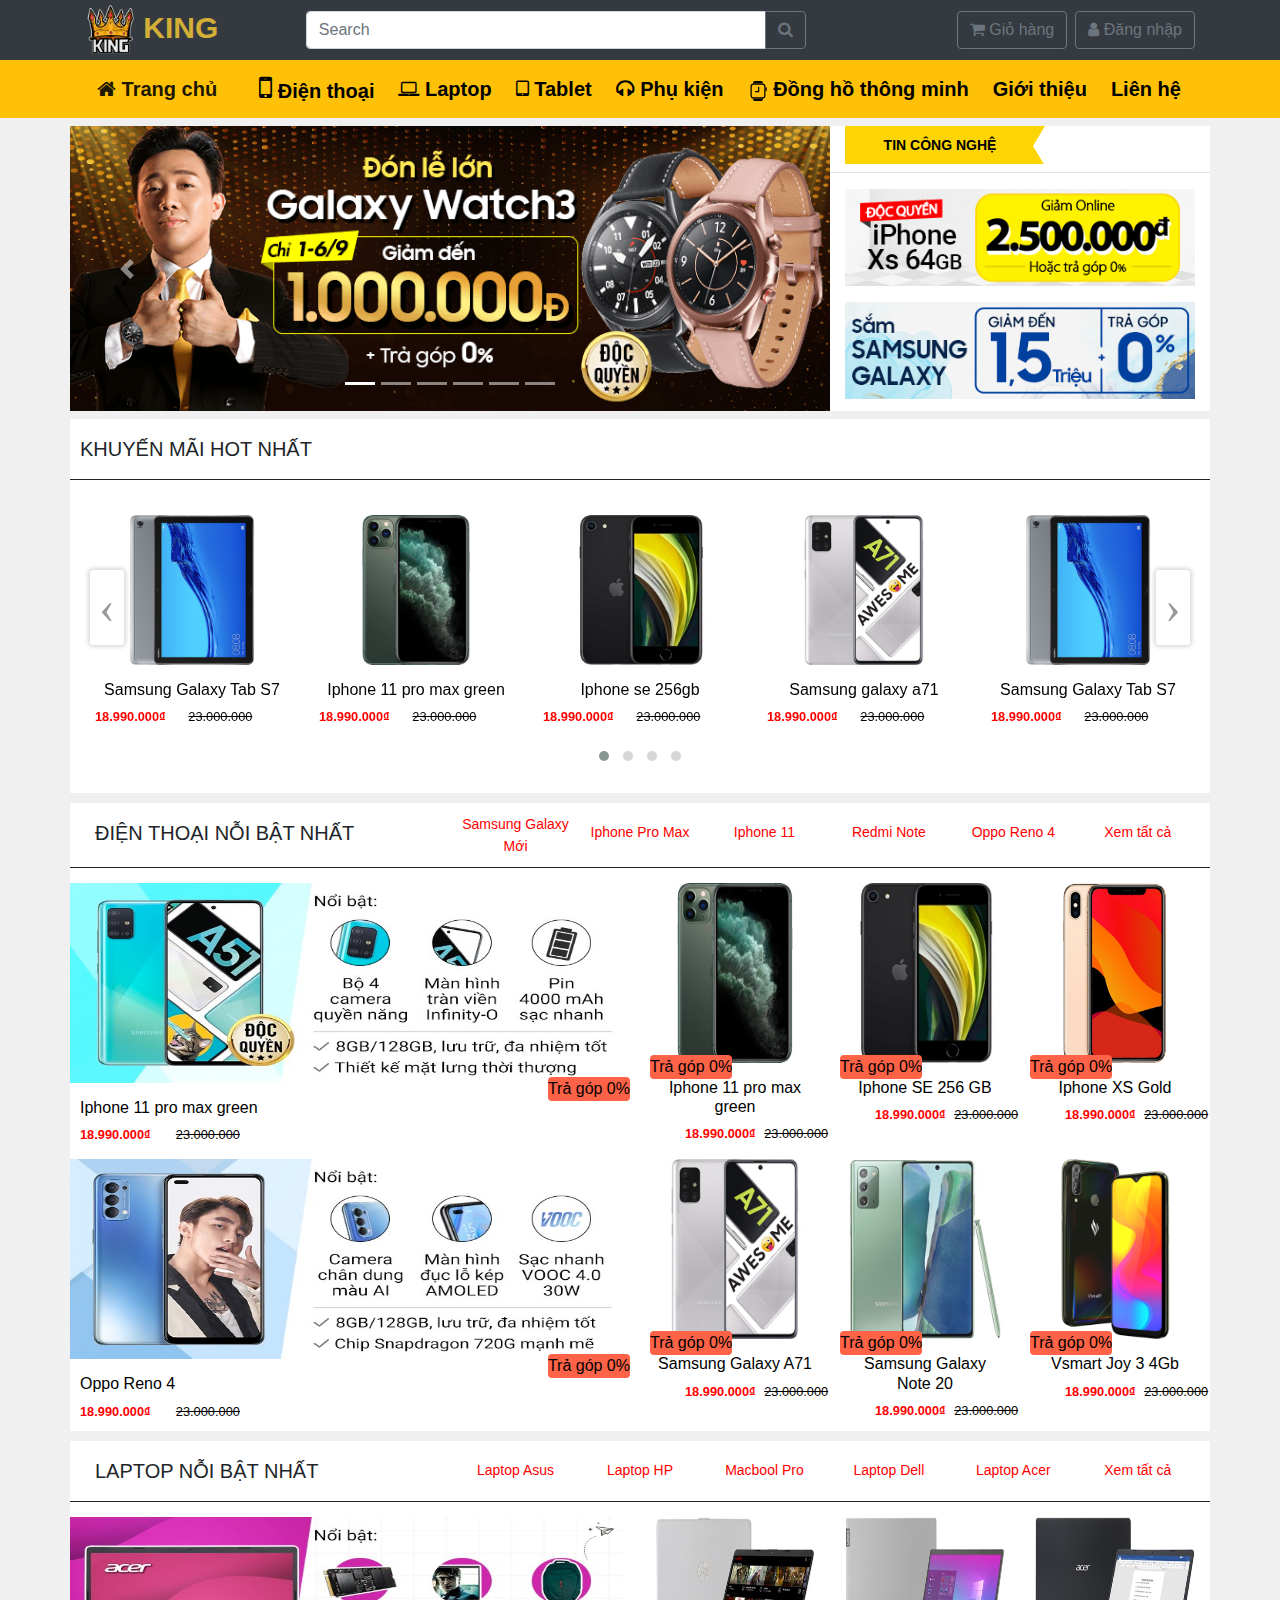
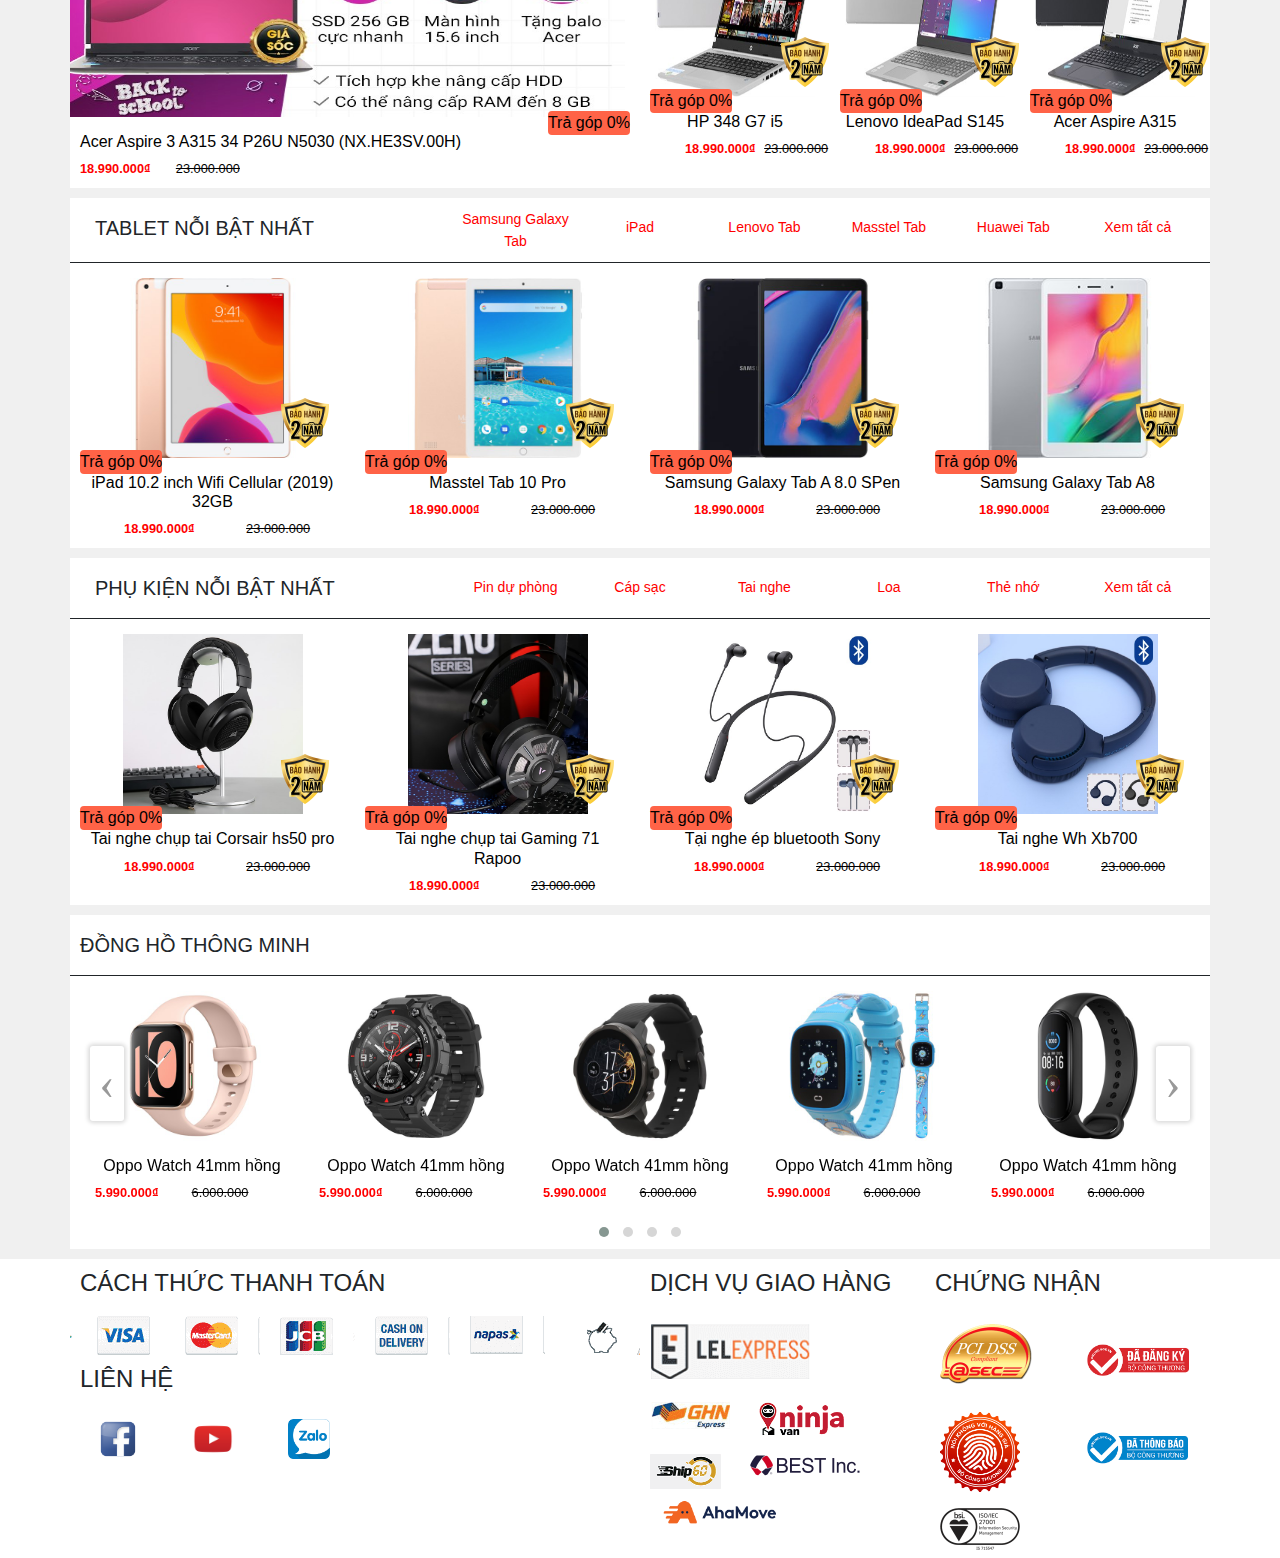
<file: index.html>
<!DOCTYPE html>
<html lang="vi">

<head>
    <meta charset="UTF-8">
    <meta name="viewport" content="width=device-width, initial-scale=1.0">
    <title>Trang chủ</title>

    <!-- Liên kết CSS Bootstrap -->
    <link href="assets/vendor/bootstrap/css/bootstrap.min.css" type="text/css" rel="stylesheet" />
    <!-- Font awesome -->
    <link rel="stylesheet" href="assets/vendor/font-awesome/css/font-awesome.min.css" type="text/css">
    <!-- CSS OwlCarousel -->
    <link rel="stylesheet" href="assets/vendor/OwlCarousel/css/owl.carousel.min.css" type="text/css">
    <link rel="stylesheet" href="assets/vendor/OwlCarousel/css/owl.theme.default.min.css" type="text/css">
    <!-- Custom css - Các file css do chúng ta tự viết -->
    <link rel="stylesheet" href="assets/css/app.css" type="text/css">

    
</head>

<body>
    <!-- Vuejs -->
    <div id="app">

        <!-- Menu search -->
        <nav class="navbar navbar-expand-lg navbar-dark bg-dark" style="padding: 0px;">
            <div class="container">

                <a class="navbar-brand" href="index.html" style="color:#d4af37; font-weight: bold; font-size: 30px;">
                    <img src="assets/img/logo/logo1.png" alt="" style="width: 50px; height: 50px;">

                    KING</a>
                <button class="navbar-toggler" type="button" data-toggle="collapse"
                    data-target="#navbarSupportedContent_1" aria-controls="navbarSupportedContent_1"
                    aria-expanded="false" aria-label="Toggle navigation">
                    <span class="navbar-toggler-icon"></span>
                </button>

                <div class="collapse navbar-collapse" id="navbarSupportedContent_1">


                    <form class="mx-auto" style="flex-basis: 500px;">
                        <!-- <input class="form-control mr-sm-2" type="search" placeholder="Search" aria-label="Search">
                        <button class="btn btn-outline-success my-2 my-sm-0" type="submit">Search</button> -->
                        <div class="input-group">
                            <input type="text" class="form-control" placeholder="Search" aria-label="Search"
                                aria-describedby="button-addon2">
                            <div class="input-group-append">
                                <button class="btn btn-outline-secondary" type="button" id="button-addon2">
                                    <i class="fa fa-search" aria-hidden="true"></i>
                                </button>
                            </div>
                        </div>
                    </form>

                    <ul class="navbar-nav ml-auto">

                        <li class="nav-item pl-2">
                            <a class="btn btn-outline-secondary" href="GioHang.html" role="button">
                                <i class="fa fa-shopping-cart" aria-hidden="true"></i>
                                Giỏ hàng
                            </a>
                        </li>
                        <li class="nav-item pl-2">
                            <a class="btn btn-outline-secondary" href="DangNhap.html" role="button">
                                <i class="fa fa-user" aria-hidden="true"></i>
                                Đăng nhập
                            </a>
                        </li>



                    </ul>
                </div>
            </div>
        </nav>


        <!-- Menu  -->
        <nav class="navbar navbar-expand-lg navbar-light bg-warning" style="padding: 0px;">
            <div class="container">
                <a class="navbar-brand nav-a" href="index.html" title="Trang chủ">
                    <b>
                        <i class="fa fa-home" aria-hidden="true"></i>
                        Trang chủ
                    </b>
                </a>
                <button class="navbar-toggler" type="button" data-toggle="collapse"
                    data-target="#navbarSupportedContent" aria-controls="navbarSupportedContent" aria-expanded="false"
                    aria-label="Toggle navigation">
                    <span class="navbar-toggler-icon"></span>
                </button>

                <div class="collapse navbar-collapse justify-content-center" id="navbarSupportedContent">
                    <a class="nav-a" href="dienthoai.html" title="Điện thoại di động, smartphone">
                        <i class="fa fa-mobile fa-a" aria-hidden="true"></i>
                        <b>Điện thoại</b>
                    </a>
                    <a class="nav-a" href="laptop.html" title="Máy tính xách tay">
                        <i class="fa fa-laptop" aria-hidden="true"></i>
                        <b>Laptop</b>
                    </a>
                    <a class="nav-a" href="tablet.html" title="Máy tính bảng">
                        <i class="fa fa-tablet" aria-hidden="true"></i>
                        <b>Tablet</b>
                    </a>
                    <a class="nav-a" href="phukien.html" title="Phụ kiện điện thoại, laptop, Tablet">
                        <i class="fa fa-headphones" aria-hidden="true"></i>
                        <b>Phụ kiện</b>
                    </a>
                    <a class="nav-a" href="dongho.html" title="smartwatch">
                        <svg width="1em" height="1em" viewBox="0 0 16 16" class="bi bi-smartwatch" fill="currentColor"
                            xmlns="http://www.w3.org/2000/svg">
                            <path d="M14 5h.5a.5.5 0 0 1 .5.5v2a.5.5 0 0 1-.5.5H14V5z" />
                            <path fill-rule="evenodd"
                                d="M8.5 4.5A.5.5 0 0 1 9 5v3.5a.5.5 0 0 1-.5.5H6a.5.5 0 0 1 0-1h2V5a.5.5 0 0 1 .5-.5z" />
                            <path fill-rule="evenodd"
                                d="M4.5 2h7A2.5 2.5 0 0 1 14 4.5v7a2.5 2.5 0 0 1-2.5 2.5h-7A2.5 2.5 0 0 1 2 11.5v-7A2.5 2.5 0 0 1 4.5 2zm0 1A1.5 1.5 0 0 0 3 4.5v7A1.5 1.5 0 0 0 4.5 13h7a1.5 1.5 0 0 0 1.5-1.5v-7A1.5 1.5 0 0 0 11.5 3h-7z" />
                            <path
                                d="M4 2.05v-.383C4 .747 4.746 0 5.667 0h4.666C11.253 0 12 .746 12 1.667v.383a2.512 2.512 0 0 0-.5-.05h-7c-.171 0-.338.017-.5.05zm0 11.9c.162.033.329.05.5.05h7c.171 0 .338-.017.5-.05v.383c0 .92-.746 1.667-1.667 1.667H5.667C4.747 16 4 15.254 4 14.333v-.383z" />
                        </svg>
                        <b>Đồng hồ thông minh</b>
                    </a>
                    <a class="nav-a" href="gioithieu.html" title="">

                        <b>Giới thiệu</b>
                    </a>
                    <a class="nav-a" href="lienhe.html" title="">

                        <b>Liên hệ</b>
                    </a>
                </div>
            </div>
        </nav>

        <!-- Slider -->
        <div class="container my-2">
            <div class="row">
                <div class="col-md-8" style="padding: unset;">
                    <div id="carouselExampleIndicators" class="carousel slide" data-ride="carousel">
                        <ol class="carousel-indicators">
                            <li data-target="#carouselExampleIndicators" data-slide-to="0" class="active"></li>
                            <li data-target="#carouselExampleIndicators" data-slide-to="1"></li>
                            <li data-target="#carouselExampleIndicators" data-slide-to="2"></li>
                            <li data-target="#carouselExampleIndicators" data-slide-to="3"></li>
                            <li data-target="#carouselExampleIndicators" data-slide-to="4"></li>
                            <li data-target="#carouselExampleIndicators" data-slide-to="5"></li>
                        </ol>
                        <div class="carousel-inner">
                            <div class="carousel-item active">
                                <img src="assets/img/slider/banner1.png" class="d-block img-fluid slider" alt="...">
                            </div>
                            <div class="carousel-item">
                                <img src="assets/img/slider/banner2.png" class="d-block  img-fluid slider" alt="...">
                            </div>
                            <div class="carousel-item">
                                <img src="assets/img/slider/banner3.png" class="d-block  img-fluid slider" alt="...">
                            </div>
                            <div class="carousel-item">
                                <img src="assets/img/slider/banner4.png" class="d-block  img-fluid slider" alt="...">
                            </div>
                            <div class="carousel-item">
                                <img src="assets/img/slider/banner5.png" class="d-block  img-fluid slider" alt="...">
                            </div>
                            <div class="carousel-item">
                                <img src="assets/img/slider/banner6.png" class="d-block  img-fluid  slider" alt="...">
                            </div>

                        </div>
                        <a class="carousel-control-prev" href="#carouselExampleIndicators" role="button"
                            data-slide="prev">
                            <span class="carousel-control-prev-icon" aria-hidden="true"></span>
                            <span class="sr-only">Previous</span>
                        </a>
                        <a class="carousel-control-next" href="#carouselExampleIndicators" role="button"
                            data-slide="next">
                            <span class="carousel-control-next-icon" aria-hidden="true"></span>
                            <span class="sr-only">Next</span>
                        </a>
                    </div>
                </div>

                <div class="col-md-4 homenew" style="background-color: white;">
                    <div class="row">
                        <div class="col-md-12 border-bottom mb-3">
                            <h2>
                                <a href="#">Tin công nghệ</a>
                            </h2>
                        </div>
                    </div>
                    <div class="row">
                        <div class="col-md-12 mb-3">
                            <img src="assets/img/slider/qc1.png" alt="" class="img-fluid">
                        </div>
                    </div>
                    <div class="row">
                        <div class="col-md-12">
                            <img src="assets/img/slider/qc2.png" alt="" class="img-fluid">
                        </div>
                    </div>
                </div>
            </div>
        </div>

        <!-- carousel -->

        <div class="container" style="background-color: white;">
            <div class="row NoiBat-Title">
                <div class="pt-2">
                    <h5>KHUYẾN MÃI HOT NHẤT</h5>
                </div>
            </div>
            <div class="row">
                <div class="col-md-12">
                    <div id="slider">
                        <div class="owl-carousel owl-theme">
                            <div class="item item-carousel owl-product">
                                <a href="iphone-11-pro-max-green.html">
                                    <img src="assets/img/product/huawei-mediapad-m5-lite-gray-400x400.jpg" alt=""
                                        class="img-carousel" style="width: 150px; height: 150;">
                                    <h6>Samsung Galaxy Tab S7</h6>
                                    <small>
                                        <div class="row">
                                            <div class="col-md-5"><strong style="color: red; ">18.990.000₫</strong>
                                            </div>
                                            <div class="col-md-5"><del>23.000.000</del></div>
                                        </div>
                                    </small>

                                </a>
                            </div>
                            <div class="item item-carousel owl-product">
                                <a href="iphone-11-pro-max-green.html">
                                    <img src="assets/img/product/iphone-11-pro-max-green-400x400.jpg" alt=""
                                        class="img-carousel" style="width: 150px; height: 150;">
                                    <h6>Iphone 11 pro max green</h6>
                                    <small>
                                        <div class="row">
                                            <div class="col-md-5"><strong style="color: red; ">18.990.000₫</strong>
                                            </div>
                                            <div class="col-md-5"><del>23.000.000</del></div>
                                        </div>
                                    </small>

                                </a>
                            </div>
                            <div class="item item-carousel owl-product">
                                <a href="iphone-11-pro-max-green.html">
                                    <img src="assets/img/product/iphone-se-256gb-2020-261920-101916-200x200.jpg" alt=""
                                        class="img-carousel" style="width: 150px; height: 150;">
                                    <h6>Iphone se 256gb</h6>
                                    <small>
                                        <div class="row">
                                            <div class="col-md-5"><strong style="color: red; ">18.990.000₫</strong>
                                            </div>
                                            <div class="col-md-5"><del>23.000.000</del></div>
                                        </div>
                                    </small>

                                </a>
                            </div>
                            <div class="item item-carousel owl-product">
                                <a href="iphone-11-pro-max-green.html">
                                    <img src="assets/img/product/samsung-galaxy-a71-195420-105424-400x400.jpg" alt=""
                                        class="img-carousel" style="width: 150px; height: 150;">
                                    <h6>Samsung galaxy a71</h6>
                                    <small>
                                        <div class="row">
                                            <div class="col-md-5"><strong style="color: red; ">18.990.000₫</strong>
                                            </div>
                                            <div class="col-md-5"><del>23.000.000</del></div>
                                        </div>
                                    </small>

                                </a>
                            </div>
                            <div class="item item-carousel owl-product">
                                <a href="iphone-11-pro-max-green.html">
                                    <img src="assets/img/product/huawei-mediapad-m5-lite-gray-400x400.jpg" alt=""
                                        class="img-carousel" style="width: 150px; height: 150;">
                                    <h6>Samsung Galaxy Tab S7</h6>
                                    <small>
                                        <div class="row">
                                            <div class="col-md-5"><strong style="color: red; ">18.990.000₫</strong>
                                            </div>
                                            <div class="col-md-5"><del>23.000.000</del></div>
                                        </div>
                                    </small>

                                </a>
                            </div>
                            <div class="item item-carousel owl-product">
                                <a href="iphone-11-pro-max-green.html">
                                    <img src="assets/img/product/iphone-11-pro-max-green-400x400.jpg" alt=""
                                        class="img-carousel" style="width: 150px; height: 150;">
                                    <h6>Iphone 11 pro max green</h6>
                                    <small>
                                        <div class="row">
                                            <div class="col-md-5"><strong style="color: red; ">18.990.000₫</strong>
                                            </div>
                                            <div class="col-md-5"><del>23.000.000</del></div>
                                        </div>
                                    </small>

                                </a>
                            </div>
                            <div class="item item-carousel owl-product">
                                <a href="iphone-11-pro-max-green.html">
                                    <img src="assets/img/product/iphone-se-256gb-2020-261920-101916-200x200.jpg" alt=""
                                        class="img-carousel" style="width: 150px; height: 150;">
                                    <h6>Iphone se 256gb</h6>
                                    <small>
                                        <div class="row">
                                            <div class="col-md-5"><strong style="color: red; ">18.990.000₫</strong>
                                            </div>
                                            <div class="col-md-5"><del>23.000.000</del></div>
                                        </div>
                                    </small>

                                </a>
                            </div>
                            <div class="item item-carousel owl-product">
                                <a href="iphone-11-pro-max-green.html">
                                    <img src="assets/img/product/samsung-galaxy-a71-195420-105424-400x400.jpg" alt=""
                                        class="img-carousel" style="width: 150px; height: 150;">
                                    <h6>Samsung galaxy a71</h6>
                                    <small>
                                        <div class="row">
                                            <div class="col-md-5"><strong style="color: red; ">18.990.000₫</strong>
                                            </div>
                                            <div class="col-md-5"><del>23.000.000</del></div>
                                        </div>
                                    </small>

                                </a>
                            </div>
                            <div class="item item-carousel owl-product">
                                <a href="iphone-11-pro-max-green.html">
                                    <img src="assets/img/product/huawei-mediapad-m5-lite-gray-400x400.jpg" alt=""
                                        class="img-carousel" style="width: 150px; height: 150;">
                                    <h6>Samsung Galaxy Tab S7</h6>
                                    <small>
                                        <div class="row">
                                            <div class="col-md-5"><strong style="color: red; ">18.990.000₫</strong>
                                            </div>
                                            <div class="col-md-5"><del>23.000.000</del></div>
                                        </div>
                                    </small>

                                </a>
                            </div>
                            <div class="item item-carousel owl-product">
                                <a href="iphone-11-pro-max-green.html">
                                    <img src="assets/img/product/iphone-11-pro-max-green-400x400.jpg" alt=""
                                        class="img-carousel" style="width: 150px; height: 150;">
                                    <h6>Iphone 11 pro max green</h6>
                                    <small>
                                        <div class="row">
                                            <div class="col-md-5"><strong style="color: red; ">18.990.000₫</strong>
                                            </div>
                                            <div class="col-md-5"><del>23.000.000</del></div>
                                        </div>
                                    </small>

                                </a>
                            </div>
                            <div class="item item-carousel owl-product">
                                <a href="iphone-11-pro-max-green.html">
                                    <img src="assets/img/product/iphone-se-256gb-2020-261920-101916-200x200.jpg" alt=""
                                        class="img-carousel" style="width: 150px; height: 150;">
                                    <h6>Iphone se 256gb</h6>
                                    <small>
                                        <div class="row">
                                            <div class="col-md-5"><strong style="color: red; ">18.990.000₫</strong>
                                            </div>
                                            <div class="col-md-5"><del>23.000.000</del></div>
                                        </div>
                                    </small>

                                </a>
                            </div>
                            <div class="item item-carousel owl-product">
                                <a href="iphone-11-pro-max-green.html">
                                    <img src="assets/img/product/samsung-galaxy-a71-195420-105424-400x400.jpg" alt=""
                                        class="img-carousel" style="width: 150px; height: 150;">
                                    <h6>Samsung galaxy a71</h6>
                                    <small>
                                        <div class="row">
                                            <div class="col-md-5"><strong style="color: red; ">18.990.000₫</strong>
                                            </div>
                                            <div class="col-md-5"><del>23.000.000</del></div>
                                        </div>
                                    </small>

                                </a>
                            </div>
                            <div class="item item-carousel owl-product">
                                <a href="iphone-11-pro-max-green.html">
                                    <img src="assets/img/product/huawei-mediapad-m5-lite-gray-400x400.jpg" alt=""
                                        class="img-carousel" style="width: 150px; height: 150;">
                                    <h6>Samsung Galaxy Tab S7</h6>
                                    <small>
                                        <div class="row">
                                            <div class="col-md-5"><strong style="color: red; ">18.990.000₫</strong>
                                            </div>
                                            <div class="col-md-5"><del>23.000.000</del></div>
                                        </div>
                                    </small>

                                </a>
                            </div>
                            <div class="item item-carousel owl-product">
                                <a href="iphone-11-pro-max-green.html">
                                    <img src="assets/img/product/iphone-11-pro-max-green-400x400.jpg" alt=""
                                        class="img-carousel" style="width: 150px; height: 150;">
                                    <h6>Iphone 11 pro max green</h6>
                                    <small>
                                        <div class="row">
                                            <div class="col-md-5"><strong style="color: red; ">18.990.000₫</strong>
                                            </div>
                                            <div class="col-md-5"><del>23.000.000</del></div>
                                        </div>
                                    </small>

                                </a>
                            </div>
                            <div class="item item-carousel owl-product">
                                <a href="iphone-11-pro-max-green.html">
                                    <img src="assets/img/product/iphone-se-256gb-2020-261920-101916-200x200.jpg" alt=""
                                        class="img-carousel" style="width: 150px; height: 150;">
                                    <h6>Iphone se 256gb</h6>
                                    <small>
                                        <div class="row">
                                            <div class="col-md-5"><strong style="color: red; ">18.990.000₫</strong>
                                            </div>
                                            <div class="col-md-5"><del>23.000.000</del></div>
                                        </div>
                                    </small>

                                </a>
                            </div>
                            <div class="item item-carousel owl-product">
                                <a href="iphone-11-pro-max-green.html">
                                    <img src="assets/img/product/samsung-galaxy-a71-195420-105424-400x400.jpg" alt=""
                                        class="img-carousel" style="width: 150px; height: 150;">
                                    <h6>Samsung galaxy a71</h6>
                                    <small>
                                        <div class="row">
                                            <div class="col-md-5"><strong style="color: red; ">18.990.000₫</strong>
                                            </div>
                                            <div class="col-md-5"><del>23.000.000</del></div>
                                        </div>
                                    </small>

                                </a>
                            </div>




                        </div>


                    </div>
                </div>
            </div>
        </div>


        <!-- Điện thoại nổi bật -->
        <div class="container NoiBat">

            <div class="row NoiBat-Title">
                <div class="col-md-4 pt-2">
                    <h5>ĐIỆN THOẠI NỖI BẬT NHẤT</h5>
                </div>
                <div class="col-md-8 d-none d-md-block">
                    <div class="row">
                        <div class="col-md-2 NoiBat-a">
                            <a href="DienThoai.html">Samsung Galaxy Mới</a>

                        </div>
                        <div class="col-md-2 pt-2 NoiBat-a"><a href="DienThoai.html">Iphone Pro Max</a>
                        </div>
                        <div class="col-md-2 pt-2 NoiBat-a"><a href="DienThoai.html">Iphone 11</a></div>
                        <div class="col-md-2 pt-2 NoiBat-a"><a href="DienThoai.html">Redmi Note</a></div>
                        <div class="col-md-2 pt-2 NoiBat-a"><a href="DienThoai.html">Oppo Reno 4</a></div>
                        <div class="col-md-2 pt-2 NoiBat-a"><a href="DienThoai.html">Xem tất cả</a></div>
                    </div>
                </div>
            </div>
            <div class="row">
                <div class="col-md-6 pl-0 a-product">
                    <a href="iphone-11-pro-max-green.html">
                        <img src="assets/img/product/1_dt_NoiBat.jpg" alt="" style="width: 555px;" class="img-fluid">
                        <div style="text-align: left; padding-left: 10px;">
                            <h6>Iphone 11 pro max green</h6>
                            <small>
                                <div class="row">

                                    <div class="col-md-2"><strong style="color: red; ">18.990.000₫</strong>
                                    </div>
                                    <div class="col-md-2"><del>23.000.000</del></div>
                                </div>
                            </small>
                            <label class="Tragop"
                                style="display: inline-block; position: absolute; left: auto; top: auto; right: 10px; bottom: 35px;">Trả
                                góp 0%</label>
                        </div>
                    </a>
                </div>
                <div class="col-md-2 a-product">
                    <a href="iphone-11-pro-max-green.html">
                        <img src="assets/img/product/iphone-11-pro-max-green-400x400.jpg" alt=""
                            style="width: 180px; height: 180px;" class="img-fluid">
                        <h6>Iphone 11 pro max green</h6>
                        <small>
                            <div class="row">
                                <div class="col-md-1"></div>
                                <div class="col-md-5"><strong style="color: red; ">18.990.000₫</strong>
                                </div>
                                <div class="col-md-5"><del>23.000.000</del></div>
                            </div>
                        </small>
                        <label class="Tragop">Trả góp 0%</label>
                    </a>
                </div>
                <div class="col-md-2 a-product">
                    <a href="iphone-11-pro-max-green.html">
                        <img src="assets/img/product/iphone-se-256gb-2020-261920-101916-200x200.jpg" alt=""
                            style="width: 180px; height: 180px;" class="img-fluid">
                        <h6>Iphone SE 256 GB</h6>
                        <small>
                            <div class="row">
                                <div class="col-md-1"></div>
                                <div class="col-md-5"><strong style="color: red; ">18.990.000₫</strong>
                                </div>
                                <div class="col-md-5"><del>23.000.000</del></div>
                            </div>
                        </small>
                        <label class="Tragop">Trả góp 0%</label>
                    </a>
                </div>
                <div class="col-md-2 a-product">
                    <a href="iphone-11-pro-max-green.html">
                        <img src="assets/img/product/iphone-xs-gold-600x600-2-600x600.jpg" alt=""
                            style="width: 180px; height: 180px;" class="img-fluid">
                        <h6>Iphone XS Gold</h6>
                        <small>
                            <div class="row">
                                <div class="col-md-1"></div>
                                <div class="col-md-5"><strong style="color: red; ">18.990.000₫</strong>
                                </div>
                                <div class="col-md-5"><del>23.000.000</del></div>
                            </div>
                        </small>
                        <label class="Tragop">Trả góp 0%</label>
                    </a>
                </div>



            </div>
            <div class="row">
                <div class="col-md-6 pl-0 a-product">
                    <a href="iphone-11-pro-max-green.html">
                        <img src="assets/img/product/1_dt_NoiBat2.jpg" alt="" style="width: 555px;" class="img-fluid">
                        <div style="text-align: left; padding-left: 10px;">
                            <h6>Oppo Reno 4</h6>
                            <small>
                                <div class="row">

                                    <div class="col-md-2"><strong style="color: red; ">18.990.000₫</strong>
                                    </div>
                                    <div class="col-md-2"><del>23.000.000</del></div>
                                </div>
                            </small>
                            <label class="Tragop"
                                style="display: inline-block; position: absolute; left: auto; top: auto; right: 10px; bottom: 35px;">Trả
                                góp 0%</label>
                        </div>
                    </a>
                </div>
                <div class="col-md-2 a-product">
                    <a href="iphone-11-pro-max-green.html">
                        <img src="assets/img/product/samsung-galaxy-a71-195420-105424-400x400.jpg" alt=""
                            style="width: 180px; height: 180px;" class="img-fluid">
                        <h6>Samsung Galaxy A71</h6>
                        <small>
                            <div class="row">
                                <div class="col-md-1"></div>
                                <div class="col-md-5"><strong style="color: red; ">18.990.000₫</strong>
                                </div>
                                <div class="col-md-5"><del>23.000.000</del></div>
                            </div>
                        </small>
                        <label class="Tragop">Trả góp 0%</label>
                    </a>
                </div>
                <div class="col-md-2 a-product">
                    <a href="iphone-11-pro-max-green.html">
                        <img src="assets/img/product/samsung-galaxy-note-20-062220-122200-400x400.jpg" alt=""
                            style="width: 180px; height: 180px;" class="img-fluid">
                        <h6>Samsung Galaxy Note 20</h6>
                        <small>
                            <div class="row">
                                <div class="col-md-1"></div>
                                <div class="col-md-5"><strong style="color: red; ">18.990.000₫</strong>
                                </div>
                                <div class="col-md-5"><del>23.000.000</del></div>
                            </div>
                        </small>
                        <label class="Tragop">Trả góp 0%</label>
                    </a>
                </div>
                <div class="col-md-2 a-product">
                    <a href="iphone-11-pro-max-green.html">
                        <img src="assets/img/product/vsmart-joy-3-4gb-den-400x460-400x460.png" alt=""
                            style="width: 180px; height: 180px;" class="img-fluid">
                        <h6>Vsmart Joy 3 4Gb</h6>
                        <small>
                            <div class="row">
                                <div class="col-md-1"></div>
                                <div class="col-md-5"><strong style="color: red; ">18.990.000₫</strong>
                                </div>
                                <div class="col-md-5"><del>23.000.000</del></div>
                            </div>
                        </small>
                        <label class="Tragop">Trả góp 0%</label>
                    </a>
                </div>



            </div>
        </div>

        <!-- Laptop nổi bật -->
        <div class="container NoiBat">

            <div class="row NoiBat-Title">
                <div class="col-md-4 pt-2">
                    <h5>LAPTOP NỖI BẬT NHẤT</h5>
                </div>
                <div class="col-md-8 d-none d-md-block">
                    <div class="row">
                        <div class="col-md-2 pt-2 NoiBat-a">
                            <a href="DienThoai.html">Laptop Asus</a>

                        </div>
                        <div class="col-md-2 pt-2 NoiBat-a"><a href="DienThoai.html">Laptop HP</a>
                        </div>
                        <div class="col-md-2 pt-2 NoiBat-a"><a href="DienThoai.html">Macbool Pro</a></div>
                        <div class="col-md-2 pt-2 NoiBat-a"><a href="DienThoai.html">Laptop Dell</a></div>
                        <div class="col-md-2 pt-2 NoiBat-a"><a href="DienThoai.html">Laptop Acer</a></div>
                        <div class="col-md-2 pt-2 NoiBat-a"><a href="DienThoai.html">Xem tất cả</a></div>
                    </div>
                </div>
            </div>
            <div class="row">
                <div class="col-md-6 pl-0 a-product">
                    <a href="hp-348-g7-i5.html">
                        <img src="assets/img/product/2_lt_NoiBat.jpg" alt="" style="width: 555px;" class="img-fluid">
                        <div style="text-align: left; padding-left: 10px;">
                            <h6>Acer Aspire 3 A315 34 P26U N5030 (NX.HE3SV.00H)</h6>
                            <small>
                                <div class="row">

                                    <div class="col-md-2"><strong style="color: red; ">18.990.000₫</strong>
                                    </div>
                                    <div class="col-md-2"><del>23.000.000</del></div>
                                </div>
                            </small>
                            <label class="Tragop"
                                style="display: inline-block; position: absolute; left: auto; top: auto; right: 10px; bottom: 35px;">Trả
                                góp 0%</label>

                        </div>
                    </a>
                </div>
                <div class="col-md-2 a-product">
                    <a href="hp-348-g7-i5.html">
                        <img src="assets/img/product/2_lt_hp-348-g7-i5.jpg" alt="" style="width: 180px; height: 180px;"
                            class="img-fluid">
                        <h6>HP 348 G7 i5</h6>
                        <small>
                            <div class="row">
                                <div class="col-md-1"></div>
                                <div class="col-md-5"><strong style="color: red; ">18.990.000₫</strong>
                                </div>
                                <div class="col-md-5"><del>23.000.000</del></div>
                            </div>
                        </small>
                        <label class="Tragop">Trả góp 0%</label>
                        <img src="assets/img/icon/icon_BH.png" alt="" class="BaoHanh">
                    </a>
                </div>
                <div class="col-md-2 a-product">
                    <a href="hp-348-g7-i5.html">
                        <img src="assets/img/product/2_lt_lenovo-ideapad-s145-81w8001xvn-a4-216292-400x400.jpg" alt=""
                            style="width: 180px; height: 180px;" class="img-fluid">
                        <h6>Lenovo IdeaPad S145</h6>
                        <small>
                            <div class="row">
                                <div class="col-md-1"></div>
                                <div class="col-md-5"><strong style="color: red; ">18.990.000₫</strong>
                                </div>
                                <div class="col-md-5"><del>23.000.000</del></div>
                            </div>
                        </small>
                        <label class="Tragop">Trả góp 0%</label>
                        <img src="assets/img/icon/icon_BH.png" alt="" class="BaoHanh">
                    </a>
                </div>
                <div class="col-md-2 a-product">
                    <a href="hp-348-g7-i5.html">
                        <img src="assets/img/product/2_lt_acer-aspire-3-a315.jpg" alt=""
                            style="width: 180px; height: 180px;" class="img-fluid">
                        <h6>Acer Aspire A315</h6>
                        <small>
                            <div class="row">
                                <div class="col-md-1"></div>
                                <div class="col-md-5"><strong style="color: red; ">18.990.000₫</strong>
                                </div>
                                <div class="col-md-5"><del>23.000.000</del></div>
                            </div>
                        </small>
                        <label class="Tragop">Trả góp 0%</label>
                        <img src="assets/img/icon/icon_BH.png" alt="" class="BaoHanh">
                    </a>
                </div>



            </div>
        </div>

        <!-- Tablet nổi bật -->
        <div class="container NoiBat">

            <div class="row NoiBat-Title">
                <div class="col-md-4 pt-2">
                    <h5>TABLET NỖI BẬT NHẤT</h5>
                </div>
                <div class="col-md-8 d-none d-md-block">
                    <div class="row">
                        <div class="col-md-2 NoiBat-a">
                            <a href="DienThoai.html">Samsung Galaxy Tab</a>

                        </div>
                        <div class="col-md-2 pt-2 NoiBat-a"><a href="DienThoai.html">iPad</a>
                        </div>
                        <div class="col-md-2 pt-2 NoiBat-a"><a href="DienThoai.html">Lenovo Tab</a></div>
                        <div class="col-md-2 pt-2 NoiBat-a"><a href="DienThoai.html">Masstel Tab</a></div>
                        <div class="col-md-2 pt-2 NoiBat-a"><a href="DienThoai.html">Huawei Tab</a></div>
                        <div class="col-md-2 pt-2 NoiBat-a"><a href="DienThoai.html">Xem tất cả</a></div>
                    </div>
                </div>
            </div>
            <div class="row">

                <div class="col-md-3 a-product">
                    <a href="ipad-10-2-inch-wifi-cellular-32gb-2019-gold.html">
                        <img src="assets/img/product/3_tl_ipad-10-2-inch-wifi-cellular-32gb-2019-gold.jpg" alt=""
                            style="width: 180px; height: 180px;" class="img-fluid">
                        <h6>iPad 10.2 inch Wifi Cellular (2019) 32GB</h6>
                        <small>
                            <div class="row">
                                <div class="col-md-1"></div>
                                <div class="col-md-5"><strong style="color: red; ">18.990.000₫</strong>
                                </div>
                                <div class="col-md-5"><del>23.000.000</del></div>
                            </div>
                        </small>
                        <label class="Tragop">Trả góp 0%</label>
                        <img src="assets/img/icon/icon_BH.png" alt="" class="BaoHanh" style="left: 210px;">
                    </a>
                </div>
                <div class="col-md-3 a-product">
                    <a href="ipad-10-2-inch-wifi-cellular-32gb-2019-gold.html">
                        <img src="assets/img/product/3_tl_masstel-tab10-pro-gold-2.jpg" alt=""
                            style="width: 180px; height: 180px;" class="img-fluid">
                        <h6>Masstel Tab 10 Pro</h6>
                        <small>
                            <div class="row">
                                <div class="col-md-1"></div>
                                <div class="col-md-5"><strong style="color: red; ">18.990.000₫</strong>
                                </div>
                                <div class="col-md-5"><del>23.000.000</del></div>
                            </div>
                        </small>
                        <label class="Tragop">Trả góp 0%</label>
                        <img src="assets/img/icon/icon_BH.png" alt="" class="BaoHanh" style="left: 210px;">
                    </a>
                </div>
                <div class="col-md-3 a-product">
                    <a href="ipad-10-2-inch-wifi-cellular-32gb-2019-gold.html">
                        <img src="assets/img/product/3_tl_samsung-galaxy-tab-a8-plus.jpg" alt=""
                            style="width: 180px; height: 180px;" class="img-fluid">
                        <h6>Samsung Galaxy Tab A 8.0 SPen</h6>
                        <small>
                            <div class="row">
                                <div class="col-md-1"></div>
                                <div class="col-md-5"><strong style="color: red; ">18.990.000₫</strong>
                                </div>
                                <div class="col-md-5"><del>23.000.000</del></div>
                            </div>
                        </small>
                        <label class="Tragop">Trả góp 0%</label>
                        <img src="assets/img/icon/icon_BH.png" alt="" class="BaoHanh" style="left: 210px;">
                    </a>
                </div>
                <div class="col-md-3 a-product">
                    <a href="ipad-10-2-inch-wifi-cellular-32gb-2019-gold.html">
                        <img src="assets/img/product/3_tl_samsung-galaxy-tab-a8-t295-2019-silver.jpg" alt=""
                            style="width: 180px; height: 180px;" class="img-fluid">
                        <h6>Samsung Galaxy Tab A8</h6>
                        <small>
                            <div class="row">
                                <div class="col-md-1"></div>
                                <div class="col-md-5"><strong style="color: red; ">18.990.000₫</strong>
                                </div>
                                <div class="col-md-5"><del>23.000.000</del></div>
                            </div>
                        </small>
                        <label class="Tragop">Trả góp 0%</label>
                        <img src="assets/img/icon/icon_BH.png" alt="" class="BaoHanh" style="left: 210px;">
                    </a>
                </div>



            </div>
        </div>

        <!-- Phụ kiện nổi bật -->
        <div class="container NoiBat">

            <div class="row NoiBat-Title">
                <div class="col-md-4 pt-2">
                    <h5>PHỤ KIỆN NỖI BẬT NHẤT</h5>
                </div>
                <div class="col-md-8 d-none d-md-block">
                    <div class="row">
                        <div class="col-md-2 pt-2 NoiBat-a">
                            <a href="DienThoai.html">Pin dự phòng</a>

                        </div>
                        <div class="col-md-2 pt-2 NoiBat-a"><a href="DienThoai.html">Cáp sạc</a>
                        </div>
                        <div class="col-md-2 pt-2 NoiBat-a"><a href="DienThoai.html">Tai nghe</a></div>
                        <div class="col-md-2 pt-2 NoiBat-a"><a href="DienThoai.html">Loa</a></div>
                        <div class="col-md-2 pt-2 NoiBat-a"><a href="DienThoai.html">Thẻ nhớ</a></div>
                        <div class="col-md-2 pt-2 NoiBat-a"><a href="DienThoai.html">Xem tất cả</a></div>
                    </div>
                </div>
            </div>
            <div class="row">

                <div class="col-md-3 a-product">
                    <a href="iphone-11-pro-max-green.html">
                        <img src="assets/img/product/4_tn_tai-nghe-chup-tai-corsair-hs50-pro.jpg" alt=""
                            style="width: 180px; height: 180px;" class="img-fluid">
                        <h6>Tai nghe chụp tai Corsair hs50 pro</h6>
                        <small>
                            <div class="row">
                                <div class="col-md-1"></div>
                                <div class="col-md-5"><strong style="color: red; ">18.990.000₫</strong>
                                </div>
                                <div class="col-md-5"><del>23.000.000</del></div>
                            </div>
                        </small>
                        <label class="Tragop">Trả góp 0%</label>
                        <img src="assets/img/icon/icon_BH.png" alt="" class="BaoHanh" style="left: 210px;">
                    </a>
                </div>
                <div class="col-md-3 a-product">
                    <a href="iphone-11-pro-max-green.html">
                        <img src="assets/img/product/4_tn_tai-nghe-chup-tai-gaming-71-rapoo.jpg" alt=""
                            style="width: 180px; height: 180px;" class="img-fluid">
                        <h6>Tai nghe chụp tai Gaming 71 Rapoo</h6>
                        <small>
                            <div class="row">
                                <div class="col-md-1"></div>
                                <div class="col-md-5"><strong style="color: red; ">18.990.000₫</strong>
                                </div>
                                <div class="col-md-5"><del>23.000.000</del></div>
                            </div>
                        </small>
                        <label class="Tragop">Trả góp 0%</label>
                        <img src="assets/img/icon/icon_BH.png" alt="" class="BaoHanh" style="left: 210px;">
                    </a>
                </div>
                <div class="col-md-3 a-product">
                    <a href="iphone-11-pro-max-green.html">
                        <img src="assets/img/product/4_tn_tai-nghe-ep-bluetooth-sony.jpg" alt=""
                            style="width: 180px; height: 180px;" class="img-fluid">
                        <h6>Tại nghe ép bluetooth Sony</h6>
                        <small>
                            <div class="row">
                                <div class="col-md-1"></div>
                                <div class="col-md-5"><strong style="color: red; ">18.990.000₫</strong>
                                </div>
                                <div class="col-md-5"><del>23.000.000</del></div>
                            </div>
                        </small>
                        <label class="Tragop">Trả góp 0%</label>
                        <img src="assets/img/icon/icon_BH.png" alt="" class="BaoHanh" style="left: 210px;">
                    </a>
                </div>
                <div class="col-md-3 a-product">
                    <a href="iphone-11-pro-max-green.html">
                        <img src="assets/img/product/4_tn_tai-nghe-wh-xb700.jpg" alt=""
                            style="width: 180px; height: 180px;" class="img-fluid">
                        <h6>Tai nghe Wh Xb700</h6>
                        <small>
                            <div class="row">
                                <div class="col-md-1"></div>
                                <div class="col-md-5"><strong style="color: red; ">18.990.000₫</strong>
                                </div>
                                <div class="col-md-5"><del>23.000.000</del></div>
                            </div>
                        </small>
                        <label class="Tragop">Trả góp 0%</label>
                        <img src="assets/img/icon/icon_BH.png" alt="" class="BaoHanh" style="left: 210px;">
                    </a>
                </div>



            </div>

        </div>

        <!-- owl-carousel 2 -->
        <div class="container" style="background-color: white; margin-top: 10px;">
            <div class="row NoiBat-Title">
                <div class="pt-2">
                    <h5>ĐỒNG HỒ THÔNG MINH</h5>
                </div>
            </div>
            <div class="row">
                <div class="col-md-12">
                    <div id="slider2">
                        <div class="owl-carousel owl-theme">
                            <div class="item item-carousel owl-product">
                                <a href="iphone-11-pro-max-green.html">
                                    <img src="assets/img/product/5_dh_oppo-watch-41mm.jpg" alt="" class="img-carousel"
                                        style="width: 150px; height: 150;">
                                    <h6>Oppo Watch 41mm hồng</h6>
                                    <small>
                                        <div class="row">
                                            <div class="col-md-5"><strong style="color: red; ">5.990.000₫</strong>
                                            </div>
                                            <div class="col-md-5"><del>6.000.000</del></div>
                                        </div>
                                    </small>

                                </a>
                            </div>
                            <div class="item item-carousel owl-product">
                                <a href="iphone-11-pro-max-green.html">
                                    <img src="assets/img/product/5_dh_xiaomi-amazfit.jpg" alt="" class="img-carousel"
                                        style="width: 150px; height: 150;">
                                    <h6>Oppo Watch 41mm hồng</h6>
                                    <small>
                                        <div class="row">
                                            <div class="col-md-5"><strong style="color: red; ">5.990.000₫</strong>
                                            </div>
                                            <div class="col-md-5"><del>6.000.000</del></div>
                                        </div>
                                    </small>

                                </a>
                            </div>
                            <div class="item item-carousel owl-product">
                                <a href="iphone-11-pro-max-green.html">
                                    <img src="assets/img/product/5_dh_suunto-7-day-silicon.jpg" alt=""
                                        class="img-carousel" style="width: 150px; height: 150;">
                                    <h6>Oppo Watch 41mm hồng</h6>
                                    <small>
                                        <div class="row">
                                            <div class="col-md-5"><strong style="color: red; ">5.990.000₫</strong>
                                            </div>
                                            <div class="col-md-5"><del>6.000.000</del></div>
                                        </div>
                                    </small>

                                </a>
                            </div>
                            <div class="item item-carousel owl-product">
                                <a href="iphone-11-pro-max-green.html">
                                    <img src="assets/img/product/5_dh_kidcare-08s-ava.jpg" alt="" class="img-carousel"
                                        style="width: 150px; height: 150;">
                                    <h6>Oppo Watch 41mm hồng</h6>
                                    <small>
                                        <div class="row">
                                            <div class="col-md-5"><strong style="color: red; ">5.990.000₫</strong>
                                            </div>
                                            <div class="col-md-5"><del>6.000.000</del></div>
                                        </div>
                                    </small>

                                </a>
                            </div>
                            <div class="item item-carousel owl-product">
                                <a href="iphone-11-pro-max-green.html">
                                    <img src="assets/img/product/5_dh_mi-band-5.jpg" alt="" class="img-carousel"
                                        style="width: 150px; height: 150;">
                                    <h6>Oppo Watch 41mm hồng</h6>
                                    <small>
                                        <div class="row">
                                            <div class="col-md-5"><strong style="color: red; ">5.990.000₫</strong>
                                            </div>
                                            <div class="col-md-5"><del>6.000.000</del></div>
                                        </div>
                                    </small>

                                </a>
                            </div>
                            <div class="item item-carousel owl-product">
                                <a href="iphone-11-pro-max-green.html">
                                    <img src="assets/img/product/5_dh_le-watch-s3-gps-42mm.png" alt=""
                                        class="img-carousel" style="width: 150px; height: 150;">
                                    <h6>Oppo Watch 41mm hồng</h6>
                                    <small>
                                        <div class="row">
                                            <div class="col-md-5"><strong style="color: red; ">5.990.000₫</strong>
                                            </div>
                                            <div class="col-md-5"><del>6.000.000</del></div>
                                        </div>
                                    </small>

                                </a>
                            </div>
                            <div class="item item-carousel owl-product">
                                <a href="iphone-11-pro-max-green.html">
                                    <img src="assets/img/product/5_dh_huawei-watch-gt-thum.jpg" alt=""
                                        class="img-carousel" style="width: 150px; height: 150;">
                                    <h6>Oppo Watch 41mm hồng</h6>
                                    <small>
                                        <div class="row">
                                            <div class="col-md-5"><strong style="color: red; ">5.990.000₫</strong>
                                            </div>
                                            <div class="col-md-5"><del>6.000.000</del></div>
                                        </div>
                                    </small>

                                </a>
                            </div>
                            <div class="item item-carousel owl-product">
                                <a href="iphone-11-pro-max-green.html">
                                    <img src="assets/img/product/5_dh_samsung-galaxy-watch-3.jpg" alt=""
                                        class="img-carousel" style="width: 150px; height: 150;">
                                    <h6>Oppo Watch 41mm hồng</h6>
                                    <small>
                                        <div class="row">
                                            <div class="col-md-5"><strong style="color: red; ">5.990.000₫</strong>
                                            </div>
                                            <div class="col-md-5"><del>6.000.000</del></div>
                                        </div>
                                    </small>

                                </a>
                            </div>
                            <div class="item item-carousel owl-product">
                                <a href="iphone-11-pro-max-green.html">
                                    <img src="assets/img/product/5_dh_oppo-watch-41mm.jpg" alt="" class="img-carousel"
                                        style="width: 150px; height: 150;">
                                    <h6>Oppo Watch 41mm hồng</h6>
                                    <small>
                                        <div class="row">
                                            <div class="col-md-5"><strong style="color: red; ">5.990.000₫</strong>
                                            </div>
                                            <div class="col-md-5"><del>6.000.000</del></div>
                                        </div>
                                    </small>

                                </a>
                            </div>
                            <div class="item item-carousel owl-product">
                                <a href="iphone-11-pro-max-green.html">
                                    <img src="assets/img/product/5_dh_xiaomi-amazfit.jpg" alt="" class="img-carousel"
                                        style="width: 150px; height: 150;">
                                    <h6>Oppo Watch 41mm hồng</h6>
                                    <small>
                                        <div class="row">
                                            <div class="col-md-5"><strong style="color: red; ">5.990.000₫</strong>
                                            </div>
                                            <div class="col-md-5"><del>6.000.000</del></div>
                                        </div>
                                    </small>

                                </a>
                            </div>
                            <div class="item item-carousel owl-product">
                                <a href="iphone-11-pro-max-green.html">
                                    <img src="assets/img/product/5_dh_suunto-7-day-silicon.jpg" alt=""
                                        class="img-carousel" style="width: 150px; height: 150;">
                                    <h6>Oppo Watch 41mm hồng</h6>
                                    <small>
                                        <div class="row">
                                            <div class="col-md-5"><strong style="color: red; ">5.990.000₫</strong>
                                            </div>
                                            <div class="col-md-5"><del>6.000.000</del></div>
                                        </div>
                                    </small>

                                </a>
                            </div>
                            <div class="item item-carousel owl-product">
                                <a href="iphone-11-pro-max-green.html">
                                    <img src="assets/img/product/5_dh_kidcare-08s-ava.jpg" alt="" class="img-carousel"
                                        style="width: 150px; height: 150;">
                                    <h6>Oppo Watch 41mm hồng</h6>
                                    <small>
                                        <div class="row">
                                            <div class="col-md-5"><strong style="color: red; ">5.990.000₫</strong>
                                            </div>
                                            <div class="col-md-5"><del>6.000.000</del></div>
                                        </div>
                                    </small>

                                </a>
                            </div>
                            <div class="item item-carousel owl-product">
                                <a href="iphone-11-pro-max-green.html">
                                    <img src="assets/img/product/5_dh_mi-band-5.jpg" alt="" class="img-carousel"
                                        style="width: 150px; height: 150;">
                                    <h6>Oppo Watch 41mm hồng</h6>
                                    <small>
                                        <div class="row">
                                            <div class="col-md-5"><strong style="color: red; ">5.990.000₫</strong>
                                            </div>
                                            <div class="col-md-5"><del>6.000.000</del></div>
                                        </div>
                                    </small>

                                </a>
                            </div>
                            <div class="item item-carousel owl-product">
                                <a href="iphone-11-pro-max-green.html">
                                    <img src="assets/img/product/5_dh_le-watch-s3-gps-42mm.png" alt=""
                                        class="img-carousel" style="width: 150px; height: 150;">
                                    <h6>Oppo Watch 41mm hồng</h6>
                                    <small>
                                        <div class="row">
                                            <div class="col-md-5"><strong style="color: red; ">5.990.000₫</strong>
                                            </div>
                                            <div class="col-md-5"><del>6.000.000</del></div>
                                        </div>
                                    </small>

                                </a>
                            </div>
                            <div class="item item-carousel owl-product">
                                <a href="iphone-11-pro-max-green.html">
                                    <img src="assets/img/product/5_dh_huawei-watch-gt-thum.jpg" alt=""
                                        class="img-carousel" style="width: 150px; height: 150;">
                                    <h6>Oppo Watch 41mm hồng</h6>
                                    <small>
                                        <div class="row">
                                            <div class="col-md-5"><strong style="color: red; ">5.990.000₫</strong>
                                            </div>
                                            <div class="col-md-5"><del>6.000.000</del></div>
                                        </div>
                                    </small>

                                </a>
                            </div>
                            <div class="item item-carousel owl-product">
                                <a href="iphone-11-pro-max-green.html">
                                    <img src="assets/img/product/5_dh_samsung-galaxy-watch-3.jpg" alt=""
                                        class="img-carousel" style="width: 150px; height: 150;">
                                    <h6>Oppo Watch 41mm hồng</h6>
                                    <small>
                                        <div class="row">
                                            <div class="col-md-5"><strong style="color: red; ">5.990.000₫</strong>
                                            </div>
                                            <div class="col-md-5"><del>6.000.000</del></div>
                                        </div>
                                    </small>

                                </a>
                            </div>
                        </div>


                    </div>
                </div>
            </div>
        </div>

        

        <div class="container-fluid  d-none d-md-block" style="background-color: white; margin-top: 10px;">
            <div class="container">
                <div class="row">
                    <div class="col-md-6">
                        <div class="row" style="padding: 10px;">
                            <h4>CÁCH THỨC THANH TOÁN</h4>
                        </div>
                        <div class="row">
                            <div class="col-md-2 icon-pay icon-bg" style="background-position: -740px -768px;"></div>
                            <div class="col-md-2 icon-pay icon-bg" style="background-position: -309px -768px;"></div>
                            <div class="col-md-2 icon-pay icon-bg" style="background-position: -262px -828px;"></div>
                            <div class="col-md-2 icon-pay icon-bg" style="background-position: -189px -829px;"></div>
                            <div class="col-md-2 icon-pay icon-bg" style="background-position: -554px -830px;"></div>
                            <div class="col-md-2 icon-pay icon-bg" style="background-position: -896px -527px;"></div>
                        </div>

                        <div class="row" style="padding: 10px;">
                            <h4>LIÊN HỆ</h4>
                        </div>
                        <div class="row">
                            <div class="col-md-2">
                                <a href="https://www.facebook.com/lehongquocvuong" class="btn" title="Facebook">
                                    <img src="assets/img/icon/face.png" alt="" style="height: 40px;">
                                </a>
                            </div>
                            <div class="col-md-2">
                                <a href="" class="btn" title="Youtube">
                                    <img src="assets/img/icon/youtube.png" alt="" style="height: 40px;">
                                </a>
                            </div>
                            <div class="col-md-2">
                                <a href="" class="btn" title="Zalo">
                                    <img src="assets/img/icon/zalo.png" alt="" style="height: 40px;">
                                </a>
                            </div>
                        </div>
                    </div>
                    <div class="col-md-6">
                        <div class="row">
                            <div class="col-md-6">
                                <div class="row" style="padding: 10px;">
                                    <h4>DỊCH VỤ GIAO HÀNG</h4>
                                </div>
                                <div class="row">
                                    <div class="m-2"
                                        style="background-image: url(assets/img/icon/ListLogo2.png);background-position: -142px -951px; width: 198px; height: 55px; background-size: 1000px;">
                                    </div>
                                </div>
                                <div class="row">
                                    <div class="col-md-4 m-2"
                                        style="background-image: url(assets/img/icon/ListLogo2.png);background-position: -499px -533px; width: 92px; height: 38px; background-size: 600px;">
                                    </div>
                                    <div class="col-md-4 m-2"
                                        style="background-image: url(assets/img/icon/ListLogo2.png);background-position: -0px -220px; width: 89px; height: 40px; background-size: 509px;">
                                    </div>
                                </div>
                                <div class="row">

                                    <div class="col-md-4 mt-2"
                                        style="background-image: url(assets/img/icon/ListLogo2.png);background-position: -172.5px -266px; width: 81px; height: 38px; background-size: 500px;">
                                    </div>

                                    <div class="col-md-8 mt-2"><img src="assets/img/icon/LogoBest.png" alt=""
                                            style="height: 30px" class="img-fluid"></div>
                                </div>
                                <div class="row m-2">
                                    <img src="assets/img/icon/LogoAha.png" alt="" style="height: 30px">
                                </div>
                            </div>
                            <div class="col-md-6">
                                <div class="row" style="padding: 10px;">
                                    <h4>CHỨNG NHẬN</h4>
                                </div>
                                <div class="row">
                                    <div class="col-md-6 my-2">
                                        <img src="assets/img/icon/ChungNhan.png" alt="" style="height: 60px;">
                                    </div>
                                    <div class="col-md-6 my-4">
                                        <img src="assets/img/icon/ChungNhan4.png" alt="" style="height: 40px;">
                                    </div>
                                </div>
                                <div class="row">
                                    <div class="col-md-6 my-2">
                                        <img src="assets/img/icon/ChungNhan2.png" alt="" style="height: 80px;">
                                    </div>
                                    <div class="col-md-6 my-4">
                                        <img src="assets/img/icon/ChungNhan5.png" alt="" style="height: 40px;">
                                    </div>
                                </div>
                                <div class="row">
                                    <div class="col-md-6 my-2">
                                        <img src="assets/img/icon/ChungNhan3.png" alt="" style="height: 42px;">
                                    </div>

                                </div>
                            </div>
                        </div>
                    </div>
                </div>
            </div>

        </div>

        <!-- Back to top -->
        <button id="myBtn" title="Go to top"><i class="fa fa-caret-up" aria-hidden="true"></i></button>


    </div>
    <!-- Hết div Vuejs -->

    <!-- Liên kết Jquery -->
    <script src="assets/vendor/jquery/jquery.min.js"></script>
    <!-- Liên kết PopperJS -->
    <script src="assets/vendor/popperjs/popper.min.js"></script>
    <!-- Liên kết Bootstrap -->
    <script src="assets/vendor/bootstrap/js/bootstrap.js"></script>
    <!-- OwlCarousel -->
    <script src="assets/vendor/OwlCarousel/js/owl.carousel.min.js"></script>
    <!-- Vuejs -->
    <script src="assets/vendor/vuejs/vue.js"></script>
    <!-- Custom script - Các file js do mình tự viết -->
    <script src="assets/js/app.js"></script>

</body>

</html>
</file>
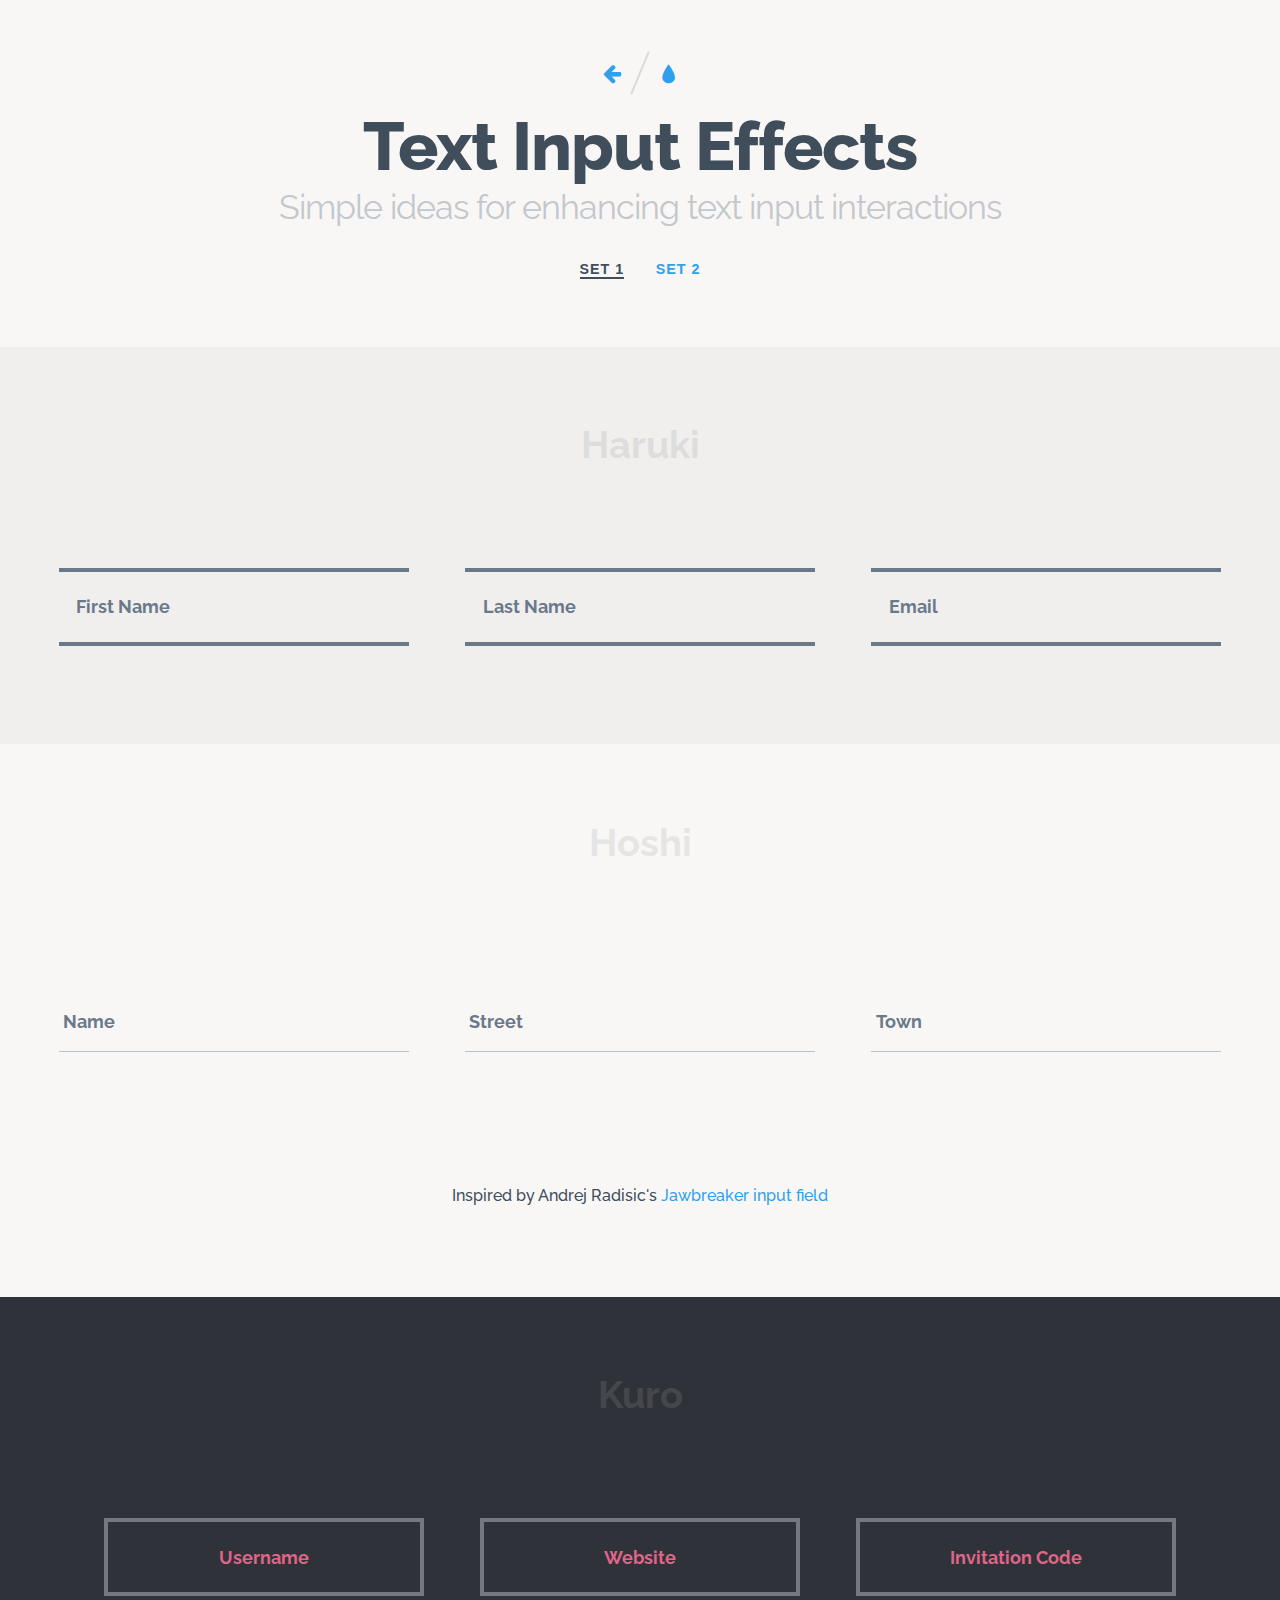
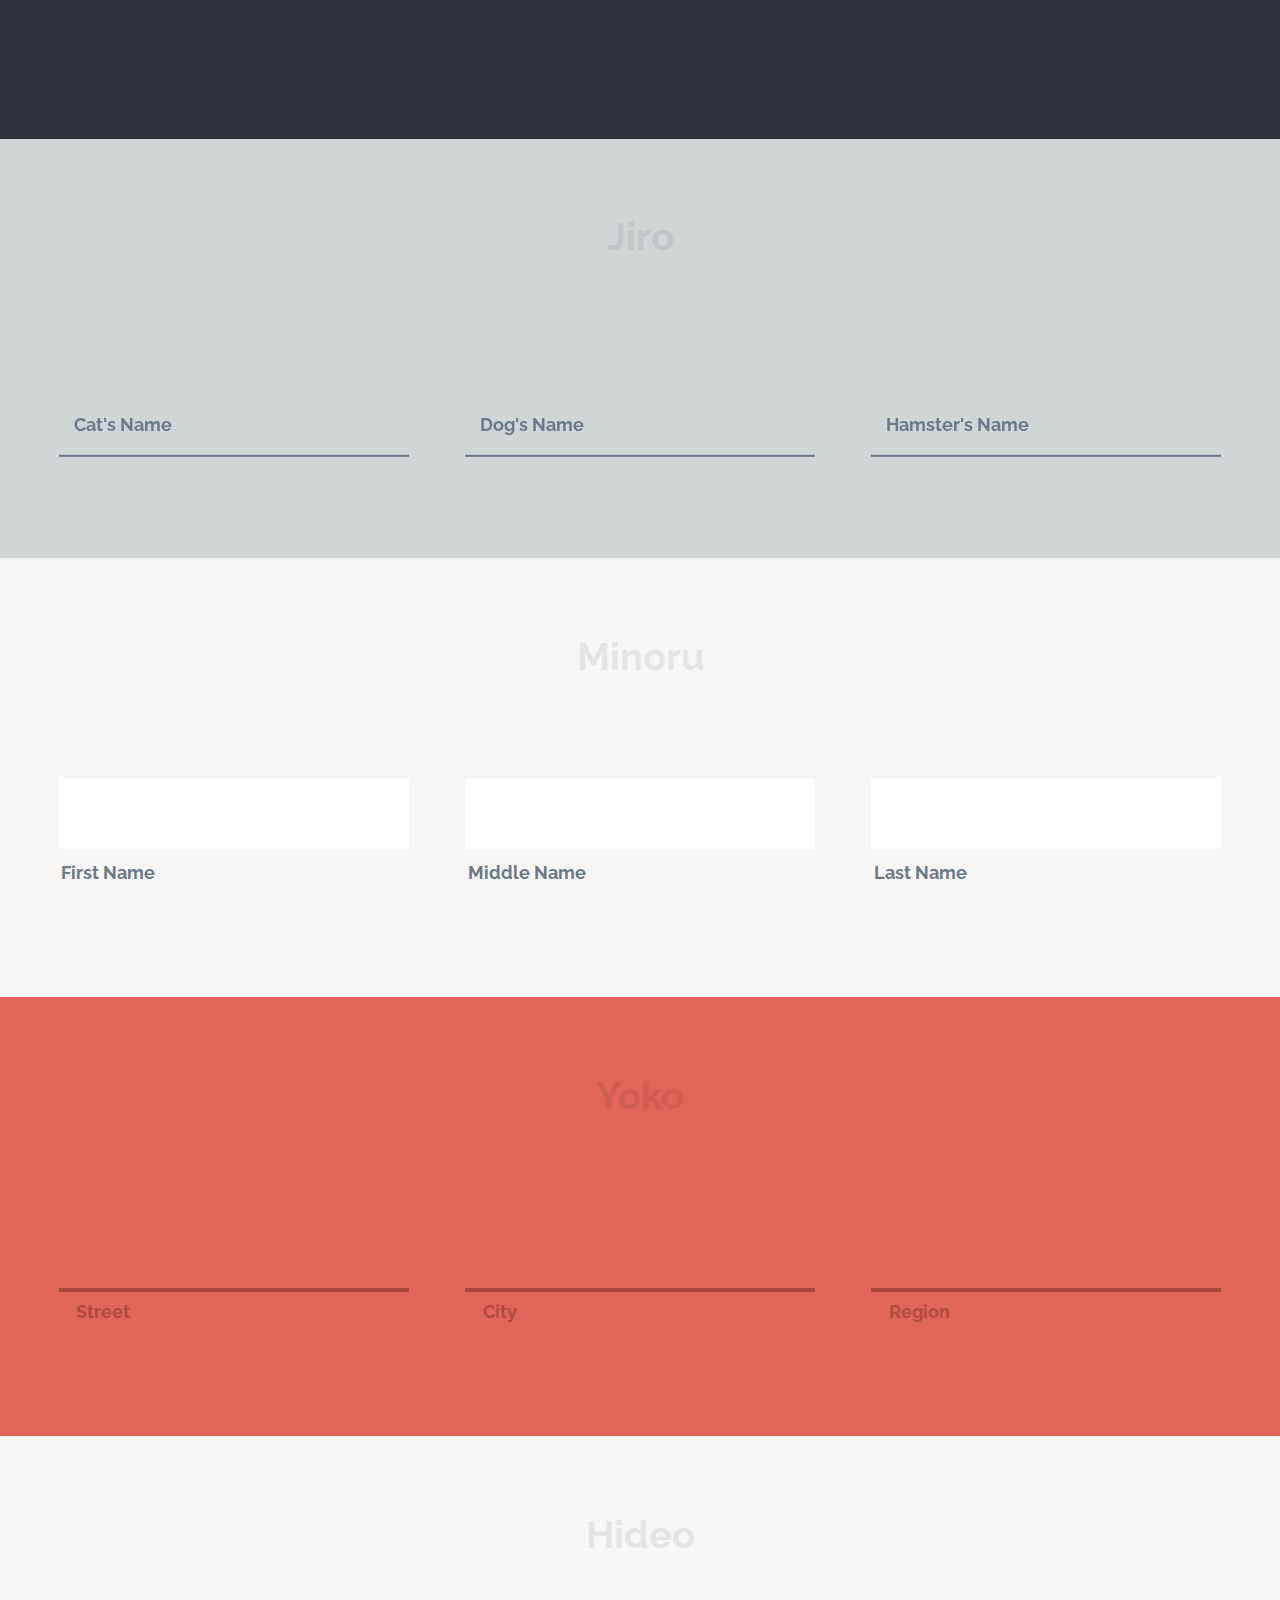
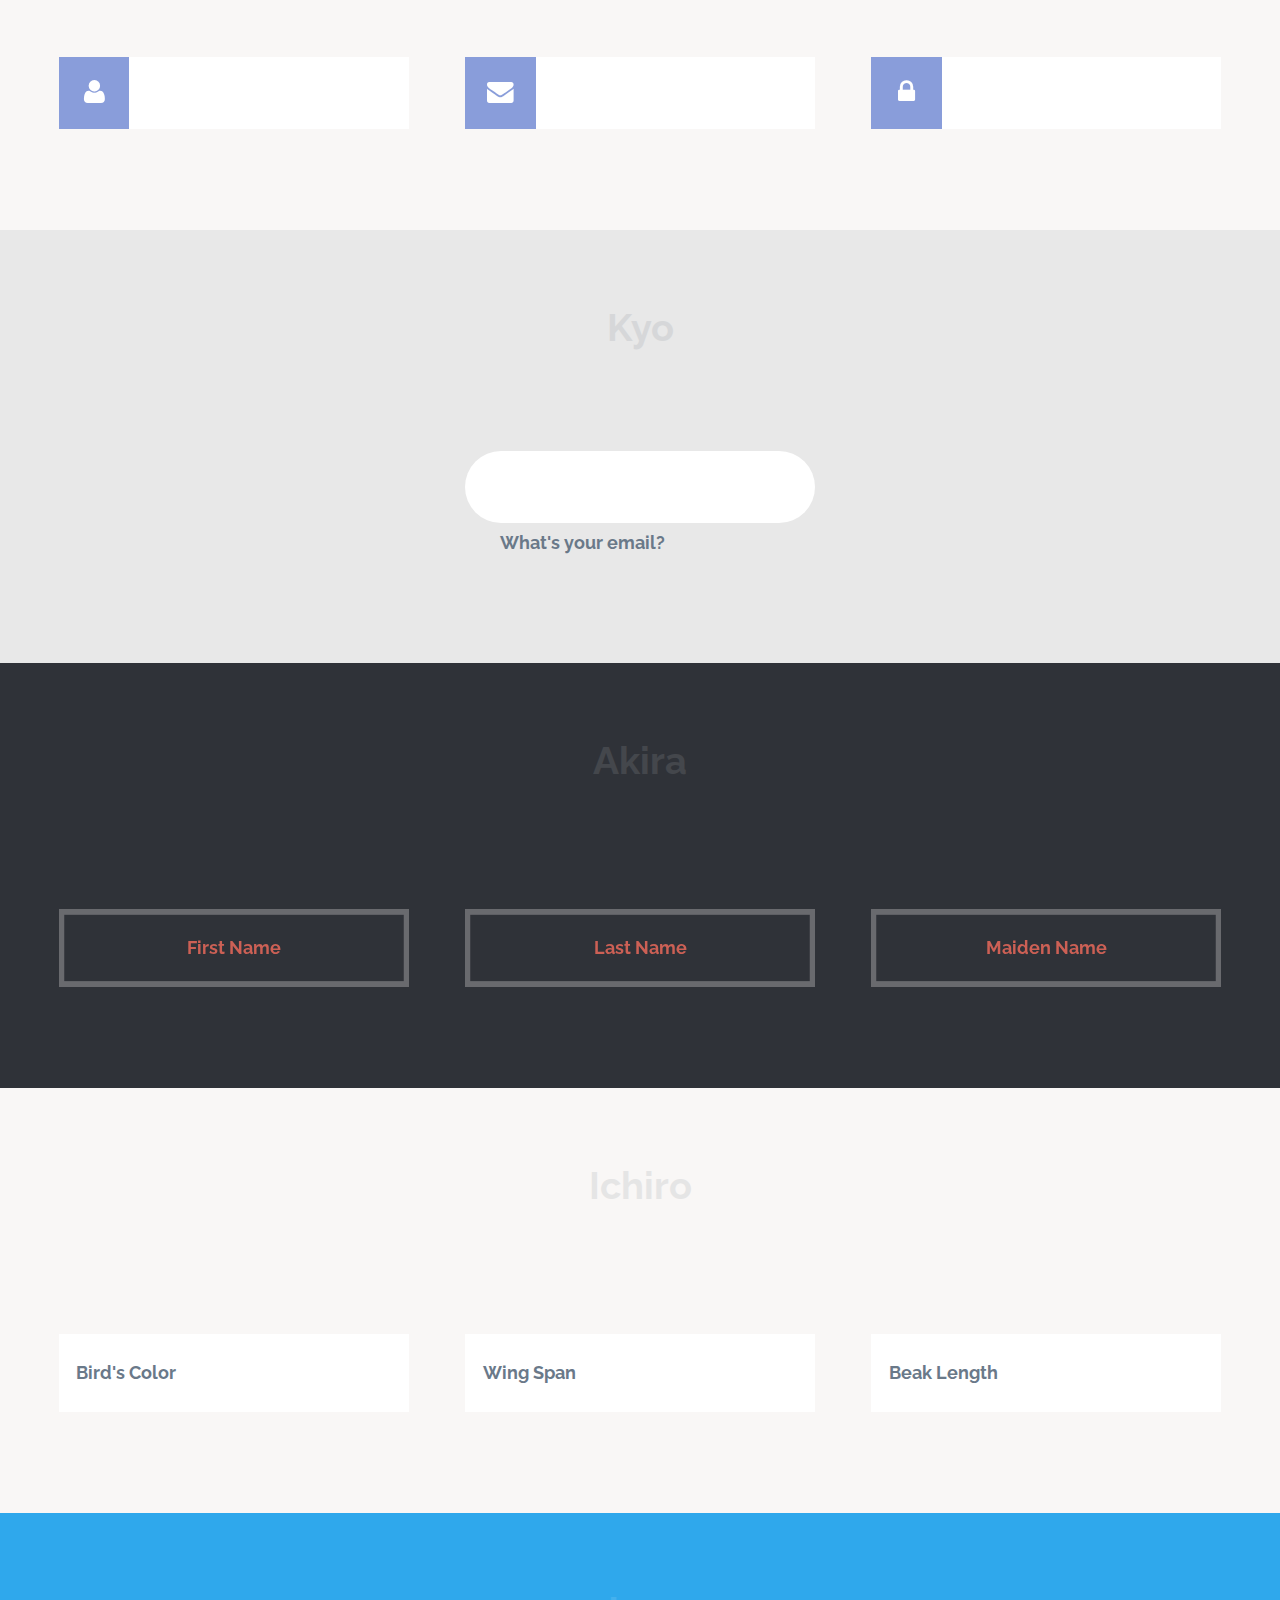
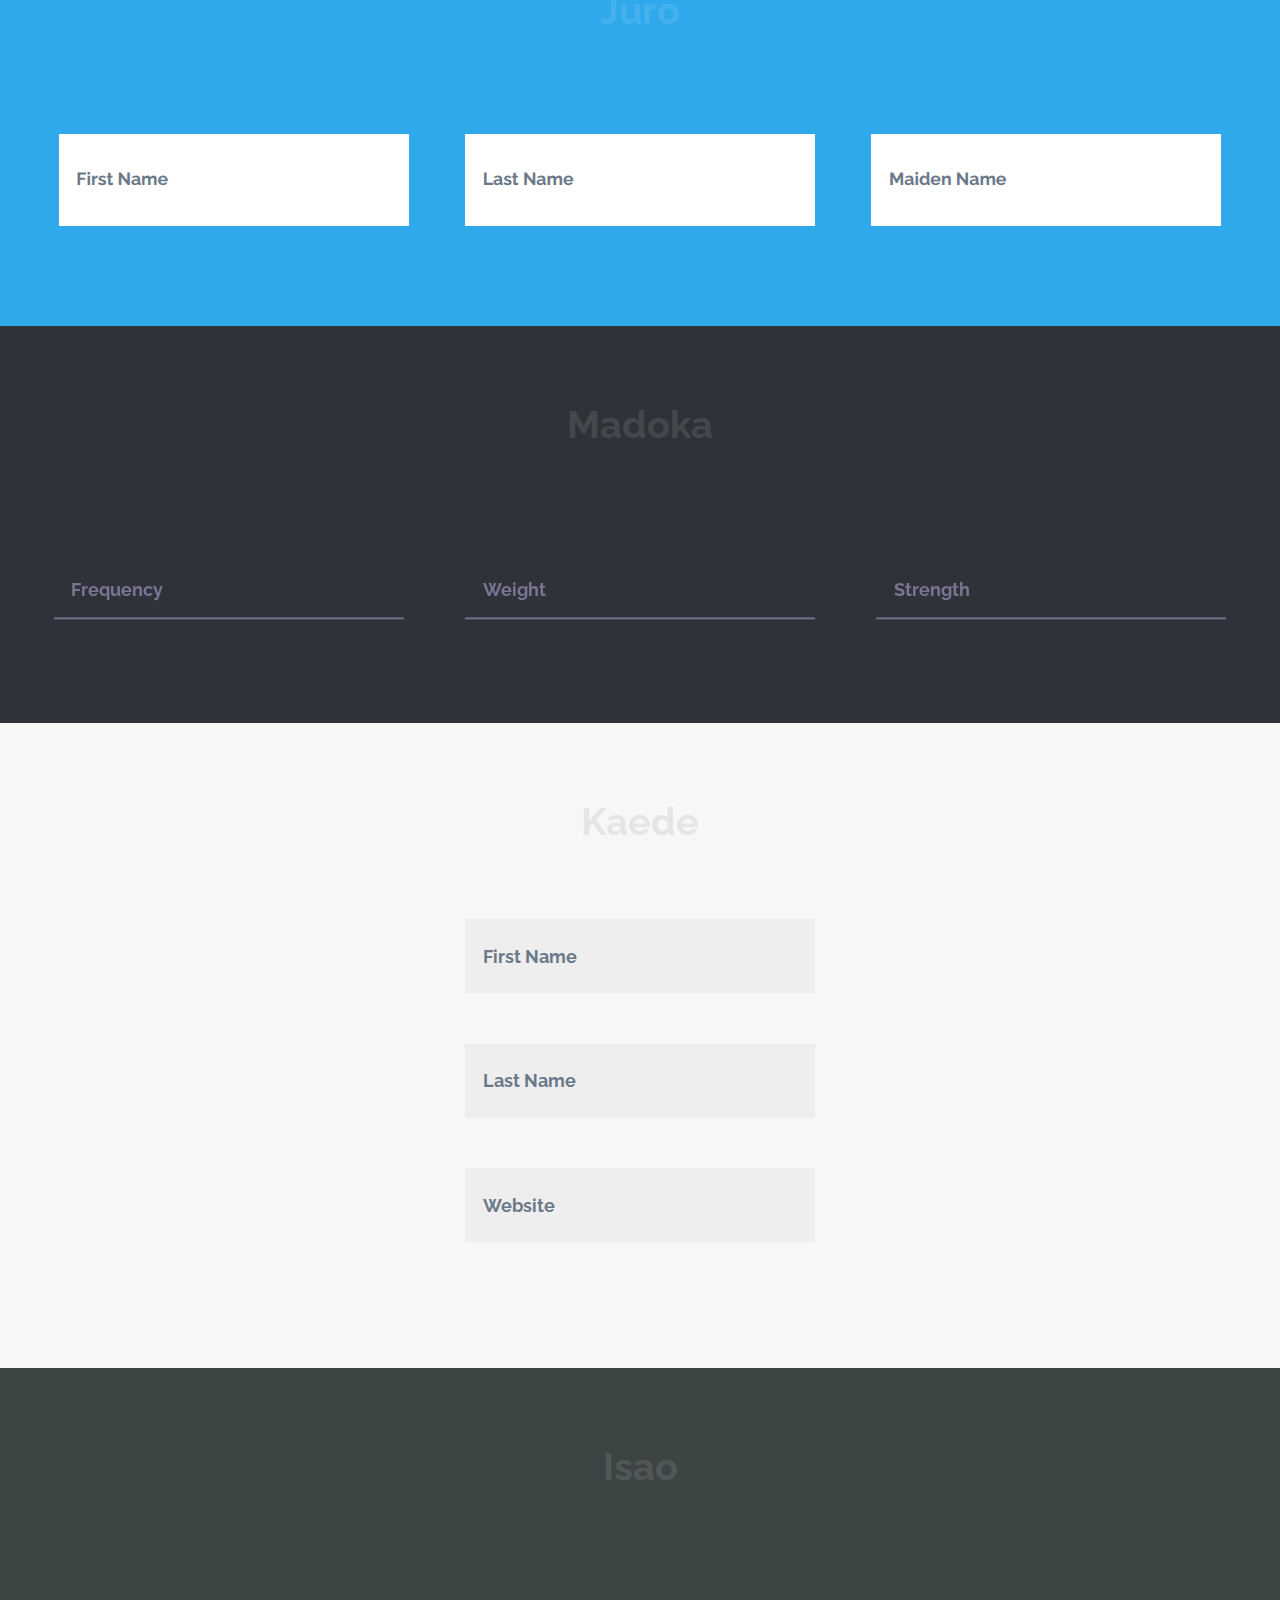
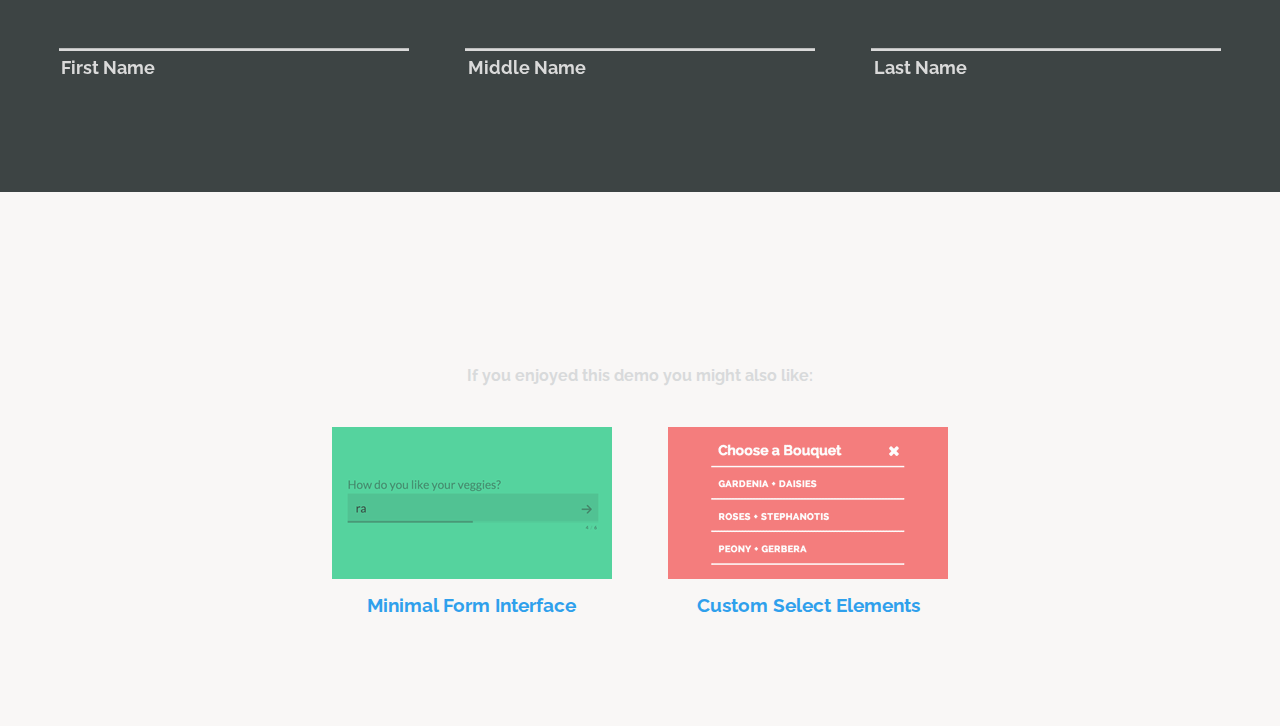
<file: assets/vendor/TextInputEffects/index.html>
<!DOCTYPE html>
<html lang="en" class="no-js">
	<head>
		<meta charset="UTF-8" />
		<meta http-equiv="X-UA-Compatible" content="IE=edge">
		<meta name="viewport" content="width=device-width, initial-scale=1">
		<title>Text Input Effects | Set 1</title>
		<meta name="description" content="Simple ideas for enhancing text input interactions" />
		<meta name="keywords" content="input, text, effect, focus, transition, interaction, inspiration, web design" />
		<meta name="author" content="Codrops" />
		<link rel="shortcut icon" href="../favicon.ico">
		<link rel="stylesheet" type="text/css" href="css/normalize.css" />
		<link rel="stylesheet" type="text/css" href="fonts/font-awesome-4.2.0/css/font-awesome.min.css" />
		<link rel="stylesheet" type="text/css" href="css/demo.css" />
		<link rel="stylesheet" type="text/css" href="css/set1.css" />
		<!--[if IE]>
  		<script src="http://html5shiv.googlecode.com/svn/trunk/html5.js"></script>
		<![endif]-->
	</head>
	<body>
		<div class="container">
			<header class="codrops-header">
				<div class="codrops-links">
					<a class="codrops-icon codrops-icon--prev" href="http://tympanus.net/Tutorials/SlidingHeaderLayout/" title="Previous Demo"><span>Previous Demo</span></a>
					<a class="codrops-icon codrops-icon--drop" href="http://tympanus.net/codrops/?p=21991" title="Back to the a"><span>Back to the Codrops a</span></a>
				</div>
				<h1>Text Input Effects <span>Simple ideas for enhancing text input interactions</span></h1>
				<nav class="codrops-demos">
					<a href="index.html" class="current-demo">Set 1</a>
					<a href="index2.html">Set 2</a>
				</nav>
			</header>
			<section class="content bgcolor-1">
				<h2 class="nomargin-bottom">Haruki</h2>
				<span class="input input--haruki">
					<input class="input__field input__field--haruki" type="text" id="input-1" />
					<label class="input__label input__label--haruki" for="input-1">
						<span class="input__label-content input__label-content--haruki">First Name</span>
					</label>
				</span>
				<span class="input input--haruki">
					<input class="input__field input__field--haruki" type="text" id="input-2" />
					<label class="input__label input__label--haruki" for="input-2">
						<span class="input__label-content input__label-content--haruki">Last Name</span>
					</label>
				</span>
				<span class="input input--haruki">
					<input class="input__field input__field--haruki" type="text" id="input-3" />
					<label class="input__label input__label--haruki" for="input-3">
						<span class="input__label-content input__label-content--haruki">Email</span>
					</label>
				</span>
			</section>
			<section class="content">
				<h2>Hoshi</h2>
				<span class="input input--hoshi">
					<input class="input__field input__field--hoshi" type="text" id="input-4" />
					<label class="input__label input__label--hoshi input__label--hoshi-color-1" for="input-4">
						<span class="input__label-content input__label-content--hoshi">Name</span>
					</label>
				</span>
				<span class="input input--hoshi">
					<input class="input__field input__field--hoshi" type="text" id="input-5" />
					<label class="input__label input__label--hoshi input__label--hoshi-color-2" for="input-5">
						<span class="input__label-content input__label-content--hoshi">Street</span>
					</label>
				</span>
				<span class="input input--hoshi">
					<input class="input__field input__field--hoshi" type="text" id="input-6" />
					<label class="input__label input__label--hoshi input__label--hoshi-color-3" for="input-6">
						<span class="input__label-content input__label-content--hoshi">Town</span>
					</label>
				</span>
				<p>Inspired by Andrej Radisic's <a href="https://dribbble.com/shots/1785176-Jawbreaker-input-field">Jawbreaker input field</a></p>
			</section>
			<section class="content bgcolor-4">
				<h2>Kuro</h2>
				<span class="input input--kuro">
					<input class="input__field input__field--kuro" type="text" id="input-7" />
					<label class="input__label input__label--kuro" for="input-7">
						<span class="input__label-content input__label-content--kuro">Username</span>
					</label>
				</span>
				<span class="input input--kuro">
					<input class="input__field input__field--kuro" type="text" id="input-8" />
					<label class="input__label input__label--kuro" for="input-8">
						<span class="input__label-content input__label-content--kuro">Website</span>
					</label>
				</span>
				<span class="input input--kuro">
					<input class="input__field input__field--kuro" type="text" id="input-9" />
					<label class="input__label input__label--kuro" for="input-9">
						<span class="input__label-content input__label-content--kuro">Invitation Code</span>
					</label>
				</span>
			</section>
			<section class="content bgcolor-7">
				<h2>Jiro</h2>
				<span class="input input--jiro">
					<input class="input__field input__field--jiro" type="text" id="input-10" />
					<label class="input__label input__label--jiro" for="input-10">
						<span class="input__label-content input__label-content--jiro">Cat's Name</span>
					</label>
				</span>
				<span class="input input--jiro">
					<input class="input__field input__field--jiro" type="text" id="input-11" />
					<label class="input__label input__label--jiro" for="input-11">
						<span class="input__label-content input__label-content--jiro">Dog's Name</span>
					</label>
				</span>
				<span class="input input--jiro">
					<input class="input__field input__field--jiro" type="text" id="input-12" />
					<label class="input__label input__label--jiro" for="input-12">
						<span class="input__label-content input__label-content--jiro">Hamster's Name</span>
					</label>
				</span>
			</section>
			<section class="content">
				<h2>Minoru</h2>
				<span class="input input--minoru">
					<input class="input__field input__field--minoru" type="text" id="input-13" />
					<label class="input__label input__label--minoru" for="input-13">
						<span class="input__label-content input__label-content--minoru">First Name</span>
					</label>
				</span>
				<span class="input input--minoru">
					<input class="input__field input__field--minoru" type="text" id="input-14" />
					<label class="input__label input__label--minoru" for="input-14">
						<span class="input__label-content input__label-content--minoru">Middle Name</span>
					</label>
				</span>
				<span class="input input--minoru">
					<input class="input__field input__field--minoru" type="text" id="input-15" />
					<label class="input__label input__label--minoru" for="input-15">
						<span class="input__label-content input__label-content--minoru">Last Name</span>
					</label>
				</span>
			</section>
			<section class="content bgcolor-5">
				<h2>Yoko</h2>
				<span class="input input--minoru">
					<input class="input__field input__field--yoko" type="text" id="input-16" />
					<label class="input__label input__label--yoko" for="input-16">
						<span class="input__label-content input__label-content--yoko">Street</span>
					</label>
				</span>
				<span class="input input--minoru">
					<input class="input__field input__field--yoko" type="text" id="input-17" />
					<label class="input__label input__label--yoko" for="input-17">
						<span class="input__label-content input__label-content--yoko">City</span>
					</label>
				</span>
				<span class="input input--minoru">
					<input class="input__field input__field--yoko" type="text" id="input-18" />
					<label class="input__label input__label--yoko" for="input-18">
						<span class="input__label-content input__label-content--yoko">Region</span>
					</label>
				</span>
			</section>
			<section class="content">
				<h2>Hideo</h2>
				<span class="input input--hideo">
					<input class="input__field input__field--hideo" type="text" id="input-41" />
					<label class="input__label input__label--hideo" for="input-41">
						<i class="fa fa-fw fa-user icon icon--hideo"></i>
						<span class="input__label-content input__label-content--hideo">Username</span>
					</label>
				</span>
				<span class="input input--hideo">
					<input class="input__field input__field--hideo" type="text" id="input-42" />
					<label class="input__label input__label--hideo" for="input-42">
						<i class="fa fa-fw fa-envelope icon icon--hideo"></i>
						<span class="input__label-content input__label-content--hideo">Email</span>
					</label>
				</span>
				<span class="input input--hideo">
					<input class="input__field input__field--hideo" type="text" id="input-43" />
					<label class="input__label input__label--hideo" for="input-43">
						<i class="fa fa-fw fa-lock icon icon--hideo"></i>
						<span class="input__label-content input__label-content--hideo">Password</span>
					</label>
				</span>
			</section>
			<section class="content bgcolor-3">
				<h2>Kyo</h2>
				<span class="input input--kyo">
					<input class="input__field input__field--kyo" type="text" id="input-19" />
					<label class="input__label input__label--kyo" for="input-19">
						<span class="input__label-content input__label-content--kyo">What's your email?</span>
					</label>
				</span>
			</section>
			<section class="content bgcolor-4">
				<h2>Akira</h2>
				<span class="input input--akira">
					<input class="input__field input__field--akira" type="text" id="input-22" />
					<label class="input__label input__label--akira" for="input-22">
						<span class="input__label-content input__label-content--akira">First Name</span>
					</label>
				</span>
				<span class="input input--akira">
					<input class="input__field input__field--akira" type="text" id="input-23" />
					<label class="input__label input__label--akira" for="input-23">
						<span class="input__label-content input__label-content--akira">Last Name</span>
					</label>
				</span>
				<span class="input input--akira">
					<input class="input__field input__field--akira" type="text" id="input-24" />
					<label class="input__label input__label--akira" for="input-24">
						<span class="input__label-content input__label-content--akira">Maiden Name</span>
					</label>
				</span>
			</section>
			<section class="content">
				<h2>Ichiro</h2>
				<span class="input input--ichiro">
					<input class="input__field input__field--ichiro" type="text" id="input-25" />
					<label class="input__label input__label--ichiro" for="input-25">
						<span class="input__label-content input__label-content--ichiro">Bird's Color</span>
					</label>
				</span>
				<span class="input input--ichiro">
					<input class="input__field input__field--ichiro" type="text" id="input-26" />
					<label class="input__label input__label--ichiro" for="input-26">
						<span class="input__label-content input__label-content--ichiro">Wing Span</span>
					</label>
				</span>
				<span class="input input--ichiro">
					<input class="input__field input__field--ichiro" type="text" id="input-27" />
					<label class="input__label input__label--ichiro" for="input-27">
						<span class="input__label-content input__label-content--ichiro">Beak Length</span>
					</label>
				</span>
			</section>
			<section class="content bgcolor-6">
				<h2>Juro</h2>
				<span class="input input--juro">
					<input class="input__field input__field--juro" type="text" id="input-28" />
					<label class="input__label input__label--juro" for="input-28">
						<span class="input__label-content input__label-content--juro">First Name</span>
					</label>
				</span>
				<span class="input input--juro">
					<input class="input__field input__field--juro" type="text" id="input-29" />
					<label class="input__label input__label--juro" for="input-29">
						<span class="input__label-content input__label-content--juro">Last Name</span>
					</label>
				</span>
				<span class="input input--juro">
					<input class="input__field input__field--juro" type="text" id="input-30" />
					<label class="input__label input__label--juro" for="input-30">
						<span class="input__label-content input__label-content--juro">Maiden Name</span>
					</label>
				</span>
			</section>
			<section class="content bgcolor-4">
				<h2>Madoka</h2>
				<span class="input input--madoka">
					<input class="input__field input__field--madoka" type="text" id="input-31" />
					<label class="input__label input__label--madoka" for="input-31">
						<svg class="graphic graphic--madoka" width="100%" height="100%" viewBox="0 0 404 77" preserveAspectRatio="none">
							<path d="m0,0l404,0l0,77l-404,0l0,-77z"/>
						</svg>
						<span class="input__label-content input__label-content--madoka">Frequency</span>
					</label>
				</span>
				<span class="input input--madoka">
					<input class="input__field input__field--madoka" type="text" id="input-32" />
					<label class="input__label input__label--madoka" for="input-32">
						<svg class="graphic graphic--madoka" width="100%" height="100%" viewBox="0 0 404 77" preserveAspectRatio="none">
							<path d="m0,0l404,0l0,77l-404,0l0,-77z"/>
						</svg>
						<span class="input__label-content input__label-content--madoka">Weight</span>
					</label>
				</span>
				<span class="input input--madoka">
					<input class="input__field input__field--madoka" type="text" id="input-33" />
					<label class="input__label input__label--madoka" for="input-33">
						<svg class="graphic graphic--madoka" width="100%" height="100%" viewBox="0 0 404 77" preserveAspectRatio="none">
							<path d="m0,0l404,0l0,77l-404,0l0,-77z"/>
						</svg>
						<span class="input__label-content input__label-content--madoka">Strength</span>
					</label>
				</span>
			</section>
			<section class="content">
				<h2>Kaede</h2>
				<span class="input input--kaede">
					<input class="input__field input__field--kaede" type="text" id="input-35" />
					<label class="input__label input__label--kaede" for="input-35">
						<span class="input__label-content input__label-content--kaede">First Name</span>
					</label>
				</span>
				<span class="input input--kaede">
					<input class="input__field input__field--kaede" type="text" id="input-36" />
					<label class="input__label input__label--kaede" for="input-36">
						<span class="input__label-content input__label-content--kaede">Last Name</span>
					</label>
				</span>
				<span class="input input--kaede">
					<input class="input__field input__field--kaede" type="text" id="input-37" />
					<label class="input__label input__label--kaede" for="input-37">
						<span class="input__label-content input__label-content--kaede">Website</span>
					</label>
				</span>
			</section>
			<section class="content bgcolor-8">
				<h2>Isao</h2>
				<span class="input input--isao">
					<input class="input__field input__field--isao" type="text" id="input-38" />
					<label class="input__label input__label--isao" for="input-38" data-content="First Name">
						<span class="input__label-content input__label-content--isao">First Name</span>
					</label>
				</span>
				<span class="input input--isao">
					<input class="input__field input__field--isao" type="text" id="input-39" />
					<label class="input__label input__label--isao" for="input-39" data-content="Middle Name">
						<span class="input__label-content input__label-content--isao">Middle Name</span>
					</label>
				</span>
				<span class="input input--isao">
					<input class="input__field input__field--isao" type="text" id="input-40" />
					<label class="input__label input__label--isao" for="input-40" data-content="Last Name">
						<span class="input__label-content input__label-content--isao">Last Name</span>
					</label>
				</span>
			</section>
			<!-- Related demos -->
			<section class="content content--related">
				<p>If you enjoyed this demo you might also like:</p>
				<a class="media-item" href="http://tympanus.net/Development/MinimalForm/">
					<img class="media-item__img" src="img/related/MinimalForm.png" />
					<h3 class="media-item__title">Minimal Form Interface</h3>
				</a>
				<a class="media-item" href="http://tympanus.net/Development/SelectInspiration/">
					<img class="media-item__img" src="img/related/SelectInspiration.png" />
					<h3 class="media-item__title">Custom Select Elements</h3>
				</a>
			</section>
		</div><!-- /container -->
		<script src="js/classie.js"></script>
		<script>
			(function() {
				// trim polyfill : https://developer.mozilla.org/en-US/docs/Web/JavaScript/Reference/Global_Objects/String/Trim
				if (!String.prototype.trim) {
					(function() {
						// Make sure we trim BOM and NBSP
						var rtrim = /^[\s\uFEFF\xA0]+|[\s\uFEFF\xA0]+$/g;
						String.prototype.trim = function() {
							return this.replace(rtrim, '');
						};
					})();
				}

				[].slice.call( document.querySelectorAll( 'input.input__field' ) ).forEach( function( inputEl ) {
					// in case the input is already filled..
					if( inputEl.value.trim() !== '' ) {
						classie.add( inputEl.parentNode, 'input--filled' );
					}

					// events:
					inputEl.addEventListener( 'focus', onInputFocus );
					inputEl.addEventListener( 'blur', onInputBlur );
				} );

				function onInputFocus( ev ) {
					classie.add( ev.target.parentNode, 'input--filled' );
				}

				function onInputBlur( ev ) {
					if( ev.target.value.trim() === '' ) {
						classie.remove( ev.target.parentNode, 'input--filled' );
					}
				}
			})();
		</script>
	</body>
</html>
</file>
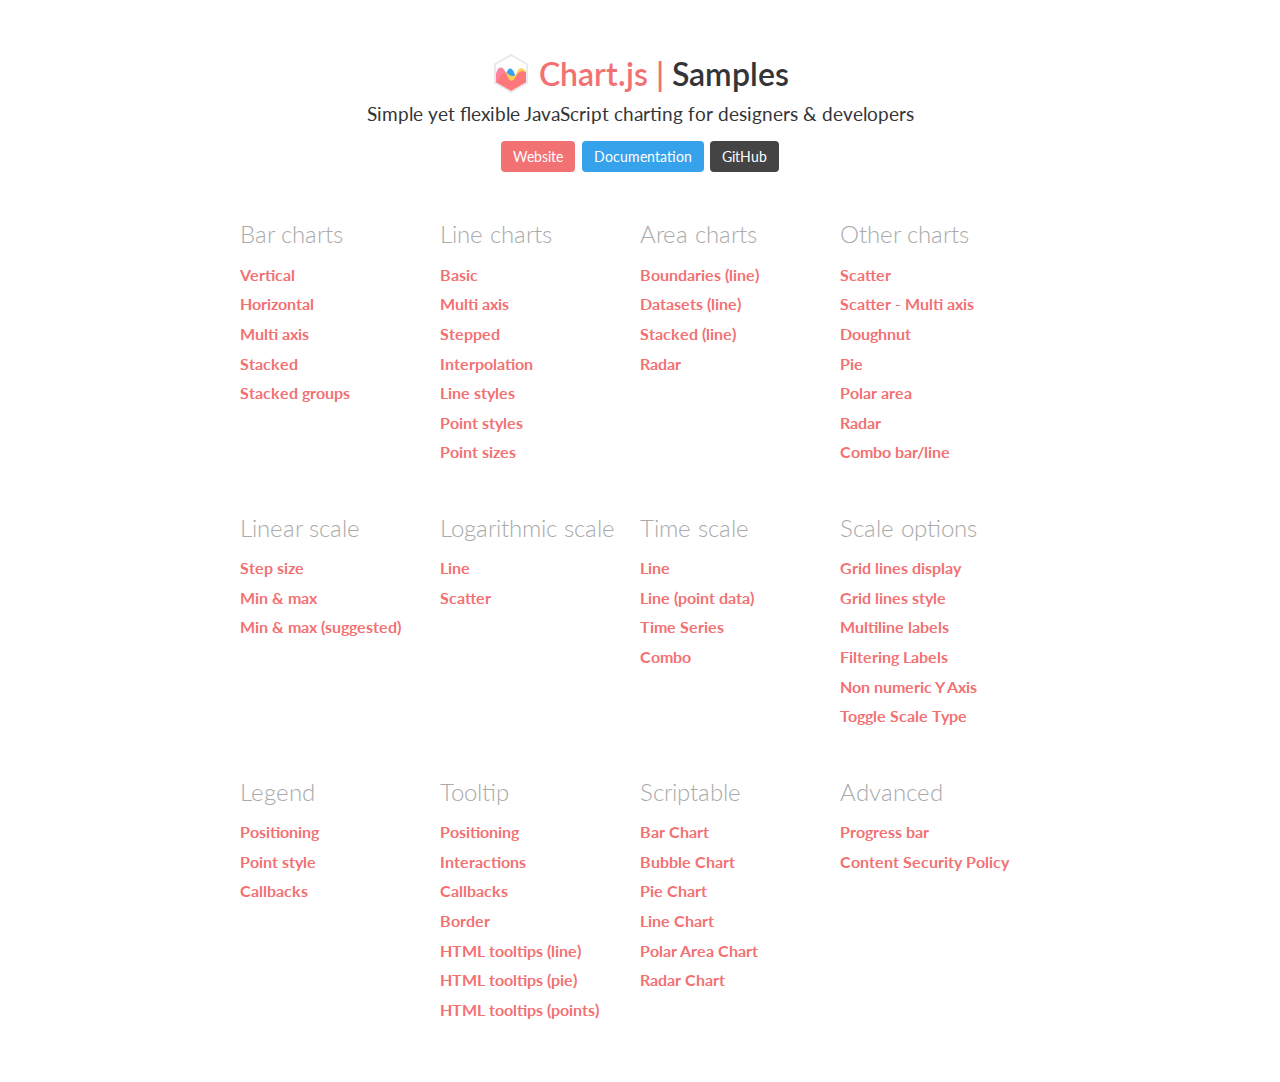
<file: assets/vendor/Chart.js/samples/index.html>
<!DOCTYPE html>
<html lang="en-US">
<head>
	<meta charset="utf-8">
	<meta http-equiv="X-UA-Compatible" content="IE=Edge">
	<meta name="viewport" content="width=device-width, initial-scale=1">
	<link rel="stylesheet" type="text/css" href="style.css">
	<link rel="icon" href="favicon.ico">
	<script src="samples.js"></script>
	<script src="utils.js"></script>
	<title>Chart.js samples</title>
</head>
<body>
	<div class="content">
		<div class="header">
			<div class="chartjs-title">Samples</div>
			<div class="chartjs-caption">Simple yet flexible JavaScript charting for designers &amp; developers</div>
			<div class="chartjs-links">
				<a class="btn btn-chartjs" href="https://www.chartjs.org">Website</a>
				<a class="btn btn-docs" href="https://www.chartjs.org/docs">Documentation</a>
				<a class="btn btn-gh" href="https://github.com/chartjs/Chart.js">GitHub</a>
			</div>
		</div>

		<div id="categories" class="samples-categories"></div>
	</div>

	<script>
		function createCategory(item) {
			var el = document.createElement('div');
			el.className = 'samples-category';
			el.innerHTML =
				'<div class="title">' + item.title + '</div>' +
				'<div class="items"></div>';
			return el;
		}

		function createEntry(item) {
			var el = document.createElement('div');
			el.className = 'samples-entry';
			el.innerHTML = '<a class="title" href="' + item.path + '">' + item.title + '</a>';
			return el;
		}

		var categories = document.getElementById('categories');
		Samples.items.forEach(function(item) {
			var category = createCategory(item);
			var children = category.getElementsByClassName('items')[0];

			(item.items || []).forEach(function(item2) {
				children.appendChild(createEntry(item2));
			});

			categories.appendChild(category);
		});
	</script>
</body>
</html>
</file>
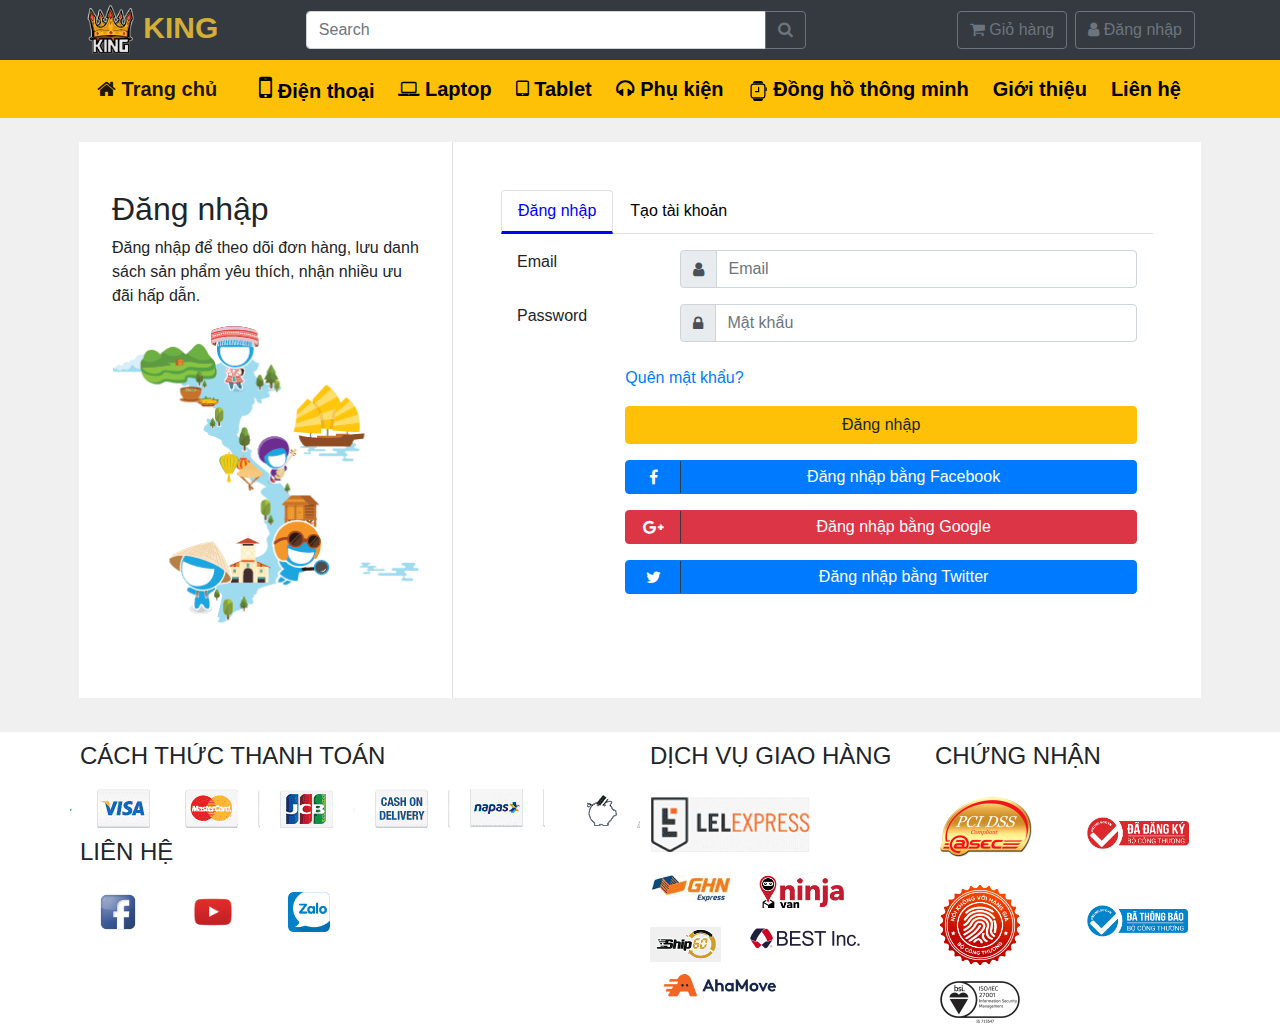
<file: DangNhap.html>
<!DOCTYPE html>
<html lang="vi">

<head>
    <meta charset="UTF-8">
    <meta name="viewport" content="width=device-width, initial-scale=1.0">
    <title>Đăng nhâp</title>

    <!-- Liên kết CSS Bootstrap -->
    <link href="assets/vendor/bootstrap/css/bootstrap.min.css" type="text/css" rel="stylesheet" />
    <!-- Font awesome -->
    <link rel="stylesheet" href="assets/vendor/font-awesome/css/font-awesome.min.css" type="text/css">
    <!-- CSS OwlCarousel -->
    <link rel="stylesheet" href="assets/vendor/OwlCarousel/css/owl.carousel.min.css" type="text/css">
    <link rel="stylesheet" href="assets/vendor/OwlCarousel/css/owl.theme.default.min.css" type="text/css">
    <!-- Custom css - Các file css do chúng ta tự viết -->
    <link rel="stylesheet" href="assets/css/DangNhap.css" type="text/css">
    <link rel="stylesheet" href="assets/css/app.css" type="text/css">

    <style>
        
    </style>
</head>

<body>
    <!-- Vuejs -->
    <div id="app">

        <!-- Menu search -->
        <nav class="navbar navbar-expand-lg navbar-dark bg-dark" style="padding: 0px;">
            <div class="container">

                <a class="navbar-brand" href="index.html" style="color:#d4af37; font-weight: bold; font-size: 30px;">
                    <img src="assets/img/logo/logo1.png" alt="" style="width: 50px; height: 50px;">

                    KING</a>
                <button class="navbar-toggler" type="button" data-toggle="collapse"
                    data-target="#navbarSupportedContent_1" aria-controls="navbarSupportedContent_1"
                    aria-expanded="false" aria-label="Toggle navigation">
                    <span class="navbar-toggler-icon"></span>
                </button>

                <div class="collapse navbar-collapse" id="navbarSupportedContent_1">


                    <form class="mx-auto" style="flex-basis: 500px;">
                        <!-- <input class="form-control mr-sm-2" type="search" placeholder="Search" aria-label="Search">
                        <button class="btn btn-outline-success my-2 my-sm-0" type="submit">Search</button> -->
                        <div class="input-group">
                            <input type="text" class="form-control" placeholder="Search" aria-label="Search"
                                aria-describedby="button-addon2">
                            <div class="input-group-append">
                                <button class="btn btn-outline-secondary" type="button" id="button-addon2">
                                    <i class="fa fa-search" aria-hidden="true"></i>
                                </button>
                            </div>
                        </div>
                    </form>

                    <ul class="navbar-nav ml-auto">

                        <li class="nav-item pl-2">
                            <a class="btn btn-outline-secondary" href="GioHang.html" role="button">
                                <i class="fa fa-shopping-cart" aria-hidden="true"></i>
                                Giỏ hàng
                            </a>
                        </li>
                        <li class="nav-item pl-2">
                            <a class="btn btn-outline-secondary" href="DangNhap.html" role="button">
                                <i class="fa fa-user" aria-hidden="true"></i>
                                Đăng nhập
                            </a>
                        </li>



                    </ul>
                </div>
            </div>
        </nav>


        <!-- Menu  -->
        <nav class="navbar navbar-expand-lg navbar-light bg-warning" style="padding: 0px;">
            <div class="container">
                <a class="navbar-brand nav-a" href="index.html" title="Trang chủ">
                    <b>
                        <i class="fa fa-home" aria-hidden="true"></i>
                        Trang chủ
                    </b>
                </a>
                <button class="navbar-toggler" type="button" data-toggle="collapse"
                    data-target="#navbarSupportedContent" aria-controls="navbarSupportedContent" aria-expanded="false"
                    aria-label="Toggle navigation">
                    <span class="navbar-toggler-icon"></span>
                </button>

                <div class="collapse navbar-collapse justify-content-center" id="navbarSupportedContent">
                    <a class="nav-a" href="dienthoai.html" title="Điện thoại di động, smartphone">
                        <i class="fa fa-mobile fa-a" aria-hidden="true"></i>
                        <b>Điện thoại</b>
                    </a>
                    <a class="nav-a" href="laptop.html" title="Máy tính xách tay">
                        <i class="fa fa-laptop" aria-hidden="true"></i>
                        <b>Laptop</b>
                    </a>
                    <a class="nav-a" href="tablet.html" title="Máy tính bảng">
                        <i class="fa fa-tablet" aria-hidden="true"></i>
                        <b>Tablet</b>
                    </a>
                    <a class="nav-a" href="phukien.html" title="Phụ kiện điện thoại, laptop, Tablet">
                        <i class="fa fa-headphones" aria-hidden="true"></i>
                        <b>Phụ kiện</b>
                    </a>
                    <a class="nav-a" href="dongho.html" title="smartwatch">
                        <svg width="1em" height="1em" viewBox="0 0 16 16" class="bi bi-smartwatch" fill="currentColor"
                            xmlns="http://www.w3.org/2000/svg">
                            <path d="M14 5h.5a.5.5 0 0 1 .5.5v2a.5.5 0 0 1-.5.5H14V5z" />
                            <path fill-rule="evenodd"
                                d="M8.5 4.5A.5.5 0 0 1 9 5v3.5a.5.5 0 0 1-.5.5H6a.5.5 0 0 1 0-1h2V5a.5.5 0 0 1 .5-.5z" />
                            <path fill-rule="evenodd"
                                d="M4.5 2h7A2.5 2.5 0 0 1 14 4.5v7a2.5 2.5 0 0 1-2.5 2.5h-7A2.5 2.5 0 0 1 2 11.5v-7A2.5 2.5 0 0 1 4.5 2zm0 1A1.5 1.5 0 0 0 3 4.5v7A1.5 1.5 0 0 0 4.5 13h7a1.5 1.5 0 0 0 1.5-1.5v-7A1.5 1.5 0 0 0 11.5 3h-7z" />
                            <path
                                d="M4 2.05v-.383C4 .747 4.746 0 5.667 0h4.666C11.253 0 12 .746 12 1.667v.383a2.512 2.512 0 0 0-.5-.05h-7c-.171 0-.338.017-.5.05zm0 11.9c.162.033.329.05.5.05h7c.171 0 .338-.017.5-.05v.383c0 .92-.746 1.667-1.667 1.667H5.667C4.747 16 4 15.254 4 14.333v-.383z" />
                        </svg>
                        <b>Đồng hồ thông minh</b>
                    </a>
                    <a class="nav-a" href="gioithieu.html" title="">

                        <b>Giới thiệu</b>
                    </a>
                    <a class="nav-a" href="lienhe.html" title="">

                        <b>Liên hệ</b>
                    </a>
                </div>
            </div>
        </nav>

        <!-- Đăng nhập -->
        <div class="container-md p-md-4">
            <div class="row">
                <div class="col-md-4 d-none d-md-block d-lg-block bg-white p-md-5 border-right">
                    <div class="DangNhap_left" v-if="DangNhap_left_check == true">
                        <div class="row">
                            <h2>Đăng nhập</h2>
                        </div>
                        <div class="row">
                            <p>Đăng nhập để theo dõi đơn hàng, lưu
                                danh sách sản phẩm yêu thích, nhận
                                nhiều ưu đãi hấp dẫn.</p>
                        </div>
                        <div class="row">
                            <img src="assets/img/icon/DangNhap.png" alt="" class="img-fluid">
                        </div>
                    </div>
                    <div class="DangKy_left" v-if="DangKy_left_check ==true">
                        <div class="row">
                            <h2>Đăng ký</h2>
                        </div>
                        <div class="row">
                            <p>Tạo tài khoản để theo dõi đơn hàng, lưu
                                danh sách sản phẩm yêu thích, nhận
                                nhiều ưu đãi hấp dẫn.</p>
                        </div>
                        <div class="row">
                            <img src="assets/img/icon/DangNhap.png" alt="" class="img-fluid">
                        </div>
                    </div>


                </div>
                <div class="col-md-8 bg-white p-md-5">
                    <div class="row">
                        <div class="col-md-12">
                            <ul class="nav nav-tabs" id="myTab" role="tablist">
                                <li class="nav-item" role="presentation">
                                    <a class="nav-link active" id="home-tab" data-toggle="tab" href="#home" role="tab"
                                        aria-controls="home" aria-selected="true" v-on:click="DangNhap_left()">Đăng
                                        nhập</a>
                                </li>
                                <li class="nav-item" role="presentation">
                                    <a class="nav-link" id="profile-tab" data-toggle="tab" href="#profile" role="tab"
                                        aria-controls="profile" aria-selected="false" v-on:click="DangKy_left()">Tạo tài
                                        khoản</a>
                                </li>
                            </ul>
                        </div>

                    </div>
                    <div class="row">
                        <div class="col-md-12">
                            <div class="tab-content" id="myTabContent">
                                <div class="tab-pane fade show active p-3" id="home" role="tabpanel"
                                    aria-labelledby="home-tab">

                                    <form action="" method="post" name="frmLogin" id="frmLogin" novalidate="true" @submit="kiemTraDangNhap">
                                        <div class="row">
                                            <div class="col-md-3">
                                                <label for="txtEmail">Email</label>
                                            </div>
                                            <div class="col-md-9">

                                                <div class="form-group">
                                                    <div class="input-group ">
                                                        <div class="input-group-prepend">
                                                            <span class="input-group-text" id="basic-addon1">
                                                                <i class="fa fa-user" aria-hidden="true"></i>
                                                            </span>
                                                        </div>
                                                        <input type="text" class="form-control" placeholder="Email"
                                                            name="txtEmail" id="txtEmail" required autofocus title="Vui lòng nhập Email">
                                                    </div>
                                                </div>
                                            </div>

                                        </div>

                                        <div class="row">
                                            <div class="col-md-3">
                                                <label for="pass">Password</label>
                                            </div>
                                            <div class="col-md-9">
                                                <div class="form-group">

                                                    <div class="input-group mb-3">
                                                        <div class="input-group-prepend">
                                                            <span class="input-group-text" id="basic-addon1">
                                                                <i class="fa fa-lock" aria-hidden="true"></i>
                                                            </span>
                                                        </div>
                                                        <input type="password" class="form-control" id="pass"
                                                            name="pass" placeholder="Mật khẩu" required title="Vui lòng nhập mật khẩu">
                                                    </div>
                                                </div>
                                            </div>
                                        </div>

                                        <div class="row">
                                            <div class="col-md-2"></div>
                                            <div class="col-md-10">
                                                <div class="row py-2">
                                                    <div class="col-md-12">
                                                        <a href="#" class="text-primary">Quên mật
                                                            khẩu?</a>
                                                    </div>
                                                </div>

                                                <div class="row py-2">
                                                    <div class="col-md-12">
                                                        <button type="button" class="btn btn-warning btn-block" data-toggle="modal" data-target="#TaoTaiKhoan">
                                                            Đăng nhập</button>
                                                    </div>
                                                </div>

                                                <div class="row py-2">
                                                    <div class="col-md-12">
                                                        <button type="button"
                                                            class="btn btn-primary btn-block btn-DangNhap" data-toggle="modal" data-target="#TaoTaiKhoan">
                                                            <div class="row">
                                                                <div class="col-md-1 d-none d-lg-block">
                                                                    <i class="fa fa-facebook border-dark border-right px-3 py-2"
                                                                        style="width: 55px;" aria-hidden="true"></i>
                                                                </div>
                                                                <div class="col-md-11 py-1">
                                                                    Đăng nhập bằng Facebook
                                                                </div>
                                                            </div>
                                                        </button>
                                                    </div>
                                                </div>

                                                <div class="row py-2">
                                                    <div class="col-md-12">
                                                        <button type="button"
                                                            class="btn btn-danger btn-block btn-DangNhap" data-toggle="modal" data-target="#TaoTaiKhoan">
                                                            <div class="row">
                                                                <div class="col-md-1 d-none d-lg-block">
                                                                    <i class="fa fa-google-plus border-dark border-right px-3 py-2 "
                                                                        style="width: 55px;" aria-hidden="true"></i>
                                                                </div>
                                                                <div class="col-md-11 py-1">
                                                                    Đăng nhập bằng Google
                                                                </div>
                                                            </div>
                                                        </button>
                                                    </div>
                                                </div>

                                                <div class="row py-2">
                                                    <div class="col-md-12">
                                                        <button type="button"
                                                            class="btn btn-primary btn-block btn-DangNhap" data-toggle="modal" data-target="#TaoTaiKhoan">
                                                            <div class="row">
                                                                <div class="col-md-1 d-none d-lg-block">
                                                                    <i class="fa fa-twitter border-dark border-right px-3 py-2 "
                                                                        style="width: 55px;" aria-hidden="true"></i>
                                                                </div>
                                                                <div class="col-md-11 py-1">
                                                                    Đăng nhập bằng Twitter
                                                                </div>
                                                            </div>
                                                        </button>
                                                    </div>
                                                </div>

                                                <!-- Modal mời tạo tài khoản -->
                                                <div class="modal fade" id="TaoTaiKhoan" tabindex="-1" aria-labelledby="TaoTaiKhoanLabel" aria-hidden="true">
                                                    <div class="modal-dialog modal-dialog-centered">
                                                      <div class="modal-content">
                                                        <div class="modal-header">
                                                          <h5 class="modal-title" id="TaoTaiKhoanLabel">Vui lòng tạo tài khoản trước khi đăng nhâp</h5>
                                                          <button type="button" class="close" data-dismiss="modal" aria-label="Close">
                                                            <span aria-hidden="true">&times;</span>
                                                          </button>
                                                        </div>
                                                        <div class="modal-footer">
                                                          <button type="button" class="btn btn-primary" id="btnTaoTK" data-dismiss="modal">Tạo tài khoản</button>
                                                        </div>
                                                      </div>
                                                    </div>
                                                  </div>



                                            </div>
                                        </div>


                                    </form>

                                </div>
                                <div class="tab-pane fade p-3" id="profile" role="tabpanel"
                                    aria-labelledby="profile-tab">
                                    <form action="" method="post" class="frm-DangKy" novalidate="true" @submit="kiemTraDuLieu">
                                        <div class="row">
                                            <div class="alert alert-danger" role="alert" v-if="hienThiThongBaoLoi()">
                                                <b>Vui lòng kiểm tra lại các lỗi sau:</b>
                                                <ul>
                                                    <li v-for="error in errors">{{ error }}</li>
                                                </ul>
                                            </div>
                                            <!-- Nếu không có lỗi thì hiển thị thông báo chào mừng trong vùng này, sử dụng ALERT BOOTSTRAP -->
                                            <div class="alert alert-success" role="alert" v-if="hienThiThongBaoChaoMung()">
                                                <b>Dữ liệu đã nhập hợp lệ -> sẽ được gởi đến Server...</b>
                                            </div>
                                        </div>
                                        <div class="row">
                                            <div class="col-md-3">
                                                <label for="DN-txtHoTen">Họ tên</label>
                                            </div>
                                            <div class="col-md-9">

                                                <div class="form-group">
                                                    <div class="input-group ">
                                                        <input type="text" class="form-control"
                                                            placeholder="Nhập họ tên" name="DN-txtHoTen"
                                                            id="DN-txtHoTen" v-model="DN_hoten" autofocus>
                                                    </div>
                                                </div>
                                            </div>

                                        </div>
                                        <div class="row">
                                            <div class="col-md-3">
                                                <label for="DN-txtEmail">Email</label>
                                            </div>
                                            <div class="col-md-9">

                                                <div class="form-group">
                                                    <div class="input-group ">
                                                        <!-- <input type="email" class="form-control"
                                                            placeholder="Nhập email" name="DN-txtEmail" id="DN-txtEmail"
                                                            required
                                                            pattern="^[a-zA-Z0-9.+_-]+@[a-zA-Z0-9.-]+\.[a-zA-Z0-9-]{2,24}$"
                                                            title="Email phải có dạng abc@def.ghk"> -->
                                                        <input type="email" class="form-control"
                                                            placeholder="Nhập email" name="DN-txtEmail" id="DN-txtEmail"
                                                            v-model="DN_email">

                                                    </div>
                                                </div>
                                            </div>

                                        </div>
                                        <div class="row">
                                            <div class="col-md-3">
                                                <label for="DN-txtSDT">Số điện thoại</label>
                                            </div>
                                            <div class="col-md-9">

                                                <div class="form-group">
                                                    <div class="input-group ">
                                                        <!-- <input type="tel" class="form-control"
                                                            placeholder="Nhập số điện thoại" name="DN-txtSDT"
                                                            id="DN-txtSDT" required pattern="^[0-9]{10}$"
                                                            title="Số điện thoại phải có 10 số"> -->
                                                        <input type="tel" class="form-control"
                                                            placeholder="Nhập số điện thoại" name="DN-txtSDT"
                                                            v-model="DN_SDT">
                                                    </div>
                                                </div>
                                            </div>

                                        </div>
                                        <div class="row">
                                            <div class="col-md-3">
                                                <label for="DN-Pass">Mật khẩu</label>
                                            </div>
                                            <div class="col-md-9">

                                                <div class="form-group">
                                                    <div class="input-group ">
                                                        <!-- <input type="password" class="form-control"
                                                            placeholder="Nhập mật khẩu" name="DN-Pass" id="DN-Pass"
                                                            required
                                                            pattern="(?=.*[a-z])(?=.*[A-Z])(?=.*\d)(?=.*[^A-Za-z\d])[\S]{6,16}"
                                                            title="Mật khẩu phải có ít nhất 1 chữ số, 1 ký tự đặc biệt, 1 chữ hoa, 1 chữ thường và có độ dài từ 6-16 ký tự"> -->
                                                        <input type="password" class="form-control"
                                                            placeholder="Nhập mật khẩu" name="DN-Pass" id="DN-Pass"
                                                            v-model="DN_Pass">
                                                    </div>
                                                </div>
                                            </div>

                                        </div>
                                        <div class="row">
                                            <div class="col-md-3 pb-2">
                                                <label for="DN-Pass" style="width: 150px;">Giới
                                                    tính</label>
                                            </div>
                                            <div class="col-md-9">
                                                <div class="custom-control custom-radio custom-control-inline">
                                                    <input type="radio" id="DK-ra-Nam" name="DK-ra-GioiTinh"
                                                        class="custom-control-input" checked>
                                                    <label class="custom-control-label" for="DK-ra-Nam">Nam</label>
                                                </div>
                                                <div class="custom-control custom-radio custom-control-inline">
                                                    <input type="radio" id="DK-ra-Nu" name="DK-ra-GioiTinh"
                                                        class="custom-control-input">
                                                    <label class="custom-control-label" for="DK-ra-Nu">Nữ</label>
                                                </div>

                                            </div>

                                        </div>
                                        <div class="row">
                                            <div class="col-md-3">
                                                <label for="DN-Pass">Ngày sinh</label>
                                            </div>
                                            <div class="col-md-9">
                                                <input type="date" class="form-control" value="2020-09-08" name="DK-date" id="DK-date">

                                            </div>

                                        </div>
                                        <div class="row">
                                            <div class="col-md-3">

                                            </div>
                                            <div class="col-md-9">
                                                <div class="form-group pt-3">
                                                    <div class="custom-control custom-checkbox">
                                                        <input class="custom-control-input" type="checkbox" value="1"
                                                            id="DK-DongY" aria-describedby="DK-DongY" required checked>
                                                        <label class="custom-control-label" for="DK-DongY">
                                                            Đồng ý với các điều khoản và điều kiện
                                                        </label>

                                                    </div>
                                                </div>

                                            </div>

                                        </div>
                                        <div class="row py-2">
                                            <div class="col-md-12">
                                                <button type="submit" class="btn btn-warning btn-block">
                                                    Đăng ký
                                                </button>
                                            </div>
                                        </div>
                                    </form>
                                </div>
                            </div>
                        </div>
                    </div>
                </div>
            </div>
        </div>


        <div class="container-fluid d-none d-md-block" style="background-color: white; margin-top: 10px;">
            <div class="container">
                <div class="row">
                    <div class="col-md-6">
                        <div class="row" style="padding: 10px;">
                            <h4>CÁCH THỨC THANH TOÁN</h4>
                        </div>
                        <div class="row">
                            <div class="col-md-2 icon-pay icon-bg" style="background-position: -740px -768px;"></div>
                            <div class="col-md-2 icon-pay icon-bg" style="background-position: -309px -768px;"></div>
                            <div class="col-md-2 icon-pay icon-bg" style="background-position: -262px -828px;"></div>
                            <div class="col-md-2 icon-pay icon-bg" style="background-position: -189px -829px;"></div>
                            <div class="col-md-2 icon-pay icon-bg" style="background-position: -554px -830px;"></div>
                            <div class="col-md-2 icon-pay icon-bg" style="background-position: -896px -527px;"></div>
                        </div>

                        <div class="row" style="padding: 10px;">
                            <h4>LIÊN HỆ</h4>
                        </div>
                        <div class="row">
                            <div class="col-md-2">
                                <a href="https://www.facebook.com/lehongquocvuong" class="btn" title="Facebook">
                                    <img src="assets/img/icon/face.png" alt="" style="height: 40px;">
                                </a>
                            </div>
                            <div class="col-md-2">
                                <a href="" class="btn" title="Youtube">
                                    <img src="assets/img/icon/youtube.png" alt="" style="height: 40px;">
                                </a>
                            </div>
                            <div class="col-md-2">
                                <a href="" class="btn" title="Zalo">
                                    <img src="assets/img/icon/zalo.png" alt="" style="height: 40px;">
                                </a>
                            </div>
                        </div>
                    </div>
                    <div class="col-md-6">
                        <div class="row">
                            <div class="col-md-6">
                                <div class="row" style="padding: 10px;">
                                    <h4>DỊCH VỤ GIAO HÀNG</h4>
                                </div>
                                <div class="row">
                                    <div class="m-2"
                                        style="background-image: url(assets/img/icon/ListLogo2.png);background-position: -142px -951px; width: 198px; height: 55px; background-size: 1000px;">
                                    </div>
                                </div>
                                <div class="row">
                                    <div class="col-md-4 m-2"
                                        style="background-image: url(assets/img/icon/ListLogo2.png);background-position: -499px -533px; width: 92px; height: 38px; background-size: 600px;">
                                    </div>
                                    <div class="col-md-4 m-2"
                                        style="background-image: url(assets/img/icon/ListLogo2.png);background-position: -0px -220px; width: 89px; height: 40px; background-size: 509px;">
                                    </div>
                                </div>
                                <div class="row">

                                    <div class="col-md-4 mt-2"
                                        style="background-image: url(assets/img/icon/ListLogo2.png);background-position: -172.5px -266px; width: 81px; height: 38px; background-size: 500px;">
                                    </div>

                                    <div class="col-md-8 mt-2"><img src="assets/img/icon/LogoBest.png" alt=""
                                            style="height: 30px" class="img-fluid"></div>
                                </div>
                                <div class="row m-2">
                                    <img src="assets/img/icon/LogoAha.png" alt="" style="height: 30px">
                                </div>
                            </div>
                            <div class="col-md-6">
                                <div class="row" style="padding: 10px;">
                                    <h4>CHỨNG NHẬN</h4>
                                </div>
                                <div class="row">
                                    <div class="col-md-6 my-2">
                                        <img src="assets/img/icon/ChungNhan.png" alt="" style="height: 60px;">
                                    </div>
                                    <div class="col-md-6 my-4">
                                        <img src="assets/img/icon/ChungNhan4.png" alt="" style="height: 40px;">
                                    </div>
                                </div>
                                <div class="row">
                                    <div class="col-md-6 my-2">
                                        <img src="assets/img/icon/ChungNhan2.png" alt="" style="height: 80px;">
                                    </div>
                                    <div class="col-md-6 my-4">
                                        <img src="assets/img/icon/ChungNhan5.png" alt="" style="height: 40px;">
                                    </div>
                                </div>
                                <div class="row">
                                    <div class="col-md-6 my-2">
                                        <img src="assets/img/icon/ChungNhan3.png" alt="" style="height: 42px;">
                                    </div>

                                </div>
                            </div>
                        </div>
                    </div>
                </div>
            </div>

        </div>

        <!-- Back to top -->
        <button id="myBtn" title="Go to top"><i class="fa fa-caret-up" aria-hidden="true"></i></button>


    </div>
    <!-- Hết div Vuejs -->

    <!-- Liên kết Jquery -->
    <script src="assets/vendor/jquery/jquery.min.js"></script>
    <!-- Liên kết PopperJS -->
    <script src="assets/vendor/popperjs/popper.min.js"></script>
    <!-- Liên kết Bootstrap -->
    <script src="assets/vendor/bootstrap/js/bootstrap.js"></script>
    <!-- OwlCarousel -->
    <script src="assets/vendor/OwlCarousel/js/owl.carousel.min.js"></script>
    <!-- Vuejs -->
    <script src="assets/vendor/vuejs/vue.js"></script>
    <!-- Custom script - Các file js do mình tự viết -->
    <script src="assets/js/DangNhap.js"></script>

    <script>
        
    </script>

</body>

</html>
</file>
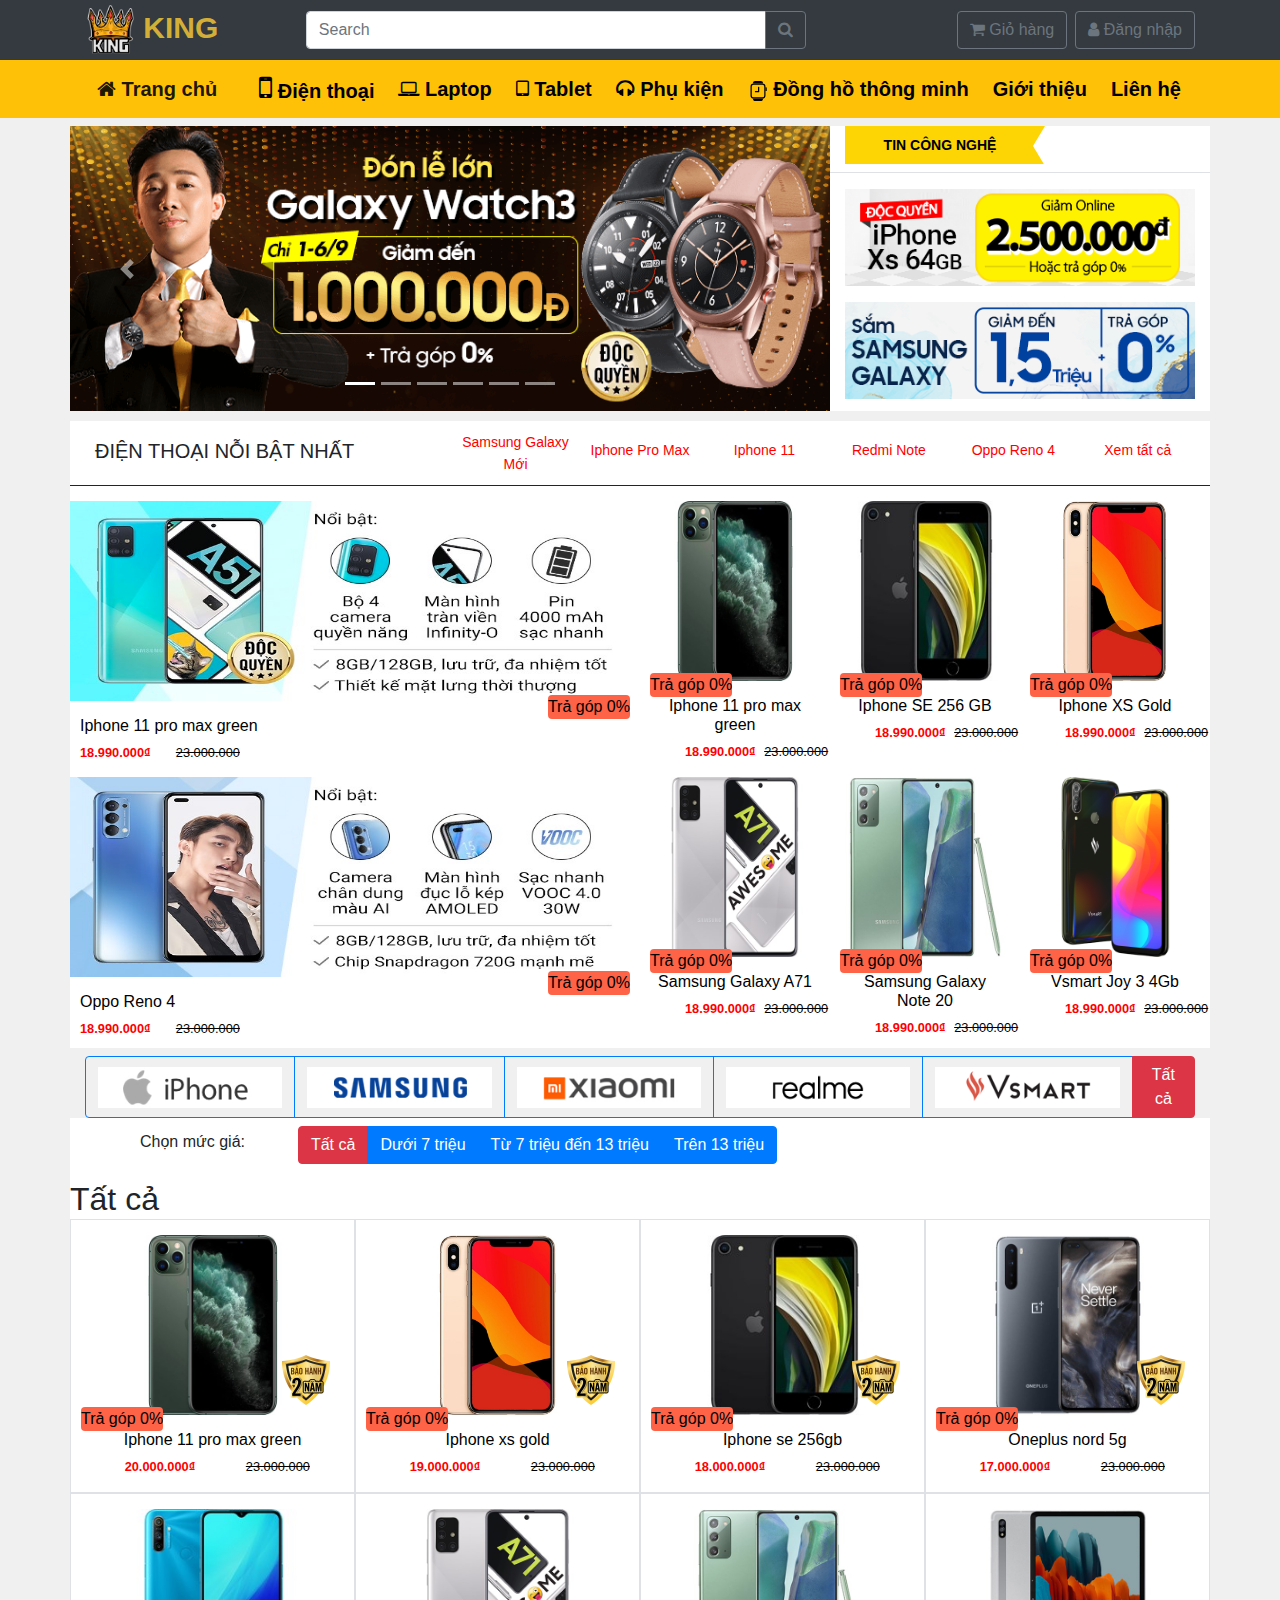
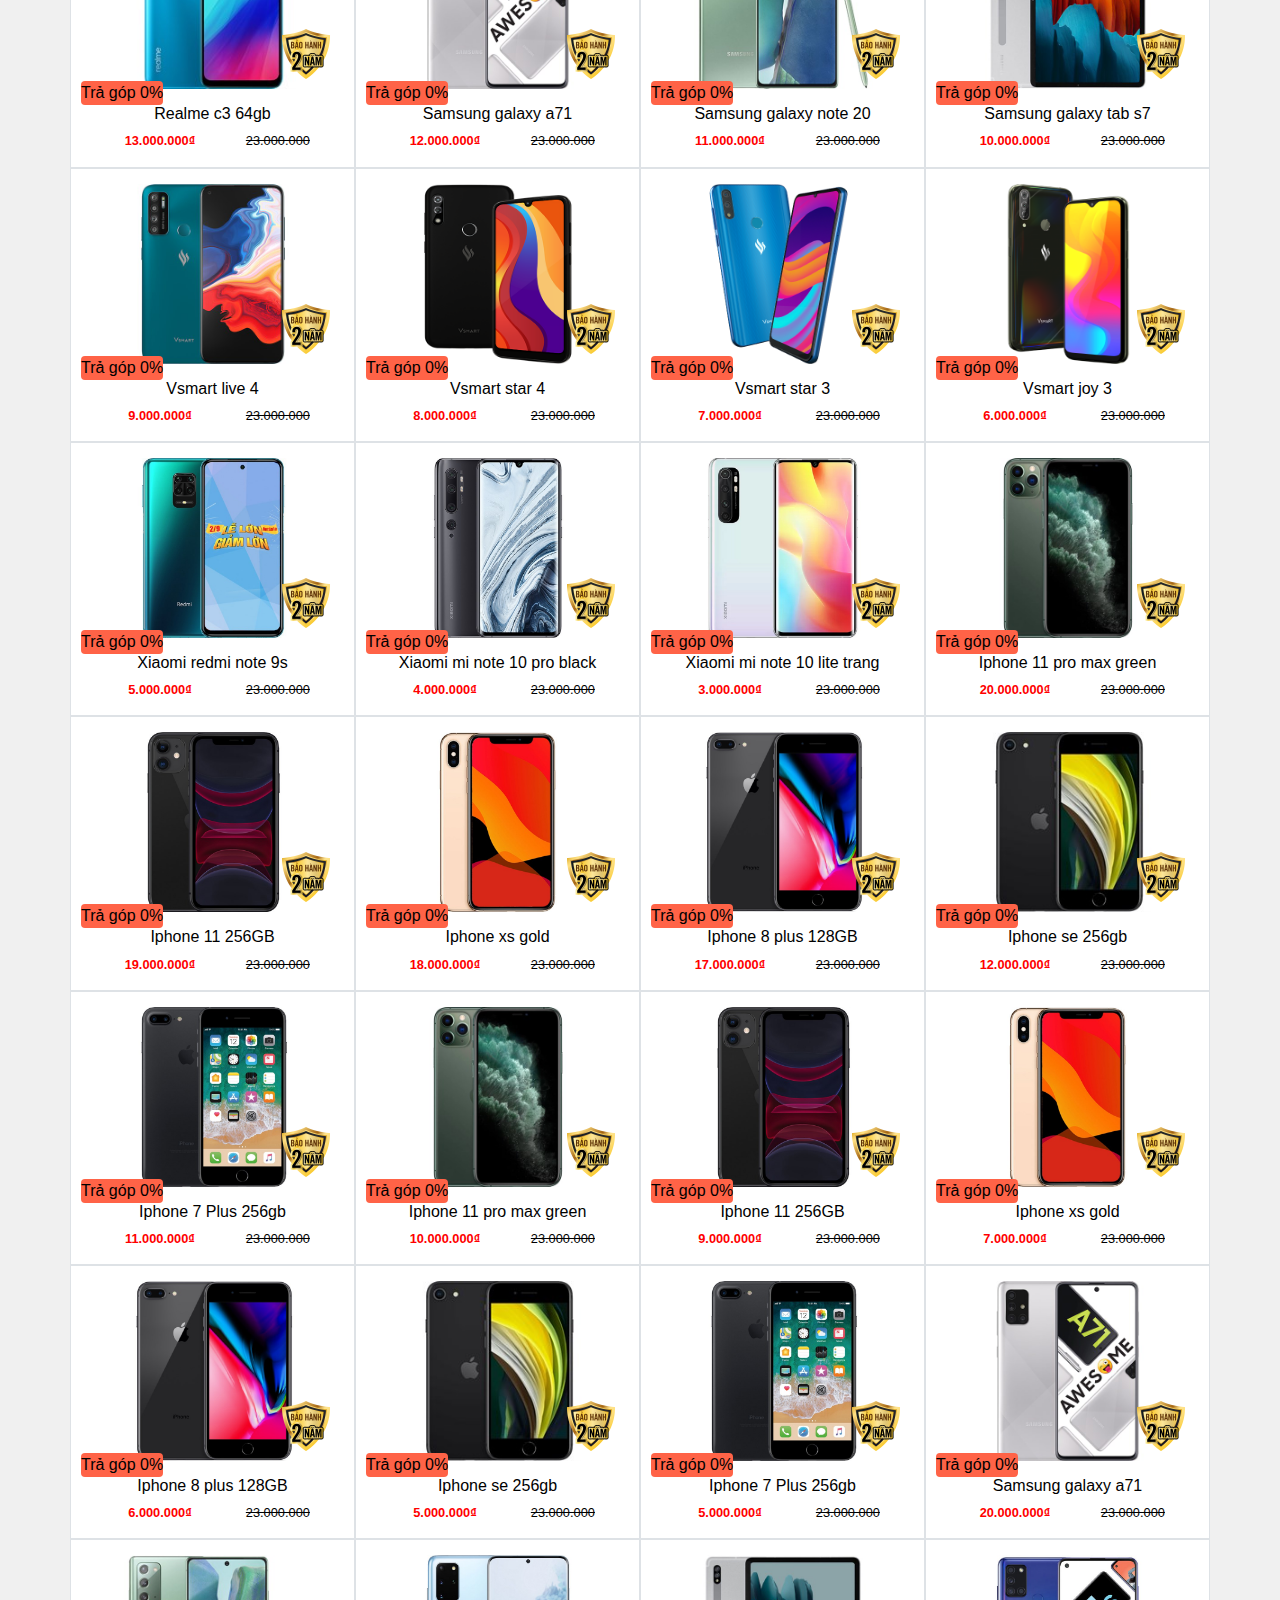
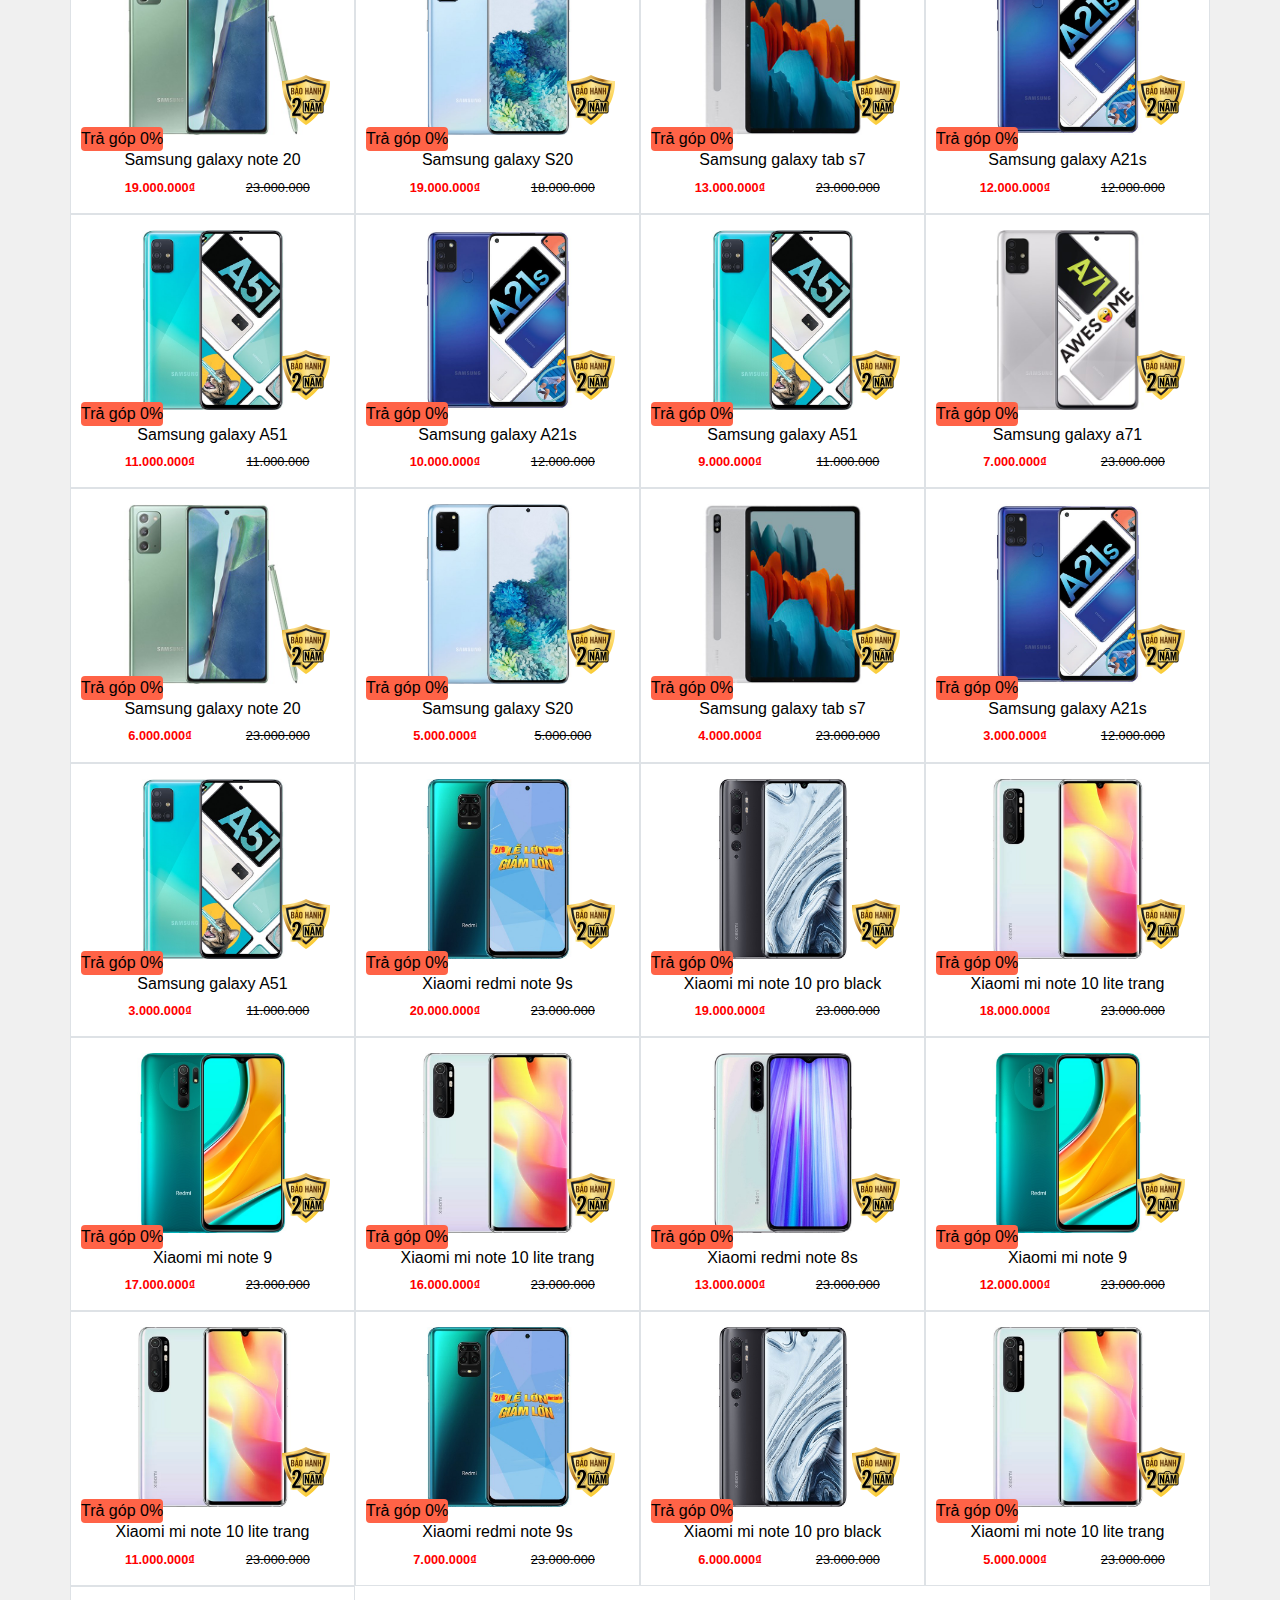
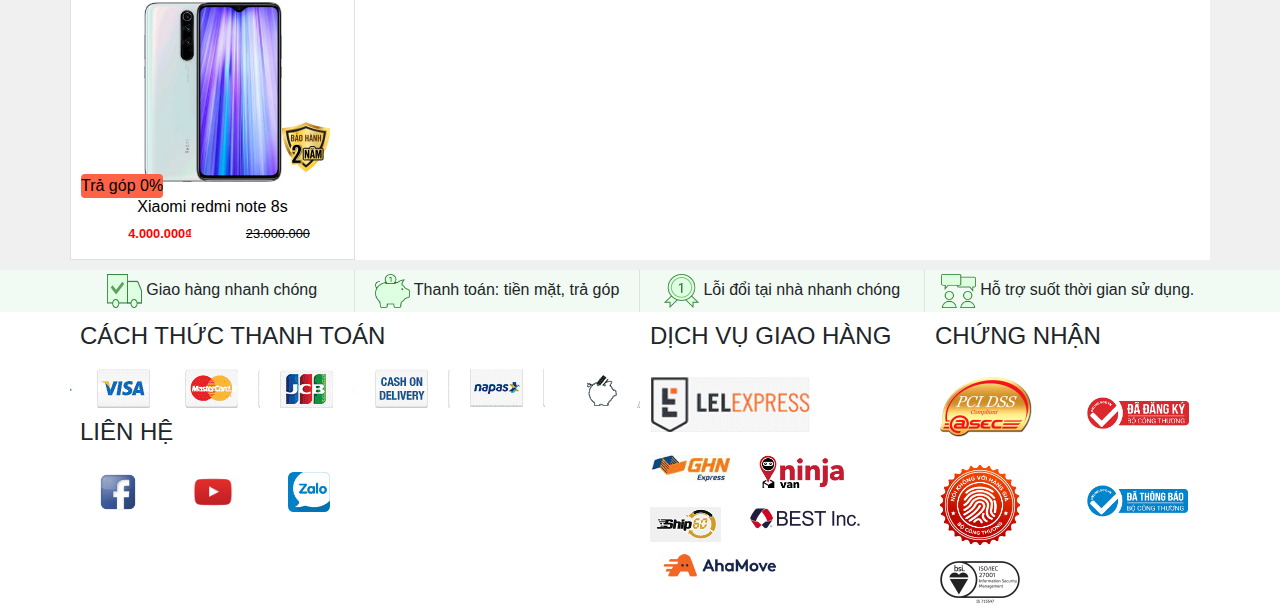
<file: dienthoai.html>
<!DOCTYPE html>
<html lang="vi">

<head>
    <meta charset="UTF-8">
    <meta name="viewport" content="width=device-width, initial-scale=1.0">
    <title>Điện thoại</title>

    <!-- Liên kết CSS Bootstrap -->
    <link href="assets/vendor/bootstrap/css/bootstrap.min.css" type="text/css" rel="stylesheet" />
    <!-- Font awesome -->
    <link rel="stylesheet" href="assets/vendor/font-awesome/css/font-awesome.min.css" type="text/css">
    <!-- CSS OwlCarousel -->
    <link rel="stylesheet" href="assets/vendor/OwlCarousel/css/owl.carousel.min.css" type="text/css">
    <link rel="stylesheet" href="assets/vendor/OwlCarousel/css/owl.theme.default.min.css" type="text/css">
    <!-- swiper -->
    <link rel="stylesheet" href="assets/vendor/swiper/swiper-bundle.min.css" type="text/css">
    <!-- Custom css - Các file css do chúng ta tự viết -->
    <link rel="stylesheet" href="assets/css/app.css" type="text/css">

    <style>
        .btn.is-checked {
            background-color: #dc3545;
            border-color: #dc3545;
        }
        
            
    </style>

</head>

<body>
    <!-- Vuejs -->
    <div id="app">

        <!-- Menu search -->
        <nav class="navbar navbar-expand-lg navbar-dark bg-dark" style="padding: 0px;">
            <div class="container">

                <a class="navbar-brand" href="index.html" style="color:#d4af37; font-weight: bold; font-size: 30px;">
                    <img src="assets/img/logo/logo1.png" alt="" style="width: 50px; height: 50px;">

                    KING</a>
                <button class="navbar-toggler" type="button" data-toggle="collapse"
                    data-target="#navbarSupportedContent_1" aria-controls="navbarSupportedContent_1"
                    aria-expanded="false" aria-label="Toggle navigation">
                    <span class="navbar-toggler-icon"></span>
                </button>

                <div class="collapse navbar-collapse" id="navbarSupportedContent_1">


                    <form class="mx-auto" style="flex-basis: 500px;">
                        <!-- <input class="form-control mr-sm-2" type="search" placeholder="Search" aria-label="Search">
                        <button class="btn btn-outline-success my-2 my-sm-0" type="submit">Search</button> -->
                        <div class="input-group">
                            <input type="text" class="form-control" placeholder="Search" aria-label="Search"
                                aria-describedby="button-addon2">
                            <div class="input-group-append">
                                <button class="btn btn-outline-secondary" type="button" id="button-addon2">
                                    <i class="fa fa-search" aria-hidden="true"></i>
                                </button>
                            </div>
                        </div>
                    </form>

                    <ul class="navbar-nav ml-auto">

                        <li class="nav-item pl-2">
                            <a class="btn btn-outline-secondary" href="GioHang.html" role="button">
                                <i class="fa fa-shopping-cart" aria-hidden="true"></i>
                                Giỏ hàng
                            </a>
                        </li>
                        <li class="nav-item pl-2">
                            <a class="btn btn-outline-secondary" href="DangNhap.html" role="button">
                                <i class="fa fa-user" aria-hidden="true"></i>
                                Đăng nhập
                            </a>
                        </li>



                    </ul>
                </div>
            </div>
        </nav>


        <!-- Menu  -->
        <nav class="navbar navbar-expand-lg navbar-light bg-warning" style="padding: 0px;">
            <div class="container">
                <a class="navbar-brand nav-a" href="index.html" title="Trang chủ">
                    <b>
                        <i class="fa fa-home" aria-hidden="true"></i>
                        Trang chủ
                    </b>
                </a>
                <button class="navbar-toggler" type="button" data-toggle="collapse"
                    data-target="#navbarSupportedContent" aria-controls="navbarSupportedContent" aria-expanded="false"
                    aria-label="Toggle navigation">
                    <span class="navbar-toggler-icon"></span>
                </button>

                <div class="collapse navbar-collapse justify-content-center" id="navbarSupportedContent">
                    <a class="nav-a" href="dienthoai.html" title="Điện thoại di động, smartphone">
                        <i class="fa fa-mobile fa-a" aria-hidden="true"></i>
                        <b>Điện thoại</b>
                    </a>
                    <a class="nav-a" href="laptop.html" title="Máy tính xách tay">
                        <i class="fa fa-laptop" aria-hidden="true"></i>
                        <b>Laptop</b>
                    </a>
                    <a class="nav-a" href="tablet.html" title="Máy tính bảng">
                        <i class="fa fa-tablet" aria-hidden="true"></i>
                        <b>Tablet</b>
                    </a>
                    <a class="nav-a" href="phukien.html" title="Phụ kiện điện thoại, laptop, Tablet">
                        <i class="fa fa-headphones" aria-hidden="true"></i>
                        <b>Phụ kiện</b>
                    </a>
                    <a class="nav-a" href="dongho.html" title="smartwatch">
                        <svg width="1em" height="1em" viewBox="0 0 16 16" class="bi bi-smartwatch" fill="currentColor"
                            xmlns="http://www.w3.org/2000/svg">
                            <path d="M14 5h.5a.5.5 0 0 1 .5.5v2a.5.5 0 0 1-.5.5H14V5z" />
                            <path fill-rule="evenodd"
                                d="M8.5 4.5A.5.5 0 0 1 9 5v3.5a.5.5 0 0 1-.5.5H6a.5.5 0 0 1 0-1h2V5a.5.5 0 0 1 .5-.5z" />
                            <path fill-rule="evenodd"
                                d="M4.5 2h7A2.5 2.5 0 0 1 14 4.5v7a2.5 2.5 0 0 1-2.5 2.5h-7A2.5 2.5 0 0 1 2 11.5v-7A2.5 2.5 0 0 1 4.5 2zm0 1A1.5 1.5 0 0 0 3 4.5v7A1.5 1.5 0 0 0 4.5 13h7a1.5 1.5 0 0 0 1.5-1.5v-7A1.5 1.5 0 0 0 11.5 3h-7z" />
                            <path
                                d="M4 2.05v-.383C4 .747 4.746 0 5.667 0h4.666C11.253 0 12 .746 12 1.667v.383a2.512 2.512 0 0 0-.5-.05h-7c-.171 0-.338.017-.5.05zm0 11.9c.162.033.329.05.5.05h7c.171 0 .338-.017.5-.05v.383c0 .92-.746 1.667-1.667 1.667H5.667C4.747 16 4 15.254 4 14.333v-.383z" />
                        </svg>
                        <b>Đồng hồ thông minh</b>
                    </a>
                    <a class="nav-a" href="gioithieu.html" title="">

                        <b>Giới thiệu</b>
                    </a>
                    <a class="nav-a" href="lienhe.html" title="">

                        <b>Liên hệ</b>
                    </a>
                </div>
            </div>
        </nav>

        <!-- Slider -->
        <div class="container my-2">
            <div class="row">
                <div class="col-md-8" style="padding: unset;">
                    <div id="carouselExampleIndicators" class="carousel slide" data-ride="carousel">
                        <ol class="carousel-indicators">
                            <li data-target="#carouselExampleIndicators" data-slide-to="0" class="active"></li>
                            <li data-target="#carouselExampleIndicators" data-slide-to="1"></li>
                            <li data-target="#carouselExampleIndicators" data-slide-to="2"></li>
                            <li data-target="#carouselExampleIndicators" data-slide-to="3"></li>
                            <li data-target="#carouselExampleIndicators" data-slide-to="4"></li>
                            <li data-target="#carouselExampleIndicators" data-slide-to="5"></li>
                        </ol>
                        <div class="carousel-inner">
                            <div class="carousel-item active">
                                <img src="assets/img/slider/banner1.png" class="d-block img-fluid slider" alt="...">
                            </div>
                            <div class="carousel-item">
                                <img src="assets/img/slider/banner2.png" class="d-block  img-fluid slider" alt="...">
                            </div>
                            <div class="carousel-item">
                                <img src="assets/img/slider/banner3.png" class="d-block  img-fluid slider" alt="...">
                            </div>
                            <div class="carousel-item">
                                <img src="assets/img/slider/banner4.png" class="d-block  img-fluid slider" alt="...">
                            </div>
                            <div class="carousel-item">
                                <img src="assets/img/slider/banner5.png" class="d-block  img-fluid slider" alt="...">
                            </div>
                            <div class="carousel-item">
                                <img src="assets/img/slider/banner6.png" class="d-block  img-fluid  slider" alt="...">
                            </div>

                        </div>
                        <a class="carousel-control-prev" href="#carouselExampleIndicators" role="button"
                            data-slide="prev">
                            <span class="carousel-control-prev-icon" aria-hidden="true"></span>
                            <span class="sr-only">Previous</span>
                        </a>
                        <a class="carousel-control-next" href="#carouselExampleIndicators" role="button"
                            data-slide="next">
                            <span class="carousel-control-next-icon" aria-hidden="true"></span>
                            <span class="sr-only">Next</span>
                        </a>
                    </div>
                </div>

                <div class="col-md-4 homenew" style="background-color: white;">
                    <div class="row">
                        <div class="col-md-12 border-bottom mb-3">
                            <h2>
                                <a href="#">Tin công nghệ</a>
                            </h2>
                        </div>
                    </div>
                    <div class="row">
                        <div class="col-md-12 mb-3">
                            <img src="assets/img/slider/qc1.png" alt="" class="img-fluid">
                        </div>
                    </div>
                    <div class="row">
                        <div class="col-md-12">
                            <img src="assets/img/slider/qc2.png" alt="" class="img-fluid">
                        </div>
                    </div>
                </div>
            </div>
        </div>




        <!-- Điện thoại nổi bật -->
        <div class="container NoiBat">

            <div class="row NoiBat-Title">
                <div class="col-md-4 pt-2">
                    <h5>ĐIỆN THOẠI NỖI BẬT NHẤT</h5>
                </div>
                <div class="col-md-8 d-none d-md-block">
                    <div class="row">
                        <div class="col-md-2 NoiBat-a">
                            <a href="DienThoai.html">Samsung Galaxy Mới</a>

                        </div>
                        <div class="col-md-2 pt-2 NoiBat-a"><a href="DienThoai.html">Iphone Pro Max</a>
                        </div>
                        <div class="col-md-2 pt-2 NoiBat-a"><a href="DienThoai.html">Iphone 11</a></div>
                        <div class="col-md-2 pt-2 NoiBat-a"><a href="DienThoai.html">Redmi Note</a></div>
                        <div class="col-md-2 pt-2 NoiBat-a"><a href="DienThoai.html">Oppo Reno 4</a></div>
                        <div class="col-md-2 pt-2 NoiBat-a"><a href="DienThoai.html">Xem tất cả</a></div>
                    </div>
                </div>
            </div>
            <div class="row">
                <div class="col-md-6 pl-0 a-product">
                    <a href="iphone-11-pro-max-green.html">
                        <img src="assets/img/product/1_dt_NoiBat.jpg" alt="" style="width: 555px;" class="img-fluid">
                        <div style="text-align: left; padding-left: 10px;">
                            <h6>Iphone 11 pro max green</h6>
                            <small>
                                <div class="row">

                                    <div class="col-md-2"><strong style="color: red; ">18.990.000₫</strong>
                                    </div>
                                    <div class="col-md-2"><del>23.000.000</del></div>
                                </div>
                            </small>
                            <label class="Tragop"
                                style="display: inline-block; position: absolute; left: auto; top: auto; right: 10px; bottom: 35px;">Trả
                                góp 0%</label>
                        </div>
                    </a>
                </div>
                <div class="col-md-2 a-product">
                    <a href="iphone-11-pro-max-green.html">
                        <img src="assets/img/product/iphone-11-pro-max-green-400x400.jpg" alt=""
                            style="width: 180px; height: 180px;" class="img-fluid">
                        <h6>Iphone 11 pro max green</h6>
                        <small>
                            <div class="row">
                                <div class="col-md-1"></div>
                                <div class="col-md-5"><strong style="color: red; ">18.990.000₫</strong>
                                </div>
                                <div class="col-md-5"><del>23.000.000</del></div>
                            </div>
                        </small>
                        <label class="Tragop">Trả góp 0%</label>
                    </a>
                </div>
                <div class="col-md-2 a-product">
                    <a href="iphone-11-pro-max-green.html">
                        <img src="assets/img/product/iphone-se-256gb-2020-261920-101916-200x200.jpg" alt=""
                            style="width: 180px; height: 180px;" class="img-fluid">
                        <h6>Iphone SE 256 GB</h6>
                        <small>
                            <div class="row">
                                <div class="col-md-1"></div>
                                <div class="col-md-5"><strong style="color: red; ">18.990.000₫</strong>
                                </div>
                                <div class="col-md-5"><del>23.000.000</del></div>
                            </div>
                        </small>
                        <label class="Tragop">Trả góp 0%</label>
                    </a>
                </div>
                <div class="col-md-2 a-product">
                    <a href="iphone-11-pro-max-green.html">
                        <img src="assets/img/product/iphone-xs-gold-600x600-2-600x600.jpg" alt=""
                            style="width: 180px; height: 180px;" class="img-fluid">
                        <h6>Iphone XS Gold</h6>
                        <small>
                            <div class="row">
                                <div class="col-md-1"></div>
                                <div class="col-md-5"><strong style="color: red; ">18.990.000₫</strong>
                                </div>
                                <div class="col-md-5"><del>23.000.000</del></div>
                            </div>
                        </small>
                        <label class="Tragop">Trả góp 0%</label>
                    </a>
                </div>



            </div>
            <div class="row">
                <div class="col-md-6 pl-0 a-product">
                    <a href="iphone-11-pro-max-green.html">
                        <img src="assets/img/product/1_dt_NoiBat2.jpg" alt="" style="width: 555px;" class="img-fluid">
                        <div style="text-align: left; padding-left: 10px;">
                            <h6>Oppo Reno 4</h6>
                            <small>
                                <div class="row">

                                    <div class="col-md-2"><strong style="color: red; ">18.990.000₫</strong>
                                    </div>
                                    <div class="col-md-2"><del>23.000.000</del></div>
                                </div>
                            </small>
                            <label class="Tragop"
                                style="display: inline-block; position: absolute; left: auto; top: auto; right: 10px; bottom: 35px;">Trả
                                góp 0%</label>
                        </div>
                    </a>
                </div>
                <div class="col-md-2 a-product">
                    <a href="iphone-11-pro-max-green.html">
                        <img src="assets/img/product/samsung-galaxy-a71-195420-105424-400x400.jpg" alt=""
                            style="width: 180px; height: 180px;" class="img-fluid">
                        <h6>Samsung Galaxy A71</h6>
                        <small>
                            <div class="row">
                                <div class="col-md-1"></div>
                                <div class="col-md-5"><strong style="color: red; ">18.990.000₫</strong>
                                </div>
                                <div class="col-md-5"><del>23.000.000</del></div>
                            </div>
                        </small>
                        <label class="Tragop">Trả góp 0%</label>
                    </a>
                </div>
                <div class="col-md-2 a-product">
                    <a href="iphone-11-pro-max-green.html">
                        <img src="assets/img/product/samsung-galaxy-note-20-062220-122200-400x400.jpg" alt=""
                            style="width: 180px; height: 180px;" class="img-fluid">
                        <h6>Samsung Galaxy Note 20</h6>
                        <small>
                            <div class="row">
                                <div class="col-md-1"></div>
                                <div class="col-md-5"><strong style="color: red; ">18.990.000₫</strong>
                                </div>
                                <div class="col-md-5"><del>23.000.000</del></div>
                            </div>
                        </small>
                        <label class="Tragop">Trả góp 0%</label>
                    </a>
                </div>
                <div class="col-md-2 a-product">
                    <a href="iphone-11-pro-max-green.html">
                        <img src="assets/img/product/vsmart-joy-3-4gb-den-400x460-400x460.png" alt=""
                            style="width: 180px; height: 180px;" class="img-fluid">
                        <h6>Vsmart Joy 3 4Gb</h6>
                        <small>
                            <div class="row">
                                <div class="col-md-1"></div>
                                <div class="col-md-5"><strong style="color: red; ">18.990.000₫</strong>
                                </div>
                                <div class="col-md-5"><del>23.000.000</del></div>
                            </div>
                        </small>
                        <label class="Tragop">Trả góp 0%</label>
                    </a>
                </div>



            </div>
        </div>

        <!-- Hãng điện thoại -->
        <div class="container pt-2 filters">
            
            <div class="btn-group button-group flex-wrap flex-md-nowrap" role="group" aria-label="Basic example" data-filter-group="HDT">

                <button type="button" class="btn btn-outline-primary" data-type=".type1" title="Iphone">
                    <img src="assets/img/logo/iPhone.jpg" class="img-fluid d-none d-sm-block" alt="">
                    <div class="d-sm-none d-block">Iphone</div>
                </button>


                <button type="button" class="btn btn-outline-primary" data-type=".type2" title="Samsung">
                    <img src="assets/img/logo/Samsung.jpg" class="img-fluid d-none d-sm-block" alt="">
                    <div class="d-sm-none d-block">Samsung</div>
                </button>


                <button type="button" class="btn btn-outline-primary" data-type=".type3" title="Xiaomi">
                    <img src="assets/img/logo/Xiaomi.jpg" class="img-fluid d-none d-sm-block" alt="">
                    <div class="d-sm-none d-block">Xiaomi</div>
                </button>


                <button type="button" class="btn btn-outline-primary" data-type=".type2" title="Realme">
                    <img src="assets/img/logo/Realme.png" class="img-fluid d-none d-sm-block" alt="">
                    <div class="d-sm-none d-block">Realme</div>
                </button>


                <button type="button" class="btn btn-outline-primary" data-type=".type3" title="Vsmart">
                    <img src="assets/img/logo/Vsmart.png" class="img-fluid d-none d-sm-block" alt="">
                    <div class="d-sm-none d-block">Vsmart</div>
                </button>


                <button type="button" class="btn btn-primary is-checked" data-type=".all" title="Tất cả">
                    Tất cả
                </button>



            </div>
            <!-- Mức giá -->

            <div class="row text-center pt-2" style="background-color: white;">
                <div class="col-md-2 text-md-right pt-1">Chọn mức giá:</div>

                <div class="col-md-6 pl-0">
                    <div class="btn-group button-group" role="group" aria-label="Basic example" data-filter-group="Gia">
                        <button type="button" class="btn btn-primary btnGia btnGia0 is-checked" data-type=".btnGiaAll"
                            title="Tất cả">
                            Tất cả
                        </button>
                        <button type="button" class="btn btn-primary btnGia btnGia1" data-type=".Duoi7"
                            title="Dưới 7 triệu">
                            Dưới 7 triệu
                        </button>
                        <button type="button" class="btn btn-primary btnGia btnGia2" data-type=".7_13"
                            title="Từ 7 triệu đến 13 triệu">
                            Từ 7 triệu đến 13 triệu
                        </button>
                        <button type="button" class="btn btn-primary btnGia btnGia3" data-type=".Tren13"
                            title="Trên 13 triệu">
                            Trên 13 triệu
                        </button>


                    </div>
                </div>
                
            </div>

        </div>




        <!-- Điện thoai -->
        <div class="container">
            <div class="Title-IsoTope bg-white h2 pt-3 row" style="padding: unset; margin-bottom: unset;">
                Tất cả
            </div>
            <div class="row row-cols-1 row-cols-md-4 bg-white IsoTope">
                <div class="col a-product border pb-3 all btnGiaAll" v-for="dienthoai in dt"
                    v-bind:class="dienthoai.class_gia">
                    <product v-bind:obj="dienthoai" v-bind:key="dienthoai.id">
                    </product>
                </div>
                <div class="col a-product border pb-3 all btnGiaAll type1" v-for="ip in iphone"
                    v-bind:class="ip.class_gia">
                    <product v-bind:obj="ip" v-bind:key="ip.id"></product>
                </div>
                <div class="col a-product border pb-3 all btnGiaAll type2" v-for="ss in samsung"
                    v-bind:class="ss.class_gia">
                    <product v-bind:obj="ss" v-bind:key="ss.id"></product>
                </div>
                <div class="col a-product border pb-3 all btnGiaAll type3" v-for="xm in xiaomi"
                    v-bind:class="xm.class_gia">
                    <product v-bind:obj="xm" v-bind:key="xm.id"></product>
                </div>

            </div>
        </div>




        <div class="container-fluid d-none d-md-block" style="background-color: white; margin-top: 10px;">
            <div class="row">
                <div class="container-fluid d-none d-md-block" style="background-color: #f1faf3;">
                    <div class="container">
                        <div class="row">
                            <div class="col-md-3 border-right py-1 text-center">
                                <img src="assets/img/logo/GiaoHang.png" style="width: 35px; height: 34px;" alt="">
                                <span>Giao hàng nhanh chóng</span>
                            </div>
                            <div class="col-md-3 border-right py-1 text-center">
                                <img src="assets/img/logo/thanhtoan.png" style="width: 35px; height: 34px;" alt="">
                                <span>Thanh toán: tiền mặt, trả góp</span>
                            </div>
                            <div class="col-md-3 border-right py-1 text-center">
                                <img src="assets/img/logo/Loi.png" style="width: 35px; height: 34px;" alt="">
                                <span>Lỗi đổi tại nhà nhanh chóng</span>
                            </div>
                            <div class="col-md-3 py-1 text-center">
                                <img src="assets/img/logo/HoTro.png" style="width: 35px; height: 34px;" alt="">
                                <span>Hỗ trợ suốt thời gian sử dụng.</span>
                            </div>

                        </div>
                    </div>
                </div>
            </div>
            <div class="row">
                <div class="container">
                    <div class="row">
                        <div class="col-md-6">
                            <div class="row" style="padding: 10px;">
                                <h4>CÁCH THỨC THANH TOÁN</h4>
                            </div>
                            <div class="row">
                                <div class="col-md-2 icon-pay icon-bg" style="background-position: -740px -768px;">
                                </div>
                                <div class="col-md-2 icon-pay icon-bg" style="background-position: -309px -768px;">
                                </div>
                                <div class="col-md-2 icon-pay icon-bg" style="background-position: -262px -828px;">
                                </div>
                                <div class="col-md-2 icon-pay icon-bg" style="background-position: -189px -829px;">
                                </div>
                                <div class="col-md-2 icon-pay icon-bg" style="background-position: -554px -830px;">
                                </div>
                                <div class="col-md-2 icon-pay icon-bg" style="background-position: -896px -527px;">
                                </div>
                            </div>

                            <div class="row" style="padding: 10px;">
                                <h4>LIÊN HỆ</h4>
                            </div>
                            <div class="row">
                                <div class="col-md-2">
                                    <a href="https://www.facebook.com/lehongquocvuong" class="btn" title="Facebook">
                                        <img src="assets/img/icon/face.png" alt="" style="height: 40px;">
                                    </a>
                                </div>
                                <div class="col-md-2">
                                    <a href="" class="btn" title="Youtube">
                                        <img src="assets/img/icon/youtube.png" alt="" style="height: 40px;">
                                    </a>
                                </div>
                                <div class="col-md-2">
                                    <a href="" class="btn" title="Zalo">
                                        <img src="assets/img/icon/zalo.png" alt="" style="height: 40px;">
                                    </a>
                                </div>
                            </div>
                        </div>
                        <div class="col-md-6">
                            <div class="row">
                                <div class="col-md-6">
                                    <div class="row" style="padding: 10px;">
                                        <h4>DỊCH VỤ GIAO HÀNG</h4>
                                    </div>
                                    <div class="row">
                                        <div class="m-2"
                                            style="background-image: url(assets/img/icon/ListLogo2.png);background-position: -142px -951px; width: 198px; height: 55px; background-size: 1000px;">
                                        </div>
                                    </div>
                                    <div class="row">
                                        <div class="col-md-4 m-2"
                                            style="background-image: url(assets/img/icon/ListLogo2.png);background-position: -499px -533px; width: 92px; height: 38px; background-size: 600px;">
                                        </div>
                                        <div class="col-md-4 m-2"
                                            style="background-image: url(assets/img/icon/ListLogo2.png);background-position: -0px -220px; width: 89px; height: 40px; background-size: 509px;">
                                        </div>
                                    </div>
                                    <div class="row">

                                        <div class="col-md-4 mt-2"
                                            style="background-image: url(assets/img/icon/ListLogo2.png);background-position: -172.5px -266px; width: 81px; height: 38px; background-size: 500px;">
                                        </div>

                                        <div class="col-md-8 mt-2"><img src="assets/img/icon/LogoBest.png" alt=""
                                                style="height: 30px" class="img-fluid"></div>
                                    </div>
                                    <div class="row m-2">
                                        <img src="assets/img/icon/LogoAha.png" alt="" style="height: 30px">
                                    </div>
                                </div>
                                <div class="col-md-6">
                                    <div class="row" style="padding: 10px;">
                                        <h4>CHỨNG NHẬN</h4>
                                    </div>
                                    <div class="row">
                                        <div class="col-md-6 my-2">
                                            <img src="assets/img/icon/ChungNhan.png" alt="" style="height: 60px;">
                                        </div>
                                        <div class="col-md-6 my-4">
                                            <img src="assets/img/icon/ChungNhan4.png" alt="" style="height: 40px;">
                                        </div>
                                    </div>
                                    <div class="row">
                                        <div class="col-md-6 my-2">
                                            <img src="assets/img/icon/ChungNhan2.png" alt="" style="height: 80px;">
                                        </div>
                                        <div class="col-md-6 my-4">
                                            <img src="assets/img/icon/ChungNhan5.png" alt="" style="height: 40px;">
                                        </div>
                                    </div>
                                    <div class="row">
                                        <div class="col-md-6 my-2">
                                            <img src="assets/img/icon/ChungNhan3.png" alt="" style="height: 42px;">
                                        </div>

                                    </div>
                                </div>
                            </div>
                        </div>
                    </div>
                </div>
            </div>


        </div>

        <!-- Back to top -->
        <button id="myBtn" title="Go to top"><i class="fa fa-caret-up" aria-hidden="true"></i></button>


    </div>
    <!-- Hết div Vuejs -->

    <!-- Liên kết Jquery -->
    <script src="assets/vendor/jquery/jquery.min.js"></script>
    <!-- Liên kết PopperJS -->
    <script src="assets/vendor/popperjs/popper.min.js"></script>
    <!-- Liên kết Bootstrap -->
    <script src="assets/vendor/bootstrap/js/bootstrap.js"></script>
    <!-- OwlCarousel -->
    <script src="assets/vendor/OwlCarousel/js/owl.carousel.min.js"></script>
    <!-- Vuejs -->
    <script src="assets/vendor/vuejs/vue.js"></script>
    <!-- Isotope -->
    <script src="assets/vendor/isotope/isotope.pkgd.min.js"></script>
    <!-- swiper -->
    <script src="assets/vendor/swiper/swiper-bundle.min.js"></script>
    <!-- Custom script - Các file js do mình tự viết -->
    <script src="assets/js/app.js"></script>

    <script>
        var HDT = '';
        $(document).ready(function () {
            // Isotope__________________________

            var $grid = $('.IsoTope').isotope({
                itemSelector: '.a-product',
            });

            // store filter for each group
            var filters = {};

            $('.filters').on('click', '.btn', function (event) {
                var $button = $(event.currentTarget);
                // get group key
                var $buttonGroup = $button.parents('.button-group');
                var filterGroup = $buttonGroup.attr('data-filter-group');
                // set filter for group
                filters[filterGroup] = $button.attr('data-type');
                // combine filters
                var filterValue = concatValues(filters);
                // set filter for Isotope
                $grid.isotope({ filter: filterValue });
            });

            // flatten object by concatting values
            function concatValues(obj) {
                var value = '';
                for (var prop in obj) {
                    value += obj[prop];
                }
                return value;
            }

            // change is-checked class on buttons
            $('.button-group').each(function (i, buttonGroup) {
                var $buttonGroup = $(buttonGroup);
                $buttonGroup.on('click', 'button', function (event) {
                    $buttonGroup.find('.is-checked').removeClass('is-checked');
                    var $button = $(event.currentTarget);
                    $button.addClass('is-checked');
                });
            });
        });

    </script>

</body>

</html>
</file>
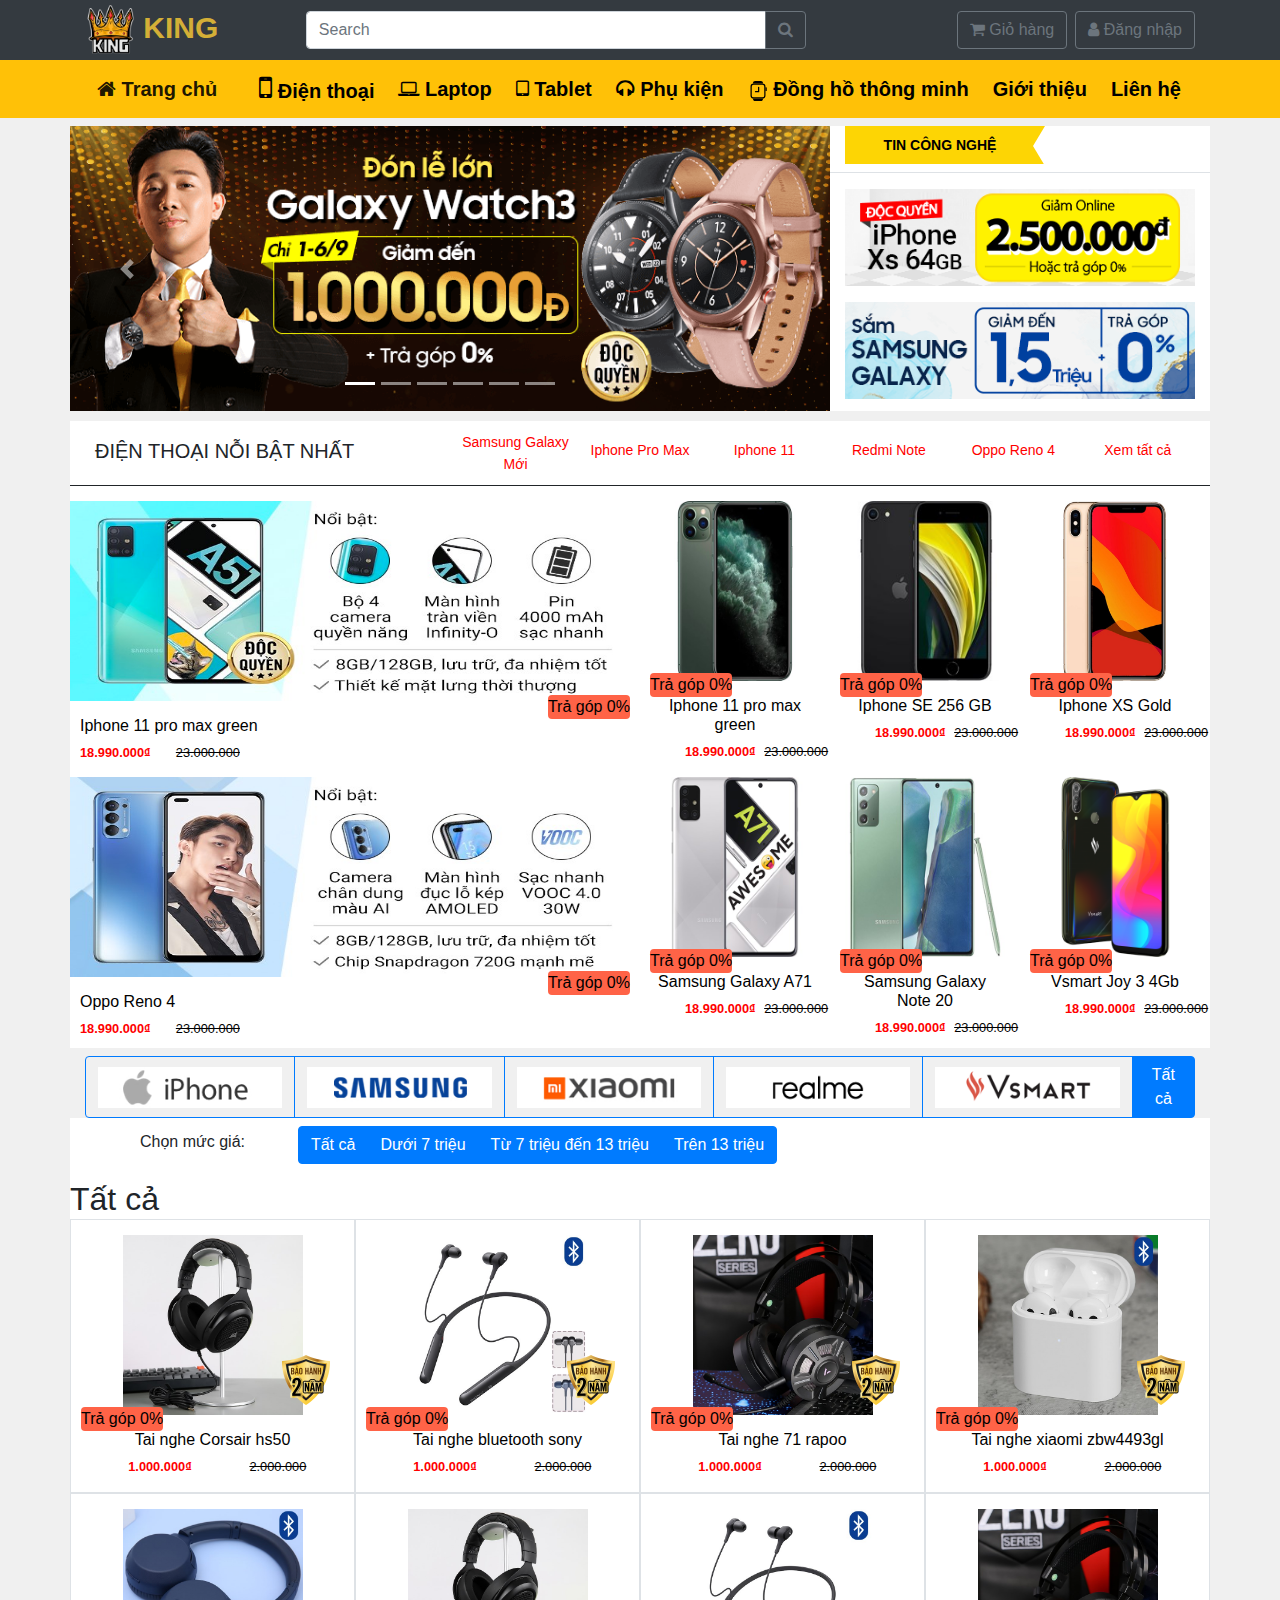
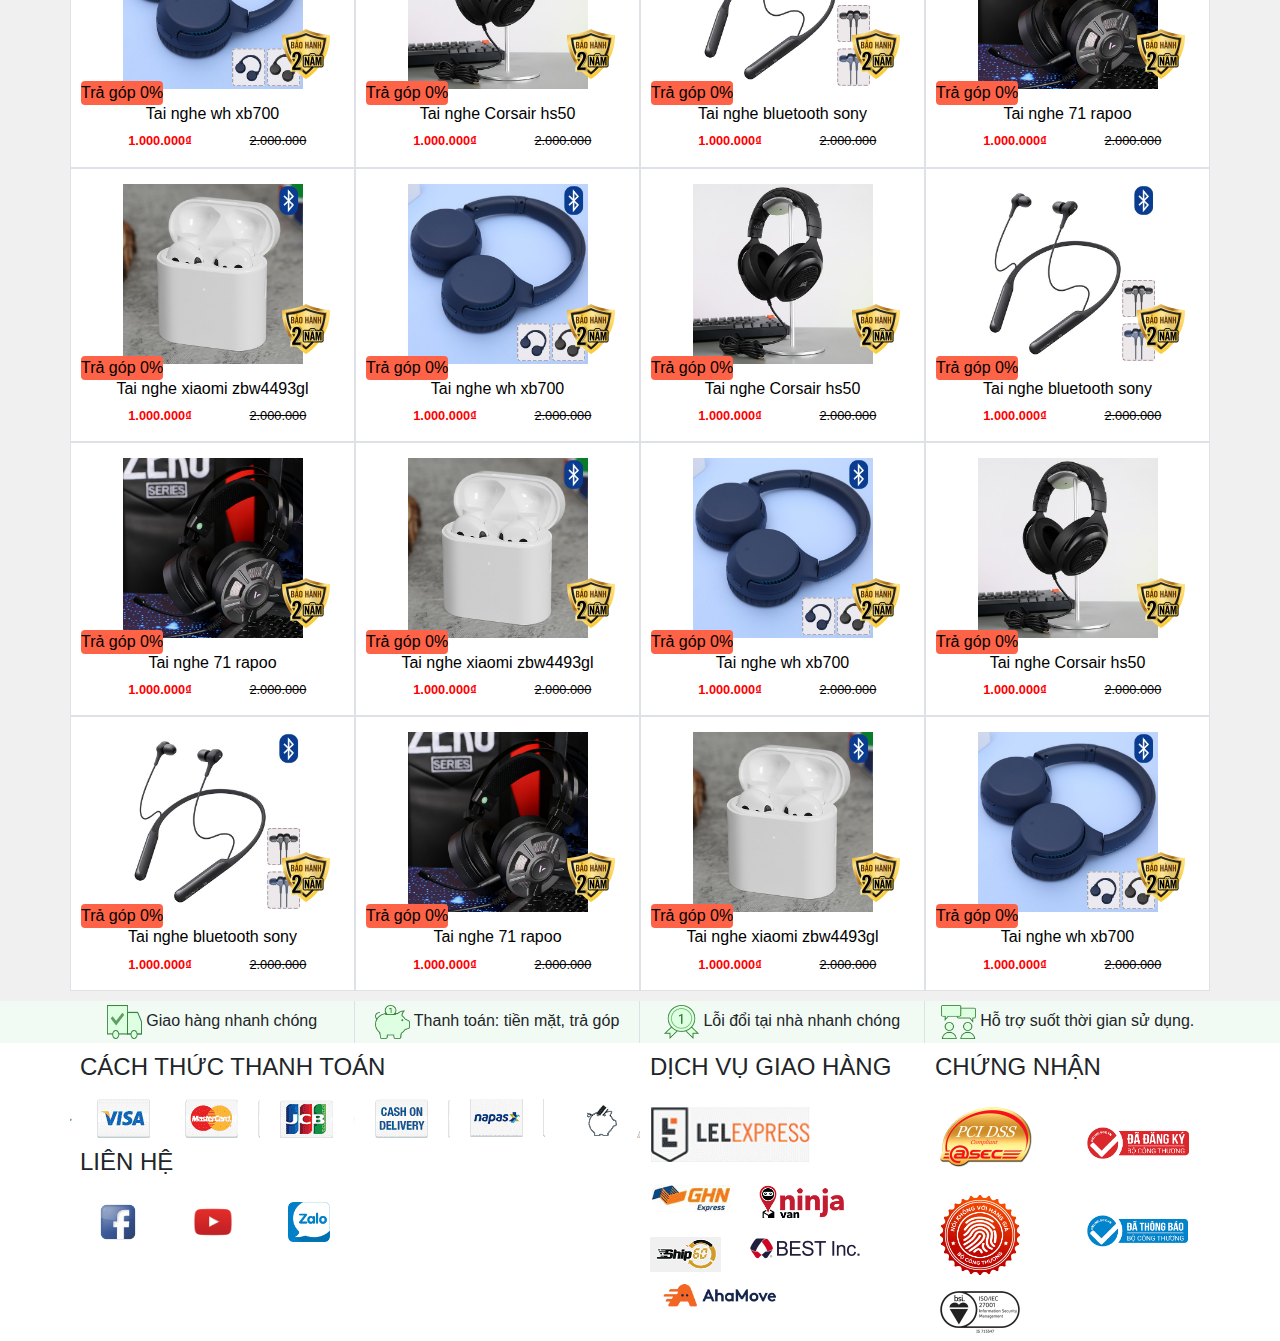
<file: dongho.html>
<!DOCTYPE html>
<html lang="vi">

<head>
    <meta charset="UTF-8">
    <meta name="viewport" content="width=device-width, initial-scale=1.0">
    <title>Đồng hồ thông minh</title>

    <!-- Liên kết CSS Bootstrap -->
    <link href="assets/vendor/bootstrap/css/bootstrap.min.css" type="text/css" rel="stylesheet" />
    <!-- Font awesome -->
    <link rel="stylesheet" href="assets/vendor/font-awesome/css/font-awesome.min.css" type="text/css">
    <!-- CSS OwlCarousel -->
    <link rel="stylesheet" href="assets/vendor/OwlCarousel/css/owl.carousel.min.css" type="text/css">
    <link rel="stylesheet" href="assets/vendor/OwlCarousel/css/owl.theme.default.min.css" type="text/css">
    <!-- Custom css - Các file css do chúng ta tự viết -->
    <link rel="stylesheet" href="assets/css/app.css" type="text/css">

</head>

<body>
    <!-- Vuejs -->
    <div id="app">

        <!-- Menu search -->
        <nav class="navbar navbar-expand-lg navbar-dark bg-dark" style="padding: 0px;">
            <div class="container">

                <a class="navbar-brand" href="index.html" style="color:#d4af37; font-weight: bold; font-size: 30px;">
                    <img src="assets/img/logo/logo1.png" alt="" style="width: 50px; height: 50px;">

                    KING</a>
                <button class="navbar-toggler" type="button" data-toggle="collapse"
                    data-target="#navbarSupportedContent_1" aria-controls="navbarSupportedContent_1"
                    aria-expanded="false" aria-label="Toggle navigation">
                    <span class="navbar-toggler-icon"></span>
                </button>

                <div class="collapse navbar-collapse" id="navbarSupportedContent_1">


                    <form class="mx-auto" style="flex-basis: 500px;">
                        <!-- <input class="form-control mr-sm-2" type="search" placeholder="Search" aria-label="Search">
                        <button class="btn btn-outline-success my-2 my-sm-0" type="submit">Search</button> -->
                        <div class="input-group">
                            <input type="text" class="form-control" placeholder="Search" aria-label="Search"
                                aria-describedby="button-addon2">
                            <div class="input-group-append">
                                <button class="btn btn-outline-secondary" type="button" id="button-addon2">
                                    <i class="fa fa-search" aria-hidden="true"></i>
                                </button>
                            </div>
                        </div>
                    </form>

                    <ul class="navbar-nav ml-auto">

                        <li class="nav-item pl-2">
                            <a class="btn btn-outline-secondary" href="GioHang.html" role="button">
                                <i class="fa fa-shopping-cart" aria-hidden="true"></i>
                                Giỏ hàng
                            </a>
                        </li>
                        <li class="nav-item pl-2">
                            <a class="btn btn-outline-secondary" href="DangNhap.html" role="button">
                                <i class="fa fa-user" aria-hidden="true"></i>
                                Đăng nhập
                            </a>
                        </li>



                    </ul>
                </div>
            </div>
        </nav>


        <!-- Menu  -->
        <nav class="navbar navbar-expand-lg navbar-light bg-warning" style="padding: 0px;">
            <div class="container">
                <a class="navbar-brand nav-a" href="index.html" title="Trang chủ">
                    <b>
                        <i class="fa fa-home" aria-hidden="true"></i>
                        Trang chủ
                    </b>
                </a>
                <button class="navbar-toggler" type="button" data-toggle="collapse"
                    data-target="#navbarSupportedContent" aria-controls="navbarSupportedContent" aria-expanded="false"
                    aria-label="Toggle navigation">
                    <span class="navbar-toggler-icon"></span>
                </button>

                <div class="collapse navbar-collapse justify-content-center" id="navbarSupportedContent">
                    <a class="nav-a" href="dienthoai.html" title="Điện thoại di động, smartphone">
                        <i class="fa fa-mobile fa-a" aria-hidden="true"></i>
                        <b>Điện thoại</b>
                    </a>
                    <a class="nav-a" href="laptop.html" title="Máy tính xách tay">
                        <i class="fa fa-laptop" aria-hidden="true"></i>
                        <b>Laptop</b>
                    </a>
                    <a class="nav-a" href="tablet.html" title="Máy tính bảng">
                        <i class="fa fa-tablet" aria-hidden="true"></i>
                        <b>Tablet</b>
                    </a>
                    <a class="nav-a" href="phukien.html" title="Phụ kiện điện thoại, laptop, Tablet">
                        <i class="fa fa-headphones" aria-hidden="true"></i>
                        <b>Phụ kiện</b>
                    </a>
                    <a class="nav-a" href="dongho.html" title="smartwatch">
                        <svg width="1em" height="1em" viewBox="0 0 16 16" class="bi bi-smartwatch" fill="currentColor"
                            xmlns="http://www.w3.org/2000/svg">
                            <path d="M14 5h.5a.5.5 0 0 1 .5.5v2a.5.5 0 0 1-.5.5H14V5z" />
                            <path fill-rule="evenodd"
                                d="M8.5 4.5A.5.5 0 0 1 9 5v3.5a.5.5 0 0 1-.5.5H6a.5.5 0 0 1 0-1h2V5a.5.5 0 0 1 .5-.5z" />
                            <path fill-rule="evenodd"
                                d="M4.5 2h7A2.5 2.5 0 0 1 14 4.5v7a2.5 2.5 0 0 1-2.5 2.5h-7A2.5 2.5 0 0 1 2 11.5v-7A2.5 2.5 0 0 1 4.5 2zm0 1A1.5 1.5 0 0 0 3 4.5v7A1.5 1.5 0 0 0 4.5 13h7a1.5 1.5 0 0 0 1.5-1.5v-7A1.5 1.5 0 0 0 11.5 3h-7z" />
                            <path
                                d="M4 2.05v-.383C4 .747 4.746 0 5.667 0h4.666C11.253 0 12 .746 12 1.667v.383a2.512 2.512 0 0 0-.5-.05h-7c-.171 0-.338.017-.5.05zm0 11.9c.162.033.329.05.5.05h7c.171 0 .338-.017.5-.05v.383c0 .92-.746 1.667-1.667 1.667H5.667C4.747 16 4 15.254 4 14.333v-.383z" />
                        </svg>
                        <b>Đồng hồ thông minh</b>
                    </a>
                    <a class="nav-a" href="gioithieu.html" title="">

                        <b>Giới thiệu</b>
                    </a>
                    <a class="nav-a" href="lienhe.html" title="">

                        <b>Liên hệ</b>
                    </a>
                </div>
            </div>
        </nav>

        <!-- Slider -->
        <div class="container my-2">
            <div class="row">
                <div class="col-md-8" style="padding: unset;">
                    <div id="carouselExampleIndicators" class="carousel slide" data-ride="carousel">
                        <ol class="carousel-indicators">
                            <li data-target="#carouselExampleIndicators" data-slide-to="0" class="active"></li>
                            <li data-target="#carouselExampleIndicators" data-slide-to="1"></li>
                            <li data-target="#carouselExampleIndicators" data-slide-to="2"></li>
                            <li data-target="#carouselExampleIndicators" data-slide-to="3"></li>
                            <li data-target="#carouselExampleIndicators" data-slide-to="4"></li>
                            <li data-target="#carouselExampleIndicators" data-slide-to="5"></li>
                        </ol>
                        <div class="carousel-inner">
                            <div class="carousel-item active">
                                <img src="assets/img/slider/banner1.png" class="d-block img-fluid slider" alt="...">
                            </div>
                            <div class="carousel-item">
                                <img src="assets/img/slider/banner2.png" class="d-block  img-fluid slider" alt="...">
                            </div>
                            <div class="carousel-item">
                                <img src="assets/img/slider/banner3.png" class="d-block  img-fluid slider" alt="...">
                            </div>
                            <div class="carousel-item">
                                <img src="assets/img/slider/banner4.png" class="d-block  img-fluid slider" alt="...">
                            </div>
                            <div class="carousel-item">
                                <img src="assets/img/slider/banner5.png" class="d-block  img-fluid slider" alt="...">
                            </div>
                            <div class="carousel-item">
                                <img src="assets/img/slider/banner6.png" class="d-block  img-fluid  slider" alt="...">
                            </div>

                        </div>
                        <a class="carousel-control-prev" href="#carouselExampleIndicators" role="button"
                            data-slide="prev">
                            <span class="carousel-control-prev-icon" aria-hidden="true"></span>
                            <span class="sr-only">Previous</span>
                        </a>
                        <a class="carousel-control-next" href="#carouselExampleIndicators" role="button"
                            data-slide="next">
                            <span class="carousel-control-next-icon" aria-hidden="true"></span>
                            <span class="sr-only">Next</span>
                        </a>
                    </div>
                </div>

                <div class="col-md-4 homenew" style="background-color: white;">
                    <div class="row">
                        <div class="col-md-12 border-bottom mb-3">
                            <h2>
                                <a href="#">Tin công nghệ</a>
                            </h2>
                        </div>
                    </div>
                    <div class="row">
                        <div class="col-md-12 mb-3">
                            <img src="assets/img/slider/qc1.png" alt="" class="img-fluid">
                        </div>
                    </div>
                    <div class="row">
                        <div class="col-md-12">
                            <img src="assets/img/slider/qc2.png" alt="" class="img-fluid">
                        </div>
                    </div>
                </div>
            </div>
        </div>




        <!-- Điện thoại nổi bật -->
        <div class="container NoiBat">

            <div class="row NoiBat-Title">
                <div class="col-md-4 pt-2">
                    <h5>ĐIỆN THOẠI NỖI BẬT NHẤT</h5>
                </div>
                <div class="col-md-8 d-none d-md-block">
                    <div class="row">
                        <div class="col-md-2 NoiBat-a">
                            <a href="DienThoai.html">Samsung Galaxy Mới</a>

                        </div>
                        <div class="col-md-2 pt-2 NoiBat-a"><a href="DienThoai.html">Iphone Pro Max</a>
                        </div>
                        <div class="col-md-2 pt-2 NoiBat-a"><a href="DienThoai.html">Iphone 11</a></div>
                        <div class="col-md-2 pt-2 NoiBat-a"><a href="DienThoai.html">Redmi Note</a></div>
                        <div class="col-md-2 pt-2 NoiBat-a"><a href="DienThoai.html">Oppo Reno 4</a></div>
                        <div class="col-md-2 pt-2 NoiBat-a"><a href="DienThoai.html">Xem tất cả</a></div>
                    </div>
                </div>
            </div>
            <div class="row">
                <div class="col-md-6 pl-0 a-product">
                    <a href="iphone-11-pro-max-green.html">
                        <img src="assets/img/product/1_dt_NoiBat.jpg" alt="" style="width: 555px;" class="img-fluid">
                        <div style="text-align: left; padding-left: 10px;">
                            <h6>Iphone 11 pro max green</h6>
                            <small>
                                <div class="row">

                                    <div class="col-md-2"><strong style="color: red; ">18.990.000₫</strong>
                                    </div>
                                    <div class="col-md-2"><del>23.000.000</del></div>
                                </div>
                            </small>
                            <label class="Tragop"
                                style="display: inline-block; position: absolute; left: auto; top: auto; right: 10px; bottom: 35px;">Trả
                                góp 0%</label>
                        </div>
                    </a>
                </div>
                <div class="col-md-2 a-product">
                    <a href="iphone-11-pro-max-green.html">
                        <img src="assets/img/product/iphone-11-pro-max-green-400x400.jpg" alt=""
                            style="width: 180px; height: 180px;" class="img-fluid">
                        <h6>Iphone 11 pro max green</h6>
                        <small>
                            <div class="row">
                                <div class="col-md-1"></div>
                                <div class="col-md-5"><strong style="color: red; ">18.990.000₫</strong>
                                </div>
                                <div class="col-md-5"><del>23.000.000</del></div>
                            </div>
                        </small>
                        <label class="Tragop">Trả góp 0%</label>
                    </a>
                </div>
                <div class="col-md-2 a-product">
                    <a href="iphone-11-pro-max-green.html">
                        <img src="assets/img/product/iphone-se-256gb-2020-261920-101916-200x200.jpg" alt=""
                            style="width: 180px; height: 180px;" class="img-fluid">
                        <h6>Iphone SE 256 GB</h6>
                        <small>
                            <div class="row">
                                <div class="col-md-1"></div>
                                <div class="col-md-5"><strong style="color: red; ">18.990.000₫</strong>
                                </div>
                                <div class="col-md-5"><del>23.000.000</del></div>
                            </div>
                        </small>
                        <label class="Tragop">Trả góp 0%</label>
                    </a>
                </div>
                <div class="col-md-2 a-product">
                    <a href="iphone-11-pro-max-green.html">
                        <img src="assets/img/product/iphone-xs-gold-600x600-2-600x600.jpg" alt=""
                            style="width: 180px; height: 180px;" class="img-fluid">
                        <h6>Iphone XS Gold</h6>
                        <small>
                            <div class="row">
                                <div class="col-md-1"></div>
                                <div class="col-md-5"><strong style="color: red; ">18.990.000₫</strong>
                                </div>
                                <div class="col-md-5"><del>23.000.000</del></div>
                            </div>
                        </small>
                        <label class="Tragop">Trả góp 0%</label>
                    </a>
                </div>



            </div>
            <div class="row">
                <div class="col-md-6 pl-0 a-product">
                    <a href="iphone-11-pro-max-green.html">
                        <img src="assets/img/product/1_dt_NoiBat2.jpg" alt="" style="width: 555px;" class="img-fluid">
                        <div style="text-align: left; padding-left: 10px;">
                            <h6>Oppo Reno 4</h6>
                            <small>
                                <div class="row">

                                    <div class="col-md-2"><strong style="color: red; ">18.990.000₫</strong>
                                    </div>
                                    <div class="col-md-2"><del>23.000.000</del></div>
                                </div>
                            </small>
                            <label class="Tragop"
                                style="display: inline-block; position: absolute; left: auto; top: auto; right: 10px; bottom: 35px;">Trả
                                góp 0%</label>
                        </div>
                    </a>
                </div>
                <div class="col-md-2 a-product">
                    <a href="iphone-11-pro-max-green.html">
                        <img src="assets/img/product/samsung-galaxy-a71-195420-105424-400x400.jpg" alt=""
                            style="width: 180px; height: 180px;" class="img-fluid">
                        <h6>Samsung Galaxy A71</h6>
                        <small>
                            <div class="row">
                                <div class="col-md-1"></div>
                                <div class="col-md-5"><strong style="color: red; ">18.990.000₫</strong>
                                </div>
                                <div class="col-md-5"><del>23.000.000</del></div>
                            </div>
                        </small>
                        <label class="Tragop">Trả góp 0%</label>
                    </a>
                </div>
                <div class="col-md-2 a-product">
                    <a href="iphone-11-pro-max-green.html">
                        <img src="assets/img/product/samsung-galaxy-note-20-062220-122200-400x400.jpg" alt=""
                            style="width: 180px; height: 180px;" class="img-fluid">
                        <h6>Samsung Galaxy Note 20</h6>
                        <small>
                            <div class="row">
                                <div class="col-md-1"></div>
                                <div class="col-md-5"><strong style="color: red; ">18.990.000₫</strong>
                                </div>
                                <div class="col-md-5"><del>23.000.000</del></div>
                            </div>
                        </small>
                        <label class="Tragop">Trả góp 0%</label>
                    </a>
                </div>
                <div class="col-md-2 a-product">
                    <a href="iphone-11-pro-max-green.html">
                        <img src="assets/img/product/vsmart-joy-3-4gb-den-400x460-400x460.png" alt=""
                            style="width: 180px; height: 180px;" class="img-fluid">
                        <h6>Vsmart Joy 3 4Gb</h6>
                        <small>
                            <div class="row">
                                <div class="col-md-1"></div>
                                <div class="col-md-5"><strong style="color: red; ">18.990.000₫</strong>
                                </div>
                                <div class="col-md-5"><del>23.000.000</del></div>
                            </div>
                        </small>
                        <label class="Tragop">Trả góp 0%</label>
                    </a>
                </div>



            </div>
        </div>

        <!-- Hãng điện thoại -->
        <div class="container pt-2 filters">
            
            <div class="btn-group button-group flex-wrap flex-md-nowrap" role="group" aria-label="Basic example" data-filter-group="HDT">

                <button type="button" class="btn btn-outline-primary" data-type=".type1" title="Iphone">
                    <img src="assets/img/logo/iPhone.jpg" class="img-fluid d-none d-sm-block" alt="">
                    <div class="d-sm-none d-block">Iphone</div>
                </button>


                <button type="button" class="btn btn-outline-primary" data-type=".type2" title="Samsung">
                    <img src="assets/img/logo/Samsung.jpg" class="img-fluid d-none d-sm-block" alt="">
                    <div class="d-sm-none d-block">Samsung</div>
                </button>


                <button type="button" class="btn btn-outline-primary" data-type=".type3" title="Xiaomi">
                    <img src="assets/img/logo/Xiaomi.jpg" class="img-fluid d-none d-sm-block" alt="">
                    <div class="d-sm-none d-block">Xiaomi</div>
                </button>


                <button type="button" class="btn btn-outline-primary" data-type=".type2" title="Realme">
                    <img src="assets/img/logo/Realme.png" class="img-fluid d-none d-sm-block" alt="">
                    <div class="d-sm-none d-block">Realme</div>
                </button>


                <button type="button" class="btn btn-outline-primary" data-type=".type3" title="Vsmart">
                    <img src="assets/img/logo/Vsmart.png" class="img-fluid d-none d-sm-block" alt="">
                    <div class="d-sm-none d-block">Vsmart</div>
                </button>


                <button type="button" class="btn btn-primary is-checked" data-type=".all" title="Tất cả">
                    Tất cả
                </button>



            </div>
            <!-- Mức giá -->

            <div class="row text-center pt-2" style="background-color: white;">
                <div class="col-md-2 text-md-right pt-1">Chọn mức giá:</div>

                <div class="col-md-6 pl-0">
                    <div class="btn-group button-group" role="group" aria-label="Basic example" data-filter-group="Gia">
                        <button type="button" class="btn btn-primary btnGia btnGia0 is-checked" data-type=".btnGiaAll"
                            title="Tất cả">
                            Tất cả
                        </button>
                        <button type="button" class="btn btn-primary btnGia btnGia1" data-type=".Duoi7"
                            title="Dưới 7 triệu">
                            Dưới 7 triệu
                        </button>
                        <button type="button" class="btn btn-primary btnGia btnGia2" data-type=".7_13"
                            title="Từ 7 triệu đến 13 triệu">
                            Từ 7 triệu đến 13 triệu
                        </button>
                        <button type="button" class="btn btn-primary btnGia btnGia3" data-type=".Tren13"
                            title="Trên 13 triệu">
                            Trên 13 triệu
                        </button>


                    </div>
                </div>
                
            </div>

        </div>




        <!-- Điện thoai -->
        <div class="container">
            <div class="Title-IsoTope bg-white h2 pt-3 row" style="padding: unset; margin-bottom: unset;">
                Tất cả
            </div>
            <div class="row row-cols-1 row-cols-md-4 bg-white IsoTope">
                <div class="col a-product border pb-3 all btnGiaAll" v-for="dienthoai in tn" v-bind:class="dienthoai.class_gia">
                    <product v-bind:obj="dienthoai" v-bind:key="dienthoai.id" >
                    </product>
                </div>
                <div class="col a-product border pb-3 all btnGiaAll type1" v-for="ip in tn" v-bind:class="ip.class_gia">
                    <product v-bind:obj="ip" v-bind:key="ip.id" ></product>
                </div>
                <div class="col a-product border pb-3 all btnGiaAll type2" v-for="ss in tn" v-bind:class="ss.class_gia">
                    <product v-bind:obj="ss" v-bind:key="ss.id" ></product>
                </div>
                <div class="col a-product border pb-3 all btnGiaAll type3" v-for="xm in tn" v-bind:class="xm.class_gia">
                    <product v-bind:obj="xm" v-bind:key="xm.id" ></product>
                </div>

            </div>
        </div>




        <div class="container-fluid d-none d-md-block" style="background-color: white; margin-top: 10px;">
            <div class="row">
                <div class="container-fluid d-none d-md-block" style="background-color: #f1faf3;">
                    <div class="container">
                        <div class="row">
                            <div class="col-md-3 border-right py-1 text-center">
                                <img src="assets/img/logo/GiaoHang.png" style="width: 35px; height: 34px;" alt="">
                                <span>Giao hàng nhanh chóng</span>
                            </div>
                            <div class="col-md-3 border-right py-1 text-center">
                                <img src="assets/img/logo/thanhtoan.png" style="width: 35px; height: 34px;" alt="">
                                <span>Thanh toán: tiền mặt, trả góp</span>
                            </div>
                            <div class="col-md-3 border-right py-1 text-center">
                                <img src="assets/img/logo/Loi.png" style="width: 35px; height: 34px;" alt="">
                                <span>Lỗi đổi tại nhà nhanh chóng</span>
                            </div>
                            <div class="col-md-3 py-1 text-center">
                                <img src="assets/img/logo/HoTro.png" style="width: 35px; height: 34px;" alt="">
                                <span>Hỗ trợ suốt thời gian sử dụng.</span>
                            </div>

                        </div>
                    </div>
                </div>
            </div>
            <div class="row">
                <div class="container">
                    <div class="row">
                        <div class="col-md-6">
                            <div class="row" style="padding: 10px;">
                                <h4>CÁCH THỨC THANH TOÁN</h4>
                            </div>
                            <div class="row">
                                <div class="col-md-2 icon-pay icon-bg" style="background-position: -740px -768px;">
                                </div>
                                <div class="col-md-2 icon-pay icon-bg" style="background-position: -309px -768px;">
                                </div>
                                <div class="col-md-2 icon-pay icon-bg" style="background-position: -262px -828px;">
                                </div>
                                <div class="col-md-2 icon-pay icon-bg" style="background-position: -189px -829px;">
                                </div>
                                <div class="col-md-2 icon-pay icon-bg" style="background-position: -554px -830px;">
                                </div>
                                <div class="col-md-2 icon-pay icon-bg" style="background-position: -896px -527px;">
                                </div>
                            </div>

                            <div class="row" style="padding: 10px;">
                                <h4>LIÊN HỆ</h4>
                            </div>
                            <div class="row">
                                <div class="col-md-2">
                                    <a href="https://www.facebook.com/lehongquocvuong" class="btn" title="Facebook">
                                        <img src="assets/img/icon/face.png" alt="" style="height: 40px;">
                                    </a>
                                </div>
                                <div class="col-md-2">
                                    <a href="" class="btn" title="Youtube">
                                        <img src="assets/img/icon/youtube.png" alt="" style="height: 40px;">
                                    </a>
                                </div>
                                <div class="col-md-2">
                                    <a href="" class="btn" title="Zalo">
                                        <img src="assets/img/icon/zalo.png" alt="" style="height: 40px;">
                                    </a>
                                </div>
                            </div>
                        </div>
                        <div class="col-md-6">
                            <div class="row">
                                <div class="col-md-6">
                                    <div class="row" style="padding: 10px;">
                                        <h4>DỊCH VỤ GIAO HÀNG</h4>
                                    </div>
                                    <div class="row">
                                        <div class="m-2"
                                            style="background-image: url(assets/img/icon/ListLogo2.png);background-position: -142px -951px; width: 198px; height: 55px; background-size: 1000px;">
                                        </div>
                                    </div>
                                    <div class="row">
                                        <div class="col-md-4 m-2"
                                            style="background-image: url(assets/img/icon/ListLogo2.png);background-position: -499px -533px; width: 92px; height: 38px; background-size: 600px;">
                                        </div>
                                        <div class="col-md-4 m-2"
                                            style="background-image: url(assets/img/icon/ListLogo2.png);background-position: -0px -220px; width: 89px; height: 40px; background-size: 509px;">
                                        </div>
                                    </div>
                                    <div class="row">

                                        <div class="col-md-4 mt-2"
                                            style="background-image: url(assets/img/icon/ListLogo2.png);background-position: -172.5px -266px; width: 81px; height: 38px; background-size: 500px;">
                                        </div>

                                        <div class="col-md-8 mt-2"><img src="assets/img/icon/LogoBest.png" alt=""
                                                style="height: 30px" class="img-fluid"></div>
                                    </div>
                                    <div class="row m-2">
                                        <img src="assets/img/icon/LogoAha.png" alt="" style="height: 30px">
                                    </div>
                                </div>
                                <div class="col-md-6">
                                    <div class="row" style="padding: 10px;">
                                        <h4>CHỨNG NHẬN</h4>
                                    </div>
                                    <div class="row">
                                        <div class="col-md-6 my-2">
                                            <img src="assets/img/icon/ChungNhan.png" alt="" style="height: 60px;">
                                        </div>
                                        <div class="col-md-6 my-4">
                                            <img src="assets/img/icon/ChungNhan4.png" alt="" style="height: 40px;">
                                        </div>
                                    </div>
                                    <div class="row">
                                        <div class="col-md-6 my-2">
                                            <img src="assets/img/icon/ChungNhan2.png" alt="" style="height: 80px;">
                                        </div>
                                        <div class="col-md-6 my-4">
                                            <img src="assets/img/icon/ChungNhan5.png" alt="" style="height: 40px;">
                                        </div>
                                    </div>
                                    <div class="row">
                                        <div class="col-md-6 my-2">
                                            <img src="assets/img/icon/ChungNhan3.png" alt="" style="height: 42px;">
                                        </div>

                                    </div>
                                </div>
                            </div>
                        </div>
                    </div>
                </div>
            </div>


        </div>

        <!-- Back to top -->
        <button id="myBtn" title="Go to top"><i class="fa fa-caret-up" aria-hidden="true"></i></button>


    </div>
    <!-- Hết div Vuejs -->

    <!-- Liên kết Jquery -->
    <script src="assets/vendor/jquery/jquery.min.js"></script>
    <!-- Liên kết PopperJS -->
    <script src="assets/vendor/popperjs/popper.min.js"></script>
    <!-- Liên kết Bootstrap -->
    <script src="assets/vendor/bootstrap/js/bootstrap.js"></script>
    <!-- OwlCarousel -->
    <script src="assets/vendor/OwlCarousel/js/owl.carousel.min.js"></script>
    <!-- Vuejs -->
    <script src="assets/vendor/vuejs/vue.js"></script>
    <!-- Isotope -->
    <script src="assets/vendor/isotope/isotope.pkgd.min.js"></script>
    <!-- Custom script - Các file js do mình tự viết -->
    <script src="assets/js/app.js"></script>

    <script>
        var HDT = '';
        $(document).ready(function () {
            // Isotope__________________________

            var $grid = $('.IsoTope').isotope({
                itemSelector: '.a-product',
            });

            // store filter for each group
            var filters = {};

            $('.filters').on('click', '.btn', function (event) {
                var $button = $(event.currentTarget);
                // get group key
                var $buttonGroup = $button.parents('.button-group');
                var filterGroup = $buttonGroup.attr('data-filter-group');
                // set filter for group
                filters[filterGroup] = $button.attr('data-type');
                // combine filters
                var filterValue = concatValues(filters);
                // set filter for Isotope
                $grid.isotope({ filter: filterValue });
            });

            // flatten object by concatting values
            function concatValues(obj) {
                var value = '';
                for (var prop in obj) {
                    value += obj[prop];
                }
                return value;
            }

            // change is-checked class on buttons
            $('.button-group').each(function (i, buttonGroup) {
                var $buttonGroup = $(buttonGroup);
                $buttonGroup.on('click', 'button', function (event) {
                    $buttonGroup.find('.is-checked').removeClass('is-checked');
                    var $button = $(event.currentTarget);
                    $button.addClass('is-checked');
                });
            });
        });

    </script>

</body>

</html>
</file>
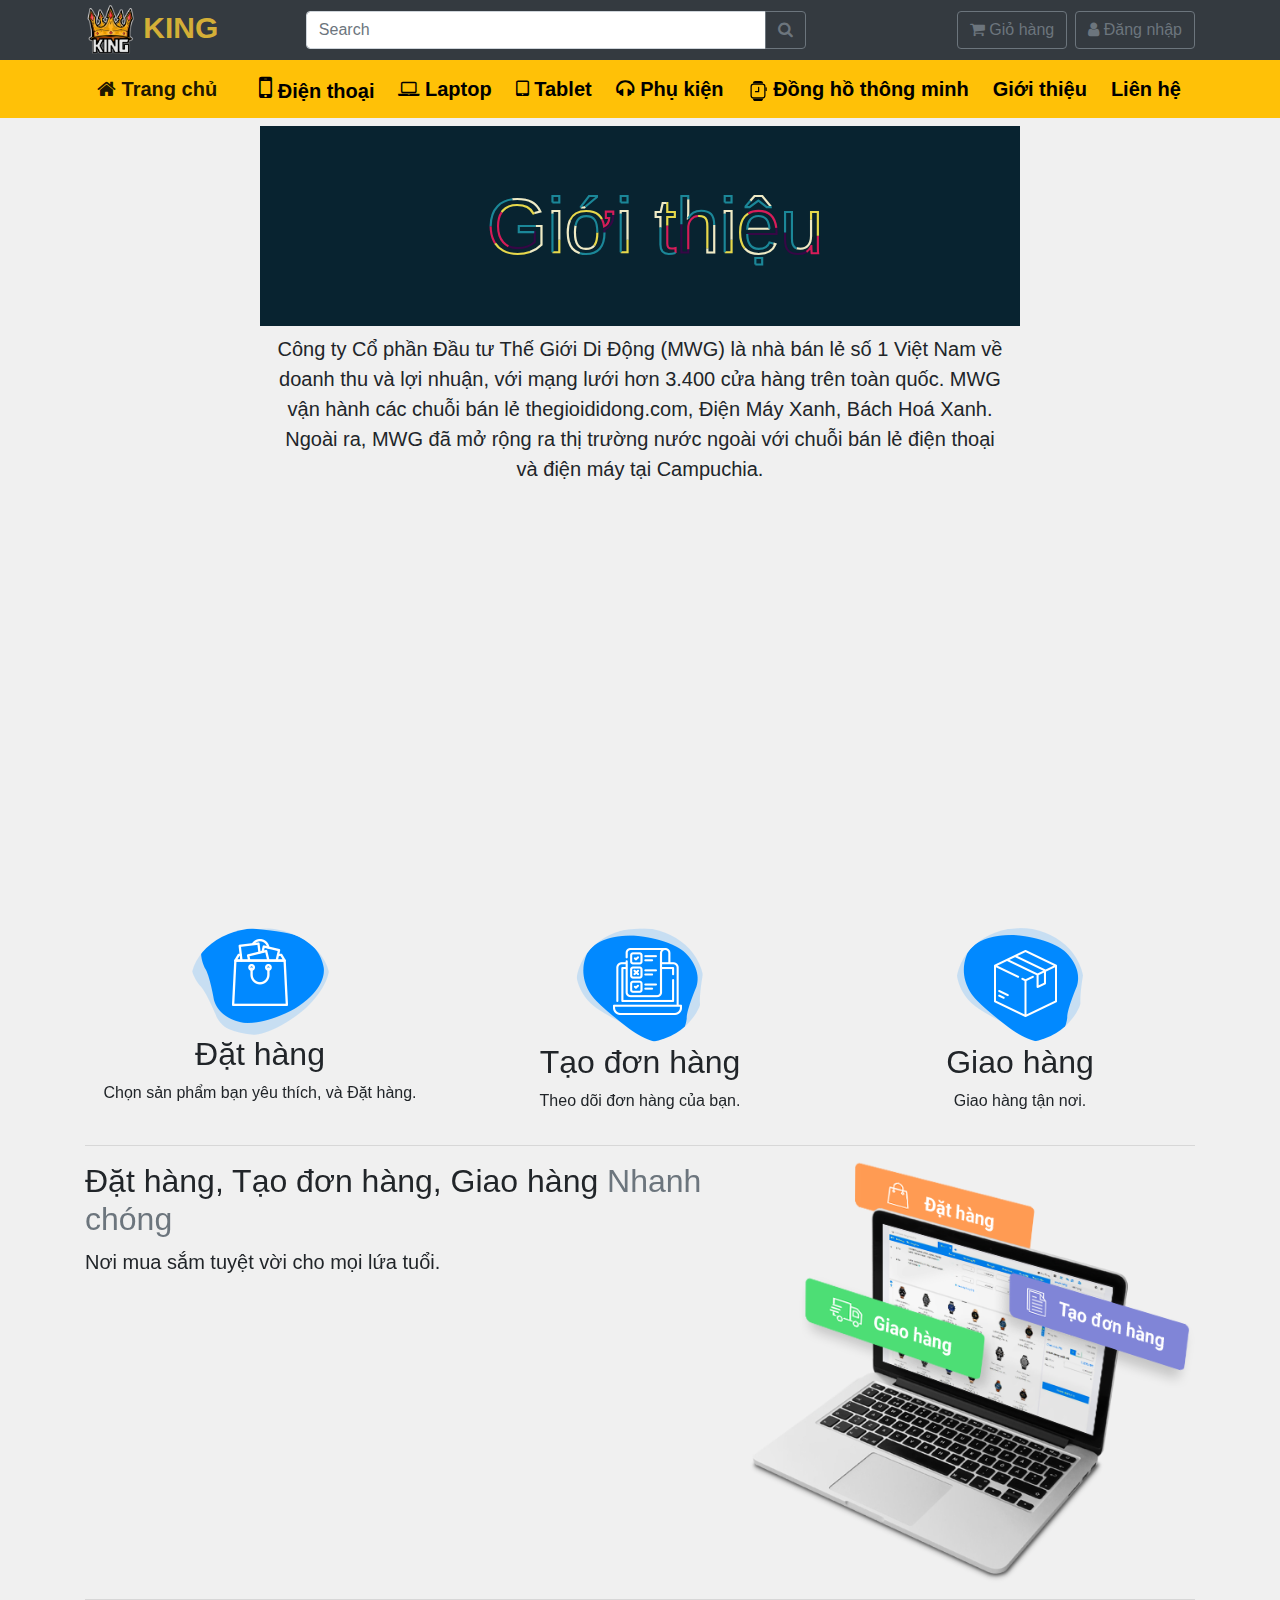
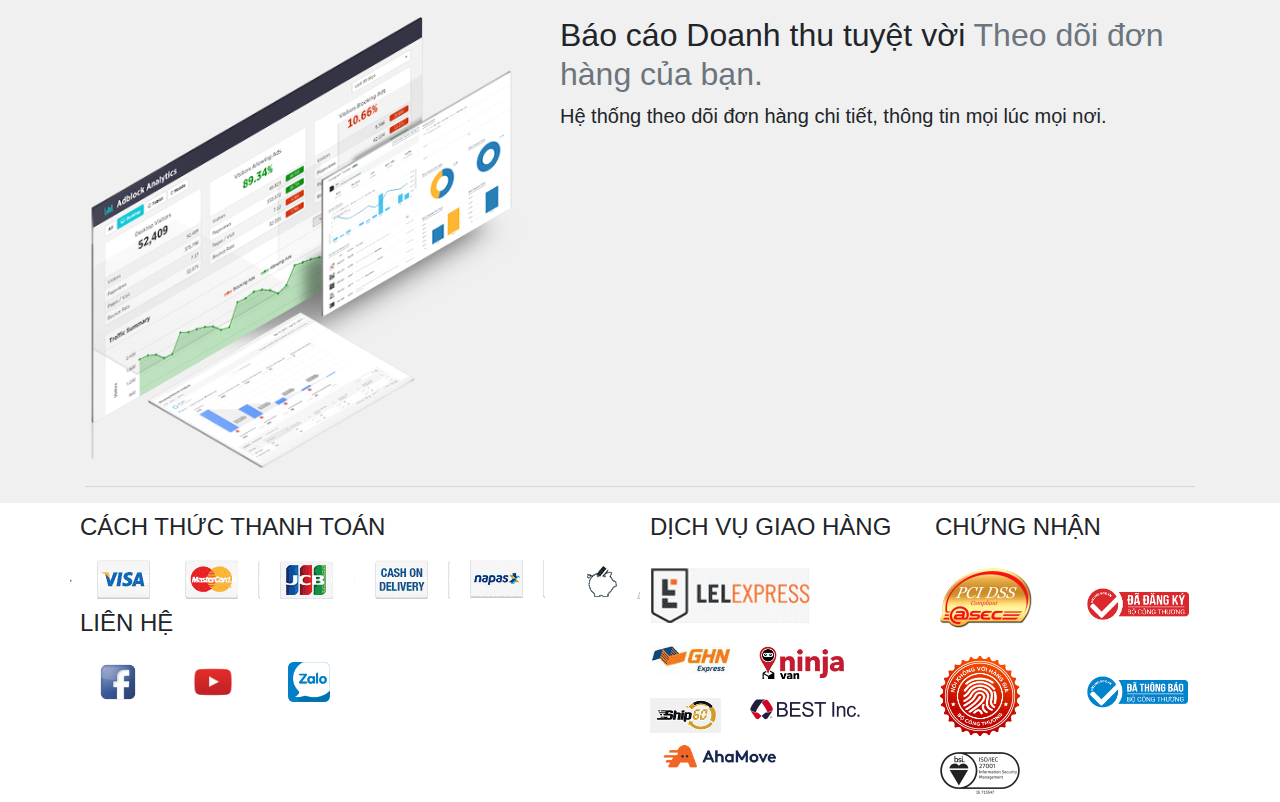
<file: gioithieu.html>
<!DOCTYPE html>
<html lang="vi">

<head>
    <meta charset="UTF-8">
    <meta name="viewport" content="width=device-width, initial-scale=1.0">
    <title>Giới thiệu</title>

    <!-- Liên kết CSS Bootstrap -->
    <link href="assets/vendor/bootstrap/css/bootstrap.min.css" type="text/css" rel="stylesheet" />
    <!-- Font awesome -->
    <link rel="stylesheet" href="assets/vendor/font-awesome/css/font-awesome.min.css" type="text/css">
    <!-- CSS OwlCarousel -->
    <link rel="stylesheet" href="assets/vendor/OwlCarousel/css/owl.carousel.min.css" type="text/css">
    <link rel="stylesheet" href="assets/vendor/OwlCarousel/css/owl.theme.default.min.css" type="text/css">

    <!-- Aos -->
    <link rel="stylesheet" href="assets/vendor/aos/aos.css" type="text/css">
    <!-- Custom css - Các file css do chúng ta tự viết -->
    <link rel="stylesheet" href="assets/css/app.css" type="text/css">

    <style>
        .GioiThieu {
            background: #082330;
            background-size: 0.12em 100%;
            font: 16em/1 Arial;
        }

        .text--line {
            font-size: 700px;
        }

        .svg1 {
            position: absolute;
            width: 100%;
            height: 100%;
        }

        .text-copy {
            fill: none;
            stroke: white;
            stroke-dasharray: 7% 28%;
            stroke-width: 7px;
            -webkit-animation: stroke-offset 9s infinite linear;
            animation: stroke-offset 9s infinite linear;
        }

        .text-copy:nth-child(1) {
            stroke: #360745;
            stroke-dashoffset: 7%;
        }

        .text-copy:nth-child(2) {
            stroke: #D61C59;
            stroke-dashoffset: 14%;
        }

        .text-copy:nth-child(3) {
            stroke: #E7D84B;
            stroke-dashoffset: 21%;
        }

        .text-copy:nth-child(4) {
            stroke: #EFEAC5;
            stroke-dashoffset: 28%;
        }

        .text-copy:nth-child(5) {
            stroke: #1B8798;
            stroke-dashoffset: 35%;
        }

        @-webkit-keyframes stroke-offset {
            50% {
                stroke-dashoffset: 35%;
                stroke-dasharray: 0 87.5%;
            }
        }

        @keyframes stroke-offset {
            50% {
                stroke-dashoffset: 35%;
                stroke-dasharray: 0 87.5%;
            }
        }
    </style>


</head>

<body>
    <!-- Vuejs -->
    <div id="app">

        <!-- Menu search -->
        <nav class="navbar navbar-expand-lg navbar-dark bg-dark" style="padding: 0px;">
            <div class="container">

                <a class="navbar-brand" href="index.html" style="color:#d4af37; font-weight: bold; font-size: 30px;">
                    <img src="assets/img/logo/logo1.png" alt="" style="width: 50px; height: 50px;">

                    KING</a>
                <button class="navbar-toggler" type="button" data-toggle="collapse"
                    data-target="#navbarSupportedContent_1" aria-controls="navbarSupportedContent_1"
                    aria-expanded="false" aria-label="Toggle navigation">
                    <span class="navbar-toggler-icon"></span>
                </button>

                <div class="collapse navbar-collapse" id="navbarSupportedContent_1">


                    <form class="mx-auto" style="flex-basis: 500px;">
                        <!-- <input class="form-control mr-sm-2" type="search" placeholder="Search" aria-label="Search">
                        <button class="btn btn-outline-success my-2 my-sm-0" type="submit">Search</button> -->
                        <div class="input-group">
                            <input type="text" class="form-control" placeholder="Search" aria-label="Search"
                                aria-describedby="button-addon2">
                            <div class="input-group-append">
                                <button class="btn btn-outline-secondary" type="button" id="button-addon2">
                                    <i class="fa fa-search" aria-hidden="true"></i>
                                </button>
                            </div>
                        </div>
                    </form>

                    <ul class="navbar-nav ml-auto">

                        <li class="nav-item pl-2">
                            <a class="btn btn-outline-secondary" href="GioHang.html" role="button">
                                <i class="fa fa-shopping-cart" aria-hidden="true"></i>
                                Giỏ hàng
                            </a>
                        </li>
                        <li class="nav-item pl-2">
                            <a class="btn btn-outline-secondary" href="DangNhap.html" role="button">
                                <i class="fa fa-user" aria-hidden="true"></i>
                                Đăng nhập
                            </a>
                        </li>



                    </ul>
                </div>
            </div>
        </nav>


        <!-- Menu  -->
        <nav class="navbar navbar-expand-lg navbar-light bg-warning" style="padding: 0px;">
            <div class="container">
                <a class="navbar-brand nav-a" href="index.html" title="Trang chủ">
                    <b>
                        <i class="fa fa-home" aria-hidden="true"></i>
                        Trang chủ
                    </b>
                </a>
                <button class="navbar-toggler" type="button" data-toggle="collapse"
                    data-target="#navbarSupportedContent" aria-controls="navbarSupportedContent" aria-expanded="false"
                    aria-label="Toggle navigation">
                    <span class="navbar-toggler-icon"></span>
                </button>

                <div class="collapse navbar-collapse justify-content-center" id="navbarSupportedContent">
                    <a class="nav-a" href="dienthoai.html" title="Điện thoại di động, smartphone">
                        <i class="fa fa-mobile fa-a" aria-hidden="true"></i>
                        <b>Điện thoại</b>
                    </a>
                    <a class="nav-a" href="laptop.html" title="Máy tính xách tay">
                        <i class="fa fa-laptop" aria-hidden="true"></i>
                        <b>Laptop</b>
                    </a>
                    <a class="nav-a" href="tablet.html" title="Máy tính bảng">
                        <i class="fa fa-tablet" aria-hidden="true"></i>
                        <b>Tablet</b>
                    </a>
                    <a class="nav-a" href="phukien.html" title="Phụ kiện điện thoại, laptop, Tablet">
                        <i class="fa fa-headphones" aria-hidden="true"></i>
                        <b>Phụ kiện</b>
                    </a>
                    <a class="nav-a" href="dongho.html" title="smartwatch">
                        <svg width="1em" height="1em" viewBox="0 0 16 16" class="bi bi-smartwatch" fill="currentColor"
                            xmlns="http://www.w3.org/2000/svg">
                            <path d="M14 5h.5a.5.5 0 0 1 .5.5v2a.5.5 0 0 1-.5.5H14V5z" />
                            <path fill-rule="evenodd"
                                d="M8.5 4.5A.5.5 0 0 1 9 5v3.5a.5.5 0 0 1-.5.5H6a.5.5 0 0 1 0-1h2V5a.5.5 0 0 1 .5-.5z" />
                            <path fill-rule="evenodd"
                                d="M4.5 2h7A2.5 2.5 0 0 1 14 4.5v7a2.5 2.5 0 0 1-2.5 2.5h-7A2.5 2.5 0 0 1 2 11.5v-7A2.5 2.5 0 0 1 4.5 2zm0 1A1.5 1.5 0 0 0 3 4.5v7A1.5 1.5 0 0 0 4.5 13h7a1.5 1.5 0 0 0 1.5-1.5v-7A1.5 1.5 0 0 0 11.5 3h-7z" />
                            <path
                                d="M4 2.05v-.383C4 .747 4.746 0 5.667 0h4.666C11.253 0 12 .746 12 1.667v.383a2.512 2.512 0 0 0-.5-.05h-7c-.171 0-.338.017-.5.05zm0 11.9c.162.033.329.05.5.05h7c.171 0 .338-.017.5-.05v.383c0 .92-.746 1.667-1.667 1.667H5.667C4.747 16 4 15.254 4 14.333v-.383z" />
                        </svg>
                        <b>Đồng hồ thông minh</b>
                    </a>
                    <a class="nav-a" href="gioithieu.html" title="">

                        <b>Giới thiệu</b>
                    </a>
                    <a class="nav-a" href="lienhe.html" title="">

                        <b>Liên hệ</b>
                    </a>
                </div>
            </div>
        </nav>

        <!-- Tính năng Marketing -->
        <div class="container marketing">
            <!-- Giới thiệu -->
            <div class="row justify-content-center">
                <div class="col-md-8">
                    <div class="row mt-2" style="height: 200px;" data-aos="flip-up">
                        <div class="col-md-12 GioiThieu">
                            <svg class="svg1" viewBox="0 0 2500 500">
                                <symbol id="s-text">

                                    <text text-anchor="middle" x="50%" y="68%" class="text--line2">
                                        Giới thiệu
                                    </text>

                                </symbol>

                                <g class="g-ants">
                                    <use xlink:href="#s-text" class="text-copy"></use>
                                    <use xlink:href="#s-text" class="text-copy"></use>
                                    <use xlink:href="#s-text" class="text-copy"></use>
                                    <use xlink:href="#s-text" class="text-copy"></use>
                                    <use xlink:href="#s-text" class="text-copy"></use>
                                </g>
                            </svg>
                        </div>
                    </div>

                    <div class="row py-2" data-aos="fade-up" data-aos-anchor-placement="center-bottom">
                        <div class="col-md-12 text-center" style="font-size: 20px;">
                            Công ty Cổ phần Đầu tư Thế Giới Di Động (MWG) là nhà bán lẻ số 1 Việt Nam về doanh thu và
                            lợi nhuận,
                            với mạng lưới hơn 3.400 cửa hàng trên toàn quốc. MWG vận hành các chuỗi bán lẻ
                            thegioididong.com,
                            Điện Máy Xanh, Bách Hoá Xanh. Ngoài ra, MWG đã mở rộng ra thị trường nước ngoài với chuỗi
                            bán lẻ
                            điện thoại và điện máy tại Campuchia.
                        </div>
                    </div>
                    <div class="row justify-content-center">
                        <div class="col-md-12 text-center embed-responsive embed-responsive-16by9">
                            <iframe src="https://www.youtube.com/embed/Ab23B6jskA4"
                                class="embed-responsive-item"
                                allowfullscreen></iframe>
                        </div>
                    </div>
                </div>
            </div>


            <!-- Three columns of text below the carousel -->
            <div class="row text-center pt-2">
                <div class="col-lg-4 aos-init aos-animate" data-aos="slide-left">
                    <img class="bd-placeholder-img rounded-circle" src="assets/img/icon/icon-1.png">
                    <h2>Đặt hàng</h2>
                    <p>Chọn sản phẩm bạn yêu thích, và Đặt hàng.</p>
                </div><!-- /.col-lg-4 -->
                <div class="col-lg-4 aos-init aos-animate" data-aos="slide-up">
                    <img class="bd-placeholder-img rounded-circle img-fluid" src="assets/img/icon/icon-2.png">
                    <h2>Tạo đơn hàng</h2>
                    <p>Theo dõi đơn hàng của bạn.</p>
                </div><!-- /.col-lg-4 -->
                <div class="col-lg-4 aos-init aos-animate" data-aos="slide-right">
                    <img class="bd-placeholder-img rounded-circle img-fluid" src="assets/img/icon/icon-3.png">
                    <h2>Giao hàng</h2>
                    <p>Giao hàng tận nơi.</p>
                </div><!-- /.col-lg-4 -->
            </div><!-- /.row -->


            <!-- START THE FEATURETTES -->
            <hr class="featurette-divider">
            <div class="row featurette">
                <div class="col-md-7 aos-init aos-animate" data-aos="zoom-out-right">
                    <h2 class="featurette-heading">Đặt hàng, Tạo đơn hàng, Giao hàng <span class="text-muted">Nhanh
                            chóng</span>
                    </h2>
                    <p class="lead">Nơi mua sắm tuyệt vời cho mọi lứa tuổi.</p>
                </div>
                <div class="col-md-5 aos-init aos-animate" data-aos="zoom-out-left">
                    <img src="assets/img/marketing/marketing-1.png" class="img-fluid">
                </div>
            </div>

            <hr class="featurette-divider">
            <div class="row featurette">
                <div class="col-md-7 order-md-2 aos-init aos-animate" data-aos="fade-right" data-aos-offset="300">
                    <h2 class="featurette-heading">Báo cáo Doanh thu tuyệt vời <span class="text-muted">Theo dõi đơn
                            hàng của
                            bạn.</span></h2>
                    <p class="lead">Hệ thống theo dõi đơn hàng chi tiết, thông tin mọi lúc mọi nơi.</p>
                </div>
                <div class="col-md-5 order-md-1 aos-init aos-animate" data-aos="zoom-out">
                    <img src="assets/img/marketing/marketing-2.png" class="img-fluid">
                </div>
            </div>

            <hr class="featurette-divider">
            <!-- /END THE FEATURETTES -->
        </div>

        <div class="container-fluid  d-none d-md-block" style="background-color: white; margin-top: 10px;">
            <div class="container">
                <div class="row">
                    <div class="col-md-6">
                        <div class="row" style="padding: 10px;">
                            <h4>CÁCH THỨC THANH TOÁN</h4>
                        </div>
                        <div class="row">
                            <div class="col-md-2 icon-pay icon-bg" style="background-position: -740px -768px;"></div>
                            <div class="col-md-2 icon-pay icon-bg" style="background-position: -309px -768px;"></div>
                            <div class="col-md-2 icon-pay icon-bg" style="background-position: -262px -828px;"></div>
                            <div class="col-md-2 icon-pay icon-bg" style="background-position: -189px -829px;"></div>
                            <div class="col-md-2 icon-pay icon-bg" style="background-position: -554px -830px;"></div>
                            <div class="col-md-2 icon-pay icon-bg" style="background-position: -896px -527px;"></div>
                        </div>

                        <div class="row" style="padding: 10px;">
                            <h4>LIÊN HỆ</h4>
                        </div>
                        <div class="row">
                            <div class="col-md-2">
                                <a href="https://www.facebook.com/lehongquocvuong" class="btn" title="Facebook">
                                    <img src="assets/img/icon/face.png" alt="" style="height: 40px;">
                                </a>
                            </div>
                            <div class="col-md-2">
                                <a href="" class="btn" title="Youtube">
                                    <img src="assets/img/icon/youtube.png" alt="" style="height: 40px;">
                                </a>
                            </div>
                            <div class="col-md-2">
                                <a href="" class="btn" title="Zalo">
                                    <img src="assets/img/icon/zalo.png" alt="" style="height: 40px;">
                                </a>
                            </div>
                        </div>
                    </div>
                    <div class="col-md-6">
                        <div class="row">
                            <div class="col-md-6">
                                <div class="row" style="padding: 10px;">
                                    <h4>DỊCH VỤ GIAO HÀNG</h4>
                                </div>
                                <div class="row">
                                    <div class="m-2"
                                        style="background-image: url(assets/img/icon/ListLogo2.png);background-position: -142px -951px; width: 198px; height: 55px; background-size: 1000px;">
                                    </div>
                                </div>
                                <div class="row">
                                    <div class="col-md-4 m-2"
                                        style="background-image: url(assets/img/icon/ListLogo2.png);background-position: -499px -533px; width: 92px; height: 38px; background-size: 600px;">
                                    </div>
                                    <div class="col-md-4 m-2"
                                        style="background-image: url(assets/img/icon/ListLogo2.png);background-position: -0px -220px; width: 89px; height: 40px; background-size: 509px;">
                                    </div>
                                </div>
                                <div class="row">

                                    <div class="col-md-4 mt-2"
                                        style="background-image: url(assets/img/icon/ListLogo2.png);background-position: -172.5px -266px; width: 81px; height: 38px; background-size: 500px;">
                                    </div>

                                    <div class="col-md-8 mt-2"><img src="assets/img/icon/LogoBest.png" alt=""
                                            style="height: 30px" class="img-fluid"></div>
                                </div>
                                <div class="row m-2">
                                    <img src="assets/img/icon/LogoAha.png" alt="" style="height: 30px">
                                </div>
                            </div>
                            <div class="col-md-6">
                                <div class="row" style="padding: 10px;">
                                    <h4>CHỨNG NHẬN</h4>
                                </div>
                                <div class="row">
                                    <div class="col-md-6 my-2">
                                        <img src="assets/img/icon/ChungNhan.png" alt="" style="height: 60px;">
                                    </div>
                                    <div class="col-md-6 my-4">
                                        <img src="assets/img/icon/ChungNhan4.png" alt="" style="height: 40px;">
                                    </div>
                                </div>
                                <div class="row">
                                    <div class="col-md-6 my-2">
                                        <img src="assets/img/icon/ChungNhan2.png" alt="" style="height: 80px;">
                                    </div>
                                    <div class="col-md-6 my-4">
                                        <img src="assets/img/icon/ChungNhan5.png" alt="" style="height: 40px;">
                                    </div>
                                </div>
                                <div class="row">
                                    <div class="col-md-6 my-2">
                                        <img src="assets/img/icon/ChungNhan3.png" alt="" style="height: 42px;">
                                    </div>

                                </div>
                            </div>
                        </div>
                    </div>
                </div>
            </div>

        </div>

        <!-- Back to top -->
        <button id="myBtn" title="Go to top"><i class="fa fa-caret-up" aria-hidden="true"></i></button>


    </div>
    <!-- Hết div Vuejs -->

    <!-- Liên kết Jquery -->
    <script src="assets/vendor/jquery/jquery.min.js"></script>
    <!-- Liên kết PopperJS -->
    <script src="assets/vendor/popperjs/popper.min.js"></script>
    <!-- Liên kết Bootstrap -->
    <script src="assets/vendor/bootstrap/js/bootstrap.js"></script>
    <!-- OwlCarousel -->
    <script src="assets/vendor/OwlCarousel/js/owl.carousel.min.js"></script>
    <!-- Vuejs -->
    <script src="assets/vendor/vuejs/vue.js"></script>
    <!-- Aos -->
    <script src="assets/vendor/aos/aos.js"></script>
    <!-- Custom script - Các file js do mình tự viết -->
    <script src="assets/js/app.js"></script>

    <script>
        AOS.init();
    </script>

</body>

</html>
</file>
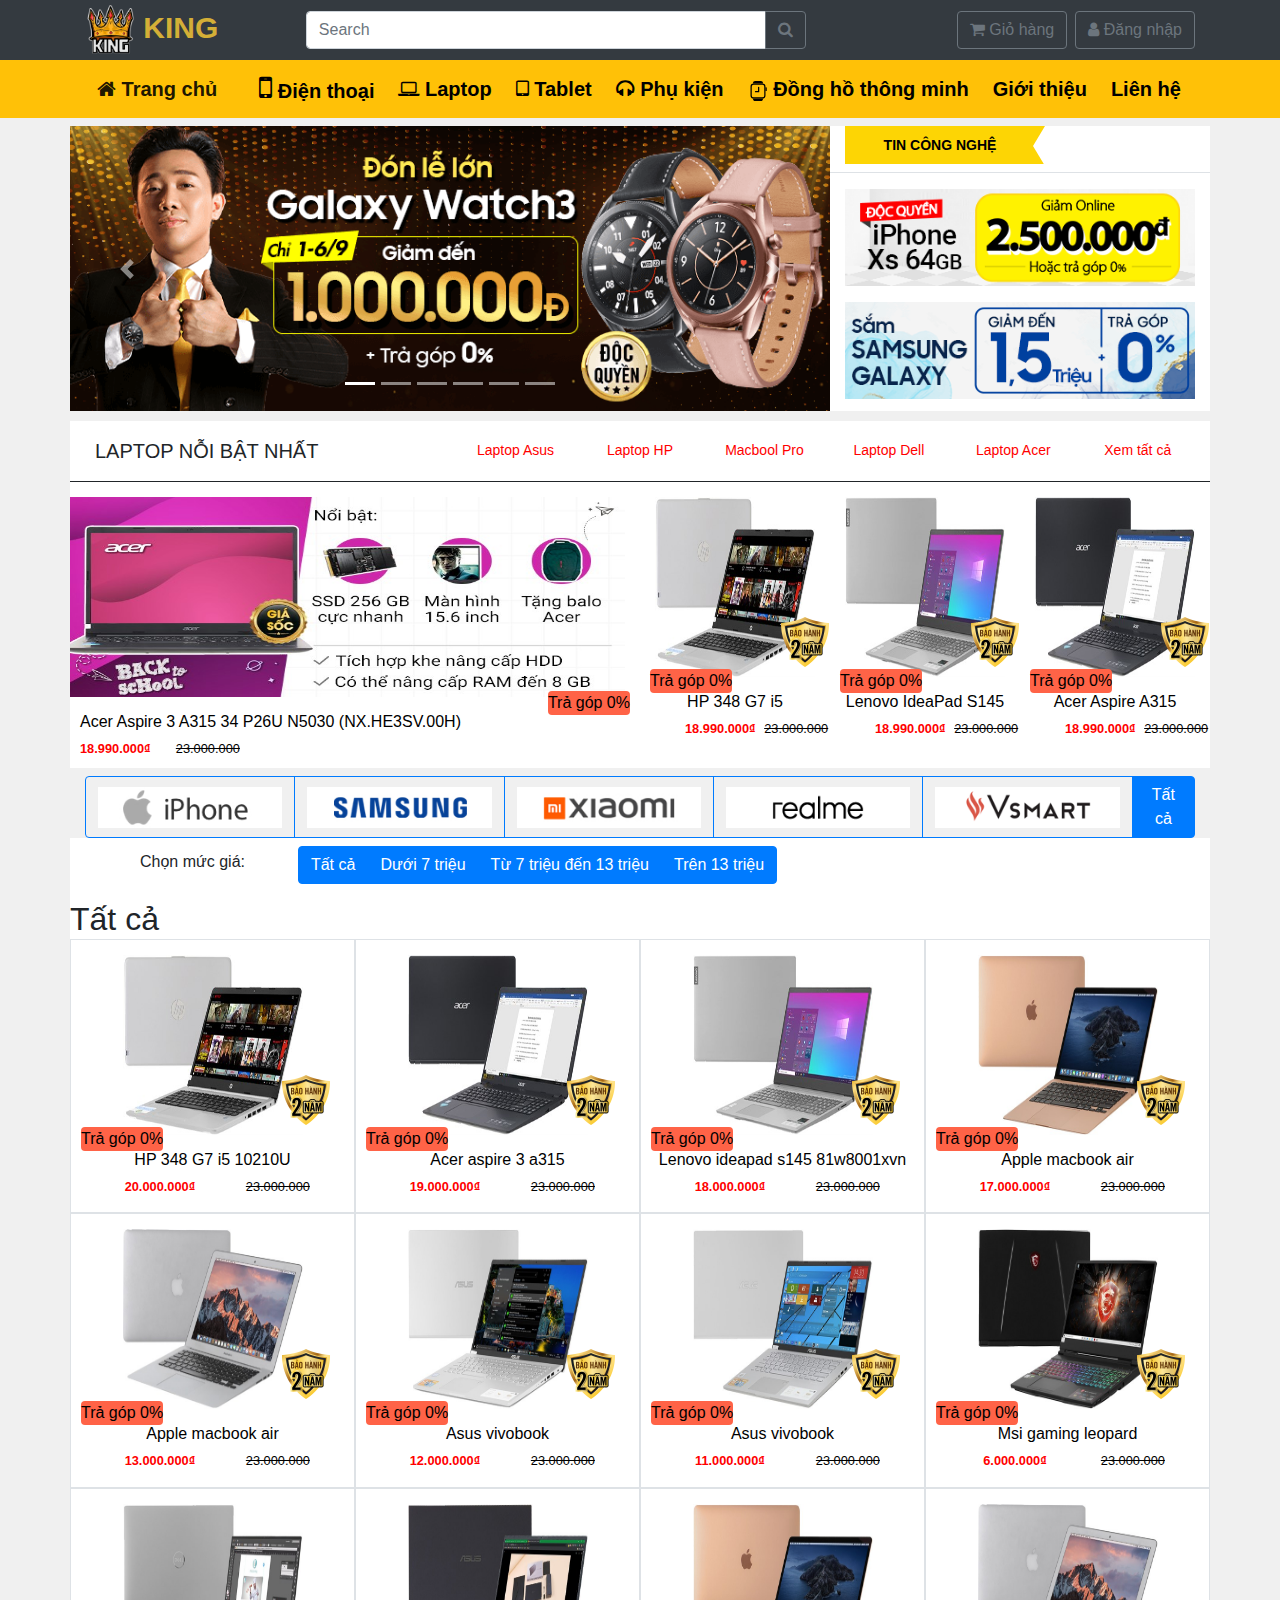
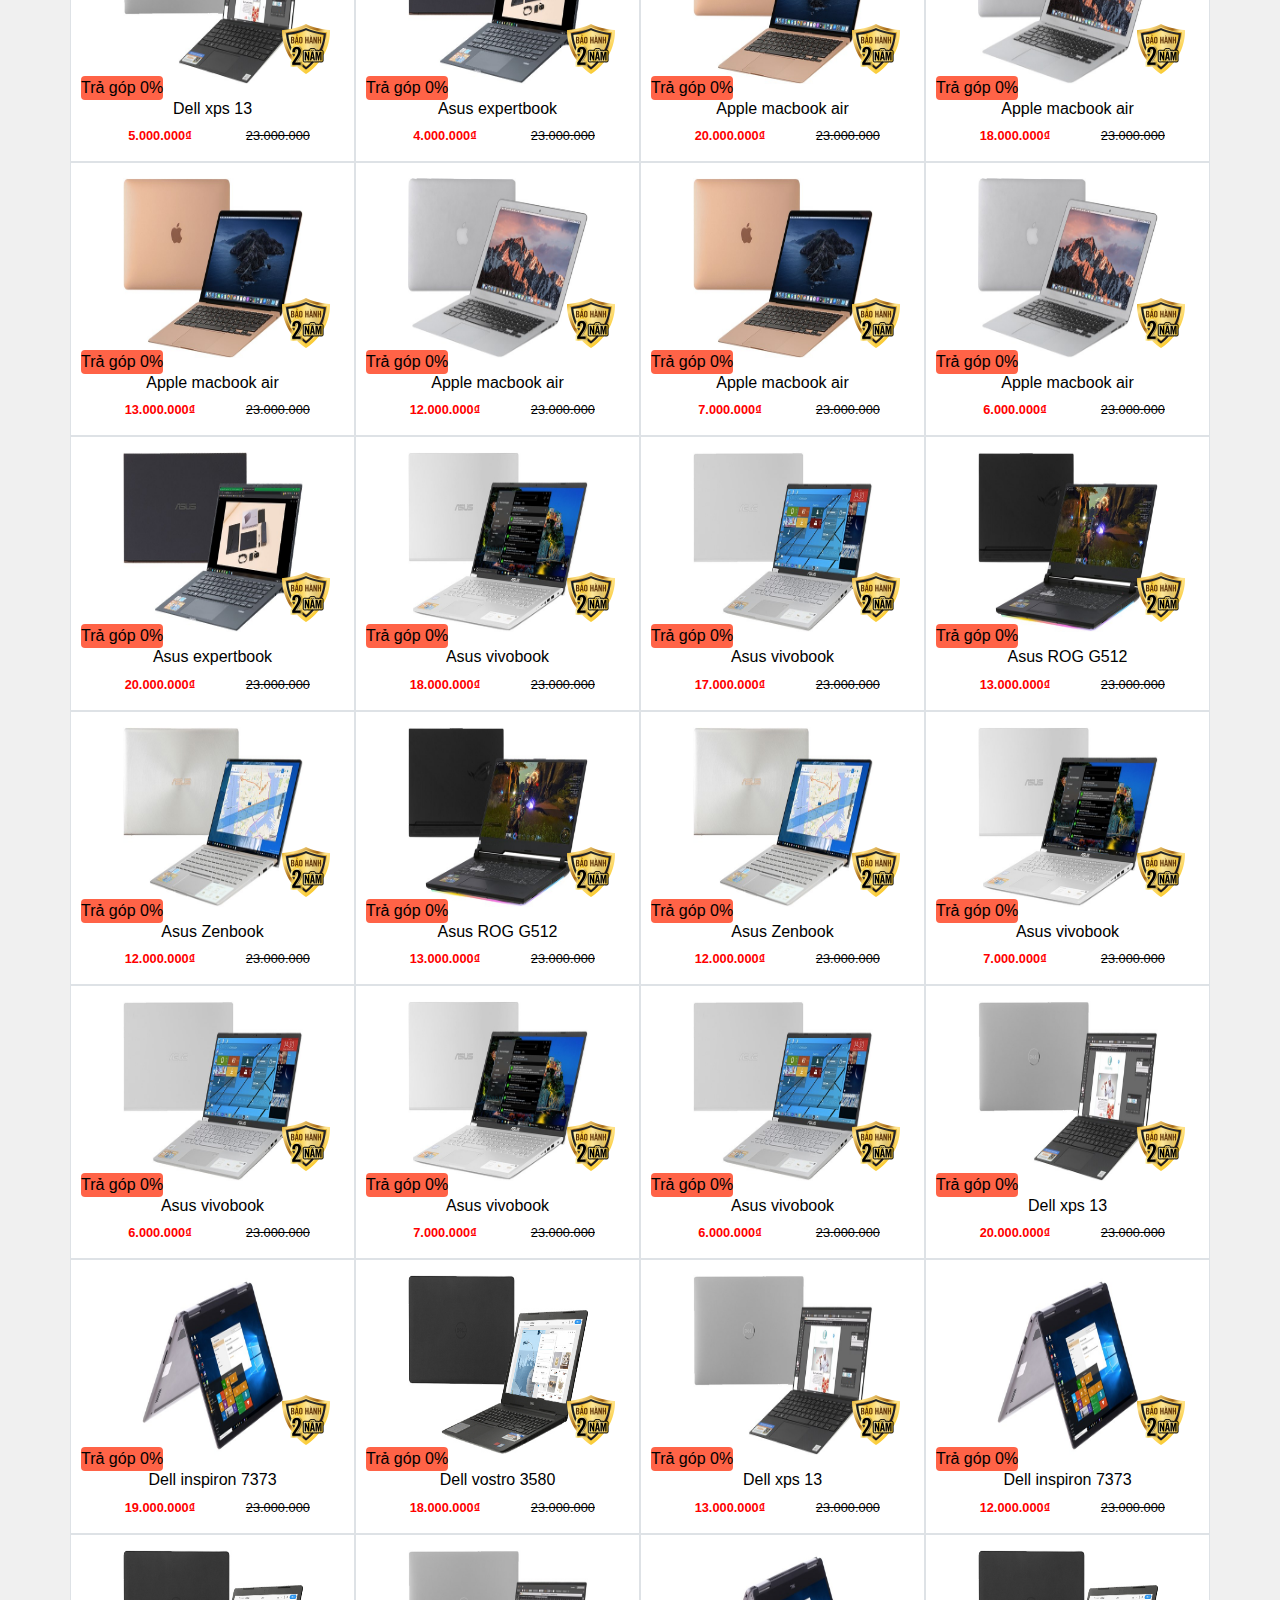
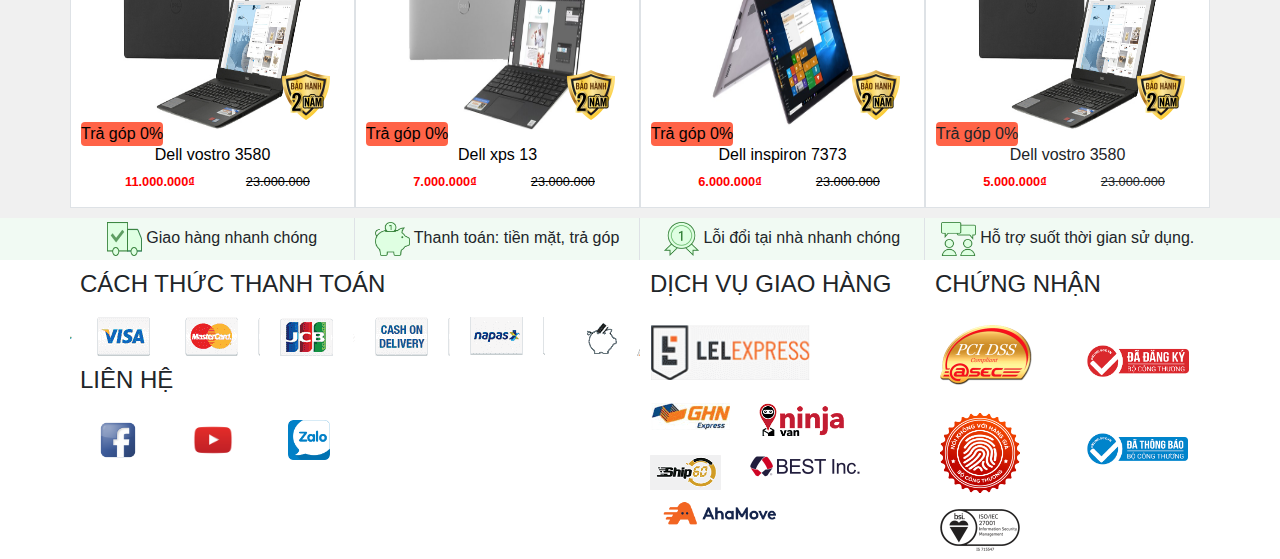
<file: laptop.html>
<!DOCTYPE html>
<html lang="vi">

<head>
    <meta charset="UTF-8">
    <meta name="viewport" content="width=device-width, initial-scale=1.0">
    <title>Laptop</title>

    <!-- Liên kết CSS Bootstrap -->
    <link href="assets/vendor/bootstrap/css/bootstrap.min.css" type="text/css" rel="stylesheet" />
    <!-- Font awesome -->
    <link rel="stylesheet" href="assets/vendor/font-awesome/css/font-awesome.min.css" type="text/css">
    <!-- CSS OwlCarousel -->
    <link rel="stylesheet" href="assets/vendor/OwlCarousel/css/owl.carousel.min.css" type="text/css">
    <link rel="stylesheet" href="assets/vendor/OwlCarousel/css/owl.theme.default.min.css" type="text/css">
    <!-- Custom css - Các file css do chúng ta tự viết -->
    <link rel="stylesheet" href="assets/css/app.css" type="text/css">

</head>

<body>
    <!-- Vuejs -->
    <div id="app">

        <!-- Menu search -->
        <nav class="navbar navbar-expand-lg navbar-dark bg-dark" style="padding: 0px;">
            <div class="container">

                <a class="navbar-brand" href="index.html" style="color:#d4af37; font-weight: bold; font-size: 30px;">
                    <img src="assets/img/logo/logo1.png" alt="" style="width: 50px; height: 50px;">

                    KING</a>
                <button class="navbar-toggler" type="button" data-toggle="collapse"
                    data-target="#navbarSupportedContent_1" aria-controls="navbarSupportedContent_1"
                    aria-expanded="false" aria-label="Toggle navigation">
                    <span class="navbar-toggler-icon"></span>
                </button>

                <div class="collapse navbar-collapse" id="navbarSupportedContent_1">


                    <form class="mx-auto" style="flex-basis: 500px;">
                        <!-- <input class="form-control mr-sm-2" type="search" placeholder="Search" aria-label="Search">
                        <button class="btn btn-outline-success my-2 my-sm-0" type="submit">Search</button> -->
                        <div class="input-group">
                            <input type="text" class="form-control" placeholder="Search" aria-label="Search"
                                aria-describedby="button-addon2">
                            <div class="input-group-append">
                                <button class="btn btn-outline-secondary" type="button" id="button-addon2">
                                    <i class="fa fa-search" aria-hidden="true"></i>
                                </button>
                            </div>
                        </div>
                    </form>

                    <ul class="navbar-nav ml-auto">

                        <li class="nav-item pl-2">
                            <a class="btn btn-outline-secondary" href="GioHang.html" role="button">
                                <i class="fa fa-shopping-cart" aria-hidden="true"></i>
                                Giỏ hàng
                            </a>
                        </li>
                        <li class="nav-item pl-2">
                            <a class="btn btn-outline-secondary" href="DangNhap.html" role="button">
                                <i class="fa fa-user" aria-hidden="true"></i>
                                Đăng nhập
                            </a>
                        </li>



                    </ul>
                </div>
            </div>
        </nav>


        <!-- Menu  -->
        <nav class="navbar navbar-expand-lg navbar-light bg-warning" style="padding: 0px;">
            <div class="container">
                <a class="navbar-brand nav-a" href="index.html" title="Trang chủ">
                    <b>
                        <i class="fa fa-home" aria-hidden="true"></i>
                        Trang chủ
                    </b>
                </a>
                <button class="navbar-toggler" type="button" data-toggle="collapse"
                    data-target="#navbarSupportedContent" aria-controls="navbarSupportedContent" aria-expanded="false"
                    aria-label="Toggle navigation">
                    <span class="navbar-toggler-icon"></span>
                </button>

                <div class="collapse navbar-collapse justify-content-center" id="navbarSupportedContent">
                    <a class="nav-a" href="dienthoai.html" title="Điện thoại di động, smartphone">
                        <i class="fa fa-mobile fa-a" aria-hidden="true"></i>
                        <b>Điện thoại</b>
                    </a>
                    <a class="nav-a" href="laptop.html" title="Máy tính xách tay">
                        <i class="fa fa-laptop" aria-hidden="true"></i>
                        <b>Laptop</b>
                    </a>
                    <a class="nav-a" href="tablet.html" title="Máy tính bảng">
                        <i class="fa fa-tablet" aria-hidden="true"></i>
                        <b>Tablet</b>
                    </a>
                    <a class="nav-a" href="phukien.html" title="Phụ kiện điện thoại, laptop, Tablet">
                        <i class="fa fa-headphones" aria-hidden="true"></i>
                        <b>Phụ kiện</b>
                    </a>
                    <a class="nav-a" href="dongho.html" title="smartwatch">
                        <svg width="1em" height="1em" viewBox="0 0 16 16" class="bi bi-smartwatch" fill="currentColor"
                            xmlns="http://www.w3.org/2000/svg">
                            <path d="M14 5h.5a.5.5 0 0 1 .5.5v2a.5.5 0 0 1-.5.5H14V5z" />
                            <path fill-rule="evenodd"
                                d="M8.5 4.5A.5.5 0 0 1 9 5v3.5a.5.5 0 0 1-.5.5H6a.5.5 0 0 1 0-1h2V5a.5.5 0 0 1 .5-.5z" />
                            <path fill-rule="evenodd"
                                d="M4.5 2h7A2.5 2.5 0 0 1 14 4.5v7a2.5 2.5 0 0 1-2.5 2.5h-7A2.5 2.5 0 0 1 2 11.5v-7A2.5 2.5 0 0 1 4.5 2zm0 1A1.5 1.5 0 0 0 3 4.5v7A1.5 1.5 0 0 0 4.5 13h7a1.5 1.5 0 0 0 1.5-1.5v-7A1.5 1.5 0 0 0 11.5 3h-7z" />
                            <path
                                d="M4 2.05v-.383C4 .747 4.746 0 5.667 0h4.666C11.253 0 12 .746 12 1.667v.383a2.512 2.512 0 0 0-.5-.05h-7c-.171 0-.338.017-.5.05zm0 11.9c.162.033.329.05.5.05h7c.171 0 .338-.017.5-.05v.383c0 .92-.746 1.667-1.667 1.667H5.667C4.747 16 4 15.254 4 14.333v-.383z" />
                        </svg>
                        <b>Đồng hồ thông minh</b>
                    </a>
                    <a class="nav-a" href="gioithieu.html" title="">

                        <b>Giới thiệu</b>
                    </a>
                    <a class="nav-a" href="lienhe.html" title="">

                        <b>Liên hệ</b>
                    </a>
                </div>
            </div>
        </nav>

        <!-- Slider -->
        <div class="container my-2">
            <div class="row">
                <div class="col-md-8" style="padding: unset;">
                    <div id="carouselExampleIndicators" class="carousel slide" data-ride="carousel">
                        <ol class="carousel-indicators">
                            <li data-target="#carouselExampleIndicators" data-slide-to="0" class="active"></li>
                            <li data-target="#carouselExampleIndicators" data-slide-to="1"></li>
                            <li data-target="#carouselExampleIndicators" data-slide-to="2"></li>
                            <li data-target="#carouselExampleIndicators" data-slide-to="3"></li>
                            <li data-target="#carouselExampleIndicators" data-slide-to="4"></li>
                            <li data-target="#carouselExampleIndicators" data-slide-to="5"></li>
                        </ol>
                        <div class="carousel-inner">
                            <div class="carousel-item active">
                                <img src="assets/img/slider/banner1.png" class="d-block img-fluid slider" alt="...">
                            </div>
                            <div class="carousel-item">
                                <img src="assets/img/slider/banner2.png" class="d-block  img-fluid slider" alt="...">
                            </div>
                            <div class="carousel-item">
                                <img src="assets/img/slider/banner3.png" class="d-block  img-fluid slider" alt="...">
                            </div>
                            <div class="carousel-item">
                                <img src="assets/img/slider/banner4.png" class="d-block  img-fluid slider" alt="...">
                            </div>
                            <div class="carousel-item">
                                <img src="assets/img/slider/banner5.png" class="d-block  img-fluid slider" alt="...">
                            </div>
                            <div class="carousel-item">
                                <img src="assets/img/slider/banner6.png" class="d-block  img-fluid  slider" alt="...">
                            </div>

                        </div>
                        <a class="carousel-control-prev" href="#carouselExampleIndicators" role="button"
                            data-slide="prev">
                            <span class="carousel-control-prev-icon" aria-hidden="true"></span>
                            <span class="sr-only">Previous</span>
                        </a>
                        <a class="carousel-control-next" href="#carouselExampleIndicators" role="button"
                            data-slide="next">
                            <span class="carousel-control-next-icon" aria-hidden="true"></span>
                            <span class="sr-only">Next</span>
                        </a>
                    </div>
                </div>

                <div class="col-md-4 homenew" style="background-color: white;">
                    <div class="row">
                        <div class="col-md-12 border-bottom mb-3">
                            <h2>
                                <a href="#">Tin công nghệ</a>
                            </h2>
                        </div>
                    </div>
                    <div class="row">
                        <div class="col-md-12 mb-3">
                            <img src="assets/img/slider/qc1.png" alt="" class="img-fluid">
                        </div>
                    </div>
                    <div class="row">
                        <div class="col-md-12">
                            <img src="assets/img/slider/qc2.png" alt="" class="img-fluid">
                        </div>
                    </div>
                </div>
            </div>
        </div>




        <!-- Laptop nổi bật -->
        <div class="container NoiBat">

            <div class="row NoiBat-Title">
                <div class="col-md-4 pt-2">
                    <h5>LAPTOP NỖI BẬT NHẤT</h5>
                </div>
                <div class="col-md-8 d-none d-md-block">
                    <div class="row">
                        <div class="col-md-2 pt-2 NoiBat-a">
                            <a href="DienThoai.html">Laptop Asus</a>

                        </div>
                        <div class="col-md-2 pt-2 NoiBat-a"><a href="DienThoai.html">Laptop HP</a>
                        </div>
                        <div class="col-md-2 pt-2 NoiBat-a"><a href="DienThoai.html">Macbool Pro</a></div>
                        <div class="col-md-2 pt-2 NoiBat-a"><a href="DienThoai.html">Laptop Dell</a></div>
                        <div class="col-md-2 pt-2 NoiBat-a"><a href="DienThoai.html">Laptop Acer</a></div>
                        <div class="col-md-2 pt-2 NoiBat-a"><a href="DienThoai.html">Xem tất cả</a></div>
                    </div>
                </div>
            </div>
            <div class="row">
                <div class="col-md-6 pl-0 a-product">
                    <a href="iphone-11-pro-max-green.html">
                        <img src="assets/img/product/2_lt_NoiBat.jpg" alt="" style="width: 555px;" class="img-fluid">
                        <div style="text-align: left; padding-left: 10px;">
                            <h6>Acer Aspire 3 A315 34 P26U N5030 (NX.HE3SV.00H)</h6>
                            <small>
                                <div class="row">

                                    <div class="col-md-2"><strong style="color: red; ">18.990.000₫</strong>
                                    </div>
                                    <div class="col-md-2"><del>23.000.000</del></div>
                                </div>
                            </small>
                            <label class="Tragop"
                                style="display: inline-block; position: absolute; left: auto; top: auto; right: 10px; bottom: 35px;">Trả
                                góp 0%</label>

                        </div>
                    </a>
                </div>
                <div class="col-md-2 a-product">
                    <a href="iphone-11-pro-max-green.html">
                        <img src="assets/img/product/2_lt_hp-348-g7-i5.jpg" alt="" style="width: 180px; height: 180px;"
                            class="img-fluid">
                        <h6>HP 348 G7 i5</h6>
                        <small>
                            <div class="row">
                                <div class="col-md-1"></div>
                                <div class="col-md-5"><strong style="color: red; ">18.990.000₫</strong>
                                </div>
                                <div class="col-md-5"><del>23.000.000</del></div>
                            </div>
                        </small>
                        <label class="Tragop">Trả góp 0%</label>
                        <img src="assets/img/icon/icon_BH.png" alt="" class="BaoHanh">
                    </a>
                </div>
                <div class="col-md-2 a-product">
                    <a href="iphone-11-pro-max-green.html">
                        <img src="assets/img/product/2_lt_lenovo-ideapad-s145-81w8001xvn-a4-216292-400x400.jpg" alt=""
                            style="width: 180px; height: 180px;" class="img-fluid">
                        <h6>Lenovo IdeaPad S145</h6>
                        <small>
                            <div class="row">
                                <div class="col-md-1"></div>
                                <div class="col-md-5"><strong style="color: red; ">18.990.000₫</strong>
                                </div>
                                <div class="col-md-5"><del>23.000.000</del></div>
                            </div>
                        </small>
                        <label class="Tragop">Trả góp 0%</label>
                        <img src="assets/img/icon/icon_BH.png" alt="" class="BaoHanh">
                    </a>
                </div>
                <div class="col-md-2 a-product">
                    <a href="iphone-11-pro-max-green.html">
                        <img src="assets/img/product/2_lt_acer-aspire-3-a315.jpg" alt=""
                            style="width: 180px; height: 180px;" class="img-fluid">
                        <h6>Acer Aspire A315</h6>
                        <small>
                            <div class="row">
                                <div class="col-md-1"></div>
                                <div class="col-md-5"><strong style="color: red; ">18.990.000₫</strong>
                                </div>
                                <div class="col-md-5"><del>23.000.000</del></div>
                            </div>
                        </small>
                        <label class="Tragop">Trả góp 0%</label>
                        <img src="assets/img/icon/icon_BH.png" alt="" class="BaoHanh">
                    </a>
                </div>



            </div>
        </div>

        <!-- Hãng điện thoại -->
        <div class="container pt-2 filters">
            
            <div class="btn-group button-group flex-wrap flex-md-nowrap" role="group" aria-label="Basic example" data-filter-group="HDT">

                <button type="button" class="btn btn-outline-primary" data-type=".type1" title="Iphone">
                    <img src="assets/img/logo/iPhone.jpg" class="img-fluid d-none d-sm-block" alt="">
                    <div class="d-sm-none d-block">Iphone</div>
                </button>


                <button type="button" class="btn btn-outline-primary" data-type=".type2" title="Samsung">
                    <img src="assets/img/logo/Samsung.jpg" class="img-fluid d-none d-sm-block" alt="">
                    <div class="d-sm-none d-block">Samsung</div>
                </button>


                <button type="button" class="btn btn-outline-primary" data-type=".type3" title="Xiaomi">
                    <img src="assets/img/logo/Xiaomi.jpg" class="img-fluid d-none d-sm-block" alt="">
                    <div class="d-sm-none d-block">Xiaomi</div>
                </button>


                <button type="button" class="btn btn-outline-primary" data-type=".type2" title="Realme">
                    <img src="assets/img/logo/Realme.png" class="img-fluid d-none d-sm-block" alt="">
                    <div class="d-sm-none d-block">Realme</div>
                </button>


                <button type="button" class="btn btn-outline-primary" data-type=".type3" title="Vsmart">
                    <img src="assets/img/logo/Vsmart.png" class="img-fluid d-none d-sm-block" alt="">
                    <div class="d-sm-none d-block">Vsmart</div>
                </button>


                <button type="button" class="btn btn-primary is-checked" data-type=".all" title="Tất cả">
                    Tất cả
                </button>



            </div>
            <!-- Mức giá -->

            <div class="row text-center pt-2" style="background-color: white;">
                <div class="col-md-2 text-md-right pt-1">Chọn mức giá:</div>

                <div class="col-md-6 pl-0">
                    <div class="btn-group button-group" role="group" aria-label="Basic example" data-filter-group="Gia">
                        <button type="button" class="btn btn-primary btnGia btnGia0 is-checked" data-type=".btnGiaAll"
                            title="Tất cả">
                            Tất cả
                        </button>
                        <button type="button" class="btn btn-primary btnGia btnGia1" data-type=".Duoi7"
                            title="Dưới 7 triệu">
                            Dưới 7 triệu
                        </button>
                        <button type="button" class="btn btn-primary btnGia btnGia2" data-type=".7_13"
                            title="Từ 7 triệu đến 13 triệu">
                            Từ 7 triệu đến 13 triệu
                        </button>
                        <button type="button" class="btn btn-primary btnGia btnGia3" data-type=".Tren13"
                            title="Trên 13 triệu">
                            Trên 13 triệu
                        </button>


                    </div>
                </div>
                
            </div>

        </div>

        




        <!-- Điện thoai -->
        <div class="container">
            <div class="Title-IsoTope bg-white h2 pt-3 row" style="padding: unset; margin-bottom: unset;">
                Tất cả
            </div>
            <div class="row row-cols-1 row-cols-md-4 bg-white IsoTope">
                <div class="col a-product border pb-3 all btnGiaAll" v-for="dienthoai in lt" v-bind:class="dienthoai.class_gia">
                    <product v-bind:obj="dienthoai" v-bind:key="dienthoai.id" >
                    </product>
                </div>
                <div class="col a-product border pb-3 all btnGiaAll type1" v-for="ip in macbook" v-bind:class="ip.class_gia">
                    <product v-bind:obj="ip" v-bind:key="ip.id" ></product>
                </div>
                <div class="col a-product border pb-3 all btnGiaAll type2" v-for="ss in asus" v-bind:class="ss.class_gia">
                    <product v-bind:obj="ss" v-bind:key="ss.id" ></product>
                </div>
                <div class="col a-product border pb-3 all btnGiaAll type3" v-for="xm in dell" v-bind:class="xm.class_gia">
                    <product v-bind:obj="xm" v-bind:key="xm.id" ></product>
                </div>

            </div>
        </div>




        <div class="container-fluid d-none d-md-block" style="background-color: white; margin-top: 10px;">
            <div class="row">
                <div class="container-fluid d-none d-md-block" style="background-color: #f1faf3;">
                    <div class="container">
                        <div class="row">
                            <div class="col-md-3 border-right py-1 text-center">
                                <img src="assets/img/logo/GiaoHang.png" style="width: 35px; height: 34px;" alt="">
                                <span>Giao hàng nhanh chóng</span>
                            </div>
                            <div class="col-md-3 border-right py-1 text-center">
                                <img src="assets/img/logo/thanhtoan.png" style="width: 35px; height: 34px;" alt="">
                                <span>Thanh toán: tiền mặt, trả góp</span>
                            </div>
                            <div class="col-md-3 border-right py-1 text-center">
                                <img src="assets/img/logo/Loi.png" style="width: 35px; height: 34px;" alt="">
                                <span>Lỗi đổi tại nhà nhanh chóng</span>
                            </div>
                            <div class="col-md-3 py-1 text-center">
                                <img src="assets/img/logo/HoTro.png" style="width: 35px; height: 34px;" alt="">
                                <span>Hỗ trợ suốt thời gian sử dụng.</span>
                            </div>

                        </div>
                    </div>
                </div>
            </div>
            <div class="row">
                <div class="container">
                    <div class="row">
                        <div class="col-md-6">
                            <div class="row" style="padding: 10px;">
                                <h4>CÁCH THỨC THANH TOÁN</h4>
                            </div>
                            <div class="row">
                                <div class="col-md-2 icon-pay icon-bg" style="background-position: -740px -768px;">
                                </div>
                                <div class="col-md-2 icon-pay icon-bg" style="background-position: -309px -768px;">
                                </div>
                                <div class="col-md-2 icon-pay icon-bg" style="background-position: -262px -828px;">
                                </div>
                                <div class="col-md-2 icon-pay icon-bg" style="background-position: -189px -829px;">
                                </div>
                                <div class="col-md-2 icon-pay icon-bg" style="background-position: -554px -830px;">
                                </div>
                                <div class="col-md-2 icon-pay icon-bg" style="background-position: -896px -527px;">
                                </div>
                            </div>

                            <div class="row" style="padding: 10px;">
                                <h4>LIÊN HỆ</h4>
                            </div>
                            <div class="row">
                                <div class="col-md-2">
                                    <a href="https://www.facebook.com/lehongquocvuong" class="btn" title="Facebook">
                                        <img src="assets/img/icon/face.png" alt="" style="height: 40px;">
                                    </a>
                                </div>
                                <div class="col-md-2">
                                    <a href="" class="btn" title="Youtube">
                                        <img src="assets/img/icon/youtube.png" alt="" style="height: 40px;">
                                    </a>
                                </div>
                                <div class="col-md-2">
                                    <a href="" class="btn" title="Zalo">
                                        <img src="assets/img/icon/zalo.png" alt="" style="height: 40px;">
                                    </a>
                                </div>
                            </div>
                        </div>
                        <div class="col-md-6">
                            <div class="row">
                                <div class="col-md-6">
                                    <div class="row" style="padding: 10px;">
                                        <h4>DỊCH VỤ GIAO HÀNG</h4>
                                    </div>
                                    <div class="row">
                                        <div class="m-2"
                                            style="background-image: url(assets/img/icon/ListLogo2.png);background-position: -142px -951px; width: 198px; height: 55px; background-size: 1000px;">
                                        </div>
                                    </div>
                                    <div class="row">
                                        <div class="col-md-4 m-2"
                                            style="background-image: url(assets/img/icon/ListLogo2.png);background-position: -499px -533px; width: 92px; height: 38px; background-size: 600px;">
                                        </div>
                                        <div class="col-md-4 m-2"
                                            style="background-image: url(assets/img/icon/ListLogo2.png);background-position: -0px -220px; width: 89px; height: 40px; background-size: 509px;">
                                        </div>
                                    </div>
                                    <div class="row">

                                        <div class="col-md-4 mt-2"
                                            style="background-image: url(assets/img/icon/ListLogo2.png);background-position: -172.5px -266px; width: 81px; height: 38px; background-size: 500px;">
                                        </div>

                                        <div class="col-md-8 mt-2"><img src="assets/img/icon/LogoBest.png" alt=""
                                                style="height: 30px" class="img-fluid"></div>
                                    </div>
                                    <div class="row m-2">
                                        <img src="assets/img/icon/LogoAha.png" alt="" style="height: 30px">
                                    </div>
                                </div>
                                <div class="col-md-6">
                                    <div class="row" style="padding: 10px;">
                                        <h4>CHỨNG NHẬN</h4>
                                    </div>
                                    <div class="row">
                                        <div class="col-md-6 my-2">
                                            <img src="assets/img/icon/ChungNhan.png" alt="" style="height: 60px;">
                                        </div>
                                        <div class="col-md-6 my-4">
                                            <img src="assets/img/icon/ChungNhan4.png" alt="" style="height: 40px;">
                                        </div>
                                    </div>
                                    <div class="row">
                                        <div class="col-md-6 my-2">
                                            <img src="assets/img/icon/ChungNhan2.png" alt="" style="height: 80px;">
                                        </div>
                                        <div class="col-md-6 my-4">
                                            <img src="assets/img/icon/ChungNhan5.png" alt="" style="height: 40px;">
                                        </div>
                                    </div>
                                    <div class="row">
                                        <div class="col-md-6 my-2">
                                            <img src="assets/img/icon/ChungNhan3.png" alt="" style="height: 42px;">
                                        </div>

                                    </div>
                                </div>
                            </div>
                        </div>
                    </div>
                </div>
            </div>


        </div>

        <!-- Back to top -->
        <button id="myBtn" title="Go to top"><i class="fa fa-caret-up" aria-hidden="true"></i></button>


    </div>
    <!-- Hết div Vuejs -->

    <!-- Liên kết Jquery -->
    <script src="assets/vendor/jquery/jquery.min.js"></script>
    <!-- Liên kết PopperJS -->
    <script src="assets/vendor/popperjs/popper.min.js"></script>
    <!-- Liên kết Bootstrap -->
    <script src="assets/vendor/bootstrap/js/bootstrap.js"></script>
    <!-- OwlCarousel -->
    <script src="assets/vendor/OwlCarousel/js/owl.carousel.min.js"></script>
    <!-- Vuejs -->
    <script src="assets/vendor/vuejs/vue.js"></script>
    <!-- Isotope -->
    <script src="assets/vendor/isotope/isotope.pkgd.min.js"></script>
    <!-- Custom script - Các file js do mình tự viết -->
    <script src="assets/js/app.js"></script>

    <script>
        var HDT = '';
        $(document).ready(function () {
            // Isotope__________________________

            var $grid = $('.IsoTope').isotope({
                itemSelector: '.a-product',
            });

            // store filter for each group
            var filters = {};

            $('.filters').on('click', '.btn', function (event) {
                var $button = $(event.currentTarget);
                // get group key
                var $buttonGroup = $button.parents('.button-group');
                var filterGroup = $buttonGroup.attr('data-filter-group');
                // set filter for group
                filters[filterGroup] = $button.attr('data-type');
                // combine filters
                var filterValue = concatValues(filters);
                // set filter for Isotope
                $grid.isotope({ filter: filterValue });
            });

            // flatten object by concatting values
            function concatValues(obj) {
                var value = '';
                for (var prop in obj) {
                    value += obj[prop];
                }
                return value;
            }

            // change is-checked class on buttons
            $('.button-group').each(function (i, buttonGroup) {
                var $buttonGroup = $(buttonGroup);
                $buttonGroup.on('click', 'button', function (event) {
                    $buttonGroup.find('.is-checked').removeClass('is-checked');
                    var $button = $(event.currentTarget);
                    $button.addClass('is-checked');
                });
            });
        });

    </script>

</body>

</html>
</file>
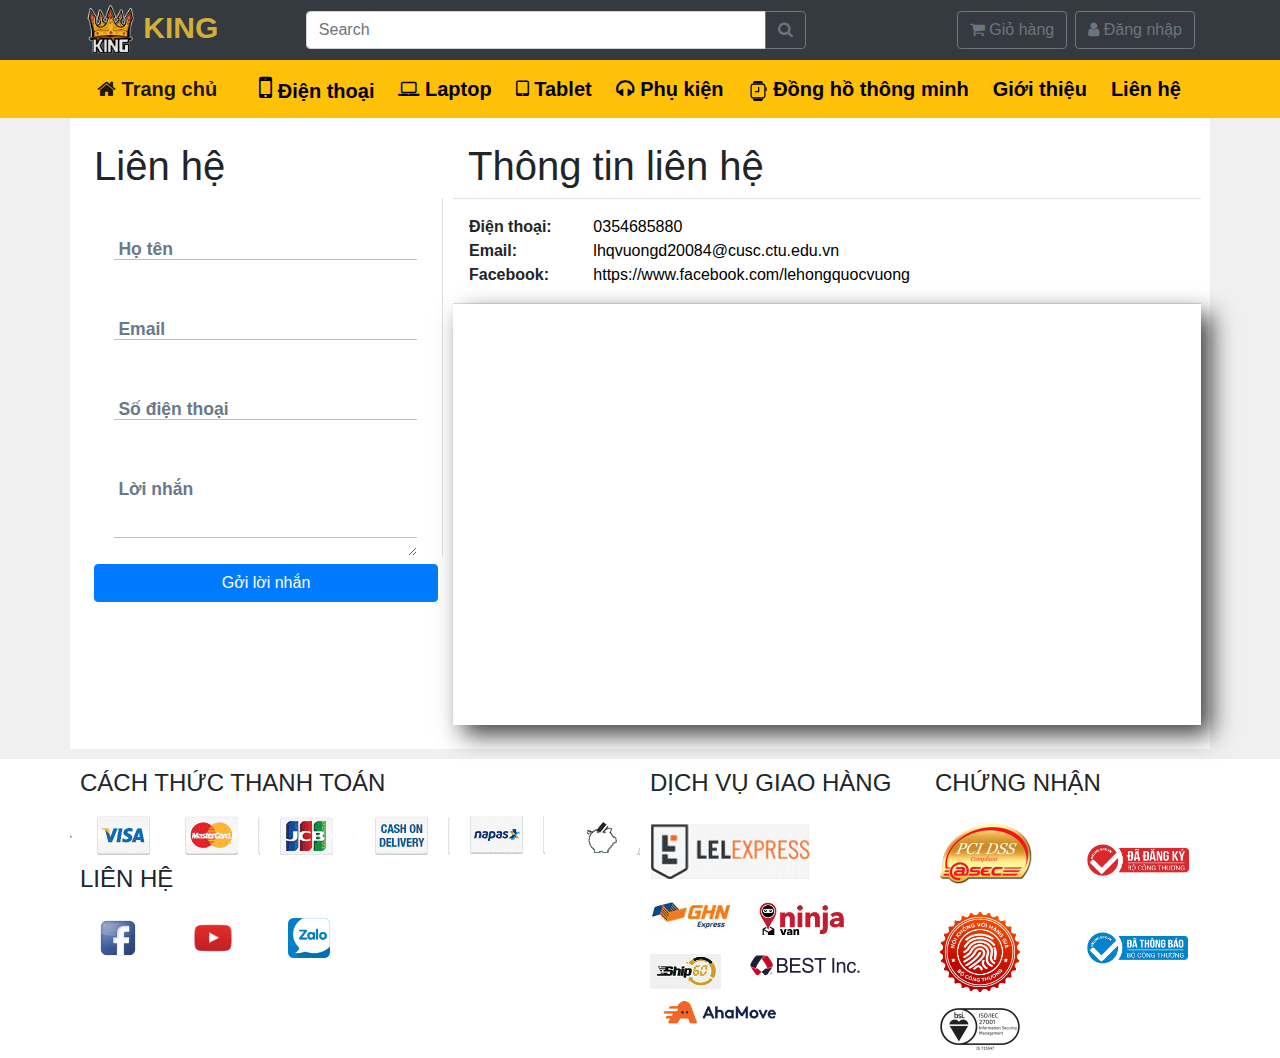
<file: lienhe.html>
<!DOCTYPE html>
<html lang="vi">

<head>
    <meta charset="UTF-8">
    <meta name="viewport" content="width=device-width, initial-scale=1.0">
    <title>Liên hệ</title>

    <!-- Liên kết CSS Bootstrap -->
    <link href="assets/vendor/bootstrap/css/bootstrap.min.css" type="text/css" rel="stylesheet" />
    <!-- Font awesome -->
    <link rel="stylesheet" href="assets/vendor/font-awesome/css/font-awesome.min.css" type="text/css">
    <!-- CSS OwlCarousel -->
    <link rel="stylesheet" href="assets/vendor/OwlCarousel/css/owl.carousel.min.css" type="text/css">
    <link rel="stylesheet" href="assets/vendor/OwlCarousel/css/owl.theme.default.min.css" type="text/css">
    <!-- Custom css - Các file css do chúng ta tự viết -->
    <link rel="stylesheet" href="assets/css/app.css" type="text/css">

    <style>
        .input {
            position: relative;
            z-index: 1;
            display: inline-block;
            /* margin: 1em; */
            max-width: 350px;
            width: calc(100% - 2em);
            vertical-align: top;
            font-size: 25px;
        }

        .input__field {
            position: relative;
            display: block;
            /* float: right; */
            padding: 0.8em;
            width: 60%;
            border: none;
            border-radius: 0;
            background: #f0f0f0;
            color: #aaa;
            font-weight: bold;
            font-family: "Helvetica Neue", Helvetica, Arial, sans-serif;
            -webkit-appearance: none;
            /* for box shadows to show on iOS */
        }

        .input__field:focus {
            outline: none;
        }

        .input__label {
            display: inline-block;
            /* float: right; */
            padding: 0 1em;
            width: 40%;
            color: #6a7989;
            font-weight: bold;
            font-size: 70.25%;
            -webkit-font-smoothing: antialiased;
            -moz-osx-font-smoothing: grayscale;
            -webkit-touch-callout: none;
            -webkit-user-select: none;
            -khtml-user-select: none;
            -moz-user-select: none;
            -ms-user-select: none;
            user-select: none;
        }

        .input__label-content {
            position: relative;
            display: block;
            padding: 1.6em 0;
            width: 100%;
        }

        .graphic {
            position: absolute;
            top: 0;
            left: 0;
            fill: none;
        }

        .icon {
            color: #ddd;
            font-size: 150%;
        }

        /* Hoshi */
        .input--hoshi {
            overflow: hidden;
        }

        .input__field--hoshi {
            /* margin-top: 1em; */
            padding: 0.85em 0.15em;
            width: 100%;
            background: transparent;
            color: #595F6E;
        }

        .input__label--hoshi {
            position: absolute;
            bottom: 0;
            left: 0;
            padding: 0 0.25em;
            width: 100%;
            height: calc(100% - 1em);
            text-align: left;
            pointer-events: none;
        }

        .input__label-content--hoshi {
            position: absolute;
        }

        .input__label--hoshi::before,
        .input__label--hoshi::after {
            content: '';
            position: absolute;
            top: 0;
            left: 0;
            width: 100%;
            height: calc(100% - 10px);
            border-bottom: 1px solid #B9C1CA;
        }

        .input__label--hoshi::after {
            margin-top: 2px;
            border-bottom: 4px solid red;
            -webkit-transform: translate3d(-100%, 0, 0);
            transform: translate3d(-100%, 0, 0);
            -webkit-transition: -webkit-transform 0.3s;
            transition: transform 0.3s;
        }

        .input__label--hoshi-color-1::after {
            border-color: hsl(200, 100%, 50%);
        }

        .input__label--hoshi-color-2::after {
            border-color: hsl(160, 100%, 50%);
        }

        .input__label--hoshi-color-3::after {
            border-color: hsl(20, 100%, 50%);
        }

        .input__label--hoshi-color-4::after {
            border-color: rgb(239, 255, 100);
        }

        .input__field--hoshi:focus+.input__label--hoshi::after,
        .input--filled .input__label--hoshi::after {
            -webkit-transform: translate3d(0, 0, 0);
            transform: translate3d(0, 0, 0);
        }

        .input__field--hoshi:focus+.input__label--hoshi .input__label-content--hoshi,
        .input--filled .input__label-content--hoshi {
            -webkit-animation: anim-1 0.3s forwards;
            animation: anim-1 0.3s forwards;
        }

        @-webkit-keyframes anim-1 {
            50% {
                opacity: 0;
                -webkit-transform: translate3d(1em, 0, 0);
                transform: translate3d(1em, 0, 0);
            }

            51% {
                opacity: 0;
                -webkit-transform: translate3d(-1em, -40%, 0);
                transform: translate3d(-1em, -40%, 0);
            }

            100% {
                opacity: 1;
                -webkit-transform: translate3d(0, -40%, 0);
                transform: translate3d(0, -40%, 0);
            }
        }

        @keyframes anim-1 {
            50% {
                opacity: 0;
                -webkit-transform: translate3d(1em, 0, 0);
                transform: translate3d(1em, 0, 0);
            }

            51% {
                opacity: 0;
                -webkit-transform: translate3d(-1em, -40%, 0);
                transform: translate3d(-1em, -40%, 0);
            }

            100% {
                opacity: 1;
                -webkit-transform: translate3d(0, -40%, 0);
                transform: translate3d(0, -40%, 0);
            }
        }
    </style>

</head>

<body>
    <!-- Vuejs -->
    <div id="app">

        <!-- Menu search -->
        <nav class="navbar navbar-expand-lg navbar-dark bg-dark" style="padding: 0px;">
            <div class="container">

                <a class="navbar-brand" href="index.html" style="color:#d4af37; font-weight: bold; font-size: 30px;">
                    <img src="assets/img/logo/logo1.png" alt="" style="width: 50px; height: 50px;">

                    KING</a>
                <button class="navbar-toggler" type="button" data-toggle="collapse"
                    data-target="#navbarSupportedContent_1" aria-controls="navbarSupportedContent_1"
                    aria-expanded="false" aria-label="Toggle navigation">
                    <span class="navbar-toggler-icon"></span>
                </button>

                <div class="collapse navbar-collapse" id="navbarSupportedContent_1">


                    <form class="mx-auto" style="flex-basis: 500px;">
                        <!-- <input class="form-control mr-sm-2" type="search" placeholder="Search" aria-label="Search">
                        <button class="btn btn-outline-success my-2 my-sm-0" type="submit">Search</button> -->
                        <div class="input-group">
                            <input type="text" class="form-control" placeholder="Search" aria-label="Search"
                                aria-describedby="button-addon2">
                            <div class="input-group-append">
                                <button class="btn btn-outline-secondary" type="button" id="button-addon2">
                                    <i class="fa fa-search" aria-hidden="true"></i>
                                </button>
                            </div>
                        </div>
                    </form>

                    <ul class="navbar-nav ml-auto">

                        <li class="nav-item pl-2">
                            <a class="btn btn-outline-secondary" href="GioHang.html" role="button">
                                <i class="fa fa-shopping-cart" aria-hidden="true"></i>
                                Giỏ hàng
                            </a>
                        </li>
                        <li class="nav-item pl-2">
                            <a class="btn btn-outline-secondary" href="DangNhap.html" role="button">
                                <i class="fa fa-user" aria-hidden="true"></i>
                                Đăng nhập
                            </a>
                        </li>



                    </ul>
                </div>
            </div>
        </nav>


        <!-- Menu  -->
        <nav class="navbar navbar-expand-lg navbar-light bg-warning" style="padding: 0px;">
            <div class="container">
                <a class="navbar-brand nav-a" href="index.html" title="Trang chủ">
                    <b>
                        <i class="fa fa-home" aria-hidden="true"></i>
                        Trang chủ
                    </b>
                </a>
                <button class="navbar-toggler" type="button" data-toggle="collapse"
                    data-target="#navbarSupportedContent" aria-controls="navbarSupportedContent" aria-expanded="false"
                    aria-label="Toggle navigation">
                    <span class="navbar-toggler-icon"></span>
                </button>

                <div class="collapse navbar-collapse justify-content-center" id="navbarSupportedContent">
                    <a class="nav-a" href="dienthoai.html" title="Điện thoại di động, smartphone">
                        <i class="fa fa-mobile fa-a" aria-hidden="true"></i>
                        <b>Điện thoại</b>
                    </a>
                    <a class="nav-a" href="laptop.html" title="Máy tính xách tay">
                        <i class="fa fa-laptop" aria-hidden="true"></i>
                        <b>Laptop</b>
                    </a>
                    <a class="nav-a" href="tablet.html" title="Máy tính bảng">
                        <i class="fa fa-tablet" aria-hidden="true"></i>
                        <b>Tablet</b>
                    </a>
                    <a class="nav-a" href="phukien.html" title="Phụ kiện điện thoại, laptop, Tablet">
                        <i class="fa fa-headphones" aria-hidden="true"></i>
                        <b>Phụ kiện</b>
                    </a>
                    <a class="nav-a" href="dongho.html" title="smartwatch">
                        <svg width="1em" height="1em" viewBox="0 0 16 16" class="bi bi-smartwatch" fill="currentColor"
                            xmlns="http://www.w3.org/2000/svg">
                            <path d="M14 5h.5a.5.5 0 0 1 .5.5v2a.5.5 0 0 1-.5.5H14V5z" />
                            <path fill-rule="evenodd"
                                d="M8.5 4.5A.5.5 0 0 1 9 5v3.5a.5.5 0 0 1-.5.5H6a.5.5 0 0 1 0-1h2V5a.5.5 0 0 1 .5-.5z" />
                            <path fill-rule="evenodd"
                                d="M4.5 2h7A2.5 2.5 0 0 1 14 4.5v7a2.5 2.5 0 0 1-2.5 2.5h-7A2.5 2.5 0 0 1 2 11.5v-7A2.5 2.5 0 0 1 4.5 2zm0 1A1.5 1.5 0 0 0 3 4.5v7A1.5 1.5 0 0 0 4.5 13h7a1.5 1.5 0 0 0 1.5-1.5v-7A1.5 1.5 0 0 0 11.5 3h-7z" />
                            <path
                                d="M4 2.05v-.383C4 .747 4.746 0 5.667 0h4.666C11.253 0 12 .746 12 1.667v.383a2.512 2.512 0 0 0-.5-.05h-7c-.171 0-.338.017-.5.05zm0 11.9c.162.033.329.05.5.05h7c.171 0 .338-.017.5-.05v.383c0 .92-.746 1.667-1.667 1.667H5.667C4.747 16 4 15.254 4 14.333v-.383z" />
                        </svg>
                        <b>Đồng hồ thông minh</b>
                    </a>
                    <a class="nav-a" href="gioithieu.html" title="">

                        <b>Giới thiệu</b>
                    </a>
                    <a class="nav-a" href="lienhe.html" title="">

                        <b>Liên hệ</b>
                    </a>
                </div>
            </div>
        </nav>

        <!-- Liên Hệ -->
        <div class="container p-4" style="background-color: white;">
            <div class="row">
                <div class="col-md-4">
                    <div class="row">
                        <div class="col-md-12">
                            <h1>Liên hệ</h1>
                        </div>
                    </div>
                    <div class="row">
                        <div class="col-md-12">
                            <!-- 
                                1. Khai bao thuộc tính novalidate="true"
                                => không sử dụng Validate (kiểm tra ràng buộc) mặc định của Web Browser
                                => chúng ta sẽ sử dụng hàm trong VueJS để kiểm tra (custom validate)
                                2. Đăng ký / bắt sự kiện Submit của FORM -> gọi hàm kiemTraDuLieu()
                                Sử dụng v-on:submit="kiemTraDuLieu"
                                hoặc        @submit="kiemTraDuLieu"
                            -->
                            <form name="frmLienHe" id="frmLienHe" method="post" action="#" novalidate="true"
                                @submit="kiemTraDuLieu">

                                <!-- Nếu có lỗi thì hiển thị thông báo lỗi trong vùng này, sử dụng ALERT BOOTSTRAP -->
                                <div class="alert alert-danger" role="alert" v-if="hienThiThongBaoLoi()">
                                    <b>Vui lòng kiểm tra lại các lỗi sau:</b>
                                    <ul>
                                        <li v-for="error in errors">{{ error }}</li>
                                    </ul>
                                </div>
                                <!-- Nếu không có lỗi thì hiển thị thông báo chào mừng trong vùng này, sử dụng ALERT BOOTSTRAP -->
                                <div class="alert alert-success" role="alert" v-if="hienThiThongBaoChaoMung()">
                                    <b>Dữ liệu đã nhập hợp lệ -> sẽ được gởi đén Server...</b>
                                </div>
                                <div class="form-row border-right text-center">
                                    <div class="row">
                                        <div class="col-md-12">
                                            <!-- <section class="content"> -->
                                            <span class="input input--hoshi">
                                                <input class="input__field input__field--hoshi" type="text" id="input-4"
                                                    name="txtHoTen" id="txtHoTen" v-model="hoten" />
                                                <label
                                                    class="input__label input__label--hoshi input__label--hoshi-color-1"
                                                    for="input-4">
                                                    <span class="input__label-content input__label-content--hoshi">Họ
                                                        tên</span>
                                                </label>
                                            </span>
                                            <span class="input input--hoshi">
                                                <input class="input__field input__field--hoshi" type="text" id="input-5"
                                                    v-model="email" name="txtEmail" id="txtEmail" />
                                                <label
                                                    class="input__label input__label--hoshi input__label--hoshi-color-2"
                                                    for="input-5">
                                                    <span
                                                        class="input__label-content input__label-content--hoshi">Email</span>
                                                </label>
                                            </span>
                                            <span class="input input--hoshi">
                                                <input class="input__field input__field--hoshi" type="text" id="input-6"
                                                    v-model="sodienthoai" name="txtSoDienThoai" id="txtSoDienThoai" />
                                                <label
                                                    class="input__label input__label--hoshi input__label--hoshi-color-3"
                                                    for="input-6">
                                                    <span class="input__label-content input__label-content--hoshi">Số
                                                        điện thoại</span>
                                                </label>

                                            </span>
                                            <span class="input input--hoshi">
                                                <!-- <input type="text" name="txtLoiNhan" id="txtLoiNhan"
                                                    class="input__field input__field--hoshi"
                                                    v-model="loinhan"> -->
                                                <textarea name="txtLoiNhan" id="txtLoiNhan"
                                                    class="input__field input__field--hoshi"
                                                    v-model="loinhan"></textarea>
                                                <label
                                                    class="input__label input__label--hoshi input__label--hoshi-color-4"
                                                    for="input-7">
                                                    <span class="input__label-content input__label-content--hoshi">
                                                        Lời nhắn
                                                    </span>
                                                </label>

                                            </span>
                                            <!-- </section> -->
                                        </div>
                                    </div>
                                </div>
                                <div class="form-row pt-2">
                                    <div class="col">
                                        <button type="submit" class="btn btn-primary btn-block">Gởi lời nhắn</button>
                                    </div>
                                </div>

                            </form>
                        </div>
                    </div>
                </div>
                <div class="col-md-8">
                    <div class="row border-bottom">
                        <div class="col-md-12">
                            <h1>Thông tin liên hệ</h1>
                        </div>
                    </div>
                    <div class="row border-bottom">
                        <div class="col-md-12 p-3">
                            <div class="row">
                                <div class="col-md-2">
                                    <b>Điện thoại: </b>
                                </div>
                                <div class="col-md-10">
                                    <a href="tel:+84354685880">0354685880</a>
                                </div>
                            </div>
                            <div class="row">
                                <div class="col-md-2">
                                    <b>Email: </b>
                                </div>
                                <div class="col-md-10">
                                    <a href="mailto:lhqvuongd20084@cusc.ctu.edu.vn">lhqvuongd20084@cusc.ctu.edu.vn</a>
                                </div>
                            </div>
                            <div class="row">
                                <div class="col-md-2">
                                    <b>Facebook: </b>
                                </div>
                                <div class="col-md-10">
                                    <a
                                        href="https://www.facebook.com/lehongquocvuong">https://www.facebook.com/lehongquocvuong</a>
                                </div>

                            </div>
                        </div>
                    </div>
                    <div class="row">
                        <div class="col-md-12 embed-responsive embed-responsive-16by9" 
                            style="-webkit-box-shadow: 10px 10px 23px 0px rgba(0,0,0,0.75);
                            -moz-box-shadow: 10px 10px 23px 0px rgba(0,0,0,0.75);
                            box-shadow: 10px 10px 23px 0px rgba(0,0,0,0.75);">
                            <iframe class="embed-responsive-item"
                                src="https://www.google.com/maps/embed?pb=!1m18!1m12!1m3!1d1964.494223602636!2d105.75573176903617!3d10.017811498888394!2m3!1f0!2f0!3f0!3m2!1i1024!2i768!4f13.1!3m3!1m2!1s0x31a088498a039def%3A0x9e4ebb7466f1bf92!2zSOG6u20gMTAyLCBIxrBuZyBM4bujaSwgTmluaCBLaeG7gXUsIEPhuqduIFRoxqEsIFZp4buHdCBOYW0!5e0!3m2!1svi!2s!4v1600836479932!5m2!1svi!2s"
                                allowfullscreen></iframe>
                        </div>
                    </div>
                    <div class="row">

                    </div>
                </div>
            </div>


        </div>

        <div class="container-fluid  d-none d-md-block" style="background-color: white; margin-top: 10px;">
            <div class="container">
                <div class="row">
                    <div class="col-md-6">
                        <div class="row" style="padding: 10px;">
                            <h4>CÁCH THỨC THANH TOÁN</h4>
                        </div>
                        <div class="row">
                            <div class="col-md-2 icon-pay icon-bg" style="background-position: -740px -768px;"></div>
                            <div class="col-md-2 icon-pay icon-bg" style="background-position: -309px -768px;"></div>
                            <div class="col-md-2 icon-pay icon-bg" style="background-position: -262px -828px;"></div>
                            <div class="col-md-2 icon-pay icon-bg" style="background-position: -189px -829px;"></div>
                            <div class="col-md-2 icon-pay icon-bg" style="background-position: -554px -830px;"></div>
                            <div class="col-md-2 icon-pay icon-bg" style="background-position: -896px -527px;"></div>
                        </div>

                        <div class="row" style="padding: 10px;">
                            <h4>LIÊN HỆ</h4>
                        </div>
                        <div class="row">
                            <div class="col-md-2">
                                <a href="https://www.facebook.com/lehongquocvuong" class="btn" title="Facebook">
                                    <img src="assets/img/icon/face.png" alt="" style="height: 40px;">
                                </a>
                            </div>
                            <div class="col-md-2">
                                <a href="" class="btn" title="Youtube">
                                    <img src="assets/img/icon/youtube.png" alt="" style="height: 40px;">
                                </a>
                            </div>
                            <div class="col-md-2">
                                <a href="" class="btn" title="Zalo">
                                    <img src="assets/img/icon/zalo.png" alt="" style="height: 40px;">
                                </a>
                            </div>
                        </div>
                    </div>
                    <div class="col-md-6">
                        <div class="row">
                            <div class="col-md-6">
                                <div class="row" style="padding: 10px;">
                                    <h4>DỊCH VỤ GIAO HÀNG</h4>
                                </div>
                                <div class="row">
                                    <div class="m-2"
                                        style="background-image: url(assets/img/icon/ListLogo2.png);background-position: -142px -951px; width: 198px; height: 55px; background-size: 1000px;">
                                    </div>
                                </div>
                                <div class="row">
                                    <div class="col-md-4 m-2"
                                        style="background-image: url(assets/img/icon/ListLogo2.png);background-position: -499px -533px; width: 92px; height: 38px; background-size: 600px;">
                                    </div>
                                    <div class="col-md-4 m-2"
                                        style="background-image: url(assets/img/icon/ListLogo2.png);background-position: -0px -220px; width: 89px; height: 40px; background-size: 509px;">
                                    </div>
                                </div>
                                <div class="row">

                                    <div class="col-md-4 mt-2"
                                        style="background-image: url(assets/img/icon/ListLogo2.png);background-position: -172.5px -266px; width: 81px; height: 38px; background-size: 500px;">
                                    </div>

                                    <div class="col-md-8 mt-2"><img src="assets/img/icon/LogoBest.png" alt=""
                                            style="height: 30px" class="img-fluid"></div>
                                </div>
                                <div class="row m-2">
                                    <img src="assets/img/icon/LogoAha.png" alt="" style="height: 30px">
                                </div>
                            </div>
                            <div class="col-md-6">
                                <div class="row" style="padding: 10px;">
                                    <h4>CHỨNG NHẬN</h4>
                                </div>
                                <div class="row">
                                    <div class="col-md-6 my-2">
                                        <img src="assets/img/icon/ChungNhan.png" alt="" style="height: 60px;">
                                    </div>
                                    <div class="col-md-6 my-4">
                                        <img src="assets/img/icon/ChungNhan4.png" alt="" style="height: 40px;">
                                    </div>
                                </div>
                                <div class="row">
                                    <div class="col-md-6 my-2">
                                        <img src="assets/img/icon/ChungNhan2.png" alt="" style="height: 80px;">
                                    </div>
                                    <div class="col-md-6 my-4">
                                        <img src="assets/img/icon/ChungNhan5.png" alt="" style="height: 40px;">
                                    </div>
                                </div>
                                <div class="row">
                                    <div class="col-md-6 my-2">
                                        <img src="assets/img/icon/ChungNhan3.png" alt="" style="height: 42px;">
                                    </div>

                                </div>
                            </div>
                        </div>
                    </div>
                </div>
            </div>

        </div>

        <!-- Back to top -->
        <button id="myBtn" title="Go to top"><i class="fa fa-caret-up" aria-hidden="true"></i></button>


    </div>
    <!-- Hết div Vuejs -->

    <!-- Liên kết Jquery -->
    <script src="assets/vendor/jquery/jquery.min.js"></script>
    <!-- Liên kết PopperJS -->
    <script src="assets/vendor/popperjs/popper.min.js"></script>
    <!-- Liên kết Bootstrap -->
    <script src="assets/vendor/bootstrap/js/bootstrap.js"></script>
    <!-- OwlCarousel -->
    <script src="assets/vendor/OwlCarousel/js/owl.carousel.min.js"></script>
    <!-- Vuejs -->
    <script src="assets/vendor/vuejs/vue.js"></script>
    <!-- Custom script - Các file js do mình tự viết -->
    <script src="assets/js/app.js"></script>

    <script src="assets/vendor/TextInputEffects/js/classie.js"></script>
    <script>
        (function () {
            // trim polyfill : https://developer.mozilla.org/en-US/docs/Web/JavaScript/Reference/Global_Objects/String/Trim
            if (!String.prototype.trim) {
                (function () {
                    // Make sure we trim BOM and NBSP
                    var rtrim = /^[\s\uFEFF\xA0]+|[\s\uFEFF\xA0]+$/g;
                    String.prototype.trim = function () {
                        return this.replace(rtrim, '');
                    };
                })();
            }

            [].slice.call(document.querySelectorAll('.input__field')).forEach(function (inputEl) {
                // in case the input is already filled..
                if (inputEl.value.trim() !== '') {
                    classie.add(inputEl.parentNode, 'input--filled');
                }

                // events:
                inputEl.addEventListener('focus', onInputFocus);
                inputEl.addEventListener('blur', onInputBlur);
            });

            function onInputFocus(ev) {
                classie.add(ev.target.parentNode, 'input--filled');
            }

            function onInputBlur(ev) {
                if (ev.target.value.trim() === '') {
                    classie.remove(ev.target.parentNode, 'input--filled');
                }
            }
        })();
    </script>
</body>

</html>
</file>
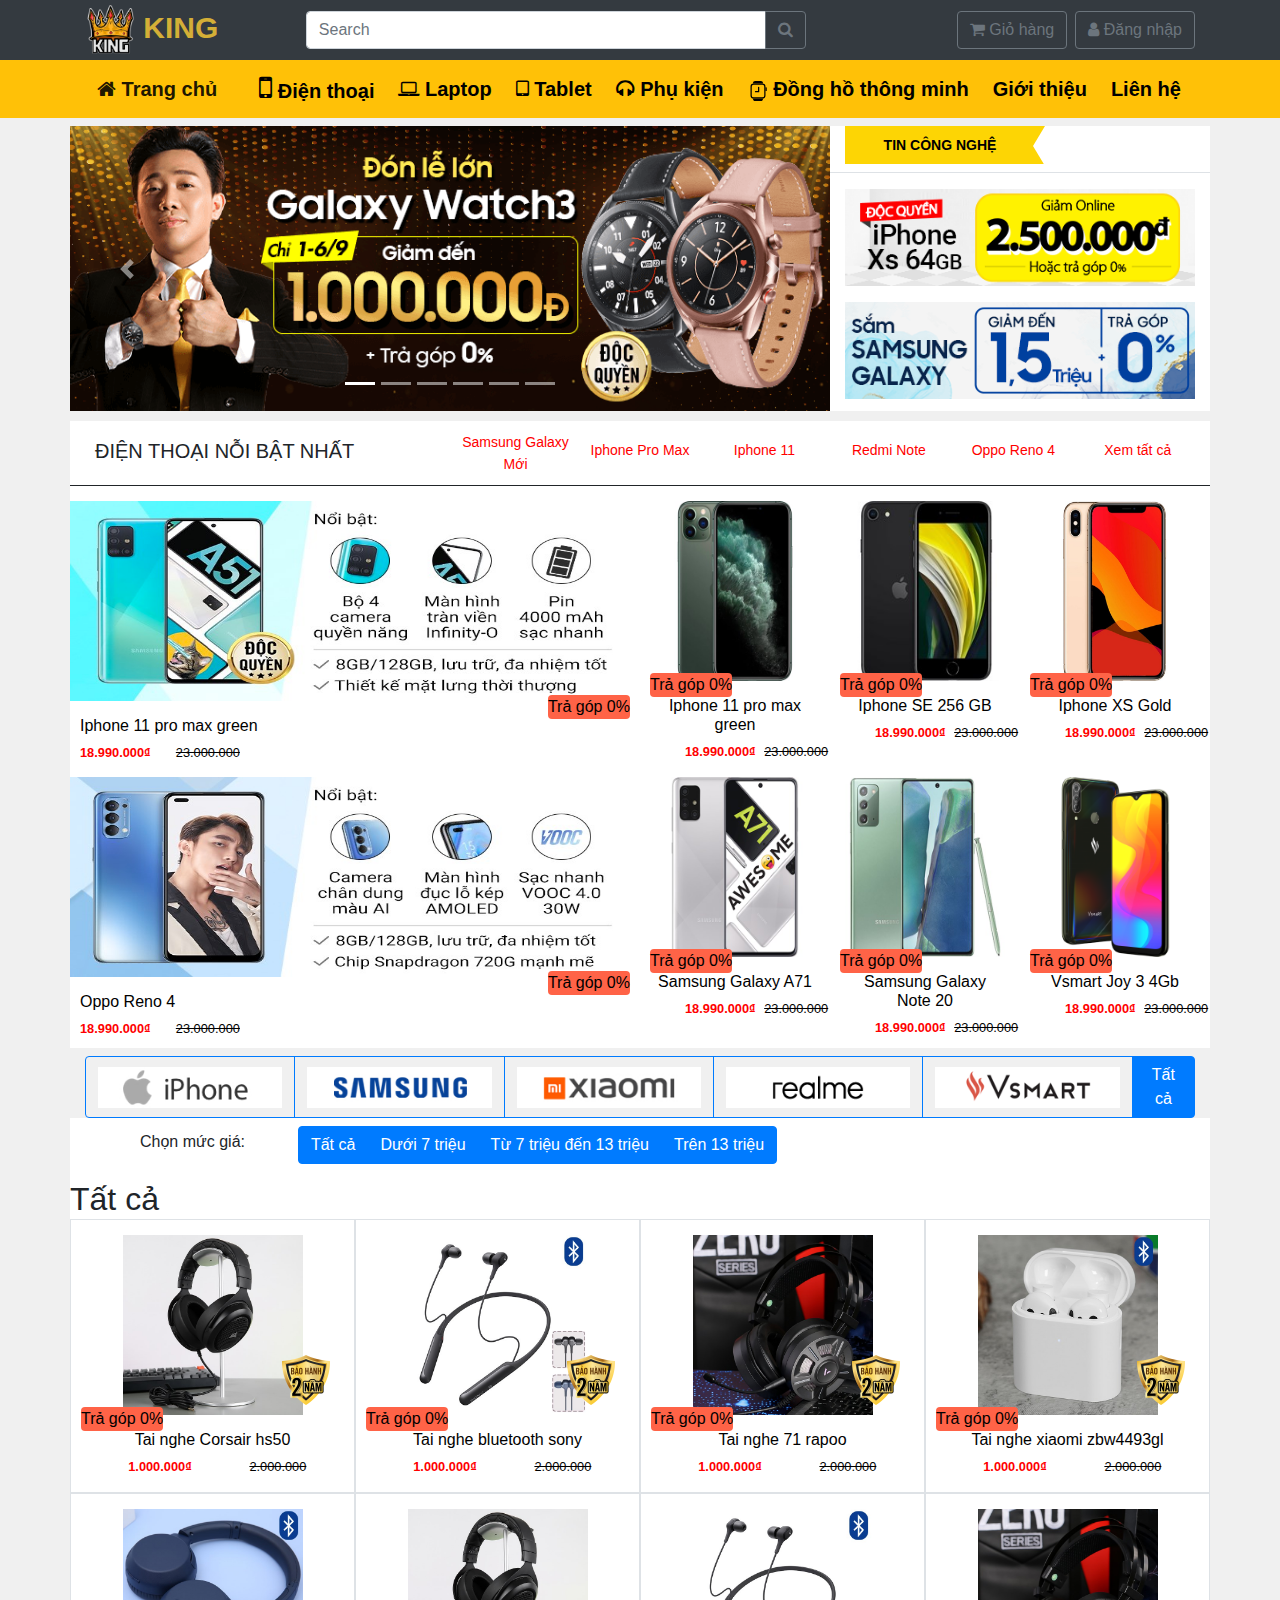
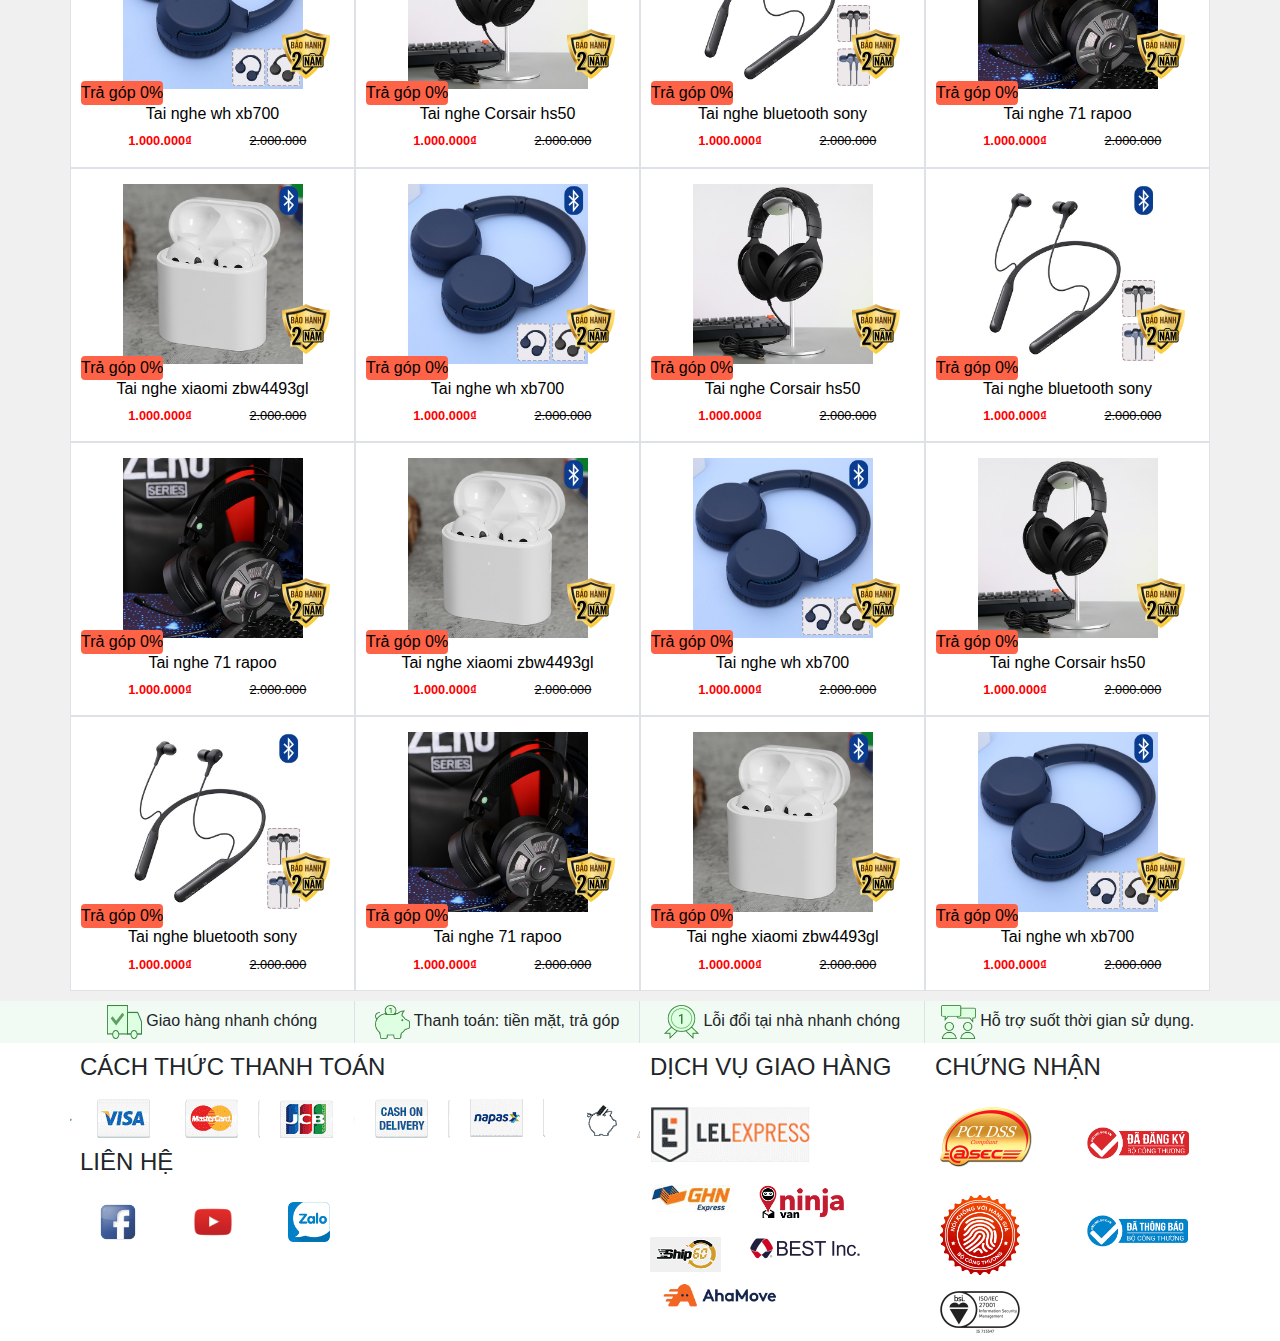
<file: phukien.html>
<!DOCTYPE html>
<html lang="vi">

<head>
    <meta charset="UTF-8">
    <meta name="viewport" content="width=device-width, initial-scale=1.0">
    <title>Phụ kiện</title>

    <!-- Liên kết CSS Bootstrap -->
    <link href="assets/vendor/bootstrap/css/bootstrap.min.css" type="text/css" rel="stylesheet" />
    <!-- Font awesome -->
    <link rel="stylesheet" href="assets/vendor/font-awesome/css/font-awesome.min.css" type="text/css">
    <!-- CSS OwlCarousel -->
    <link rel="stylesheet" href="assets/vendor/OwlCarousel/css/owl.carousel.min.css" type="text/css">
    <link rel="stylesheet" href="assets/vendor/OwlCarousel/css/owl.theme.default.min.css" type="text/css">
    <!-- Custom css - Các file css do chúng ta tự viết -->
    <link rel="stylesheet" href="assets/css/app.css" type="text/css">

</head>

<body>
    <!-- Vuejs -->
    <div id="app">

        <!-- Menu search -->
        <nav class="navbar navbar-expand-lg navbar-dark bg-dark" style="padding: 0px;">
            <div class="container">

                <a class="navbar-brand" href="index.html" style="color:#d4af37; font-weight: bold; font-size: 30px;">
                    <img src="assets/img/logo/logo1.png" alt="" style="width: 50px; height: 50px;">

                    KING</a>
                <button class="navbar-toggler" type="button" data-toggle="collapse"
                    data-target="#navbarSupportedContent_1" aria-controls="navbarSupportedContent_1"
                    aria-expanded="false" aria-label="Toggle navigation">
                    <span class="navbar-toggler-icon"></span>
                </button>

                <div class="collapse navbar-collapse" id="navbarSupportedContent_1">


                    <form class="mx-auto" style="flex-basis: 500px;">
                        <!-- <input class="form-control mr-sm-2" type="search" placeholder="Search" aria-label="Search">
                        <button class="btn btn-outline-success my-2 my-sm-0" type="submit">Search</button> -->
                        <div class="input-group">
                            <input type="text" class="form-control" placeholder="Search" aria-label="Search"
                                aria-describedby="button-addon2">
                            <div class="input-group-append">
                                <button class="btn btn-outline-secondary" type="button" id="button-addon2">
                                    <i class="fa fa-search" aria-hidden="true"></i>
                                </button>
                            </div>
                        </div>
                    </form>

                    <ul class="navbar-nav ml-auto">

                        <li class="nav-item pl-2">
                            <a class="btn btn-outline-secondary" href="GioHang.html" role="button">
                                <i class="fa fa-shopping-cart" aria-hidden="true"></i>
                                Giỏ hàng
                            </a>
                        </li>
                        <li class="nav-item pl-2">
                            <a class="btn btn-outline-secondary" href="DangNhap.html" role="button">
                                <i class="fa fa-user" aria-hidden="true"></i>
                                Đăng nhập
                            </a>
                        </li>



                    </ul>
                </div>
            </div>
        </nav>


        <!-- Menu  -->
        <nav class="navbar navbar-expand-lg navbar-light bg-warning" style="padding: 0px;">
            <div class="container">
                <a class="navbar-brand nav-a" href="index.html" title="Trang chủ">
                    <b>
                        <i class="fa fa-home" aria-hidden="true"></i>
                        Trang chủ
                    </b>
                </a>
                <button class="navbar-toggler" type="button" data-toggle="collapse"
                    data-target="#navbarSupportedContent" aria-controls="navbarSupportedContent" aria-expanded="false"
                    aria-label="Toggle navigation">
                    <span class="navbar-toggler-icon"></span>
                </button>

                <div class="collapse navbar-collapse justify-content-center" id="navbarSupportedContent">
                    <a class="nav-a" href="dienthoai.html" title="Điện thoại di động, smartphone">
                        <i class="fa fa-mobile fa-a" aria-hidden="true"></i>
                        <b>Điện thoại</b>
                    </a>
                    <a class="nav-a" href="laptop.html" title="Máy tính xách tay">
                        <i class="fa fa-laptop" aria-hidden="true"></i>
                        <b>Laptop</b>
                    </a>
                    <a class="nav-a" href="tablet.html" title="Máy tính bảng">
                        <i class="fa fa-tablet" aria-hidden="true"></i>
                        <b>Tablet</b>
                    </a>
                    <a class="nav-a" href="phukien.html" title="Phụ kiện điện thoại, laptop, Tablet">
                        <i class="fa fa-headphones" aria-hidden="true"></i>
                        <b>Phụ kiện</b>
                    </a>
                    <a class="nav-a" href="dongho.html" title="smartwatch">
                        <svg width="1em" height="1em" viewBox="0 0 16 16" class="bi bi-smartwatch" fill="currentColor"
                            xmlns="http://www.w3.org/2000/svg">
                            <path d="M14 5h.5a.5.5 0 0 1 .5.5v2a.5.5 0 0 1-.5.5H14V5z" />
                            <path fill-rule="evenodd"
                                d="M8.5 4.5A.5.5 0 0 1 9 5v3.5a.5.5 0 0 1-.5.5H6a.5.5 0 0 1 0-1h2V5a.5.5 0 0 1 .5-.5z" />
                            <path fill-rule="evenodd"
                                d="M4.5 2h7A2.5 2.5 0 0 1 14 4.5v7a2.5 2.5 0 0 1-2.5 2.5h-7A2.5 2.5 0 0 1 2 11.5v-7A2.5 2.5 0 0 1 4.5 2zm0 1A1.5 1.5 0 0 0 3 4.5v7A1.5 1.5 0 0 0 4.5 13h7a1.5 1.5 0 0 0 1.5-1.5v-7A1.5 1.5 0 0 0 11.5 3h-7z" />
                            <path
                                d="M4 2.05v-.383C4 .747 4.746 0 5.667 0h4.666C11.253 0 12 .746 12 1.667v.383a2.512 2.512 0 0 0-.5-.05h-7c-.171 0-.338.017-.5.05zm0 11.9c.162.033.329.05.5.05h7c.171 0 .338-.017.5-.05v.383c0 .92-.746 1.667-1.667 1.667H5.667C4.747 16 4 15.254 4 14.333v-.383z" />
                        </svg>
                        <b>Đồng hồ thông minh</b>
                    </a>
                    <a class="nav-a" href="gioithieu.html" title="">

                        <b>Giới thiệu</b>
                    </a>
                    <a class="nav-a" href="lienhe.html" title="">

                        <b>Liên hệ</b>
                    </a>
                </div>
            </div>
        </nav>

        <!-- Slider -->
        <div class="container my-2">
            <div class="row">
                <div class="col-md-8" style="padding: unset;">
                    <div id="carouselExampleIndicators" class="carousel slide" data-ride="carousel">
                        <ol class="carousel-indicators">
                            <li data-target="#carouselExampleIndicators" data-slide-to="0" class="active"></li>
                            <li data-target="#carouselExampleIndicators" data-slide-to="1"></li>
                            <li data-target="#carouselExampleIndicators" data-slide-to="2"></li>
                            <li data-target="#carouselExampleIndicators" data-slide-to="3"></li>
                            <li data-target="#carouselExampleIndicators" data-slide-to="4"></li>
                            <li data-target="#carouselExampleIndicators" data-slide-to="5"></li>
                        </ol>
                        <div class="carousel-inner">
                            <div class="carousel-item active">
                                <img src="assets/img/slider/banner1.png" class="d-block img-fluid slider" alt="...">
                            </div>
                            <div class="carousel-item">
                                <img src="assets/img/slider/banner2.png" class="d-block  img-fluid slider" alt="...">
                            </div>
                            <div class="carousel-item">
                                <img src="assets/img/slider/banner3.png" class="d-block  img-fluid slider" alt="...">
                            </div>
                            <div class="carousel-item">
                                <img src="assets/img/slider/banner4.png" class="d-block  img-fluid slider" alt="...">
                            </div>
                            <div class="carousel-item">
                                <img src="assets/img/slider/banner5.png" class="d-block  img-fluid slider" alt="...">
                            </div>
                            <div class="carousel-item">
                                <img src="assets/img/slider/banner6.png" class="d-block  img-fluid  slider" alt="...">
                            </div>

                        </div>
                        <a class="carousel-control-prev" href="#carouselExampleIndicators" role="button"
                            data-slide="prev">
                            <span class="carousel-control-prev-icon" aria-hidden="true"></span>
                            <span class="sr-only">Previous</span>
                        </a>
                        <a class="carousel-control-next" href="#carouselExampleIndicators" role="button"
                            data-slide="next">
                            <span class="carousel-control-next-icon" aria-hidden="true"></span>
                            <span class="sr-only">Next</span>
                        </a>
                    </div>
                </div>

                <div class="col-md-4 homenew" style="background-color: white;">
                    <div class="row">
                        <div class="col-md-12 border-bottom mb-3">
                            <h2>
                                <a href="#">Tin công nghệ</a>
                            </h2>
                        </div>
                    </div>
                    <div class="row">
                        <div class="col-md-12 mb-3">
                            <img src="assets/img/slider/qc1.png" alt="" class="img-fluid">
                        </div>
                    </div>
                    <div class="row">
                        <div class="col-md-12">
                            <img src="assets/img/slider/qc2.png" alt="" class="img-fluid">
                        </div>
                    </div>
                </div>
            </div>
        </div>




        <!-- Điện thoại nổi bật -->
        <div class="container NoiBat">

            <div class="row NoiBat-Title">
                <div class="col-md-4 pt-2">
                    <h5>ĐIỆN THOẠI NỖI BẬT NHẤT</h5>
                </div>
                <div class="col-md-8 d-none d-md-block">
                    <div class="row">
                        <div class="col-md-2 NoiBat-a">
                            <a href="DienThoai.html">Samsung Galaxy Mới</a>

                        </div>
                        <div class="col-md-2 pt-2 NoiBat-a"><a href="DienThoai.html">Iphone Pro Max</a>
                        </div>
                        <div class="col-md-2 pt-2 NoiBat-a"><a href="DienThoai.html">Iphone 11</a></div>
                        <div class="col-md-2 pt-2 NoiBat-a"><a href="DienThoai.html">Redmi Note</a></div>
                        <div class="col-md-2 pt-2 NoiBat-a"><a href="DienThoai.html">Oppo Reno 4</a></div>
                        <div class="col-md-2 pt-2 NoiBat-a"><a href="DienThoai.html">Xem tất cả</a></div>
                    </div>
                </div>
            </div>
            <div class="row">
                <div class="col-md-6 pl-0 a-product">
                    <a href="iphone-11-pro-max-green.html">
                        <img src="assets/img/product/1_dt_NoiBat.jpg" alt="" style="width: 555px;" class="img-fluid">
                        <div style="text-align: left; padding-left: 10px;">
                            <h6>Iphone 11 pro max green</h6>
                            <small>
                                <div class="row">

                                    <div class="col-md-2"><strong style="color: red; ">18.990.000₫</strong>
                                    </div>
                                    <div class="col-md-2"><del>23.000.000</del></div>
                                </div>
                            </small>
                            <label class="Tragop"
                                style="display: inline-block; position: absolute; left: auto; top: auto; right: 10px; bottom: 35px;">Trả
                                góp 0%</label>
                        </div>
                    </a>
                </div>
                <div class="col-md-2 a-product">
                    <a href="iphone-11-pro-max-green.html">
                        <img src="assets/img/product/iphone-11-pro-max-green-400x400.jpg" alt=""
                            style="width: 180px; height: 180px;" class="img-fluid">
                        <h6>Iphone 11 pro max green</h6>
                        <small>
                            <div class="row">
                                <div class="col-md-1"></div>
                                <div class="col-md-5"><strong style="color: red; ">18.990.000₫</strong>
                                </div>
                                <div class="col-md-5"><del>23.000.000</del></div>
                            </div>
                        </small>
                        <label class="Tragop">Trả góp 0%</label>
                    </a>
                </div>
                <div class="col-md-2 a-product">
                    <a href="iphone-11-pro-max-green.html">
                        <img src="assets/img/product/iphone-se-256gb-2020-261920-101916-200x200.jpg" alt=""
                            style="width: 180px; height: 180px;" class="img-fluid">
                        <h6>Iphone SE 256 GB</h6>
                        <small>
                            <div class="row">
                                <div class="col-md-1"></div>
                                <div class="col-md-5"><strong style="color: red; ">18.990.000₫</strong>
                                </div>
                                <div class="col-md-5"><del>23.000.000</del></div>
                            </div>
                        </small>
                        <label class="Tragop">Trả góp 0%</label>
                    </a>
                </div>
                <div class="col-md-2 a-product">
                    <a href="iphone-11-pro-max-green.html">
                        <img src="assets/img/product/iphone-xs-gold-600x600-2-600x600.jpg" alt=""
                            style="width: 180px; height: 180px;" class="img-fluid">
                        <h6>Iphone XS Gold</h6>
                        <small>
                            <div class="row">
                                <div class="col-md-1"></div>
                                <div class="col-md-5"><strong style="color: red; ">18.990.000₫</strong>
                                </div>
                                <div class="col-md-5"><del>23.000.000</del></div>
                            </div>
                        </small>
                        <label class="Tragop">Trả góp 0%</label>
                    </a>
                </div>



            </div>
            <div class="row">
                <div class="col-md-6 pl-0 a-product">
                    <a href="iphone-11-pro-max-green.html">
                        <img src="assets/img/product/1_dt_NoiBat2.jpg" alt="" style="width: 555px;" class="img-fluid">
                        <div style="text-align: left; padding-left: 10px;">
                            <h6>Oppo Reno 4</h6>
                            <small>
                                <div class="row">

                                    <div class="col-md-2"><strong style="color: red; ">18.990.000₫</strong>
                                    </div>
                                    <div class="col-md-2"><del>23.000.000</del></div>
                                </div>
                            </small>
                            <label class="Tragop"
                                style="display: inline-block; position: absolute; left: auto; top: auto; right: 10px; bottom: 35px;">Trả
                                góp 0%</label>
                        </div>
                    </a>
                </div>
                <div class="col-md-2 a-product">
                    <a href="iphone-11-pro-max-green.html">
                        <img src="assets/img/product/samsung-galaxy-a71-195420-105424-400x400.jpg" alt=""
                            style="width: 180px; height: 180px;" class="img-fluid">
                        <h6>Samsung Galaxy A71</h6>
                        <small>
                            <div class="row">
                                <div class="col-md-1"></div>
                                <div class="col-md-5"><strong style="color: red; ">18.990.000₫</strong>
                                </div>
                                <div class="col-md-5"><del>23.000.000</del></div>
                            </div>
                        </small>
                        <label class="Tragop">Trả góp 0%</label>
                    </a>
                </div>
                <div class="col-md-2 a-product">
                    <a href="iphone-11-pro-max-green.html">
                        <img src="assets/img/product/samsung-galaxy-note-20-062220-122200-400x400.jpg" alt=""
                            style="width: 180px; height: 180px;" class="img-fluid">
                        <h6>Samsung Galaxy Note 20</h6>
                        <small>
                            <div class="row">
                                <div class="col-md-1"></div>
                                <div class="col-md-5"><strong style="color: red; ">18.990.000₫</strong>
                                </div>
                                <div class="col-md-5"><del>23.000.000</del></div>
                            </div>
                        </small>
                        <label class="Tragop">Trả góp 0%</label>
                    </a>
                </div>
                <div class="col-md-2 a-product">
                    <a href="iphone-11-pro-max-green.html">
                        <img src="assets/img/product/vsmart-joy-3-4gb-den-400x460-400x460.png" alt=""
                            style="width: 180px; height: 180px;" class="img-fluid">
                        <h6>Vsmart Joy 3 4Gb</h6>
                        <small>
                            <div class="row">
                                <div class="col-md-1"></div>
                                <div class="col-md-5"><strong style="color: red; ">18.990.000₫</strong>
                                </div>
                                <div class="col-md-5"><del>23.000.000</del></div>
                            </div>
                        </small>
                        <label class="Tragop">Trả góp 0%</label>
                    </a>
                </div>



            </div>
        </div>

        <!-- Hãng điện thoại -->
        <div class="container pt-2 filters">
            
            <div class="btn-group button-group flex-wrap flex-md-nowrap" role="group" aria-label="Basic example" data-filter-group="HDT">

                <button type="button" class="btn btn-outline-primary" data-type=".type1" title="Iphone">
                    <img src="assets/img/logo/iPhone.jpg" class="img-fluid d-none d-sm-block" alt="">
                    <div class="d-sm-none d-block">Iphone</div>
                </button>


                <button type="button" class="btn btn-outline-primary" data-type=".type2" title="Samsung">
                    <img src="assets/img/logo/Samsung.jpg" class="img-fluid d-none d-sm-block" alt="">
                    <div class="d-sm-none d-block">Samsung</div>
                </button>


                <button type="button" class="btn btn-outline-primary" data-type=".type3" title="Xiaomi">
                    <img src="assets/img/logo/Xiaomi.jpg" class="img-fluid d-none d-sm-block" alt="">
                    <div class="d-sm-none d-block">Xiaomi</div>
                </button>


                <button type="button" class="btn btn-outline-primary" data-type=".type2" title="Realme">
                    <img src="assets/img/logo/Realme.png" class="img-fluid d-none d-sm-block" alt="">
                    <div class="d-sm-none d-block">Realme</div>
                </button>


                <button type="button" class="btn btn-outline-primary" data-type=".type3" title="Vsmart">
                    <img src="assets/img/logo/Vsmart.png" class="img-fluid d-none d-sm-block" alt="">
                    <div class="d-sm-none d-block">Vsmart</div>
                </button>


                <button type="button" class="btn btn-primary is-checked" data-type=".all" title="Tất cả">
                    Tất cả
                </button>



            </div>
            <!-- Mức giá -->

            <div class="row text-center pt-2" style="background-color: white;">
                <div class="col-md-2 text-md-right pt-1">Chọn mức giá:</div>

                <div class="col-md-6 pl-0">
                    <div class="btn-group button-group" role="group" aria-label="Basic example" data-filter-group="Gia">
                        <button type="button" class="btn btn-primary btnGia btnGia0 is-checked" data-type=".btnGiaAll"
                            title="Tất cả">
                            Tất cả
                        </button>
                        <button type="button" class="btn btn-primary btnGia btnGia1" data-type=".Duoi7"
                            title="Dưới 7 triệu">
                            Dưới 7 triệu
                        </button>
                        <button type="button" class="btn btn-primary btnGia btnGia2" data-type=".7_13"
                            title="Từ 7 triệu đến 13 triệu">
                            Từ 7 triệu đến 13 triệu
                        </button>
                        <button type="button" class="btn btn-primary btnGia btnGia3" data-type=".Tren13"
                            title="Trên 13 triệu">
                            Trên 13 triệu
                        </button>


                    </div>
                </div>
                
            </div>

        </div>




        <!-- Điện thoai -->
        <div class="container">
            <div class="Title-IsoTope bg-white h2 pt-3 row" style="padding: unset; margin-bottom: unset;">
                Tất cả
            </div>
            <div class="row row-cols-1 row-cols-md-4 bg-white IsoTope">
                <div class="col a-product border pb-3 all btnGiaAll" v-for="dienthoai in tn" v-bind:class="dienthoai.class_gia">
                    <product v-bind:obj="dienthoai" v-bind:key="dienthoai.id" >
                    </product>
                </div>
                <div class="col a-product border pb-3 all btnGiaAll type1" v-for="ip in tn" v-bind:class="ip.class_gia">
                    <product v-bind:obj="ip" v-bind:key="ip.id" ></product>
                </div>
                <div class="col a-product border pb-3 all btnGiaAll type2" v-for="ss in tn" v-bind:class="ss.class_gia">
                    <product v-bind:obj="ss" v-bind:key="ss.id" ></product>
                </div>
                <div class="col a-product border pb-3 all btnGiaAll type3" v-for="xm in tn" v-bind:class="xm.class_gia">
                    <product v-bind:obj="xm" v-bind:key="xm.id" ></product>
                </div>

            </div>
        </div>




        <div class="container-fluid d-none d-md-block" style="background-color: white; margin-top: 10px;">
            <div class="row">
                <div class="container-fluid d-none d-md-block" style="background-color: #f1faf3;">
                    <div class="container">
                        <div class="row">
                            <div class="col-md-3 border-right py-1 text-center">
                                <img src="assets/img/logo/GiaoHang.png" style="width: 35px; height: 34px;" alt="">
                                <span>Giao hàng nhanh chóng</span>
                            </div>
                            <div class="col-md-3 border-right py-1 text-center">
                                <img src="assets/img/logo/thanhtoan.png" style="width: 35px; height: 34px;" alt="">
                                <span>Thanh toán: tiền mặt, trả góp</span>
                            </div>
                            <div class="col-md-3 border-right py-1 text-center">
                                <img src="assets/img/logo/Loi.png" style="width: 35px; height: 34px;" alt="">
                                <span>Lỗi đổi tại nhà nhanh chóng</span>
                            </div>
                            <div class="col-md-3 py-1 text-center">
                                <img src="assets/img/logo/HoTro.png" style="width: 35px; height: 34px;" alt="">
                                <span>Hỗ trợ suốt thời gian sử dụng.</span>
                            </div>

                        </div>
                    </div>
                </div>
            </div>
            <div class="row">
                <div class="container">
                    <div class="row">
                        <div class="col-md-6">
                            <div class="row" style="padding: 10px;">
                                <h4>CÁCH THỨC THANH TOÁN</h4>
                            </div>
                            <div class="row">
                                <div class="col-md-2 icon-pay icon-bg" style="background-position: -740px -768px;">
                                </div>
                                <div class="col-md-2 icon-pay icon-bg" style="background-position: -309px -768px;">
                                </div>
                                <div class="col-md-2 icon-pay icon-bg" style="background-position: -262px -828px;">
                                </div>
                                <div class="col-md-2 icon-pay icon-bg" style="background-position: -189px -829px;">
                                </div>
                                <div class="col-md-2 icon-pay icon-bg" style="background-position: -554px -830px;">
                                </div>
                                <div class="col-md-2 icon-pay icon-bg" style="background-position: -896px -527px;">
                                </div>
                            </div>

                            <div class="row" style="padding: 10px;">
                                <h4>LIÊN HỆ</h4>
                            </div>
                            <div class="row">
                                <div class="col-md-2">
                                    <a href="https://www.facebook.com/lehongquocvuong" class="btn" title="Facebook">
                                        <img src="assets/img/icon/face.png" alt="" style="height: 40px;">
                                    </a>
                                </div>
                                <div class="col-md-2">
                                    <a href="" class="btn" title="Youtube">
                                        <img src="assets/img/icon/youtube.png" alt="" style="height: 40px;">
                                    </a>
                                </div>
                                <div class="col-md-2">
                                    <a href="" class="btn" title="Zalo">
                                        <img src="assets/img/icon/zalo.png" alt="" style="height: 40px;">
                                    </a>
                                </div>
                            </div>
                        </div>
                        <div class="col-md-6">
                            <div class="row">
                                <div class="col-md-6">
                                    <div class="row" style="padding: 10px;">
                                        <h4>DỊCH VỤ GIAO HÀNG</h4>
                                    </div>
                                    <div class="row">
                                        <div class="m-2"
                                            style="background-image: url(assets/img/icon/ListLogo2.png);background-position: -142px -951px; width: 198px; height: 55px; background-size: 1000px;">
                                        </div>
                                    </div>
                                    <div class="row">
                                        <div class="col-md-4 m-2"
                                            style="background-image: url(assets/img/icon/ListLogo2.png);background-position: -499px -533px; width: 92px; height: 38px; background-size: 600px;">
                                        </div>
                                        <div class="col-md-4 m-2"
                                            style="background-image: url(assets/img/icon/ListLogo2.png);background-position: -0px -220px; width: 89px; height: 40px; background-size: 509px;">
                                        </div>
                                    </div>
                                    <div class="row">

                                        <div class="col-md-4 mt-2"
                                            style="background-image: url(assets/img/icon/ListLogo2.png);background-position: -172.5px -266px; width: 81px; height: 38px; background-size: 500px;">
                                        </div>

                                        <div class="col-md-8 mt-2"><img src="assets/img/icon/LogoBest.png" alt=""
                                                style="height: 30px" class="img-fluid"></div>
                                    </div>
                                    <div class="row m-2">
                                        <img src="assets/img/icon/LogoAha.png" alt="" style="height: 30px">
                                    </div>
                                </div>
                                <div class="col-md-6">
                                    <div class="row" style="padding: 10px;">
                                        <h4>CHỨNG NHẬN</h4>
                                    </div>
                                    <div class="row">
                                        <div class="col-md-6 my-2">
                                            <img src="assets/img/icon/ChungNhan.png" alt="" style="height: 60px;">
                                        </div>
                                        <div class="col-md-6 my-4">
                                            <img src="assets/img/icon/ChungNhan4.png" alt="" style="height: 40px;">
                                        </div>
                                    </div>
                                    <div class="row">
                                        <div class="col-md-6 my-2">
                                            <img src="assets/img/icon/ChungNhan2.png" alt="" style="height: 80px;">
                                        </div>
                                        <div class="col-md-6 my-4">
                                            <img src="assets/img/icon/ChungNhan5.png" alt="" style="height: 40px;">
                                        </div>
                                    </div>
                                    <div class="row">
                                        <div class="col-md-6 my-2">
                                            <img src="assets/img/icon/ChungNhan3.png" alt="" style="height: 42px;">
                                        </div>

                                    </div>
                                </div>
                            </div>
                        </div>
                    </div>
                </div>
            </div>


        </div>

        <!-- Back to top -->
        <button id="myBtn" title="Go to top"><i class="fa fa-caret-up" aria-hidden="true"></i></button>


    </div>
    <!-- Hết div Vuejs -->

    <!-- Liên kết Jquery -->
    <script src="assets/vendor/jquery/jquery.min.js"></script>
    <!-- Liên kết PopperJS -->
    <script src="assets/vendor/popperjs/popper.min.js"></script>
    <!-- Liên kết Bootstrap -->
    <script src="assets/vendor/bootstrap/js/bootstrap.js"></script>
    <!-- OwlCarousel -->
    <script src="assets/vendor/OwlCarousel/js/owl.carousel.min.js"></script>
    <!-- Vuejs -->
    <script src="assets/vendor/vuejs/vue.js"></script>
    <!-- Isotope -->
    <script src="assets/vendor/isotope/isotope.pkgd.min.js"></script>
    <!-- Custom script - Các file js do mình tự viết -->
    <script src="assets/js/app.js"></script>

    <script>
        var HDT = '';
        $(document).ready(function () {
            // Isotope__________________________

            var $grid = $('.IsoTope').isotope({
                itemSelector: '.a-product',
            });

            // store filter for each group
            var filters = {};

            $('.filters').on('click', '.btn', function (event) {
                var $button = $(event.currentTarget);
                // get group key
                var $buttonGroup = $button.parents('.button-group');
                var filterGroup = $buttonGroup.attr('data-filter-group');
                // set filter for group
                filters[filterGroup] = $button.attr('data-type');
                // combine filters
                var filterValue = concatValues(filters);
                // set filter for Isotope
                $grid.isotope({ filter: filterValue });
            });

            // flatten object by concatting values
            function concatValues(obj) {
                var value = '';
                for (var prop in obj) {
                    value += obj[prop];
                }
                return value;
            }

            // change is-checked class on buttons
            $('.button-group').each(function (i, buttonGroup) {
                var $buttonGroup = $(buttonGroup);
                $buttonGroup.on('click', 'button', function (event) {
                    $buttonGroup.find('.is-checked').removeClass('is-checked');
                    var $button = $(event.currentTarget);
                    $button.addClass('is-checked');
                });
            });
        });

    </script>

</body>

</html>
</file>
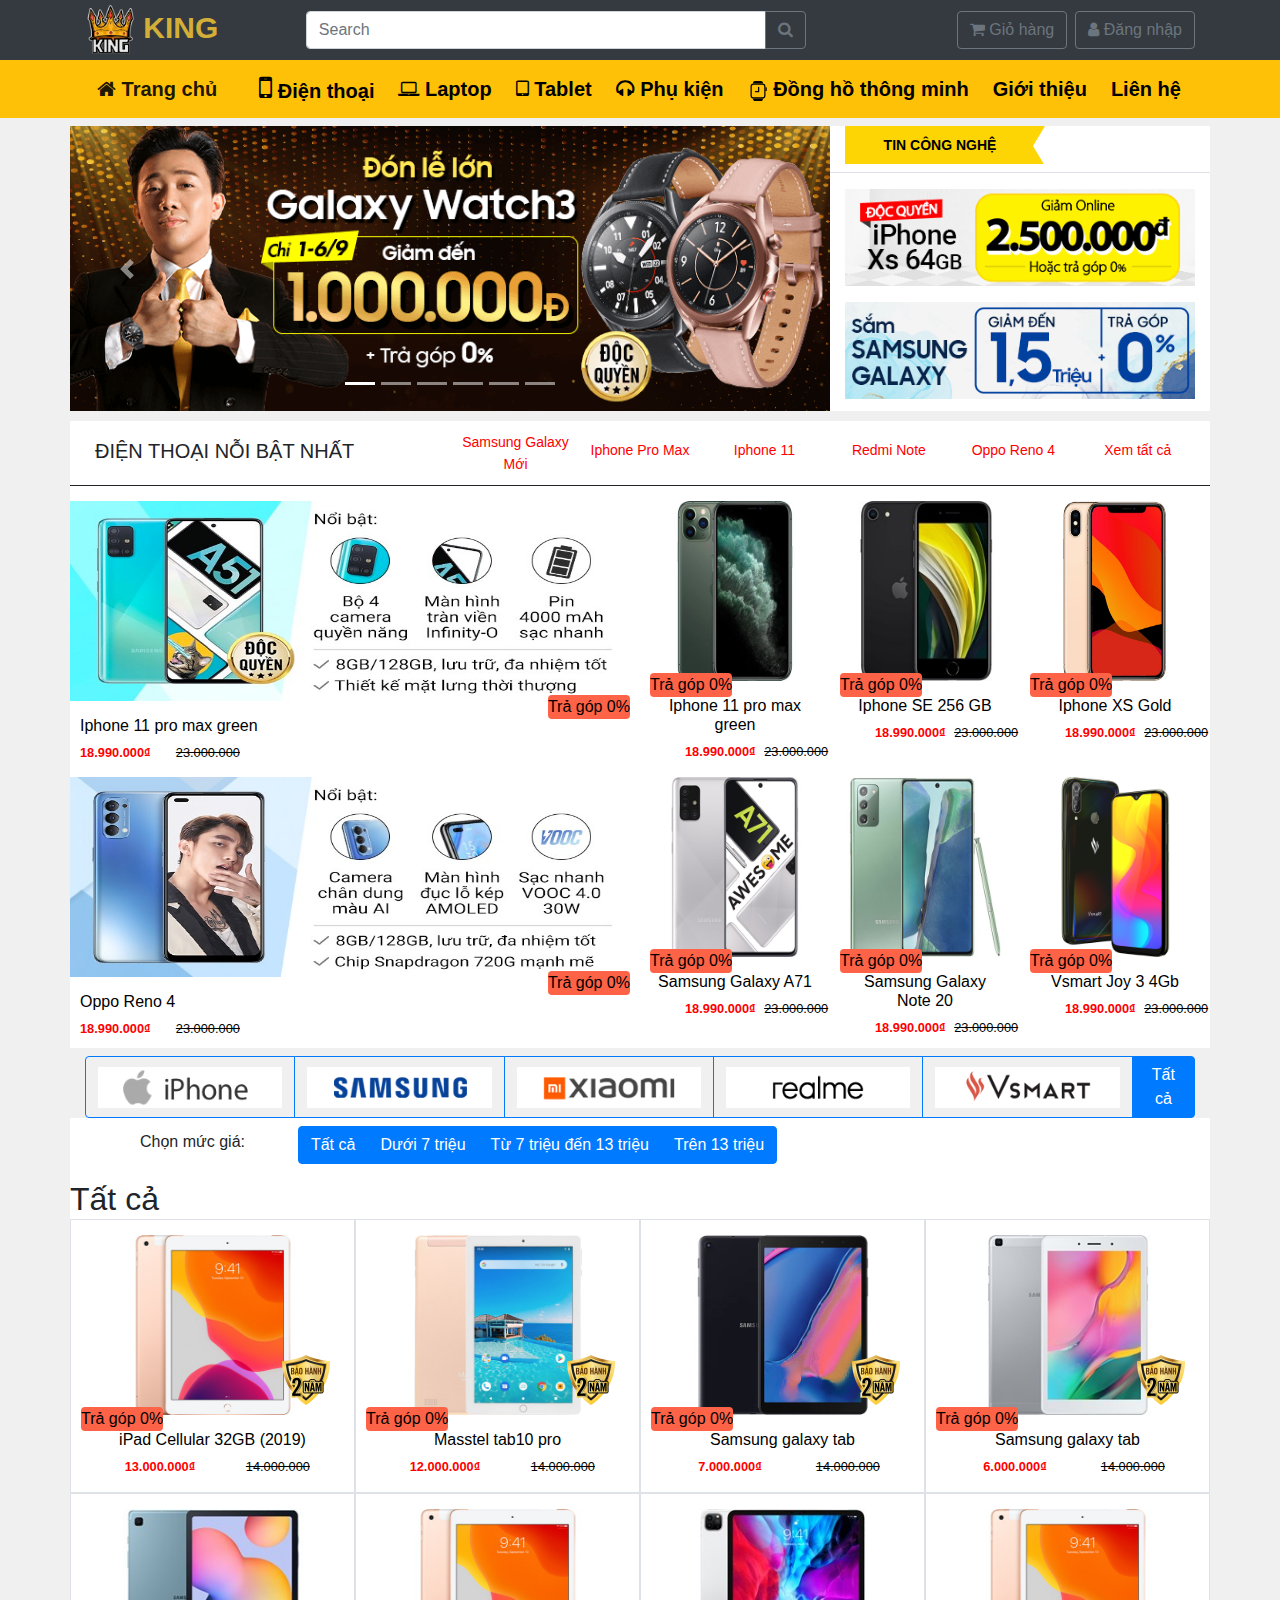
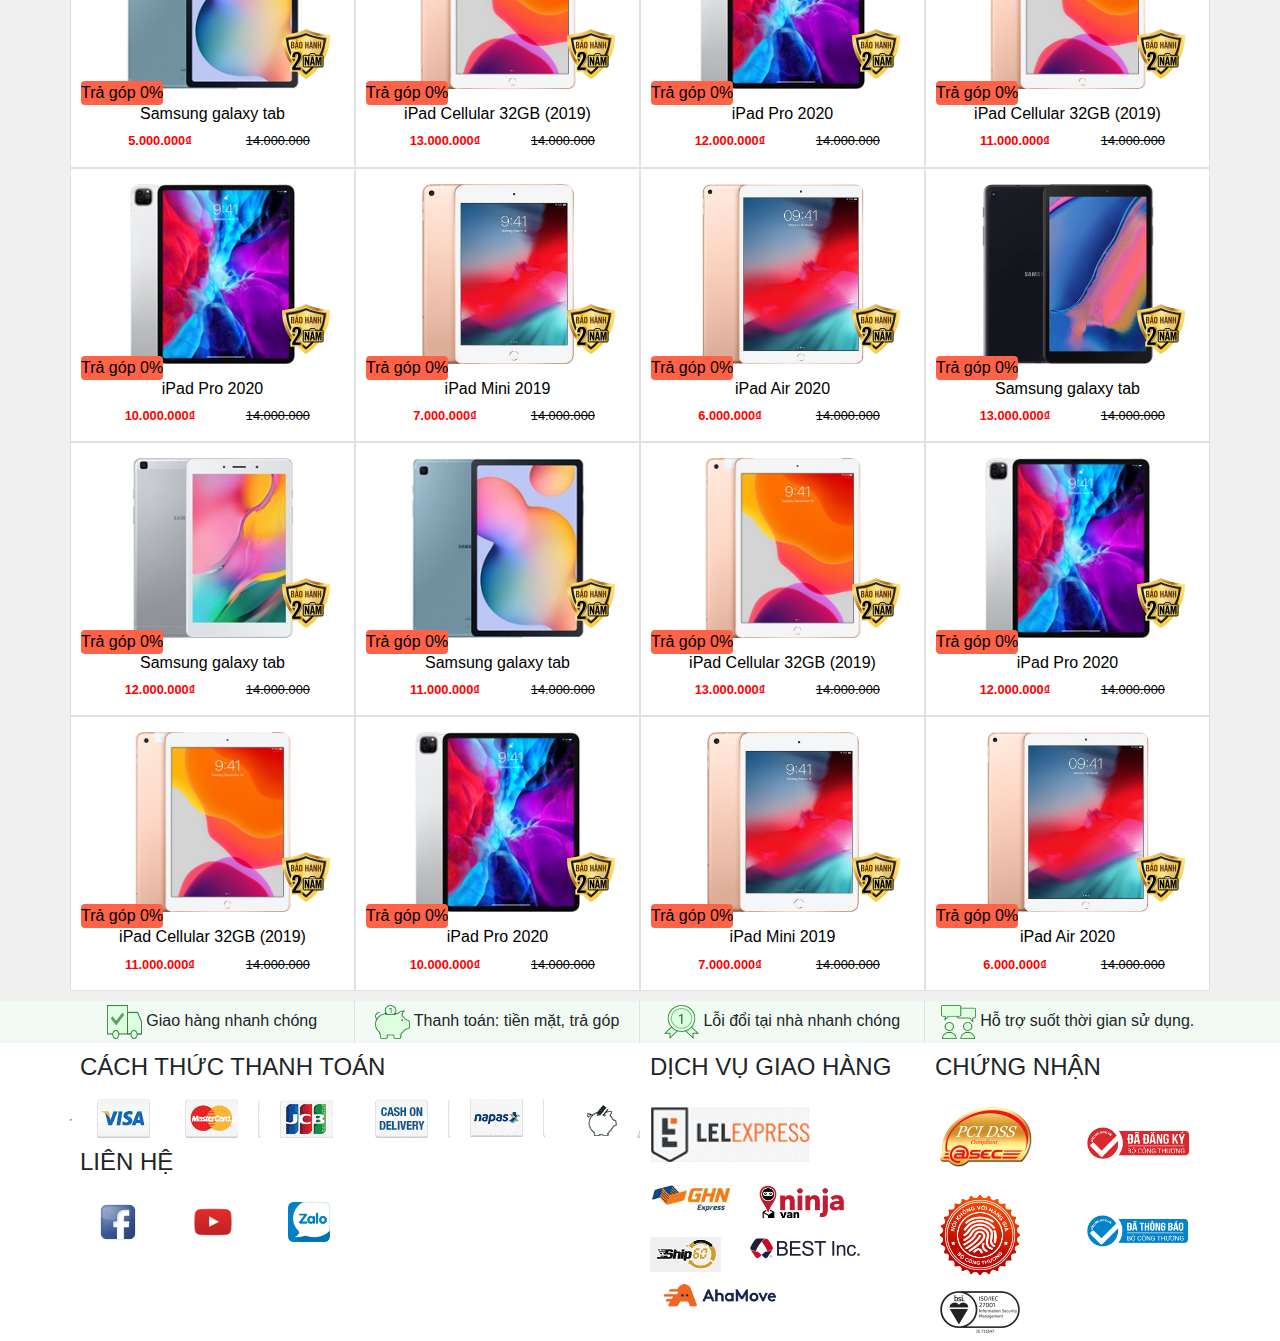
<file: tablet.html>
<!DOCTYPE html>
<html lang="vi">

<head>
    <meta charset="UTF-8">
    <meta name="viewport" content="width=device-width, initial-scale=1.0">
    <title>Tablet</title>

    <!-- Liên kết CSS Bootstrap -->
    <link href="assets/vendor/bootstrap/css/bootstrap.min.css" type="text/css" rel="stylesheet" />
    <!-- Font awesome -->
    <link rel="stylesheet" href="assets/vendor/font-awesome/css/font-awesome.min.css" type="text/css">
    <!-- CSS OwlCarousel -->
    <link rel="stylesheet" href="assets/vendor/OwlCarousel/css/owl.carousel.min.css" type="text/css">
    <link rel="stylesheet" href="assets/vendor/OwlCarousel/css/owl.theme.default.min.css" type="text/css">
    <!-- Custom css - Các file css do chúng ta tự viết -->
    <link rel="stylesheet" href="assets/css/app.css" type="text/css">

</head>

<body>
    <!-- Vuejs -->
    <div id="app">

        <!-- Menu search -->
        <nav class="navbar navbar-expand-lg navbar-dark bg-dark" style="padding: 0px;">
            <div class="container">

                <a class="navbar-brand" href="index.html" style="color:#d4af37; font-weight: bold; font-size: 30px;">
                    <img src="assets/img/logo/logo1.png" alt="" style="width: 50px; height: 50px;">

                    KING</a>
                <button class="navbar-toggler" type="button" data-toggle="collapse"
                    data-target="#navbarSupportedContent_1" aria-controls="navbarSupportedContent_1"
                    aria-expanded="false" aria-label="Toggle navigation">
                    <span class="navbar-toggler-icon"></span>
                </button>

                <div class="collapse navbar-collapse" id="navbarSupportedContent_1">


                    <form class="mx-auto" style="flex-basis: 500px;">
                        <!-- <input class="form-control mr-sm-2" type="search" placeholder="Search" aria-label="Search">
                        <button class="btn btn-outline-success my-2 my-sm-0" type="submit">Search</button> -->
                        <div class="input-group">
                            <input type="text" class="form-control" placeholder="Search" aria-label="Search"
                                aria-describedby="button-addon2">
                            <div class="input-group-append">
                                <button class="btn btn-outline-secondary" type="button" id="button-addon2">
                                    <i class="fa fa-search" aria-hidden="true"></i>
                                </button>
                            </div>
                        </div>
                    </form>

                    <ul class="navbar-nav ml-auto">

                        <li class="nav-item pl-2">
                            <a class="btn btn-outline-secondary" href="GioHang.html" role="button">
                                <i class="fa fa-shopping-cart" aria-hidden="true"></i>
                                Giỏ hàng
                            </a>
                        </li>
                        <li class="nav-item pl-2">
                            <a class="btn btn-outline-secondary" href="DangNhap.html" role="button">
                                <i class="fa fa-user" aria-hidden="true"></i>
                                Đăng nhập
                            </a>
                        </li>



                    </ul>
                </div>
            </div>
        </nav>


        <!-- Menu  -->
        <nav class="navbar navbar-expand-lg navbar-light bg-warning" style="padding: 0px;">
            <div class="container">
                <a class="navbar-brand nav-a" href="index.html" title="Trang chủ">
                    <b>
                        <i class="fa fa-home" aria-hidden="true"></i>
                        Trang chủ
                    </b>
                </a>
                <button class="navbar-toggler" type="button" data-toggle="collapse"
                    data-target="#navbarSupportedContent" aria-controls="navbarSupportedContent" aria-expanded="false"
                    aria-label="Toggle navigation">
                    <span class="navbar-toggler-icon"></span>
                </button>

                <div class="collapse navbar-collapse justify-content-center" id="navbarSupportedContent">
                    <a class="nav-a" href="dienthoai.html" title="Điện thoại di động, smartphone">
                        <i class="fa fa-mobile fa-a" aria-hidden="true"></i>
                        <b>Điện thoại</b>
                    </a>
                    <a class="nav-a" href="laptop.html" title="Máy tính xách tay">
                        <i class="fa fa-laptop" aria-hidden="true"></i>
                        <b>Laptop</b>
                    </a>
                    <a class="nav-a" href="tablet.html" title="Máy tính bảng">
                        <i class="fa fa-tablet" aria-hidden="true"></i>
                        <b>Tablet</b>
                    </a>
                    <a class="nav-a" href="phukien.html" title="Phụ kiện điện thoại, laptop, Tablet">
                        <i class="fa fa-headphones" aria-hidden="true"></i>
                        <b>Phụ kiện</b>
                    </a>
                    <a class="nav-a" href="dongho.html" title="smartwatch">
                        <svg width="1em" height="1em" viewBox="0 0 16 16" class="bi bi-smartwatch" fill="currentColor"
                            xmlns="http://www.w3.org/2000/svg">
                            <path d="M14 5h.5a.5.5 0 0 1 .5.5v2a.5.5 0 0 1-.5.5H14V5z" />
                            <path fill-rule="evenodd"
                                d="M8.5 4.5A.5.5 0 0 1 9 5v3.5a.5.5 0 0 1-.5.5H6a.5.5 0 0 1 0-1h2V5a.5.5 0 0 1 .5-.5z" />
                            <path fill-rule="evenodd"
                                d="M4.5 2h7A2.5 2.5 0 0 1 14 4.5v7a2.5 2.5 0 0 1-2.5 2.5h-7A2.5 2.5 0 0 1 2 11.5v-7A2.5 2.5 0 0 1 4.5 2zm0 1A1.5 1.5 0 0 0 3 4.5v7A1.5 1.5 0 0 0 4.5 13h7a1.5 1.5 0 0 0 1.5-1.5v-7A1.5 1.5 0 0 0 11.5 3h-7z" />
                            <path
                                d="M4 2.05v-.383C4 .747 4.746 0 5.667 0h4.666C11.253 0 12 .746 12 1.667v.383a2.512 2.512 0 0 0-.5-.05h-7c-.171 0-.338.017-.5.05zm0 11.9c.162.033.329.05.5.05h7c.171 0 .338-.017.5-.05v.383c0 .92-.746 1.667-1.667 1.667H5.667C4.747 16 4 15.254 4 14.333v-.383z" />
                        </svg>
                        <b>Đồng hồ thông minh</b>
                    </a>
                    <a class="nav-a" href="gioithieu.html" title="">

                        <b>Giới thiệu</b>
                    </a>
                    <a class="nav-a" href="lienhe.html" title="">

                        <b>Liên hệ</b>
                    </a>
                </div>
            </div>
        </nav>

        <!-- Slider -->
        <div class="container my-2">
            <div class="row">
                <div class="col-md-8" style="padding: unset;">
                    <div id="carouselExampleIndicators" class="carousel slide" data-ride="carousel">
                        <ol class="carousel-indicators">
                            <li data-target="#carouselExampleIndicators" data-slide-to="0" class="active"></li>
                            <li data-target="#carouselExampleIndicators" data-slide-to="1"></li>
                            <li data-target="#carouselExampleIndicators" data-slide-to="2"></li>
                            <li data-target="#carouselExampleIndicators" data-slide-to="3"></li>
                            <li data-target="#carouselExampleIndicators" data-slide-to="4"></li>
                            <li data-target="#carouselExampleIndicators" data-slide-to="5"></li>
                        </ol>
                        <div class="carousel-inner">
                            <div class="carousel-item active">
                                <img src="assets/img/slider/banner1.png" class="d-block img-fluid slider" alt="...">
                            </div>
                            <div class="carousel-item">
                                <img src="assets/img/slider/banner2.png" class="d-block  img-fluid slider" alt="...">
                            </div>
                            <div class="carousel-item">
                                <img src="assets/img/slider/banner3.png" class="d-block  img-fluid slider" alt="...">
                            </div>
                            <div class="carousel-item">
                                <img src="assets/img/slider/banner4.png" class="d-block  img-fluid slider" alt="...">
                            </div>
                            <div class="carousel-item">
                                <img src="assets/img/slider/banner5.png" class="d-block  img-fluid slider" alt="...">
                            </div>
                            <div class="carousel-item">
                                <img src="assets/img/slider/banner6.png" class="d-block  img-fluid  slider" alt="...">
                            </div>

                        </div>
                        <a class="carousel-control-prev" href="#carouselExampleIndicators" role="button"
                            data-slide="prev">
                            <span class="carousel-control-prev-icon" aria-hidden="true"></span>
                            <span class="sr-only">Previous</span>
                        </a>
                        <a class="carousel-control-next" href="#carouselExampleIndicators" role="button"
                            data-slide="next">
                            <span class="carousel-control-next-icon" aria-hidden="true"></span>
                            <span class="sr-only">Next</span>
                        </a>
                    </div>
                </div>

                <div class="col-md-4 homenew" style="background-color: white;">
                    <div class="row">
                        <div class="col-md-12 border-bottom mb-3">
                            <h2>
                                <a href="#">Tin công nghệ</a>
                            </h2>
                        </div>
                    </div>
                    <div class="row">
                        <div class="col-md-12 mb-3">
                            <img src="assets/img/slider/qc1.png" alt="" class="img-fluid">
                        </div>
                    </div>
                    <div class="row">
                        <div class="col-md-12">
                            <img src="assets/img/slider/qc2.png" alt="" class="img-fluid">
                        </div>
                    </div>
                </div>
            </div>
        </div>




        <!-- Điện thoại nổi bật -->
        <div class="container NoiBat">

            <div class="row NoiBat-Title">
                <div class="col-md-4 pt-2">
                    <h5>ĐIỆN THOẠI NỖI BẬT NHẤT</h5>
                </div>
                <div class="col-md-8 d-none d-md-block">
                    <div class="row">
                        <div class="col-md-2 NoiBat-a">
                            <a href="DienThoai.html">Samsung Galaxy Mới</a>

                        </div>
                        <div class="col-md-2 pt-2 NoiBat-a"><a href="DienThoai.html">Iphone Pro Max</a>
                        </div>
                        <div class="col-md-2 pt-2 NoiBat-a"><a href="DienThoai.html">Iphone 11</a></div>
                        <div class="col-md-2 pt-2 NoiBat-a"><a href="DienThoai.html">Redmi Note</a></div>
                        <div class="col-md-2 pt-2 NoiBat-a"><a href="DienThoai.html">Oppo Reno 4</a></div>
                        <div class="col-md-2 pt-2 NoiBat-a"><a href="DienThoai.html">Xem tất cả</a></div>
                    </div>
                </div>
            </div>
            <div class="row">
                <div class="col-md-6 pl-0 a-product">
                    <a href="iphone-11-pro-max-green.html">
                        <img src="assets/img/product/1_dt_NoiBat.jpg" alt="" style="width: 555px;" class="img-fluid">
                        <div style="text-align: left; padding-left: 10px;">
                            <h6>Iphone 11 pro max green</h6>
                            <small>
                                <div class="row">

                                    <div class="col-md-2"><strong style="color: red; ">18.990.000₫</strong>
                                    </div>
                                    <div class="col-md-2"><del>23.000.000</del></div>
                                </div>
                            </small>
                            <label class="Tragop"
                                style="display: inline-block; position: absolute; left: auto; top: auto; right: 10px; bottom: 35px;">Trả
                                góp 0%</label>
                        </div>
                    </a>
                </div>
                <div class="col-md-2 a-product">
                    <a href="iphone-11-pro-max-green.html">
                        <img src="assets/img/product/iphone-11-pro-max-green-400x400.jpg" alt=""
                            style="width: 180px; height: 180px;" class="img-fluid">
                        <h6>Iphone 11 pro max green</h6>
                        <small>
                            <div class="row">
                                <div class="col-md-1"></div>
                                <div class="col-md-5"><strong style="color: red; ">18.990.000₫</strong>
                                </div>
                                <div class="col-md-5"><del>23.000.000</del></div>
                            </div>
                        </small>
                        <label class="Tragop">Trả góp 0%</label>
                    </a>
                </div>
                <div class="col-md-2 a-product">
                    <a href="iphone-11-pro-max-green.html">
                        <img src="assets/img/product/iphone-se-256gb-2020-261920-101916-200x200.jpg" alt=""
                            style="width: 180px; height: 180px;" class="img-fluid">
                        <h6>Iphone SE 256 GB</h6>
                        <small>
                            <div class="row">
                                <div class="col-md-1"></div>
                                <div class="col-md-5"><strong style="color: red; ">18.990.000₫</strong>
                                </div>
                                <div class="col-md-5"><del>23.000.000</del></div>
                            </div>
                        </small>
                        <label class="Tragop">Trả góp 0%</label>
                    </a>
                </div>
                <div class="col-md-2 a-product">
                    <a href="iphone-11-pro-max-green.html">
                        <img src="assets/img/product/iphone-xs-gold-600x600-2-600x600.jpg" alt=""
                            style="width: 180px; height: 180px;" class="img-fluid">
                        <h6>Iphone XS Gold</h6>
                        <small>
                            <div class="row">
                                <div class="col-md-1"></div>
                                <div class="col-md-5"><strong style="color: red; ">18.990.000₫</strong>
                                </div>
                                <div class="col-md-5"><del>23.000.000</del></div>
                            </div>
                        </small>
                        <label class="Tragop">Trả góp 0%</label>
                    </a>
                </div>



            </div>
            <div class="row">
                <div class="col-md-6 pl-0 a-product">
                    <a href="iphone-11-pro-max-green.html">
                        <img src="assets/img/product/1_dt_NoiBat2.jpg" alt="" style="width: 555px;" class="img-fluid">
                        <div style="text-align: left; padding-left: 10px;">
                            <h6>Oppo Reno 4</h6>
                            <small>
                                <div class="row">

                                    <div class="col-md-2"><strong style="color: red; ">18.990.000₫</strong>
                                    </div>
                                    <div class="col-md-2"><del>23.000.000</del></div>
                                </div>
                            </small>
                            <label class="Tragop"
                                style="display: inline-block; position: absolute; left: auto; top: auto; right: 10px; bottom: 35px;">Trả
                                góp 0%</label>
                        </div>
                    </a>
                </div>
                <div class="col-md-2 a-product">
                    <a href="iphone-11-pro-max-green.html">
                        <img src="assets/img/product/samsung-galaxy-a71-195420-105424-400x400.jpg" alt=""
                            style="width: 180px; height: 180px;" class="img-fluid">
                        <h6>Samsung Galaxy A71</h6>
                        <small>
                            <div class="row">
                                <div class="col-md-1"></div>
                                <div class="col-md-5"><strong style="color: red; ">18.990.000₫</strong>
                                </div>
                                <div class="col-md-5"><del>23.000.000</del></div>
                            </div>
                        </small>
                        <label class="Tragop">Trả góp 0%</label>
                    </a>
                </div>
                <div class="col-md-2 a-product">
                    <a href="iphone-11-pro-max-green.html">
                        <img src="assets/img/product/samsung-galaxy-note-20-062220-122200-400x400.jpg" alt=""
                            style="width: 180px; height: 180px;" class="img-fluid">
                        <h6>Samsung Galaxy Note 20</h6>
                        <small>
                            <div class="row">
                                <div class="col-md-1"></div>
                                <div class="col-md-5"><strong style="color: red; ">18.990.000₫</strong>
                                </div>
                                <div class="col-md-5"><del>23.000.000</del></div>
                            </div>
                        </small>
                        <label class="Tragop">Trả góp 0%</label>
                    </a>
                </div>
                <div class="col-md-2 a-product">
                    <a href="iphone-11-pro-max-green.html">
                        <img src="assets/img/product/vsmart-joy-3-4gb-den-400x460-400x460.png" alt=""
                            style="width: 180px; height: 180px;" class="img-fluid">
                        <h6>Vsmart Joy 3 4Gb</h6>
                        <small>
                            <div class="row">
                                <div class="col-md-1"></div>
                                <div class="col-md-5"><strong style="color: red; ">18.990.000₫</strong>
                                </div>
                                <div class="col-md-5"><del>23.000.000</del></div>
                            </div>
                        </small>
                        <label class="Tragop">Trả góp 0%</label>
                    </a>
                </div>



            </div>
        </div>

        <!-- Hãng điện thoại -->
        <div class="container pt-2 filters">
            
            <div class="btn-group button-group flex-wrap flex-md-nowrap" role="group" aria-label="Basic example" data-filter-group="HDT">

                <button type="button" class="btn btn-outline-primary" data-type=".type1" title="Iphone">
                    <img src="assets/img/logo/iPhone.jpg" class="img-fluid d-none d-sm-block" alt="">
                    <div class="d-sm-none d-block">Iphone</div>
                </button>


                <button type="button" class="btn btn-outline-primary" data-type=".type2" title="Samsung">
                    <img src="assets/img/logo/Samsung.jpg" class="img-fluid d-none d-sm-block" alt="">
                    <div class="d-sm-none d-block">Samsung</div>
                </button>


                <button type="button" class="btn btn-outline-primary" data-type=".type3" title="Xiaomi">
                    <img src="assets/img/logo/Xiaomi.jpg" class="img-fluid d-none d-sm-block" alt="">
                    <div class="d-sm-none d-block">Xiaomi</div>
                </button>


                <button type="button" class="btn btn-outline-primary" data-type=".type2" title="Realme">
                    <img src="assets/img/logo/Realme.png" class="img-fluid d-none d-sm-block" alt="">
                    <div class="d-sm-none d-block">Realme</div>
                </button>


                <button type="button" class="btn btn-outline-primary" data-type=".type3" title="Vsmart">
                    <img src="assets/img/logo/Vsmart.png" class="img-fluid d-none d-sm-block" alt="">
                    <div class="d-sm-none d-block">Vsmart</div>
                </button>


                <button type="button" class="btn btn-primary is-checked" data-type=".all" title="Tất cả">
                    Tất cả
                </button>



            </div>
            <!-- Mức giá -->

            <div class="row text-center pt-2" style="background-color: white;">
                <div class="col-md-2 text-md-right pt-1">Chọn mức giá:</div>

                <div class="col-md-6 pl-0">
                    <div class="btn-group button-group" role="group" aria-label="Basic example" data-filter-group="Gia">
                        <button type="button" class="btn btn-primary btnGia btnGia0 is-checked" data-type=".btnGiaAll"
                            title="Tất cả">
                            Tất cả
                        </button>
                        <button type="button" class="btn btn-primary btnGia btnGia1" data-type=".Duoi7"
                            title="Dưới 7 triệu">
                            Dưới 7 triệu
                        </button>
                        <button type="button" class="btn btn-primary btnGia btnGia2" data-type=".7_13"
                            title="Từ 7 triệu đến 13 triệu">
                            Từ 7 triệu đến 13 triệu
                        </button>
                        <button type="button" class="btn btn-primary btnGia btnGia3" data-type=".Tren13"
                            title="Trên 13 triệu">
                            Trên 13 triệu
                        </button>


                    </div>
                </div>
                
            </div>

        </div>




        <!-- Điện thoai -->
        <div class="container">
            <div class="Title-IsoTope bg-white h2 pt-3 row" style="padding: unset; margin-bottom: unset;">
                Tất cả
            </div>
            <div class="row row-cols-1 row-cols-md-4 bg-white IsoTope">
                <div class="col a-product border pb-3 all btnGiaAll" v-for="dienthoai in tl" v-bind:class="dienthoai.class_gia">
                    <product v-bind:obj="dienthoai" v-bind:key="dienthoai.id" >
                    </product>
                </div>
                <div class="col a-product border pb-3 all btnGiaAll type1" v-for="ip in iPad" v-bind:class="ip.class_gia">
                    <product v-bind:obj="ip" v-bind:key="ip.id" ></product>
                </div>
                <div class="col a-product border pb-3 all btnGiaAll type2" v-for="ss in samsung_tab" v-bind:class="ss.class_gia">
                    <product v-bind:obj="ss" v-bind:key="ss.id" ></product>
                </div>
                <div class="col a-product border pb-3 all btnGiaAll type3" v-for="xm in iPad" v-bind:class="xm.class_gia">
                    <product v-bind:obj="xm" v-bind:key="xm.id" ></product>
                </div>

            </div>
        </div>




        <div class="container-fluid d-none d-md-block" style="background-color: white; margin-top: 10px;">
            <div class="row">
                <div class="container-fluid d-none d-md-block" style="background-color: #f1faf3;">
                    <div class="container">
                        <div class="row">
                            <div class="col-md-3 border-right py-1 text-center">
                                <img src="assets/img/logo/GiaoHang.png" style="width: 35px; height: 34px;" alt="">
                                <span>Giao hàng nhanh chóng</span>
                            </div>
                            <div class="col-md-3 border-right py-1 text-center">
                                <img src="assets/img/logo/thanhtoan.png" style="width: 35px; height: 34px;" alt="">
                                <span>Thanh toán: tiền mặt, trả góp</span>
                            </div>
                            <div class="col-md-3 border-right py-1 text-center">
                                <img src="assets/img/logo/Loi.png" style="width: 35px; height: 34px;" alt="">
                                <span>Lỗi đổi tại nhà nhanh chóng</span>
                            </div>
                            <div class="col-md-3 py-1 text-center">
                                <img src="assets/img/logo/HoTro.png" style="width: 35px; height: 34px;" alt="">
                                <span>Hỗ trợ suốt thời gian sử dụng.</span>
                            </div>

                        </div>
                    </div>
                </div>
            </div>
            <div class="row">
                <div class="container">
                    <div class="row">
                        <div class="col-md-6">
                            <div class="row" style="padding: 10px;">
                                <h4>CÁCH THỨC THANH TOÁN</h4>
                            </div>
                            <div class="row">
                                <div class="col-md-2 icon-pay icon-bg" style="background-position: -740px -768px;">
                                </div>
                                <div class="col-md-2 icon-pay icon-bg" style="background-position: -309px -768px;">
                                </div>
                                <div class="col-md-2 icon-pay icon-bg" style="background-position: -262px -828px;">
                                </div>
                                <div class="col-md-2 icon-pay icon-bg" style="background-position: -189px -829px;">
                                </div>
                                <div class="col-md-2 icon-pay icon-bg" style="background-position: -554px -830px;">
                                </div>
                                <div class="col-md-2 icon-pay icon-bg" style="background-position: -896px -527px;">
                                </div>
                            </div>

                            <div class="row" style="padding: 10px;">
                                <h4>LIÊN HỆ</h4>
                            </div>
                            <div class="row">
                                <div class="col-md-2">
                                    <a href="https://www.facebook.com/lehongquocvuong" class="btn" title="Facebook">
                                        <img src="assets/img/icon/face.png" alt="" style="height: 40px;">
                                    </a>
                                </div>
                                <div class="col-md-2">
                                    <a href="" class="btn" title="Youtube">
                                        <img src="assets/img/icon/youtube.png" alt="" style="height: 40px;">
                                    </a>
                                </div>
                                <div class="col-md-2">
                                    <a href="" class="btn" title="Zalo">
                                        <img src="assets/img/icon/zalo.png" alt="" style="height: 40px;">
                                    </a>
                                </div>
                            </div>
                        </div>
                        <div class="col-md-6">
                            <div class="row">
                                <div class="col-md-6">
                                    <div class="row" style="padding: 10px;">
                                        <h4>DỊCH VỤ GIAO HÀNG</h4>
                                    </div>
                                    <div class="row">
                                        <div class="m-2"
                                            style="background-image: url(assets/img/icon/ListLogo2.png);background-position: -142px -951px; width: 198px; height: 55px; background-size: 1000px;">
                                        </div>
                                    </div>
                                    <div class="row">
                                        <div class="col-md-4 m-2"
                                            style="background-image: url(assets/img/icon/ListLogo2.png);background-position: -499px -533px; width: 92px; height: 38px; background-size: 600px;">
                                        </div>
                                        <div class="col-md-4 m-2"
                                            style="background-image: url(assets/img/icon/ListLogo2.png);background-position: -0px -220px; width: 89px; height: 40px; background-size: 509px;">
                                        </div>
                                    </div>
                                    <div class="row">

                                        <div class="col-md-4 mt-2"
                                            style="background-image: url(assets/img/icon/ListLogo2.png);background-position: -172.5px -266px; width: 81px; height: 38px; background-size: 500px;">
                                        </div>

                                        <div class="col-md-8 mt-2"><img src="assets/img/icon/LogoBest.png" alt=""
                                                style="height: 30px" class="img-fluid"></div>
                                    </div>
                                    <div class="row m-2">
                                        <img src="assets/img/icon/LogoAha.png" alt="" style="height: 30px">
                                    </div>
                                </div>
                                <div class="col-md-6">
                                    <div class="row" style="padding: 10px;">
                                        <h4>CHỨNG NHẬN</h4>
                                    </div>
                                    <div class="row">
                                        <div class="col-md-6 my-2">
                                            <img src="assets/img/icon/ChungNhan.png" alt="" style="height: 60px;">
                                        </div>
                                        <div class="col-md-6 my-4">
                                            <img src="assets/img/icon/ChungNhan4.png" alt="" style="height: 40px;">
                                        </div>
                                    </div>
                                    <div class="row">
                                        <div class="col-md-6 my-2">
                                            <img src="assets/img/icon/ChungNhan2.png" alt="" style="height: 80px;">
                                        </div>
                                        <div class="col-md-6 my-4">
                                            <img src="assets/img/icon/ChungNhan5.png" alt="" style="height: 40px;">
                                        </div>
                                    </div>
                                    <div class="row">
                                        <div class="col-md-6 my-2">
                                            <img src="assets/img/icon/ChungNhan3.png" alt="" style="height: 42px;">
                                        </div>

                                    </div>
                                </div>
                            </div>
                        </div>
                    </div>
                </div>
            </div>


        </div>

        <!-- Back to top -->
        <button id="myBtn" title="Go to top"><i class="fa fa-caret-up" aria-hidden="true"></i></button>


    </div>
    <!-- Hết div Vuejs -->

    <!-- Liên kết Jquery -->
    <script src="assets/vendor/jquery/jquery.min.js"></script>
    <!-- Liên kết PopperJS -->
    <script src="assets/vendor/popperjs/popper.min.js"></script>
    <!-- Liên kết Bootstrap -->
    <script src="assets/vendor/bootstrap/js/bootstrap.js"></script>
    <!-- OwlCarousel -->
    <script src="assets/vendor/OwlCarousel/js/owl.carousel.min.js"></script>
    <!-- Vuejs -->
    <script src="assets/vendor/vuejs/vue.js"></script>
    <!-- Isotope -->
    <script src="assets/vendor/isotope/isotope.pkgd.min.js"></script>
    <!-- Custom script - Các file js do mình tự viết -->
    <script src="assets/js/app.js"></script>

    <script>
        var HDT = '';
        $(document).ready(function () {
            // Isotope__________________________

            var $grid = $('.IsoTope').isotope({
                itemSelector: '.a-product',
            });

            // store filter for each group
            var filters = {};

            $('.filters').on('click', '.btn', function (event) {
                var $button = $(event.currentTarget);
                // get group key
                var $buttonGroup = $button.parents('.button-group');
                var filterGroup = $buttonGroup.attr('data-filter-group');
                // set filter for group
                filters[filterGroup] = $button.attr('data-type');
                // combine filters
                var filterValue = concatValues(filters);
                // set filter for Isotope
                $grid.isotope({ filter: filterValue });
            });

            // flatten object by concatting values
            function concatValues(obj) {
                var value = '';
                for (var prop in obj) {
                    value += obj[prop];
                }
                return value;
            }

            // change is-checked class on buttons
            $('.button-group').each(function (i, buttonGroup) {
                var $buttonGroup = $(buttonGroup);
                $buttonGroup.on('click', 'button', function (event) {
                    $buttonGroup.find('.is-checked').removeClass('is-checked');
                    var $button = $(event.currentTarget);
                    $button.addClass('is-checked');
                });
            });
        });

    </script>

</body>

</html>
</file>
<file: assets/css/app.css>
/* Index */
body {
    background-color: #f0f0f0;
}

.fa-a {
    font-size: 30px;
}

a {
    text-decoration: none;
    color: black;
}

.nav-a {
    font-size: 20px;
    color: black;
}

a:hover {
    color: black;
    text-decoration: none;

}

.nav-a {
    padding: 12px;

}

.nav-a:hover {
    background-color: white;
}

.homenew h2 {
    width: 200px;
    padding: 10px 20px 10px 10px;
    background: #fdd504;
    line-height: 1.3em;
    font-size: 14px;
    font-weight: 600;
    color: #333;
    text-transform: uppercase;
    text-align: center;
    position: relative;
}

.homenew h2:after {
    content: '';
    width: 0;
    height: 0;
    border-right: 12px solid #fff;
    border-top: 20px solid transparent;
    border-bottom: 20px solid transparent;
    position: absolute;
    top: 0;
    bottom: 0;
    right: 0;
}

/* carousel */
#slider {
    padding-top: 20px;
    padding-bottom: 20px;
}

/* .item-carousel {
    width: 200px;
    height: 200px;
} */

/* .img-carousel{
    width: 150px;
    height: 150px;
} */

.owl-product {
    margin: 10px;
    text-align: center;
}

.owl-product img {
    transition: all ease 300ms;
    height: 150px;
    width: 100px;
    margin: 15px auto;
    display: block;
}

.owl-product:hover img {
    /* transform: scale(1.05, 1.05); */
    margin: 10px auto 20px;
    /* display: inline-block; */
}

.owl-product:hover h3 {
    color: royalblue;
}

.owl-prev {
    position: absolute;
    left: 0;
    /* padding: 20px 0 0; */
    /* margin: 0; */
    border-radius: 0 5px 5px 0;
    background: #fff;
    width: 34px;
    height: 75px;
    text-align: center;

    box-shadow: 0 0 4px 2px rgba(0, 0, 0, .15);
}

.owl-next {
    position: absolute;
    right: 0;
    /* padding: 20px 0 0; */
    /* margin: 0; */
    border-radius: 5px 0 0 5px;
    background: #fff;
    width: 34px;
    height: 75px;
    text-align: center;

    box-shadow: 0 0 4px 2px rgba(0, 0, 0, .15);

}

.owl-nav {
    position: absolute;
    top: 20%;
    height: 0;
    width: 100%;
    display: block;
    font-size: 46px;
    color: #999;
    font-family: -webkit-body;
}

.owl-dots {
    margin-top: 10px;

}


/* product */
.a-product {
    text-align: center;
}




.a-product:hover {
    -webkit-box-shadow: 0px 4px 10px 5px rgba(0, 0, 0, 0.38);
    box-shadow: 0px 4px 10px 5px rgba(0, 0, 0, 0.38);
}

.a-product img {
    transition: all .5s;
    height: 200px;
    width: 200px;
    margin: 15px auto;
}

.a-product:hover img {
    /* transform: scale(1.05, 1.05); */
    margin: 10px auto 20px;
    display: inline-block;
}

.a-product:hover h6 {
    color: royalblue;
}

.a-product .Tragop {
    display: inline-block;
    position: absolute;
    top: 187px;
    left: 10px;
    background-color: tomato;
    border-radius: 4px 4px 4px 4px;
    -moz-border-radius: 4px 4px 4px 4px;
    -webkit-border-radius: 4px 4px 4px 4px;
    border: 0px solid #000000;
}

.a-product .BaoHanh {
    width: 50px;
    height: 50px;
    position: absolute;
    left: 140px;
    top: 120px;
}



/* Khung nổi bật */
.NoiBat {
    margin-top: 10px;
    padding-bottom: 10px;
    background-color: white;
}

.NoiBat-Title {
    padding: 10px;
    border-bottom: 1px solid;
}

.NoiBat-a {
    font-size: 14px;
    text-align: center;
    padding: 0px;
    color: red;
}

.NoiBat-a a {
    color: red;

}

.NoiBat a,
h5 {
    vertical-align: middle;
}

.NoiBat-a:hover a {
    text-decoration: underline;
}



/* Back to top */
#myBtn {
    display: none;
    position: fixed;
    bottom: 20px;
    right: 30px;
    z-index: 99;
    border: none;
    outline: none;
    background-color: red;
    color: white;
    cursor: pointer;
    width: 50px;
    height: 50px;
    border-radius: 50%;
    font-size: 20px;
}

#myBtn:hover {
    background-color: #555;
}

/* Footer */
.icon-pay {
    /* margin: 0 25px 10px 0; */
    width: 53px;
    height: 39px;
    display: inline-block;
}

.icon-bg {
    background-image: url(../img/icon/ListLogo.png);
}
</file>
<file: assets/vendor/TextInputEffects/css/demo.css>
@import url(http://fonts.googleapis.com/css?family=Raleway:200,500,700,800);

@font-face {
	font-weight: normal;
	font-style: normal;
	font-family: 'codropsicons';
	src:url('../fonts/codropsicons/codropsicons.eot');
	src:url('../fonts/codropsicons/codropsicons.eot?#iefix') format('embedded-opentype'),
		url('../fonts/codropsicons/codropsicons.woff') format('woff'),
		url('../fonts/codropsicons/codropsicons.ttf') format('truetype'),
		url('../fonts/codropsicons/codropsicons.svg#codropsicons') format('svg');
}

*, *:after, *:before { -webkit-box-sizing: border-box; box-sizing: border-box; }
.clearfix:before, .clearfix:after { content: ''; display: table; }
.clearfix:after { clear: both; }

body {
	background: #f9f7f6;
	color: #404d5b;
	font-weight: 500;
	font-size: 1.05em;
	font-family: 'Raleway', Arial, sans-serif;
}

a {
	color: #2fa0ec;
	text-decoration: none;
	outline: none;
}

a:hover, a:focus {
	color: #404d5b;
}

.container {
	margin: 0 auto;
	text-align: center;
	overflow: hidden;
}

.content {
	font-size: 150%;
	padding: 3em 0;
}

.content h2 {
	margin: 0 0 2em;
	opacity: 0.1;
}

.content p {
	margin: 1em 0;
	padding: 5em 0 0 0;
	font-size: 0.65em;
}

.bgcolor-1 { background: #f0efee; }
.bgcolor-2 { background: #f9f9f9; }
.bgcolor-3 { background: #e8e8e8; }
.bgcolor-4 { background: #2f3238; color: #fff; }
.bgcolor-5 { background: #df6659; color: #521e18; }
.bgcolor-6 { background: #2fa8ec; color: #fff;}
.bgcolor-7 { background: #d0d6d6; }
.bgcolor-8 { background: #3d4444; color: #fff; }
.bgcolor-9 { background: #8781bd; color: #fff; }
.bgcolor-10 { background: #6C6C6C; }

body .nomargin-bottom {
	margin-bottom: 0;
}

/* Header */
.codrops-header {
	padding: 3em 190px 4em;
	letter-spacing: -1px;
}

.codrops-header h1 {
	font-weight: 800;
	font-size: 4em;
	line-height: 1;
	margin: 0.25em 0 0;
}

.codrops-header h1 span {
	display: block;
	font-size: 50%;
	font-weight: 400;
	padding: 0.325em 0 1em 0;
	color: #c3c8cd;
}

/* Demos nav */
.codrops-demos a {
	text-transform: uppercase;
	letter-spacing: 1px;
	font-weight: bold;
	font-size: 0.85em;
	display: inline-block;
	margin: 0 1em;
	font-family: "Avenir", "Helvetica Neue", Helvetica, Arial, sans-serif;
}

.codrops-demos a.current-demo {
	border-bottom: 2px solid;
	color: #404d5b;
}

/* Top Navigation Style */
.codrops-links {
	position: relative;
	display: inline-block;
	white-space: nowrap;
	font-size: 1.25em;
	text-align: center;
}

.codrops-links::after {
	position: absolute;
	top: 0;
	left: 50%;
	margin-left: -1px;
	width: 2px;
	height: 100%;
	background: #dbdbdb;
	content: '';
	-webkit-transform: rotate3d(0,0,1,22.5deg);
	transform: rotate3d(0,0,1,22.5deg);
}

.codrops-icon {
	display: inline-block;
	margin: 0.5em;
	padding: 0em 0;
	width: 1.5em;
	text-decoration: none;
}

.codrops-icon span {
	display: none;
}

.codrops-icon:before {
	margin: 0 5px;
	text-transform: none;
	font-weight: normal;
	font-style: normal;
	font-variant: normal;
	font-family: 'codropsicons';
	line-height: 1;
	speak: none;
	-webkit-font-smoothing: antialiased;
}

.codrops-icon--drop:before {
	content: "\e001";
}

.codrops-icon--prev:before {
	content: "\e004";
}

/* Related demos */
.content--related {
	text-align: center;
	color: #D8DADB;
	font-weight: bold;
}

.media-item {
	display: inline-block;
	padding: 1em;
	vertical-align: top;
	-webkit-transition: color 0.3s;
	transition: color 0.3s;
}

.media-item__img {
	opacity: 0.8;
	-webkit-transition: opacity 0.3s;
	transition: opacity 0.3s;
}

.media-item:hover .media-item__img,
.media-item:focus .media-item__img {
	opacity: 1;
}

.media-item__title {
	font-size: 0.75em;
	margin: 0;
	padding: 0.5em;
}

@media screen and (max-width: 50em) {
	.codrops-header {
		padding: 3em 10% 4em;
	}
}

@media screen and (max-width: 40em) {
	.codrops-header h1 {
		font-size: 2.8em;
	}
}
</file>
<file: assets/vendor/TextInputEffects/css/set1.css>
.input {
	position: relative;
	z-index: 1;
	display: inline-block;
	margin: 1em;
	max-width: 350px;
	width: calc(100% - 2em);
	vertical-align: top;
}

.input__field {
	position: relative;
	display: block;
	float: right;
	padding: 0.8em;
	width: 60%;
	border: none;
	border-radius: 0;
	background: #f0f0f0;
	color: #aaa;
	font-weight: bold;
	font-family: "Helvetica Neue", Helvetica, Arial, sans-serif;
	-webkit-appearance: none; /* for box shadows to show on iOS */
}

.input__field:focus {
	outline: none;
}

.input__label {
	display: inline-block;
	float: right;
	padding: 0 1em;
	width: 40%;
	color: #6a7989;
	font-weight: bold;
	font-size: 70.25%;
	-webkit-font-smoothing: antialiased;
    -moz-osx-font-smoothing: grayscale;
	-webkit-touch-callout: none;
	-webkit-user-select: none;
	-khtml-user-select: none;
	-moz-user-select: none;
	-ms-user-select: none;
	user-select: none;
}

.input__label-content {
	position: relative;
	display: block;
	padding: 1.6em 0;
	width: 100%;
}

.graphic {
	position: absolute;
	top: 0;
	left: 0;
	fill: none;
}

.icon {
	color: #ddd;
	font-size: 150%;
}

/* Individual styles */

/* Haruki */

.input--haruki {
	margin: 4em 1em 1em;
}

.input__field--haruki {
	padding: 0.4em 0.25em;
	width: 100%;
	background: transparent;
	color: #AFB5BB;
	font-size: 1.55em;
}

.input__label--haruki {
	position: absolute;
	width: 100%;
	text-align: left;
	pointer-events: none;
}

.input__label-content--haruki {
	-webkit-transition: -webkit-transform 0.3s;
	transition: transform 0.3s;
}

.input__label--haruki::before,
.input__label--haruki::after {
	content: '';
	position: absolute;
	left: 0;
	z-index: -1;
	width: 100%;
	height: 4px;
	background: #6a7989;
	-webkit-transition: -webkit-transform 0.3s;
	transition: transform 0.3s;
}

.input__label--haruki::before {
	top: 0;
}

.input__label--haruki::after {
	bottom: 0;
}

.input__field--haruki:focus + .input__label--haruki .input__label-content--haruki,
.input--filled .input__label-content--haruki {
	-webkit-transform: translate3d(0, -90%, 0);
	transform: translate3d(0, -90%, 0);
}

.input__field--haruki:focus + .input__label--haruki::before,
.input--filled .input__label--haruki::before {
	-webkit-transform: translate3d(0, -0.5em, 0);
	transform: translate3d(0, -0.5em, 0);
}

.input__field--haruki:focus + .input__label--haruki::after,
.input--filled .input__label--haruki::after {
	-webkit-transform: translate3d(0, 0.5em, 0);
	transform: translate3d(0, 0.5em, 0);
}

/* Hoshi */
.input--hoshi {
	overflow: hidden;
}

.input__field--hoshi {
	margin-top: 1em;
	padding: 0.85em 0.15em;
	width: 100%;
	background: transparent;
	color: #595F6E;
}

.input__label--hoshi {
	position: absolute;
	bottom: 0;
	left: 0;
	padding: 0 0.25em;
	width: 100%;
	height: calc(100% - 1em);
	text-align: left;
	pointer-events: none;
}

.input__label-content--hoshi {
	position: absolute;
}

.input__label--hoshi::before,
.input__label--hoshi::after {
	content: '';
	position: absolute;
	top: 0;
	left: 0;
	width: 100%;
	height: calc(100% - 10px);
	border-bottom: 1px solid #B9C1CA;
}

.input__label--hoshi::after {
	margin-top: 2px;
	border-bottom: 4px solid red;
	-webkit-transform: translate3d(-100%, 0, 0);
	transform: translate3d(-100%, 0, 0);
	-webkit-transition: -webkit-transform 0.3s;
	transition: transform 0.3s;
}

.input__label--hoshi-color-1::after {
	border-color: hsl(200, 100%, 50%);
}

.input__label--hoshi-color-2::after {
	border-color: hsl(160, 100%, 50%);
}

.input__label--hoshi-color-3::after {
	border-color: hsl(20, 100%, 50%);
}

.input__field--hoshi:focus + .input__label--hoshi::after,
.input--filled .input__label--hoshi::after {
	-webkit-transform: translate3d(0, 0, 0);
	transform: translate3d(0, 0, 0);
}

.input__field--hoshi:focus + .input__label--hoshi .input__label-content--hoshi,
.input--filled .input__label-content--hoshi {
	-webkit-animation: anim-1 0.3s forwards;
	animation: anim-1 0.3s forwards;
}

@-webkit-keyframes anim-1 {
	50% {
		opacity: 0;
		-webkit-transform: translate3d(1em, 0, 0);
		transform: translate3d(1em, 0, 0);
	}
	51% {
		opacity: 0;
		-webkit-transform: translate3d(-1em, -40%, 0);
		transform: translate3d(-1em, -40%, 0);
	}
	100% {
		opacity: 1;
		-webkit-transform: translate3d(0, -40%, 0);
		transform: translate3d(0, -40%, 0);
	}
}

@keyframes anim-1 {
	50% {
		opacity: 0;
		-webkit-transform: translate3d(1em, 0, 0);
		transform: translate3d(1em, 0, 0);
	}
	51% {
		opacity: 0;
		-webkit-transform: translate3d(-1em, -40%, 0);
		transform: translate3d(-1em, -40%, 0);
	}
	100% {
		opacity: 1;
		-webkit-transform: translate3d(0, -40%, 0);
		transform: translate3d(0, -40%, 0);
	}
}

/* Kuro */
.input--kuro {
	max-width: 320px;
	margin-bottom: 3em;
}

.input__field--kuro {
	width: 100%;
	background: transparent;
	color: #9196A1;
	opacity: 0;
	text-align: center;
	-webkit-transition: opacity 0.3s;
	transition: opacity 0.3s;
}

.input__label--kuro {
	position: absolute;
	left: 0;
	width: 100%;
	color: #df6589;
	pointer-events: none;
}

.input__label--kuro::before,
.input__label--kuro::after {
	content: '';
	position: absolute;
	top: 0;
	left: 0;
	width: 50%;
	height: 100%;
	border: 4px solid #747981;
	-webkit-transition: -webkit-transform 0.3s;
	transition: transform 0.3s;
}

.input__label--kuro::before {
	border-right: none;
}

.input__label--kuro::after {
	left: 50%;
	border-left: none;
}

.input__field--kuro:focus,
.input--filled .input__field--kuro {
	opacity: 1;
	-webkit-transition-delay: 0.3s;
	transition-delay: 0.3s;
}

.input__field--kuro:focus + .input__label--kuro::before,
.input--filled .input__label--kuro::before {
	-webkit-transform: translate3d(-10%, 0, 0);
	transform: translate3d(-10%, 0, 0);
}

.input__field--kuro:focus + .input__label--kuro::after,
.input--filled .input__label--kuro::after {
	-webkit-transform: translate3d(10%, 0, 0);
	transform: translate3d(10%, 0, 0);
}

.input__field--kuro:focus + .input__label--kuro .input__label-content--kuro,
.input--filled .input__label-content--kuro {
	-webkit-animation: anim-2 0.3s forwards;
	animation: anim-2 0.3s forwards;
}

@-webkit-keyframes anim-2 {
	50% {
		opacity: 0;
		-webkit-transform: scale3d(0.3, 0.3, 1);
		transform: scale3d(0.3, 0.3, 1);
	}
	51% {
		opacity: 0;
		-webkit-transform: translate3d(0, 3.7em, 0) scale3d(0.3, 0.3, 1);
		transform: translate3d(0, 3.7em, 0) scale3d(0.3, 0.3, 1);
	}
	100% {
		opacity: 1;
		-webkit-transform: translate3d(0, 3.7em, 0);
		transform: translate3d(0, 3.7em, 0);
	}
}

@keyframes anim-2 {
	50% {
		opacity: 0;
		-webkit-transform: scale3d(0.3, 0.3, 1);
		transform: scale3d(0.3, 0.3, 1);
	}
	51% {
		opacity: 0;
		-webkit-transform: translate3d(0, 3.7em, 0) scale3d(0.3, 0.3, 1);
		transform: translate3d(0, 3.7em, 0) scale3d(0.3, 0.3, 1);
	}
	100% {
		opacity: 1;
		-webkit-transform: translate3d(0, 3.7em, 0);
		transform: translate3d(0, 3.7em, 0);
	}
}

/* Jiro */
.input--jiro {
	margin-top: 2em;
}

.input__field--jiro {
	padding: 0.85em 0.5em;
	width: 100%;
	background: transparent;
	color: #DDE2E2;
	opacity: 0;
	-webkit-transition: opacity 0.3s;
	transition: opacity 0.3s;
}

.input__label--jiro {
	position: absolute;
	left: 0;
	padding: 0 0.85em;
	width: 100%;
	height: 100%;
	text-align: left;
	pointer-events: none;
}

.input__label-content--jiro {
	-webkit-transition: -webkit-transform 0.3s 0.3s;
	transition: transform 0.3s 0.3s;
}

.input__label--jiro::before,
.input__label--jiro::after {
	content: '';
	position: absolute;
	top: 0;
	left: 0;
	width: 100%;
	height: 100%;
	-webkit-transition: -webkit-transform 0.3s;
	transition: transform 0.3s;
}

.input__label--jiro::before {
	border-top: 2px solid #6a7989;
	-webkit-transform: translate3d(0, 100%, 0) translate3d(0, -2px, 0);
	transform: translate3d(0, 100%, 0) translate3d(0, -2px, 0);
	-webkit-transition-delay: 0.3s;
	transition-delay: 0.3s;
}

.input__label--jiro::after {
	z-index: -1;
	background: #6a7989;
	-webkit-transform: scale3d(1, 0, 1);
	transform: scale3d(1, 0, 1);
	-webkit-transform-origin: 50% 0%;
	transform-origin: 50% 0%;
}

.input__field--jiro:focus,
.input--filled .input__field--jiro {
	opacity: 1;
	-webkit-transition-delay: 0.3s;
	transition-delay: 0.3s;
}

.input__field--jiro:focus + .input__label--jiro .input__label-content--jiro,
.input--filled .input__label-content--jiro {
	-webkit-transform: translate3d(0, -80%, 0);
	transform: translate3d(0, -80%, 0);
	-webkit-transition-timing-function: cubic-bezier(0.2, 1, 0.3, 1);
	transition-timing-function: cubic-bezier(0.2, 1, 0.3, 1);
}

.input__field--jiro:focus + .input__label--jiro::before,
.input--filled .input__label--jiro::before {
	-webkit-transition-delay: 0s;
	transition-delay: 0s;
}

.input__field--jiro:focus + .input__label--jiro::before,
.input--filled .input__label--jiro::before {
	-webkit-transform: translate3d(0, 0, 0);
	transform: translate3d(0, 0, 0);
}

.input__field--jiro:focus + .input__label--jiro::after,
.input--filled .input__label--jiro::after {
	-webkit-transform: scale3d(1, 1, 1);
	transform: scale3d(1, 1, 1);
	-webkit-transition-delay: 0.3s;
	transition-delay: 0.3s;
	-webkit-transition-timing-function: cubic-bezier(0.2, 1, 0.3, 1);
	transition-timing-function: cubic-bezier(0.2, 1, 0.3, 1);
}

/* Minoru */
.input__field--minoru {
	width: 100%;
	background: #fff;
	box-shadow: 0px 0px 0px 2px transparent;
	color: #eca29b;
	-webkit-transition: box-shadow 0.3s;
	transition: box-shadow 0.3s;
}

.input__label--minoru {
	padding: 0;
	width: 100%;
	text-align: left;
}

.input__label--minoru::after {
	content: '';
  	position: absolute;
  	top: 0;
  	z-index: -1;
  	width: 100%;
  	height: 4em;
	box-shadow: 0px 0px 0px 0px;
	color: rgba(199,152,157, 0.6);
}

.input__field--minoru:focus {
	box-shadow: 0px 0px 0px 2px #eca29b;
}

.input__field--minoru:focus + .input__label--minoru {
	pointer-events: none;
}

.input__field--minoru:focus + .input__label--minoru::after {
	-webkit-animation: anim-shadow 0.3s forwards;
	animation: anim-shadow 0.3s forwards;
}

@-webkit-keyframes anim-shadow {
	to {
		box-shadow: 0px 0px 100px 50px;
    	opacity: 0;
	}
}

@keyframes anim-shadow {
	to {
		box-shadow: 0px 0px 100px 50px;
    	opacity: 0;
	}
}

.input__label-content--minoru {
	padding: 0.75em 0.15em;
}

/* Yoko */
.input__field--yoko {
	z-index: 10;
	width: 100%;
	background: transparent;
	color: #f5f5f5;
	opacity: 0;
	-webkit-transition: opacity 0.3s;
	transition: opacity 0.3s;
}

.input__label--yoko {
	position: relative;
	width: 100%;
	color: #b04b40;
	text-align: left;
}

.input__label--yoko::before {
	content: '';
	position: absolute;
	bottom: 100%;
	left: 0;
	width: 100%;
	height: 4em;
	background: #c5564a;
	-webkit-transform: perspective(1000px) rotate3d(1, 0, 0, 90deg);
	transform: perspective(1000px) rotate3d(1, 0, 0, 90deg);
	-webkit-transform-origin: 50% 100%;
	transform-origin: 50% 100%;
	-webkit-transition: -webkit-transform 0.3s;
	transition: transform 0.3s;
}

.input__label--yoko::after {
	content: '';
	position: absolute;
	top: 0;
	left: 0;
	width: 100%;
	height: 0.25em;
	background: #ad473c;
	-webkit-transform-origin: 50% 0%;
	transform-origin: 50% 0%;
	-webkit-transition: -webkit-transform 0.3s;
	transition: transform 0.3s;
}

.input__label-content--yoko {
	padding: 0.75em 0;
}

.input__field--yoko:focus,
.input--filled .input__field--yoko {
	opacity: 1;
	-webkit-transition-delay: 0.3s;
	transition-delay: 0.3s;
}

.input__field--yoko:focus + .input__label--yoko::before,
.input--filled .input__label--yoko::before {
	-webkit-transform: perspective(1000px) rotate3d(1, 0, 0, 0deg);
	transform: perspective(1000px) rotate3d(1, 0, 0, 0deg);
}

.input__field--yoko:focus + .input__label--yoko,
.input--filled .input__label--yoko {
	pointer-events: none;
}

.input__field--yoko:focus + .input__label--yoko::after,
.input--filled .input__label--yoko::after {
	-webkit-transform: perspective(1000px) rotate3d(1, 0, 0, -90deg);
	transform: perspective(1000px) rotate3d(1, 0, 0, -90deg);
}

/* Kyo */
.input--kyo {
	z-index: auto;
}

.input__field--kyo {
	padding: 0.85em 1.5em;
	width: 100%;
	border-radius: 2em;
	background: #fff;
	color: #535d92;
}

.input__label--kyo {
	z-index: 0;
	padding: 0 0 0 2em;
	width: 100%;
	text-align: left;
}

.input__label--kyo::after {
	content: '';
	position: fixed;
	top: 0;
	left: 0;
	z-index: 1000;
	width: 100%;
	height: 100%;
	background: rgba(11, 43, 205, 0.6);
	opacity: 0;
	-webkit-transition: opacity 0.3s;
	transition: opacity 0.3s;
	pointer-events: none;
}

.input__label-content--kyo {
	padding: 0.5em 0;
}

.input__field--kyo:focus,
.input__field--kyo:focus +  .input__label--kyo .input__label-content--kyo {
	z-index: 10000;
}

.input__field--kyo:focus + .input__label--kyo {
	color: #fff;
}

.input__field--kyo:focus + .input__label--kyo::after {
	opacity: 1;
}

/* Akira */
.input--akira {
	margin-top: 2em;
}

.input__field--akira {
	position: absolute;
	top: 0;
	left: 0;
	z-index: 10;
	display: block;
	padding: 0 1em;
	width: 100%;
	height: 100%;
	background: transparent;
	text-align: center;
}

.input__label--akira {
	padding: 0;
	width: 100%;
	background: #696a6e;
	color: #cc6055;
	cursor: text;
}

.input__label--akira::before {
	content: '';
	position: absolute;
	top: 0;
	left: 0;
	width: 100%;
	height: 100%;
	background: #2f3238;
	-webkit-transform: scale3d(0.97, 0.85, 1);
	transform: scale3d(0.97, 0.85, 1);
	-webkit-transition: -webkit-transform 0.3s;
	transition: transform 0.3s;
}

.input__label-content--akira {
	-webkit-transition: -webkit-transform 0.3s;
	transition: transform 0.3s;
}

.input__field--akira:focus + .input__label--akira::before,
.input--filled .input__label--akira::before {
	-webkit-transform: scale3d(0.99, 0.95, 1);
	transform: scale3d(0.99, 0.95, 1);
}

.input__field--akira:focus + .input__label--akira,
.input--filled .input__label--akira {
	cursor: default;
	pointer-events: none;
}

.input__field--akira:focus + .input__label--akira .input__label-content--akira,
.input--filled .input__label-content--akira {
	-webkit-transform: translate3d(0, -3.5em, 0);
	transform: translate3d(0, -3.5em, 0);
}

/* Ichiro */
.input--ichiro {
	margin-top: 2em;
}

.input__field--ichiro {
	position: absolute;
	top: 4px;
	left: 4px;
	z-index: 100;
	display: block;
	padding: 0 0.55em;
	width: calc(100% - 8px);
	height: calc(100% - 8px);
	background: #f0f0f0;
	color: #7F8994;
	opacity: 0;
	-webkit-transform: scale3d(1, 0, 1);
	transform: scale3d(1, 0, 1);
	-webkit-transform-origin: 50% 100%;
	transform-origin: 50% 100%;
	-webkit-transition: opacity 0.3s, -webkit-transform 0.3s;
	transition: opacity 0.3s, transform 0.3s;
}

.input__label--ichiro {
	width: 100%;
	text-align: left;
	cursor: text;
}

.input__label--ichiro::before {
	content: '';
	position: absolute;
	top: 0;
	left: 0;
	width: 100%;
	height: 100%;
	background: #fff;
	-webkit-transform-origin: 50% 100%;
	transform-origin: 50% 100%;
	-webkit-transition: -webkit-transform 0.3s;
	transition: transform 0.3s;
}

.input__label-content--ichiro {
	-webkit-transform-origin: 0% 50%;
	transform-origin: 0% 50%;
	-webkit-transition: -webkit-transform 0.3s;
	transition: transform 0.3s;
}

.input__field--ichiro:focus,
.input--filled .input__field--ichiro {
	opacity: 1;
	-webkit-transform: scale3d(1, 1, 1);
	transform: scale3d(1, 1, 1);
}

.input__field--ichiro:focus + .input__label--ichiro,
.input--filled .input__label--ichiro {
	cursor: default;
	pointer-events: none;
}

.input__field--ichiro:focus + .input__label--ichiro::before,
.input--filled .input__label--ichiro::before {
	-webkit-transform: scale3d(1, 1.5, 1);
	transform: scale3d(1, 1.5, 1);
}

.input__field--ichiro:focus + .input__label--ichiro .input__label-content--ichiro,
.input--filled .input__label-content--ichiro {
	-webkit-transform: translate3d(0, -3.15em, 0) scale3d(0.8, 0.8, 1);
	transform: translate3d(0, -3.15em, 0) scale3d(0.8, 0.8, 1) translateZ(1px);
}

/* Juro */
.input--juro {
	overflow: hidden;
}

.input__field--juro {
	position: absolute;
	z-index: 100;
	padding: 2.15em 0.75em 0;
	width: 100%;
	background: transparent;
	color: #1784cd;
	font-size: 0.85em;
}

.input__label--juro {
	padding: 0;
	width: 100%;
	height: 100%;
	background: #fff;
	text-align: left;
}

.input__label-content--juro {
	padding: 2em 1em;
	-webkit-transform-origin: 0% 50%;
	transform-origin: 0% 50%;
	-webkit-transition: -webkit-transform 0.3s, color 0.3s;
	transition: transform 0.3s, color 0.3s;

	text-rendering: geometricPrecision;
}

.input__label--juro::before {
	content: '';
	position: absolute;
	top: 0;
	left: 0;
	width: 100%;
	height: 100%;
	border: 0px solid transparent;
	-webkit-transition: border-width 0.3s, border-color 0.3s;
	transition: border-width 0.3s, border-color 0.3s;
}

.input__field--juro:focus + .input__label--juro::before,
.input--filled .input__label--juro::before {
	border-width: 8px;
	border-color: #1784cd;
	border-top-width: 2em;
}

.input__field--juro:focus + .input__label--juro .input__label-content--juro,
.input--filled .input__label--juro .input__label-content--juro {
	color: #fff;
	-webkit-transform: translate3d(0, -1.5em, 0) scale3d(0.75, 0.75, 1);
	transform: translate3d(0, -1.5em, 0) scale3d(0.75, 0.75, 1) translateZ(1px);
}

/* Hideo */
.input--hideo {
	overflow: hidden;
	background: #fff;
}

.input__field--hideo {
	padding: 0.85em 0.85em 0.85em 3em;
	width: 100%;
	background: transparent;
	-webkit-transform: translate3d(1em, 0, 0);
	transform: translate3d(1em, 0, 0);
	-webkit-transition: -webkit-transform 0.3s;
	transition: transform 0.3s;
}

.input__label--hideo {
	position: absolute;
	padding: 1.25em 0 0;
	width: 4em;
	height: 100%;
}

.input__label--hideo::before {
	content: '';
	position: absolute;
	top: 0;
	left: 0;
	z-index: -1;
	width: 4em;
	height: 100%;
	background: #899dda;
	-webkit-transform-origin: 0% 50%;
	transform-origin: 0% 50%;
	-webkit-transition: -webkit-transform 0.3s;
	transition: transform 0.3s;
}

.icon--hideo {
	color: #fff;
	-webkit-transform: scale3d(1, 1, 1); /* Needed for Chrome bug */
	transform: scale3d(1, 1, 1);
	-webkit-transform-origin: 0% 50%;
	transform-origin: 0% 50%;
	-webkit-transition: -webkit-transform 0.3s;
	transition: transform 0.3s;
}

.input__label-content--hideo {
	position: absolute;
	top: 100%;
}

.input__field--hideo:focus {
	-webkit-transform: translate3d(0, 0, 0);
	transform: translate3d(0, 0, 0);
}

.input__field--hideo:focus + .input__label--hideo::before {
	-webkit-transform: scale3d(0.8, 1, 1);
	transform: scale3d(0.8, 1, 1);
}

.input__field--hideo:focus + .input__label--hideo .icon--hideo {
	-webkit-transform: scale3d(0.6, 0.6, 1);
	transform: scale3d(0.6, 0.6, 1);
}

/* Madoka */
.input--madoka {
	margin: 1.1em;
}

.input__field--madoka {
	width: 100%;
	background: transparent;
	color: #7A7593;
}

.input__label--madoka {
	position: absolute;
	width: 100%;
	height: 100%;
	color: #7A7593;
	text-align: left;
	cursor: text;
}

.input__label-content--madoka {
	-webkit-transform-origin: 0% 50%;
	transform-origin: 0% 50%;
	-webkit-transition: -webkit-transform 0.3s;
	transition: transform 0.3s;
}

.graphic--madoka {
	-webkit-transform: scale3d(1, -1, 1);
	transform: scale3d(1, -1, 1);
	-webkit-transition: stroke-dashoffset 0.3s;
	transition: stroke-dashoffset 0.3s;
	pointer-events: none;

	stroke: #7A7593;
	stroke-width: 4px;
	stroke-dasharray: 962;
	stroke-dashoffset: 558;
}

.input__field--madoka:focus + .input__label--madoka,
.input--filled .input__label--madoka {
	cursor: default;
	pointer-events: none;
}

.input__field--madoka:focus + .input__label--madoka .graphic--madoka,
.input--filled .graphic--madoka {
	stroke-dashoffset: 0;
}

.input__field--madoka:focus + .input__label--madoka .input__label-content--madoka,
.input--filled .input__label-content--madoka {
	-webkit-transform: scale3d(0.81, 0.81, 1) translate3d(0, 4em, 0);
	transform: scale3d(0.81, 0.81, 1) translate3d(0, 4em, 0);
}

/* Kaede */
.input--kaede {
	display: block;
	overflow: hidden;
	margin: 1em auto 2em;
	background: #EFEEEE;
}

.input__field--kaede {
	position: absolute;
	top: 0;
	right: 100%;
	width: 60%;
	height: 100%;
	background: #fff;
	color: #9DABBA;
	-webkit-transition: -webkit-transform 0.5s;
	transition: transform 0.5s;
	-webkit-transition-timing-function: cubic-bezier(0.2, 1, 0.3, 1);
	transition-timing-function: cubic-bezier(0.2, 1, 0.3, 1);
}

.input__label--kaede {
	z-index: 10;
	display: block;
	width: 100%;
	height: 100%;
	text-align: left;
	cursor: text;
	-webkit-transform-origin: 0% 50%;
	transform-origin: 0% 50%;
	-webkit-transition: -webkit-transform 0.5s;
	transition: transform 0.5s;
	-webkit-transition-timing-function: cubic-bezier(0.2, 1, 0.3, 1);
	transition-timing-function: cubic-bezier(0.2, 1, 0.3, 1);
}

.input__label-content--kaede {
	padding: 1.5em 0;
}

.input__field--kaede:focus,
.input--filled .input__field--kaede {
	-webkit-transform: translate3d(100%, 0, 0);
	transform: translate3d(100%, 0, 0);
	-webkit-transition-delay: 0.06s;
	transition-delay: 0.06s;
}

.input__field--kaede:focus + .input__label--kaede,
.input--filled .input__label--kaede  {
	-webkit-transform: translate3d(60%, 0, 0);
	transform: translate3d(60%, 0, 0);
	pointer-events: none;
}

@media screen and (max-width: 34em) {
	.input__field--kaede:focus + .input__label--kaede,
	.input--filled .input__label--kaede  {
		-webkit-transform: translate3d(65%, 0, 0) scale3d(0.65, 0.65, 1);
		transform: translate3d(65%, 0, 0) scale3d(0.65, 0.65, 1);
		pointer-events: none;
	}
}

/* Isao */
.input__field--isao {
	z-index: 10;
	padding: 0.75em 0.1em 0.25em;
	width: 100%;
	background: transparent;
	color: #afb3b8;
}

.input__label--isao {
	position: relative;
	overflow: hidden;
	padding: 0;
	width: 100%;
	color: #dadada;
	text-align: left;
}

.input__label--isao::before {
	content: '';
	position: absolute;
	top: 0;
	width: 100%;
	height: 7px;
	background: #dadada;
	-webkit-transform: scale3d(1, 0.4, 1);
	transform: scale3d(1, 0.4, 1);
	-webkit-transform-origin: 50% 100%;
	transform-origin: 50% 100%;
	-webkit-transition: -webkit-transform 0.3s, background-color 0.3s;
	transition: transform 0.3s, background-color 0.3s;
	-webkit-transition-timing-function: cubic-bezier(0.2, 1, 0.3, 1);
	transition-timing-function: cubic-bezier(0.2, 1, 0.3, 1);
}

.input__label--isao::after {
	content: attr(data-content);
	position: absolute;
	top: 0;
	left: 0;
	padding: 0.75em 0.15em;
	color: #da7071;
	opacity: 0;
	-webkit-transform: translate3d(0, 50%, 0);
	transform: translate3d(0, 50%, 0);
	-webkit-transition: opacity 0.3s, -webkit-transform 0.3s;
	transition: opacity 0.3s, transform 0.3s;
	-webkit-transition-timing-function: cubic-bezier(0.2, 1, 0.3, 1);
	transition-timing-function: cubic-bezier(0.2, 1, 0.3, 1);
	pointer-events: none;
}

.input__field--isao:focus + .input__label--isao::before {
	background-color: #da7071;
	-webkit-transform: scale3d(1, 1, 1);
	transform: scale3d(1, 1, 1);
}

.input__field--isao:focus + .input__label--isao {
	pointer-events: none;
}

.input__field--isao:focus + .input__label--isao::after {
	opacity: 1;
	-webkit-transform: translate3d(0, 0, 0);
	transform: translate3d(0, 0, 0);
}

.input__label-content--isao {
	padding: 0.75em 0.15em;
	-webkit-transition: opacity 0.3s, -webkit-transform 0.3s;
	transition: opacity 0.3s, transform 0.3s;
	-webkit-transition-timing-function: cubic-bezier(0.2, 1, 0.3, 1);
	transition-timing-function: cubic-bezier(0.2, 1, 0.3, 1);
}

.input__field--isao:focus + .input__label--isao .input__label-content--isao {
	opacity: 0;
	-webkit-transform: translate3d(0, -50%, 0);
	transform: translate3d(0, -50%, 0);
}
</file>
<file: assets/vendor/Chart.js/samples/style.css>
@import url('https://fonts.googleapis.com/css?family=Lato:100,300,400,700,900');

body, html {
	color: #333538;
	font-family: 'Lato', sans-serif;
	line-height: 1.6;
	padding: 0;
	margin: 0;
}

a {
	color: #f27173;
	text-decoration: none;
}

a:hover {
	color: #e25f5f;
	text-decoration: underline;
}

.content {
	max-width: 800px;
	margin: auto;
	padding: 16px 32px;
}

.header {
	text-align: center;
	padding: 32px 0;
}

.wrapper {
	min-height: 400px;
	padding: 16px 0;
	position: relative;
}

.wrapper.col-2 {
	display: inline-block;
	min-height: 256px;
	width: 49%;
}

@media (max-width: 400px) {
	.wrapper.col-2 {
		width: 100%
	}
}

.wrapper canvas {
	-moz-user-select: none;
	-webkit-user-select: none;
	-ms-user-select: none;
}

.toolbar {
	display: flex;
}

.toolbar > * {
	margin: 0 8px 0 0;
}

.btn {
	background-color: #aaa;
	border-radius: 4px;
	color: white;
	padding: 0.25rem 0.75rem;
}

.btn .fa {
	font-size: 1rem;
}

.btn:hover {
	background-color: #888;
	color: white;
	text-decoration: none;
}

.btn-chartjs { background-color: #f27173; }
.btn-chartjs:hover { background-color: #e25f5f; }
.btn-docs:hover { background-color: #2793db; }
.btn-docs { background-color: #36A2EB; }
.btn-docs:hover { background-color: #2793db; }
.btn-gh { background-color: #444; }
.btn-gh:hover { background-color: #333; }

.btn-on {
	border-style: inset;
}

.chartjs-title {
	font-size: 2rem;
	font-weight: 600;
	white-space: nowrap;
}

.chartjs-title::before {
	background-image: url(logo.svg);
	background-position: left center;
	background-repeat: no-repeat;
	background-size: 40px;
	content: 'Chart.js | ';
	color: #f27173;
	font-weight: 600;
	padding-left: 48px;
}

.chartjs-caption {
	font-size: 1.2rem;
}

.chartjs-links {
	display: flex;
	justify-content: center;
	padding: 8px 0;
}

.chartjs-links a {
	align-items: center;
	display: flex;
	font-size: 0.9rem;
	margin: 0.2rem;
}

.chartjs-links .fa:before {
	margin-right: 0.5em;
}

.samples-category {
	display: inline-block;
	margin-bottom: 32px;
	vertical-align: top;
	width: 25%;
}

.samples-category > .title {
	color: #aaa;
	font-weight: 300;
	font-size: 1.5rem;
}

.samples-category:hover > .title {
	color: black;
}

.samples-category > .items {
	padding: 8px 0;
}

.samples-entry {
	padding: 0 0 4px 0;
}

.samples-entry > .title {
	font-weight: 700;
}

@media (max-width: 640px) {
	.samples-category { width: 33%; }
}

@media (max-width: 512px) {
	.samples-category { width: 50%; }
}

@media (max-width: 420px) {
	.chartjs-caption { font-size: 1.05rem; }
	.chartjs-title::before { content: ''; }
	.chartjs-links a { flex-direction: column; }
	.chartjs-links .fa { margin: 0 }
	.samples-category { width: 100%; }
}

.analyser table {
	color: #333;
	font-size: 0.9rem;
	margin: 8px 0;
	width: 100%
}

.analyser th {
	background-color: #f0f0f0;
	padding: 2px;
}

.analyser td {
	padding: 2px;
	text-align: center;
}
</file>
<file: assets/css/DangNhap.css>
.modal-dialog-max-width {
    max-width: unset;
}

#EmailError,
#PassError {
    color: red;
    background-color: blanchedalmond;
    padding-left: 10px;
    border-radius: 4px;
    margin-top: 1px;
}

.btn-DangNhap {
    padding: unset;
}

#home-tab.nav-link.active {
    border-bottom-color: unset;
    border-bottom: blue solid 3px;
    color: blue;
}

#home-tab.nav-link.active .DangNhap_left {
    display: block;
}

#home-tab.nav-link.active .DangKy_left {
    display: none;
}

#profile-tab.nav-link.active {
    border-bottom-color: unset;
    border-bottom: blue solid 3px;
    color: blue;
}

#profile-tab.nav-link.active .DangKy_left {
    display: block;
}

#profile-tab.nav-link.active .DangNhap_left {
    display: none;
}
</file>
